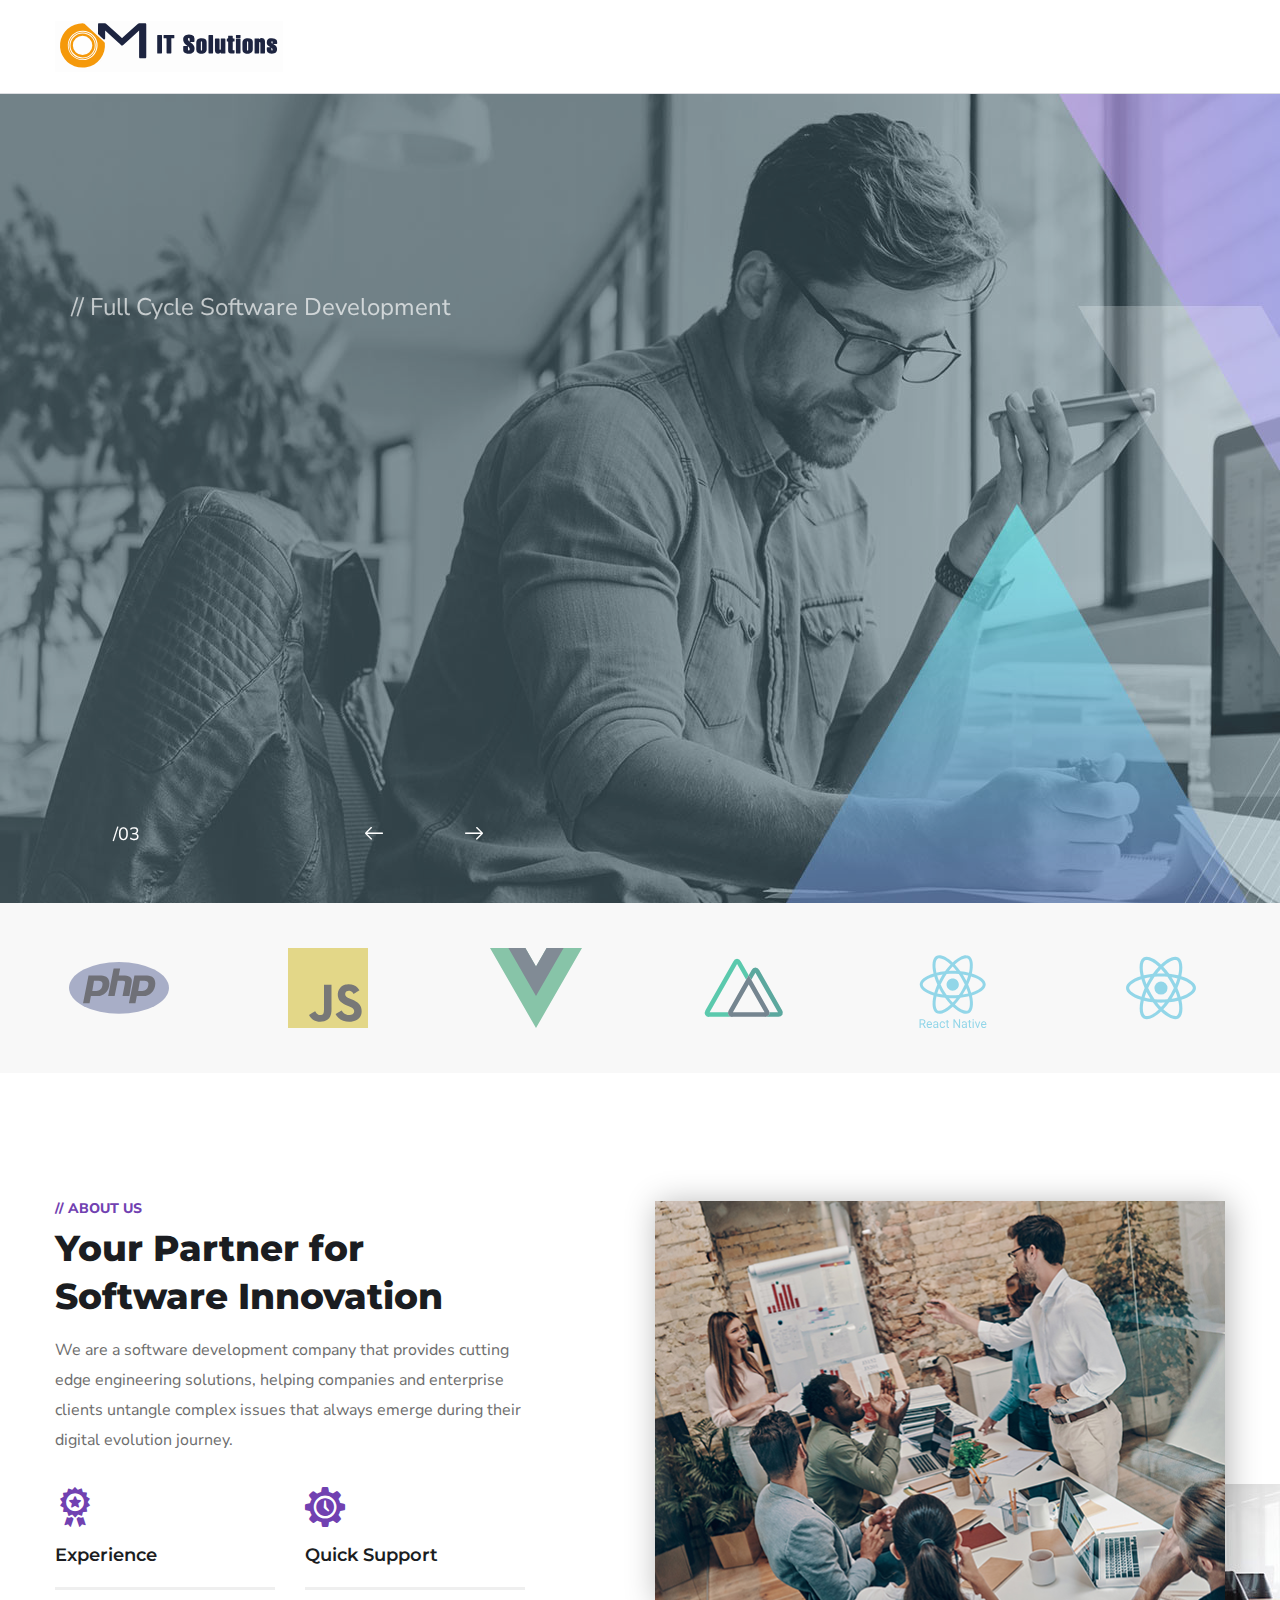
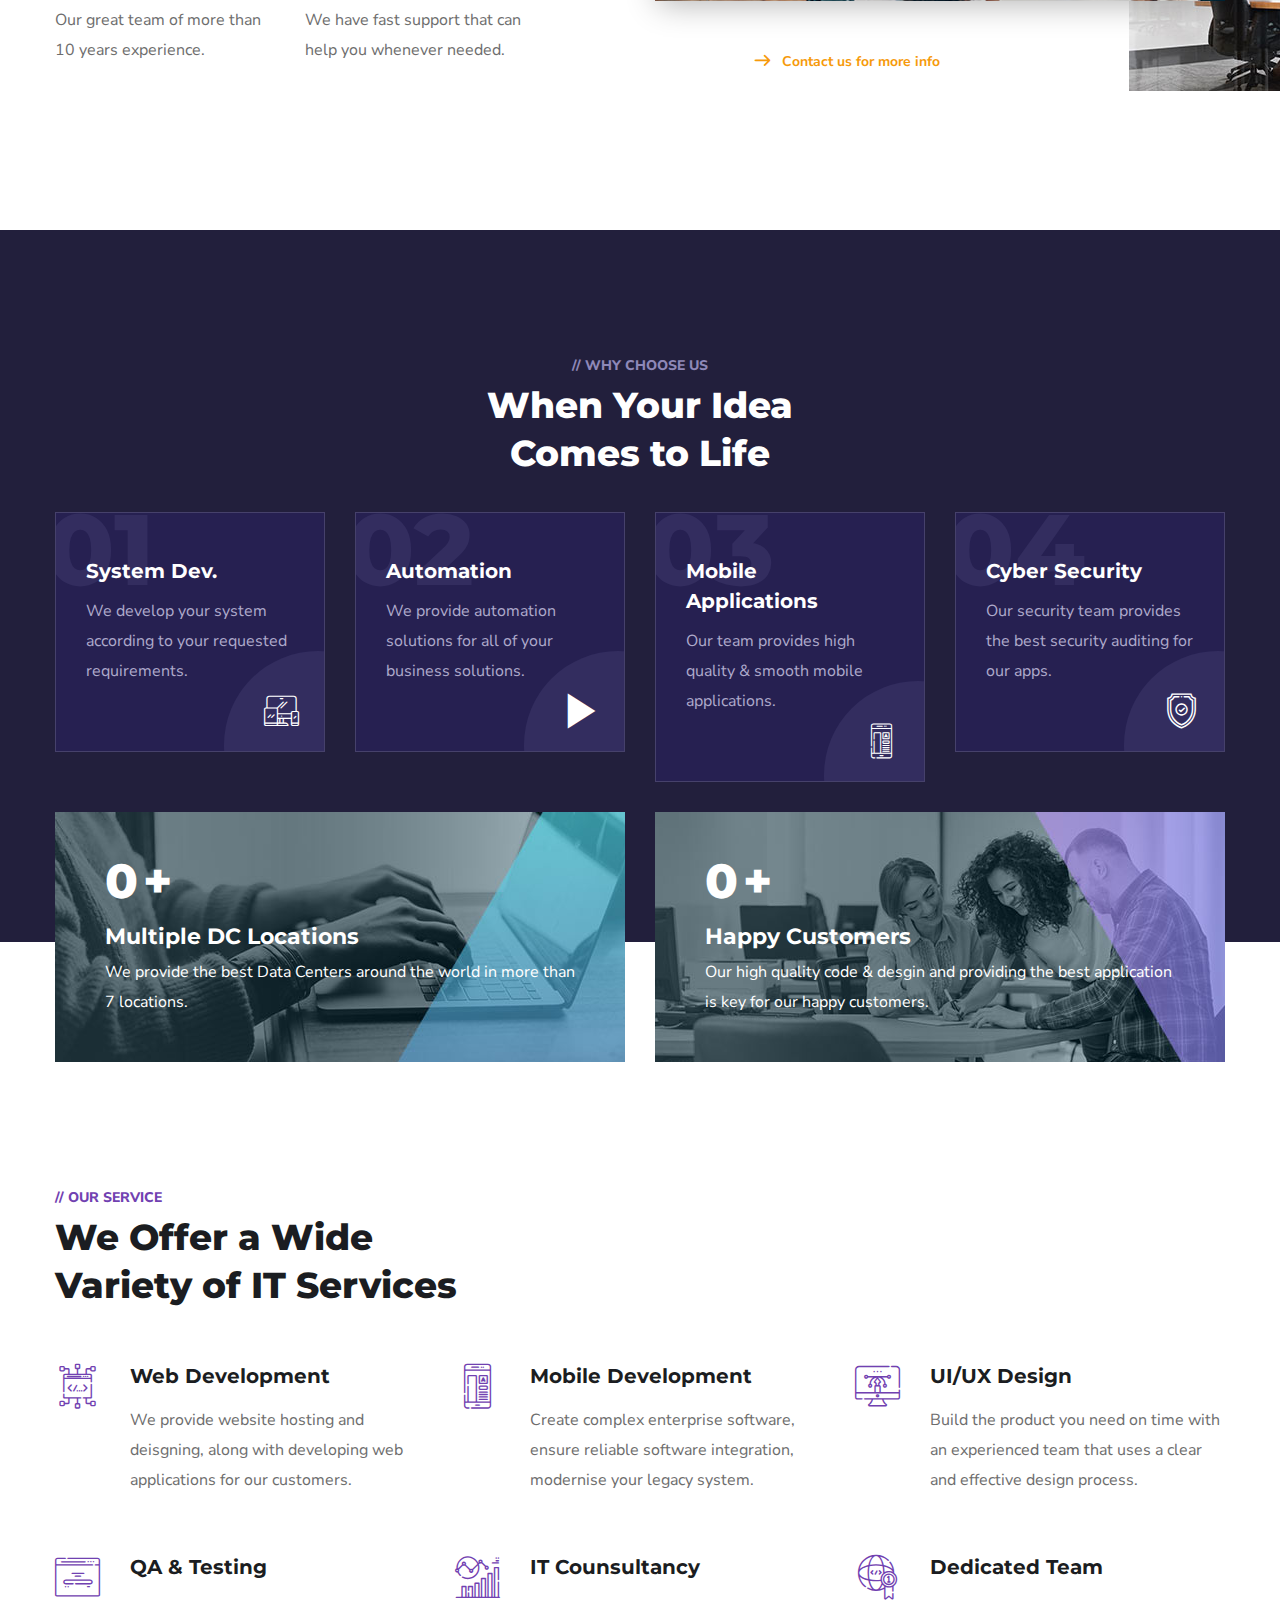
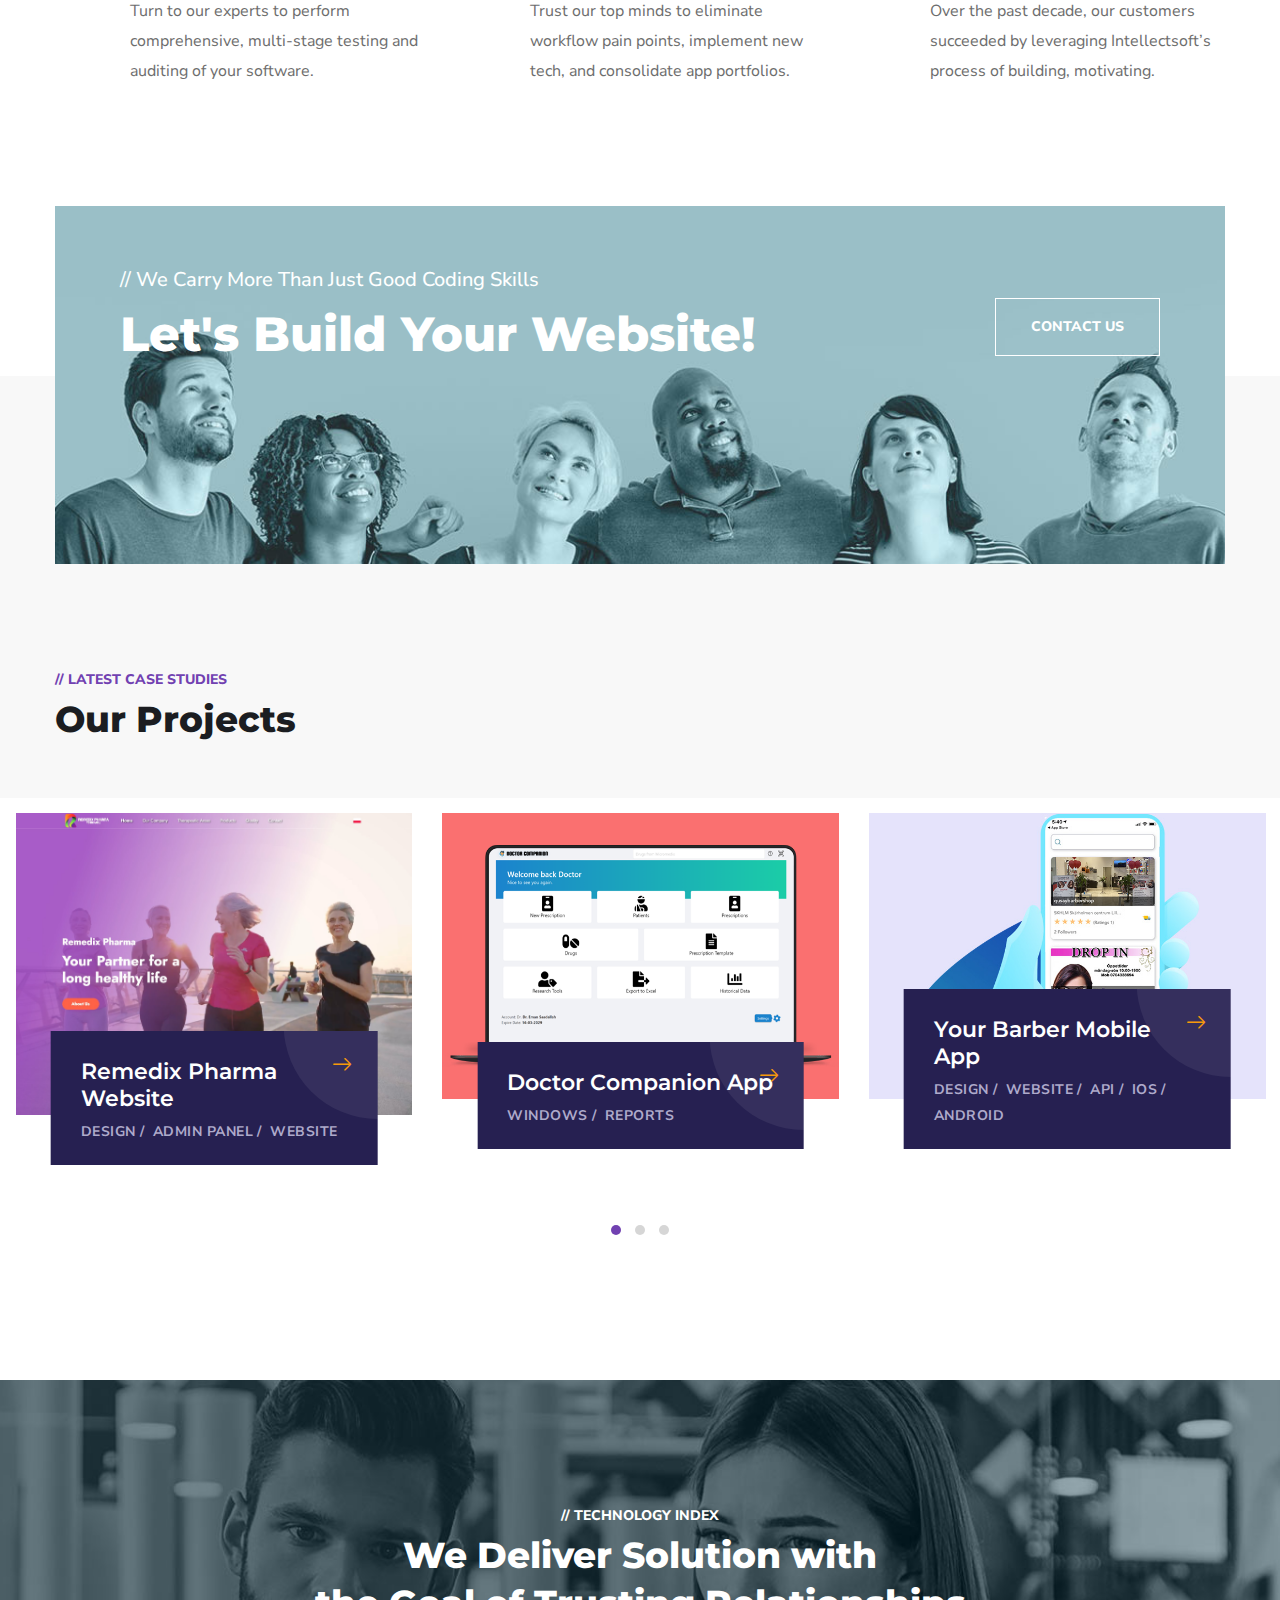
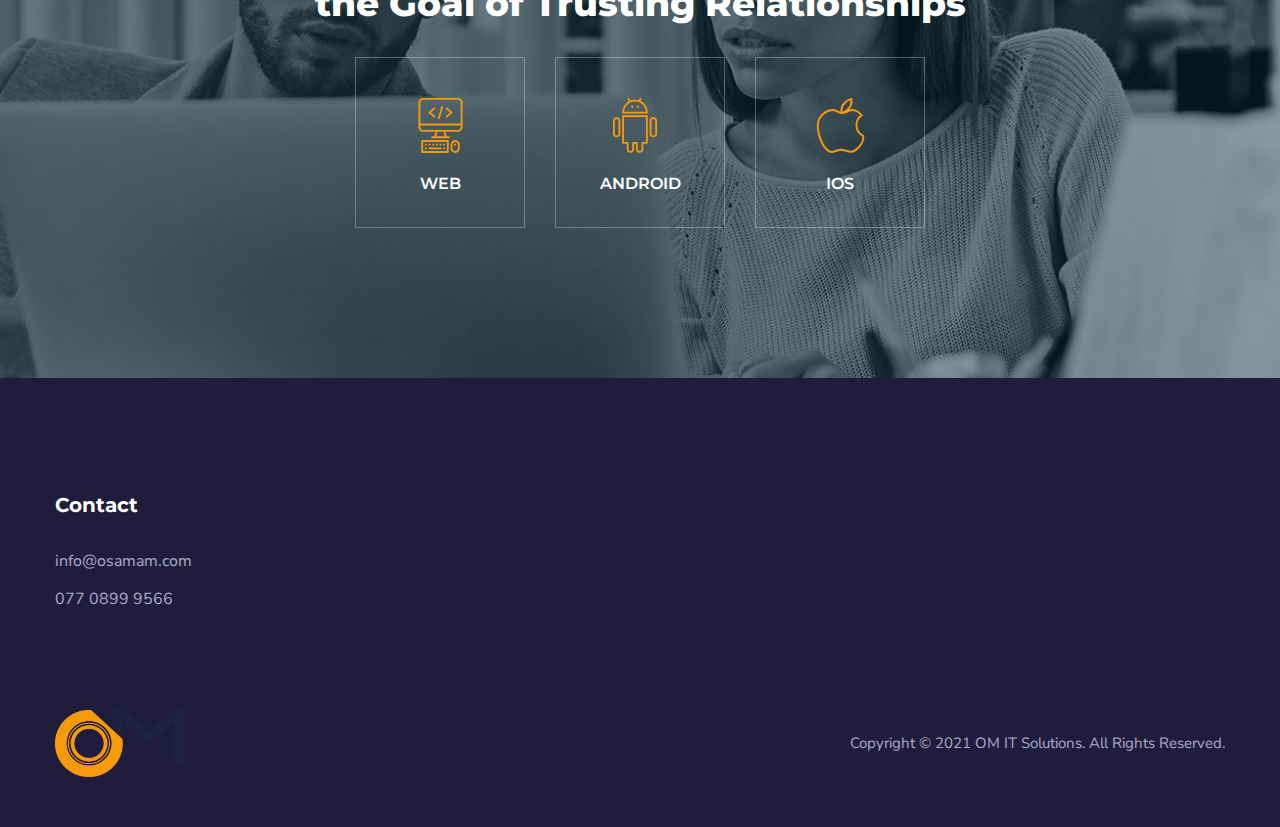
<file: index.html>
<!DOCTYPE html>
<html lang="en">

<head>
    <meta charset="utf-8">
    <meta http-equiv="X-UA-Compatible" content="IE=edge" />
    <meta name="viewport" content="width=device-width, initial-scale=1, maximum-scale=1" />
    <title>OM IT Solutions for IT Consultation & Implementation</title>
    <link rel="shortcut icon" type="image/x-icon" href="images/favicon.png" />
    <link rel="stylesheet" href="css/bootstrap.min.css" />
    <link rel="stylesheet" href="css/font-awesome.min.css" />
    <link rel="stylesheet" href="css/flaticon.css" />
    <link rel="stylesheet" href="css/owl.carousel.min.css" />
    <link rel="stylesheet" href="css/owl.theme.css" />
    <link rel="stylesheet" href="css/magnific-popup.css" />

    <link rel="stylesheet" href="style.css" />
    <link rel="stylesheet" href="css/royal-preload.css" />
    <!-- REVOLUTION SLIDER CSS -->
    <link rel="stylesheet" type="text/css" href="plugins/revolution/revolution/css/settings.css">   
    <!-- REVOLUTION NAVIGATION STYLE -->
    <link rel="stylesheet" type="text/css" href="plugins/revolution/revolution/css/navigation.css">
    
    
       <meta name="title" content="OM IT Solutions">
    <meta name="keywords" content="osamam, OM IT Solutions, OM, Osamah Mohammed, mobile app, website, hosting, email, cloud hosting, iraq, erbil, baghdad, mosul, duhok">
    <meta name="description" content="OM IT Solutions for IT consultations, web application development, mobile apps, website hosting, email hosting, cloud hosting and more.">
    <meta property="og:title" content="OM IT Solutions" />
    <meta property="og:type" content="website" />
    <meta property="og:image" content="/images/logo-light.svg">
    <meta property="og:url" content="https://osamam.com" />
    <meta property="og:locale" content="ar" />
        <link rel="alternate" hreflang="ar" href="https://osamam.com">
                <meta property="og:site_name" content="OM IT Solutions" />
        <meta property="og:description" content="OM IT Solutions for web and mobile application development.">
    <meta name="twitter:card" content="summary" />
    <meta name="twitter:site" content="OM IT Solutions" />
</head>

<body class="">
    <div id="page" class="site">
        <header id="site-header" class="site-header sticky-header header-static">
            <!-- Main Header start -->
            <!-- <div class="header-topbar style-2">
                <div class="octf-area-wrap">
                    <div class="container">
                        <div class="row">
                            <div class="col-md-4">
                                <ul class="social-list">
                                    <li><a href="http://twitter.com" target="_self"><i class="fab fa-twitter"></i></a></li>
                                    <li><a href="http://facebook.com" target="_self"><i class="fab fa-facebook-f"></i></a></li>
                                    <li><a href="http://linkedin.com" target="_self"><i class="fab fa-linkedin-in"></i></a></li>
                                    <li><a href="http://instagram" target="_self"><i class="fab fa-instagram"></i></a></li>
                                </ul>
                            </div>
                            <div class="col-md-8">
                                <ul class="topbar-info align-self-end clearfix">
                                    <li><a href="tel:+1-800-456-478-23"><i class="fas fa-phone-alt"></i> +1-800-456-478-23</a></li>
                                    <li><a href="mailto:engitech@mail.com"><i class="fas fa-envelope"></i> engitech@mail.com</a></li>
                                </ul>
                            </div>
                        </div>
                    </div>
                </div>
            </div> -->
            <div class="octf-main-header">
                <div class="octf-area-wrap">
                    <div class="container octf-mainbar-container">
                        <div class="octf-mainbar">
                            <div class="octf-mainbar-row octf-row">
                                <div class="octf-col logo-col">
                                    <div id="site-logo" class="site-logo">
                                        <a href="index.html">
                                            <img src="images/logo-light.svg" alt="Engitech" class="">
                                        </a>
                                    </div>
                                </div>
                                <div class="octf-col menu-col">
                                    <nav id="site-navigation" class="main-navigation">
                                        <!-- <ul class="menu">
                                            <li class="menu-item-has-children current-menu-item current-menu-ancestor">
                                                <a href="index.html">Home</a>
                                                <ul class="sub-menu">
                                                    <li class="current-menu-item"><a href="index.html">Home 1</a></li>
                                                    <li><a href="index-2.html">Home 2</a></li>
                                                    <li><a href="index-3.html">Home 3</a></li>
                                                    <li><a href="index-4.html">Home 4</a></li>
                                                    <li><a href="index-5.html">Home 5</a></li>
                                                    <li><a href="index-6.html">Home 6</a></li>
                                                    <li><a href="index-7.html">Home 7</a></li>
                                                    <li><a href="index-8.html">Home 8</a></li>
                                                    <li><a href="index-9.html">Home 9</a></li>
                                                    <li><a href="index-10.html">Home 10</a></li>
                                                    <li><a href="index-11.html">Home 11</a></li>
                                                </ul>
                                            </li>
                                            <li class="menu-item-has-children"><a href="#">Company</a>
                                                <ul class="sub-menu">
                                                    <li><a href="about-us.html">About us</a></li>
                                                    <li><a href="why-choose-us.html">Why Choose Us</a></li>
                                                    <li><a href="our-team.html">Our team</a></li>
                                                    <li><a href="single-team.html">Single team</a></li>
                                                    <li class="menu-item-has-children"><a href="shop.html">Shop</a>
                                                        <ul class="sub-menu">
                                                            <li><a href="single-product.html">Single Product</a></li>
                                                            <li><a href="checkout-page.html">Checkout Page</a></li>
                                                            <li><a href="cart-page.html">Cart Page</a></li>
                                                        </ul>
                                                    </li>
                                                    <li><a href="typography.html">Typography</a></li>
                                                    <li><a href="elements.html">Elements</a></li>
                                                    <li><a href="faq.html">FAQS</a></li>
                                                    <li><a href="404-error.html">404 Error</a></li>
                                                    <li><a href="cooming-soon.html">Coming Soon</a></li>
                                                </ul>
                                            </li>
                                            <li class="menu-item-has-children"><a href="#">Services</a>
                                                <ul class="sub-menu">
                                                    <li><a href="it-services.html">It Services</a></li>
                                                    <li><a href="web-development.html">Web Development</a></li>
                                                    <li><a href="mobile-development.html">Mobile Development</a></li>
                                                </ul>
                                            </li>
                                            <li class="menu-item-has-children"><a href="#">Projects</a>
                                                <ul class="sub-menu">
                                                    <li><a href="portfolio-masonry.html">Portfolio Masonry</a></li>
                                                    <li><a href="portfolio-carousel.html">Portfolio Carousel</a></li>
                                                    <li class="menu-item-has-children"><a href="portfolio-grid.html">Portfolio Grid</a>
                                                        <ul class="sub-menu">
                                                            <li><a href="portfolio-grid.html">Portfolio 3 Columns</a></li>
                                                            <li><a href="portfolio-4-column.html">Portfolio 4 Columns</a></li>
                                                            <li><a href="portfolio-no-gap.html">Portfolio No Gap</a></li>
                                                        </ul>
                                                    </li>
                                                    <li class="menu-item-has-children"><a href="portfolio-details-1.html">Portfolio Details</a>
                                                        <ul class="sub-menu">
                                                            <li><a href="portfolio-details-1.html">Single Layout 1</a></li>
                                                            <li><a href="portfolio-details-2.html">Single Layout 2</a></li>
                                                            <li><a href="portfolio-details-3.html">Single Layout 3</a></li>
                                                        </ul>
                                                    </li>
                                                </ul>
                                            </li>
                                            <li class="menu-item-has-children"><a href="blog.html">Blog</a>
                                                <ul class="sub-menu">
                                                    <li><a href="blog.html">Blog Listing</a></li>
                                                    <li><a href="blog-grid.html">Blog Grid</a></li>
                                                    <li><a href="post.html">Blog Single</a></li>
                                                </ul>
                                            </li>
                                            <li><a href="contact.html">Contacts</a></li>
                                        </ul> -->
                                    </nav>
                                </div>
                            </div>
                        </div>
                    </div>
                </div>
            </div>
            <div class="header_mobile">
                <div class="container">
                    <div class="mlogo_wrapper clearfix">
                        <div class="mobile_logo">
                            <a href="index.html">
                                <img src="images/logo-light.svg" alt="Engitech">
                            </a>
                        </div>
                        <!-- <div id="mmenu_toggle">
                            <button></button>
                        </div> -->
                    </div>
                    <!-- <div class="mmenu_wrapper">
                        <div class="mobile_nav collapse">
                            <ul id="menu-main-menu" class="mobile_mainmenu">
                                <li class="menu-item-has-children current-menu-item current-menu-ancestor">
                                    <a href="index.html">Home</a>
                                    <ul class="sub-menu">
                                        <li class="current-menu-item"><a href="index.html">Home 1</a></li>
                                        <li><a href="index-2.html">Home 2</a></li>
                                        <li><a href="index-3.html">Home 3</a></li>
                                        <li><a href="index-4.html">Home 4</a></li>
                                        <li><a href="index-5.html">Home 5</a></li>
                                        <li><a href="index-6.html">Home 6</a></li>
                                        <li><a href="index-7.html">Home 7</a></li>
                                        <li><a href="index-8.html">Home 8</a></li>
                                        <li><a href="index-9.html">Home 9</a></li>
                                        <li><a href="index-10.html">Home 10</a></li>
                                        <li><a href="index-11.html">Home 11</a></li>
                                    </ul>
                                </li>
                                <li class="menu-item-has-children"><a href="#">Company</a>
                                    <ul class="sub-menu">
                                        <li><a href="about-us.html">About us</a></li>
                                        <li><a href="why-choose-us.html">Why Choose Us</a></li>
                                        <li><a href="our-team.html">Our team</a></li>
                                        <li><a href="single-team.html">Single team</a></li>
                                        <li class="menu-item-has-children"><a href="shop.html">Shop</a>
                                            <ul class="sub-menu">
                                                <li><a href="single-product.html">Single Product</a></li>
                                                <li><a href="checkout-page.html">Checkout Page</a></li>
                                                <li><a href="cart-page.html">Cart Page</a></li>
                                            </ul>
                                        </li>
                                        <li><a href="typography.html">Typography</a></li>
                                        <li><a href="elements.html">Elements</a></li>
                                        <li><a href="faq.html">FAQS</a></li>
                                        <li><a href="404-error.html">404 Error</a></li>
                                        <li><a href="cooming-soon.html">Coming Soon</a></li>
                                    </ul>
                                </li>
                                <li class="menu-item-has-children"><a href="#">Services</a>
                                    <ul class="sub-menu">
                                        <li><a href="it-services.html">It Services</a></li>
                                        <li><a href="web-development.html">Web Development</a></li>
                                        <li><a href="mobile-development.html">Mobile Development</a></li>
                                    </ul>
                                </li>
                                <li class="menu-item-has-children"><a href="#">Projects</a>
                                    <ul class="sub-menu">
                                        <li><a href="portfolio-masonry.html">Portfolio Masonry</a></li>
                                        <li><a href="portfolio-carousel.html">Portfolio Carousel</a></li>
                                        <li class="menu-item-has-children"><a href="portfolio-grid.html">Portfolio Grid</a>
                                            <ul class="sub-menu">
                                                <li><a href="portfolio-grid.html">Portfolio 3 Columns</a></li>
                                                <li><a href="portfolio-4-column.html">Portfolio 4 Columns</a></li>
                                                <li><a href="portfolio-no-gap.html">Portfolio No Gap</a></li>
                                            </ul>
                                        </li>
                                        <li class="menu-item-has-children"><a href="portfolio-details-1.html">Portfolio Details</a>
                                            <ul class="sub-menu">
                                                <li><a href="portfolio-details-1.html">Single Layout 1</a></li>
                                                <li><a href="portfolio-details-2.html">Single Layout 2</a></li>
                                                <li><a href="portfolio-details-3.html">Single Layout 3</a></li>
                                            </ul>
                                        </li>
                                    </ul>
                                </li>
                                <li class="menu-item-has-children"><a href="blog.html">Blog</a>
                                    <ul class="sub-menu">
                                        <li><a href="blog.html">Blog Listing</a></li>
                                        <li><a href="blog-grid.html">Blog Grid</a></li>
                                        <li><a href="post.html">Blog Single</a></li>
                                    </ul>
                                </li>
                                <li><a href="contact.html">Contacts</a></li>
                            </ul>
                        </div>
                    </div> -->
                </div>
            </div>
        </header>

        <div id="content" class="site-content">
            <div id="rev_slider_one_wrapper" class="rev_slider_wrapper fullscreen-container" data-alias="mask-showcase" data-source="gallery" style="background:#ffffff;padding:0px;">
                <!-- START REVOLUTION SLIDER 5.4.1 fullscreen mode -->
                <div id="rev_slider_one" class="rev_slider fullscreenbanner" style="display:none;" data-version="5.4.1">
                    <ul>
                    
                        <!-- SLIDE 1 -->
                        <li data-index="rs-70" data-transition="fade" data-slotamount="default" data-hideafterloop="0" data-hideslideonmobile="off"  data-easein="default" data-easeout="default" data-masterspeed="300"  data-thumb="images/slider/slide1-home1.jpg"  data-rotate="0"  data-saveperformance="off"  data-title="" data-param1="1" data-param2="" data-param3="" data-param4="" data-param5="" data-param6="" data-param7="" data-param8="" data-param9="" data-param10="" data-description="">
                            <!-- MAIN IMAGE -->
                            <img src="images/slider/slide1-home1.jpg" data-bgcolor='rgba(255,255,255,0)' style='' alt=""  data-bgposition="50% 50%" data-bgfit="auto" data-bgrepeat="no-repeat" data-bgparallax="off" class="rev-slidebg" data-no-retina>
                            
                            <!-- LAYER 1  right image overlay dark-->

                                                        
                            <!-- LAYER 3  Thin text title-->
                            <div class="tp-caption tp-resizeme slider-tag-line" 
                                id="slide-70-layer-1" 
                                data-x="['left','left','left','left']" data-hoffset="['15','15','15','15']" 
                                data-y="['top','top','top','top']" data-voffset="['195','105','127','133']" 
                                data-fontsize="['24',20','0','0']"
                                data-lineheight="['36','30','22','15']"
                                data-whitespace="nowrap"
                     
                                data-type="text" 
                                data-responsive_offset="on" 
            
                                data-frames='[{"delay":0,"speed":1000,"frame":"0","from":"x:50px;opacity:0;","to":"o:1;","ease":"power3.inOut"},{"delay":"wait","speed":1000,"frame":"999","to":"x:50px;opacity:0;","ease":"power3.inOut"}]'

                                data-textAlign="['left','left','left','left']"
            
                                style="z-index: 8; font-weight: 400; color: #fff;font-family: 'Nunito Sans';">// Full Cycle Software Development 
                            </div>
                                   
                            <!-- LAYER 4  Bold Title-->
                            <h1 class="tp-caption tp-resizeme" 
                                id="slide-70-layer-2" 
                                data-x="['left','left','left','left']" data-hoffset="['15','15','15','15']" 
                                data-y="['top','top','top','top']" data-voffset="['240','140','155','145']"
                                data-fontsize="['72','60','48','30']"
                                data-lineheight="['80','62','52','42']"
                                data-whitespace="nowrap"
                     
                                data-type="text" 
                                data-responsive_offset="on" 
                                
                                data-frames='[{"delay":500,"split":"chars","splitdelay":0.1,"speed":500,"frame":"0","from":"x:[105%];z:0;rX:45deg;rY:0deg;rZ:90deg;sX:1;sY:1;skX:0;skY:0;","mask":"x:0px;y:0px;s:inherit;e:inherit;","to":"o:1;","ease":"power4.inOut"},{"delay":"wait","speed":1000,"frame":"999","to":"x:50px;z:0;rX:0deg;rY:0deg;rZ:0deg;sX:1;sY:1;skX:0;skY:0;","ease":"power3.inOut"}]'

                                data-textAlign="['left','left','left','left']"
            
                                style="z-index: 10; text-transform: uppercase;  font-weight: 900; color: #fff; font-family: Montserrat;">From idea <br> to product 
                            </h1>
                                                                
                            <!-- LAYER 5  Paragraph-->
                            <div class="tp-caption tp-resizeme" 
                                id="slide-70-layer-3" 
                                data-x="['left','left','left','left']" data-hoffset="['15','15','15','15']"
                                data-y="['top','top','top','top']" data-voffset="['420','279','271','235']" 
                                data-fontsize="['18','18','22','16']"
                                data-lineheight="['30','34','32','28']"
                                data-whitespace="nowrap"
                     
                                data-type="text" 
                                data-responsive_offset="on" 
            
                                data-frames='[{"delay":2900,"speed":1000,"frame":"0","from":"x:50px;opacity:0;","to":"o:1;","ease":"power3.inOut"},{"delay":"wait","speed":1000,"frame":"999","to":"x:50px;opacity:0;","ease":"power3.inOut"}]'
                                
                                data-textAlign="['left','left','left','left']"
            
                                style="z-index: 10; white-space: normal; color: #fff;font-family: 'Nunito Sans', sans-serif;">We have more than 10 years experience in developing <br> and delivering superior products.
                            </div> 
    
                            <!-- LAYER 6  Read More-->
                            <!-- <div class="tp-caption rev-btn" 
                                id="slide-70-layer-4" 
                                data-x="['left','left','left','left']" data-hoffset="['15','15','15','15']"  
                                data-y="['top','top','top','top']" data-voffset="['525','385','370','320']"
                                data-lineheight="['18','18','16','16']"
                                data-width="none"
                                data-height="none"
                                data-whitespace="nowrap"   
                                data-responsive_offset="on" 
            
                                data-frames='[{"delay":3400,"speed":1000,"frame":"0","from":"x:50px;opacity:0;","to":"o:1;","ease":"power3.inOut"},{"delay":"wait","speed":1000,"frame":"999","to":"x:50px;opacity:0;","ease":"power3.inOut"}]'
                                
                                data-textAlign="['center','center','center','center']"
                                data-paddingtop="[0,0,0,0]"
                                data-paddingright="[0,0,0,0]"
                                data-paddingbottom="[0,0,0,0]"
                                data-paddingleft="[0,0,0,0]"
            
                                style="z-index:8;"><a href="it-services.html" class="octf-btn octf-btn-primary btn-slider btn-large">Learn More</a>
                            </div>   -->
                   
                        </li>  
                                     

                        <!-- SLIDE 1 -->
                        <li data-index="rs-71" data-transition="fade" data-slotamount="default" data-hideafterloop="0" data-hideslideonmobile="off"  data-easein="default" data-easeout="default" data-masterspeed="300"  data-thumb="images/slider/slide2-home1.jpg"  data-rotate="0"  data-saveperformance="off"  data-title="" data-param1="1" data-param2="" data-param3="" data-param4="" data-param5="" data-param6="" data-param7="" data-param8="" data-param9="" data-param10="" data-description="">
                            <!-- MAIN IMAGE -->
                            <img src="images/slider/slide2-home1.jpg" data-bgcolor='#ffffff' style='' alt=""  data-bgposition="50% 50%" data-bgfit="auto" data-bgrepeat="no-repeat" data-bgparallax="off" class="rev-slidebg" data-no-retina>
                              
                                                        
                            <!-- LAYER 3  Thin text title-->
                            <div class="tp-caption   tp-resizeme slider-tag-line" 
                                id="slide-71-layer-3" 
                                data-x="['left','left','left','left']" data-hoffset="['15','15','15','15']" 
                                data-y="['top','top','top','top']" data-voffset="['195','105','127','133']" 
                                data-fontsize="['24',20','0','0']"
                                data-lineheight="['36','30','22','15']"
                                data-whitespace="nowrap"
                     
                                data-type="text" 
                                data-responsive_offset="on" 
            
                                data-frames='[{"delay":0,"speed":1000,"frame":"0","from":"y:50px;opacity:0;","to":"o:1;","ease":"power3.inOut"},{"delay":"wait","speed":1000,"frame":"999","to":"opacity:0;","ease":"power3.inOut"}]'
                                data-textAlign="['left','left','left','left']"
            
                                style="z-index: 8; font-weight: 400; color: #fff;font-family: 'Nunito Sans';">// Only High-Quality Software 
                            </div>
                                   
                            <!-- LAYER 4  Bold Title-->
                            <h1 class="tp-caption   tp-resizeme" 
                                id="slide-70-layer-6" 
                                data-x="['left','left','left','left']" data-hoffset="['15','15','15','15']" 
                                data-y="['top','top','top','top']" data-voffset="['240','140','155','145']"
                                data-fontsize="['72','60','48','30']"
                                data-lineheight="['80','62','52','42']"
                                data-whitespace="nowrap"
                     
                                data-type="text" 
                                data-responsive_offset="on" 
            
                                data-frames='[{"delay":500,"split":"chars","splitdelay":0.1,"speed":300,"frame":"0","from":"y:[100%];z:0;rZ:-35deg;sX:1;sY:1;skX:0;skY:0;","mask":"x:0px;y:0px;s:inherit;e:inherit;","to":"o:1;","ease":"power4.inOut"},{"delay":"wait","speed":1200,"frame":"999","to":"y:50px;z:0;rZ:0;sX:1;sY:1;skX:0;skY:0;","ease":"power3.inOut"}]'

                                data-textAlign="['left','left','left','left']"
            
                                style="z-index: 10; text-transform: uppercase; font-weight: 900; color: #fff; font-family: Montserrat;">END-TO-END <br> development </h1>
                                                                
                            <!-- LAYER 5  Paragraph-->
                            <div class="tp-caption   tp-resizeme" 
                                id="slide-71-layer-7" 
                                data-x="['left','left','left','left']" data-hoffset="['15','15','15','15']"
                                data-y="['top','top','top','top']" data-voffset="['420','279','271','235']" 
                                data-fontsize="['18','18','22','16']"
                                data-lineheight="['30','34','32','28']"
                                data-whitespace="nowrap"
                     
                                data-type="text" 
                                data-responsive_offset="on" 
            
                                data-frames='[{"delay":2900,"speed":1000,"frame":"0","from":"y:50px;opacity:0;","to":"o:1;","ease":"power3.inOut"},{"delay":"wait","speed":1000,"frame":"999","to":"opacity:0;","ease":"power3.inOut"}]'
                                
                                data-textAlign="['left','left','left','left']"
            
                                    style="z-index: 10; white-space: normal; color: #fff;font-family: 'Nunito Sans', sans-serif;">Products are delivered in high quality and matches <br>the customer's need.</div> 
    
                            <!-- LAYER 6  Read More-->
                            <!-- <div class="tp-caption rev-btn" 
                                id="slide-71-layer-8" 
                                data-x="['left','left','left','left']" data-hoffset="['15','15','15','15']"  
                                data-y="['top','top','top','top']" data-voffset="['525','385','370','320']"
                                data-width="none"
                                data-height="none"
                                data-whitespace="nowrap"                     
                                data-type="button" 
                                data-responsive_offset="on" 
            
                                data-frames='[{"delay":3400,"speed":500,"frame":"0","from":"y:50px;opacity:0;","to":"o:1;","ease":"power3.inOut"},{"delay":"wait","speed":500,"frame":"999","to":"opacity:0;","ease":"power3.inOut"}]'
                                
                                data-textAlign="['center','center','center','center']"
                                data-paddingtop="[0,0,0,0]"
                                data-paddingright="[0,0,0,0]"
                                data-paddingbottom="[0,0,0,0]"
                                data-paddingleft="[0,0,0,0]"
            
                                style="z-index:10;"><a href="web-development.html" class="octf-btn octf-btn-primary btn-slider btn-large">Learn More</a>
                            </div>   -->
                        </li>  

                        <!-- SLIDE 1 -->
                        <li data-index="rs-72" data-transition="fade" data-slotamount="default" data-hideafterloop="0" data-hideslideonmobile="off"  data-easein="default" data-easeout="default" data-masterspeed="300"  data-thumb="images/slider/slide3-home1.jpg"  data-rotate="0"  data-saveperformance="off"  data-title="" data-param1="1" data-param2="" data-param3="" data-param4="" data-param5="" data-param6="" data-param7="" data-param8="" data-param9="" data-param10="" data-description="">
                            <!-- MAIN IMAGE -->
                            <img src="images/slider/slide3-home1.jpg" data-bgcolor='#ffffff' style='' alt=""  data-bgposition="50% 50%" data-bgfit="auto" data-bgrepeat="no-repeat" data-bgparallax="off" class="rev-slidebg" data-no-retina>
                            
                                                        
                            <!-- LAYER 3  Thin text title-->
                            <div class="tp-caption   tp-resizeme slider-tag-line" 
                                id="slide-72-layer-3" 
                                data-x="['left','left','left','left']" data-hoffset="['15','15','15','15']" 
                                data-y="['top','top','top','top']" data-voffset="['195','105','127','133']" 
                                data-fontsize="['24',20','0','0']"
                                data-lineheight="['36','30','22','15']"
                                data-whitespace="nowrap"
                     
                                data-type="text" 
                                data-responsive_offset="on" 
            
                                data-frames='[{"delay":500,"speed":1000,"frame":"0","from":"y:-50px;opacity:0;","to":"o:1;","ease":"power3.inOut"},{"delay":"wait","speed":1000,"frame":"999","to":"auto:auto;","ease":"power3.inOut"}]'
                                data-textAlign="['left','left','left','left']"
            
                                style="z-index: 8; font-weight: 400; color: #fff;font-family: 'Nunito Sans';">// Best Mobile App in The Market  
                            </div>
                                   
                            <!-- LAYER 4  Bold Title-->
                            <h1 class="tp-caption   tp-resizeme" 
                                id="slide-72-layer-6" 
                                data-x="['left','left','left','left']" data-hoffset="['15','15','15','15']" 
                                data-y="['top','top','top','top']" data-voffset="['240','140','155','145']"
                                data-fontsize="['72','60','48','30']"
                                data-lineheight="['80','62','52','42']"
                                data-whitespace="nowrap"
                     
                                data-type="text" 
                                data-responsive_offset="on" 
            
                                data-frames='[{"delay":500,"split":"chars","splitdelay":0.1,"speed":300,"frame":"0","from":"y:[-100%];z:0;rZ:35deg;sX:1;sY:1;skX:0;skY:0;","mask":"x:0px;y:0px;s:inherit;e:inherit;","to":"o:1;","ease":"power4.inOut"},{"delay":"wait","speed":1200,"frame":"999","to":"y:-50px;z:0;rZ:0;sX:1;sY:1;skX:0;skY:0;","ease":"power3.inOut"}]'

                                data-textAlign="['left','left','left','left']"
            
                                style="z-index: 10; text-transform: uppercase; font-weight: 900; color: #fff; font-family: Montserrat;">Your Idea <br>Come to Life </h1>
                                                                
                            <!-- LAYER 5  Paragraph-->
                            <div class="tp-caption   tp-resizeme" 
                                id="slide-72-layer-7" 
                                data-x="['left','left','left','left']" data-hoffset="['15','15','15','15']"
                                data-y="['top','top','top','top']" data-voffset="['420','279','271','235']" 
                                data-fontsize="['18','18','22','16']"
                                data-lineheight="['30','34','32','28']"
                                data-whitespace="nowrap"
                     
                                data-type="text" 
                                data-responsive_offset="on" 
            
                                data-frames='[{"delay":2900,"speed":1000,"frame":"0","from":"y:-50px;opacity:0;","to":"o:1;","ease":"power3.inOut"},{"delay":"wait","speed":1000,"frame":"999","to":"auto:auto;","ease":"power3.inOut"}]'
                                
                                data-textAlign="['left','left','left','left']"
            
                                    style="z-index: 10; white-space: normal; color: #fff;font-family: 'Nunito Sans', sans-serif;">We provide the best mobile app experience and a high quality <br>application with a simple and elegant desgin.</div> 
    
                            <!-- LAYER 6  Read More-->
                            <!-- <div class="tp-caption rev-btn" 
                                id="slide-72-layer-8" 
                                data-x="['left','left','left','left']" data-hoffset="['15','15','15','15']"  
                                data-y="['top','top','top','top']" data-voffset="['525','385','370','320']"
                                data-width="none"
                                data-height="none"
                                data-whitespace="nowrap"                     
                                data-type="button" 
                                data-responsive_offset="on" 
            
                                data-frames='[{"delay":3400,"speed":700,"frame":"0","from":"y:-50px;opacity:0;","to":"o:1;","ease":"power3.inOut"},{"delay":"wait","speed":700,"frame":"999","to":"auto:auto;","ease":"power3.inOut"}]'
                                
                                data-textAlign="['center','center','center','center']"
                                data-paddingtop="[0,0,0,0]"
                                data-paddingright="[0,0,0,0]"
                                data-paddingbottom="[0,0,0,0]"
                                data-paddingleft="[0,0,0,0]"
            
                                style="z-index:10;"><a href="mobile-development.html" class="octf-btn octf-btn-primary btn-slider btn-large">Learn More</a>
                            </div>   -->
                        </li>  
                                                
              
                    </ul>
                    <div class="tp-bannertimer" style="height: 10px; background: rgba(0, 0, 0, 0);"></div>

                    </div>
            </div>
            <div class="padding-half bg-light-1">
                <div class="container">
                    <div class="row">
                        <div class="col-md-12">
                            <div class="partners">
                                <div class="owl-carousel owl-theme home-client-carousel">
                                    <div class="partners-slide">
                                        <a class="client-logo">
                                            <figure class="partners-slide-inner">
                                                <img class="partners-slide-image" src="images/client-logos/client1.svg" alt="">
                                            </figure>
                                        </a>
                                    </div>
                                    <div class="partners-slide">
                                        <a class="client-logo">
                                            <figure class="partners-slide-inner">
                                                <img class="partners-slide-image" src="images/client-logos/client2.svg" alt="">
                                            </figure>
                                        </a>
                                    </div>
                                    <div class="partners-slide">
                                        <a class="client-logo">
                                            <figure class="partners-slide-inner">
                                                <img class="partners-slide-image" src="images/client-logos/client3.svg" alt="">
                                            </figure>
                                        </a>
                                    </div>
                                    <div class="partners-slide">
                                        <a class="client-logo">
                                            <figure class="partners-slide-inner">
                                                <img class="partners-slide-image" src="images/client-logos/client4.svg" alt="">
                                            </figure>
                                        </a>
                                    </div>
                                    <div class="partners-slide">
                                        <a class="client-logo">
                                            <figure class="partners-slide-inner">
                                                <img class="partners-slide-image" src="images/client-logos/client5.svg" alt="">
                                            </figure>
                                        </a>
                                    </div>
                                    <div class="partners-slide">
                                        <a class="client-logo">
                                            <figure class="partners-slide-inner">
                                                <img class="partners-slide-image" src="images/client-logos/client6.svg" alt="">
                                            </figure>
                                        </a>
                                    </div>
                                    <div class="partners-slide">
                                        <a class="client-logo">
                                            <figure class="partners-slide-inner">
                                                <img class="partners-slide-image" src="images/client-logos/client7.svg" alt="">
                                            </figure>
                                        </a>
                                    </div>
                                    <div class="partners-slide">
                                        <a class="client-logo">
                                            <figure class="partners-slide-inner">
                                                <img class="partners-slide-image" src="images/client-logos/client8.svg" alt="">
                                            </figure>
                                        </a>
                                    </div>
                                    <div class="partners-slide">
                                        <a class="client-logo">
                                            <figure class="partners-slide-inner">
                                                <img class="partners-slide-image" src="images/client-logos/client9.svg" alt="">
                                            </figure>
                                        </a>
                                    </div>
                                    <div class="partners-slide">
                                        <a class="client-logo">
                                            <figure class="partners-slide-inner">
                                                <img class="partners-slide-image" src="images/client-logos/client10.svg" alt="">
                                            </figure>
                                        </a>
                                    </div>
                                    <div class="partners-slide">
                                        <a class="client-logo">
                                            <figure class="partners-slide-inner">
                                                <img class="partners-slide-image" src="images/client-logos/client11.svg" alt="">
                                            </figure>
                                        </a>
                                    </div>
                                    <div class="partners-slide">
                                        <a class="client-logo">
                                            <figure class="partners-slide-inner">
                                                <img class="partners-slide-image" src="images/client-logos/client12.svg" alt="">
                                            </figure>
                                        </a>
                                    </div>
                                    <div class="partners-slide">
                                        <a class="client-logo">
                                            <figure class="partners-slide-inner">
                                                <img class="partners-slide-image" src="images/client-logos/client13.svg" alt="">
                                            </figure>
                                        </a>
                                    </div>
                                </div>
                            </div>
                        </div>
                    </div>
                </div>
            </div>

            <section class="over-hidden">
                <div class="container">
                    <div class="row">
                        <div class="col-lg-5 col-md-12 align-self-center">
                            <div class="ot-heading">
                                <span>// about us</span>
                                <h2 class="main-heading">Your Partner for <br> Software Innovation</h2>
                            </div>
                            <p class="mb-15">We are a software development company that provides cutting edge engineering solutions, 
                                helping companies and enterprise clients untangle complex issues that always
                                emerge during their digital evolution journey. </p>
                            <div class="row">
                                <div class="col-lg-6 col-md-6 col-sm-6">
                                    <div class="icon-box-s1">
                                        <div class="icon-main"><span class="flaticon-medal"></span></div>
                                        <h5>Experience</h5>
                                        <div class="line-box"></div>
                                        <p>Our great team of more than 10 years experience.</p>
                                    </div>
                                </div>
                                <div class="col-lg-6 col-md-6 col-sm-6">
                                    <div class="icon-box-s1">
                                        <div class="icon-main"><span class="flaticon-gear"></span></div>
                                        <h5>Quick Support</h5>
                                        <div class="line-box"></div>
                                        <p>We have fast support that can help you whenever needed.</p>
                                    </div>
                                </div>
                                <div class="space-15"></div>
                            </div>
                        </div>
                        <div class="offset-lg-1 col-lg-6 col-md-12 align-self-center">
                            <div class="about-right">
                                <div class="img-small">
                                    <img class="img-small-1" src="images/home-about-small-1.jpg" alt="">
                                    <img class="img-small-2" src="images/home-about-small-2.jpg" alt="">
                                </div>
                                <div class="home-about-video d-flex justify-content-center">
                                    <div class="align-self-center">
                                    </div>
                                </div>
                                <div class="home-about-btn">
                                    <div class="ot-button">
                                        <a href="#contacts" class="btn-details"><i class="flaticon-right-arrow-1"></i> Contact us for more info</a>
                                    <div class="space-15"></div>
                                    </div>
                                </div>
                            </div>
                        </div>
                    </div>
                </div>
            </section>
            <section class="bg-dark-primary">
                <div class="container">
                    <div class="row">
                        <div class="col-md-12 text-center">
                            <div class="ot-heading">
                                <span class="text-primary-light">// why choose us</span>
                                <h2 class="main-heading text-white">When Your Idea <br> Comes to Life</h2>
                            </div>
                            <div class="space-20"></div>
                        </div>
                    </div>
                    <div class="row">
                        <div class="col-xl-3 col-lg-6 col-md-6 col-sm-12">
                            <div class="serv-box-2 s2">
                                <span class="big-number">01</span>
                                <div class="icon-main"><span class="flaticon-tablet"></span></div>
                                <div class="content-box">
                                    <h5>System Dev.</h5>
                                    <div>We develop your system according to your requested requirements.</div>
                                    <!-- <a href="why-choose-us.html" class="btn-details"><i class="flaticon-right-arrow-1"></i></a> -->
                                </div>
                            </div>
                        </div>
                        <div class="col-xl-3 col-lg-6 col-md-6 col-sm-12">
                            <div class="serv-box-2 s2">
                                <span class="big-number">02</span>
                                <div class="icon-main"> <span class="flaticon-play"></span></div>
                                <div class="content-box">
                                    <h5>Automation</h5>
                                    <div>We provide automation solutions for all of your business solutions.</div>
                                    <!-- <a href="why-choose-us.html" class="btn-details"><i class="flaticon-right-arrow-1"></i> LEARN MORE</a> -->
                                </div>
                            </div>
                        </div>
                        <div class="col-xl-3 col-lg-6 col-md-6 col-sm-12">
                            <div class="serv-box-2 s2">
                                <span class="big-number">03</span>
                                <div class="icon-main"><span class="flaticon-app"></span></div>
                                <div class="content-box">
                                    <h5>Mobile Applications</h5>
                                    <div>Our team provides high quality & smooth mobile applications.</div>
                                    <!-- <a href="why-choose-us.html" class="btn-details"><i class="flaticon-right-arrow-1"></i> LEARN MORE</a> -->
                                </div>
                            </div>
                        </div>
                        <div class="col-xl-3 col-lg-6 col-md-6 col-sm-12">
                            <div class="serv-box-2 s2">
                                <span class="big-number">04</span>
                                <div class="icon-main"><span class="flaticon-shield"></span></div>
                                <div class="content-box">
                                    <h5>Cyber Security</h5>
                                    <div>Our security team provides the best security auditing for our apps.</div>
                                    <!-- <a href="why-choose-us.html" class="btn-details"><i class="flaticon-right-arrow-1"></i> LEARN MORE</a> -->
                                </div>
                            </div>
                        </div>
                    </div>
                </div>
            </section>
            <section class="pt-0 pb-290">
                <div class="container">
                    <div class="row mt--130">
                        <div class="col-md-6 col-sm-12 mb-4 mb-md-0">
                            <div class="misc-box text-white misc-box-bg1">
                                <div class="ot-counter">
                                    <div>
                                        <span class="num" data-to="7" data-time="2000">0</span>
                                        <span>+</span>
                                    </div>                    
                                </div>
                                <h5>Multiple DC Locations</h5>
                                <p>We provide the best Data Centers around the world in more than 7 locations.</p>
                            </div>
                        </div>
                        <div class="col-md-6 col-sm-12">
                            <div class="misc-box misc-box-bg2">
                                <div class="ot-counter">
                                    <div>
                                        <span class="num" data-to="23" data-time="2000">0</span>
                                        <span>+</span>
                                    </div>                    
                                </div>
                                <h5>Happy Customers</h5>
                                <p>Our high quality code & desgin and providing the best application is key for our happy customers.</p>
                            </div>
                        </div>
                    </div>
                    <div class="space-120"></div>
                    <div class="row">
                        <div class="col-md-8 col-sm-8 mb-4 mb-sm-0">
                            <div class="ot-heading mb-0">
                                <span>// our service</span>
                                <h2 class="main-heading">We Offer a Wide <br>Variety of IT Services</h2>
                            </div>
                        </div>
                        <!-- <div class="col-md-4 col-sm-4 text-sm-right align-self-end">
                            <div class="ot-button">
                                <a href="it-services.html" class="octf-btn octf-btn-primary">all sevices</a>
                            </div>
                            <div class="space-10"></div>
                        </div> -->
                    </div>
                    <div class="space-55"></div>
                    <div class="row">
                        <div class="col-lg-4 col-md-6 col-sm-12">
                            <div class="icon-box-s2 s1 pb-60">
                                <div class="icon-main"><span class="flaticon-code"></span></div>
                                <div class="content-box">
                                    <h5>Web Development</h5>
                                    <p>We provide website hosting and deisgning, along with developing web applications for our customers.</p>
                                </div>
                            </div>
                        </div>
                        <div class="col-lg-4 col-md-6 col-sm-12">
                            <div class="icon-box-s2 s1 pb-60">
                                <div class="icon-main"><span class="flaticon-app"></span></div>
                                <div class="content-box">
                                    <h5>Mobile Development</h5>
                                    <p>Create complex enterprise software, ensure reliable software integration, modernise your legacy system.</p>
                                </div>
                            </div>
                        </div>
                        <div class="col-lg-4 col-md-6 col-sm-12">
                            <div class="icon-box-s2 s1 pb-60">
                                <div class="icon-main"><span class="flaticon-monitor"></span></div>
                                <div class="content-box">
                                    <h5>UI/UX Design</h5>
                                    <p>Build the product you need on time with an experienced team that uses a clear and effective design process.</p>
                                </div>
                            </div>
                        </div>
                        <div class="col-lg-4 col-md-6 col-sm-12">
                            <div class="icon-box-s2 s1 sm-pb-60">
                                <div class="icon-main"><span class="flaticon-browser"></span></div>
                                <div class="content-box">
                                    <h5>QA & Testing</h5>
                                    <p>Turn to our experts to perform comprehensive, multi-stage testing and auditing of your software.</p>
                                </div>
                            </div>
                        </div>
                        <div class="col-lg-4 col-md-6 col-sm-12">
                            <div class="icon-box-s2 s1 xs-pb-60">
                                <div class="icon-main"><span class="flaticon-report-1"></span></div>
                                <div class="content-box">
                                    <h5>IT Counsultancy</h5>
                                    <p>Trust our top minds to eliminate workflow pain points, implement new tech, and consolidate app portfolios.</p>
                                </div>
                            </div>
                        </div>
                        <div class="col-lg-4 col-md-6 col-sm-12">
                            <div class="icon-box-s2 s1">
                                <div class="icon-main"><span class="flaticon-best"></span></div>
                                <div class="content-box">
                                    <h5>Dedicated Team</h5>
                                    <p>Over the past decade, our customers succeeded by leveraging Intellectsoft’s process of building, motivating.</p>
                                </div>
                            </div>
                        </div>
                    </div>
                </div>
            </section>
            <section class="bg-light-1 no-padding">
                <div class="container">
                    <div class="row">
                        <div class="col-lg-12 mt--170">
                            <div class="cta">
                                <div class="row">
                                    <div class="col-md-9 text-md-left text-center mb-4 mb-md-0">
                                        <div class="ot-heading">
                                            <span>// We Carry more Than Just Good Coding Skills</span>
                                            <h2 class="main-heading">Let's Build Your Website!</h2>
                                        </div>
                                    </div>
                                    <div class="col-md-3 text-md-right text-center align-self-end">
                                        <a href="contact.html" class="octf-btn btn-border" role="button">contact us</a>
                                    </div>
                                </div>
                            </div>
                        </div>
                    </div>
                </div>
                <div class="space-100"></div>
                <div class="container">
                    <div class="row">
                        <div class="col-md-5">
                            <div class="ot-heading">
                                <span>// latest case studies</span>
                                <h2 class="main-heading">Our Projects</h2>
                            </div>
                        </div>
                    </div>
                </div>
                <div class="space-40"></div>
            </section>
            <section class="no-padding-top">
                <div class="owl-carousel owl-theme project-slider">
                    <div class="project-item projects-style-2">
                        <div class="projects-box">
                            <div class="projects-thumbnail">
                                <a href="https://remedix-pharma.com.pl/">
                                    <img src="images/projects/remedix.jpg" class="" alt="Remedix Pharma">                         
                                    <span class="overlay"></span>
                                </a>
                            </div>
                            <div class="portfolio-info ">
                                <div class="portfolio-info-inner">
                                    <a class="btn-link" href="https://remedix-pharma.com.pl/"><i class="flaticon-right-arrow-1"></i></a>
                                    <h5><a href="https://remedix-pharma.com.pl/">Remedix Pharma Website</a></h5>
                                    <p class="portfolio-cates">
                                        <a href="#">Design</a><span>/</span>
                                        <a href="#">Admin Panel</a><span>/</span>
                                        <a href="#">Website</a>
                                    </p>
                                </div>
                            </div>
                        </div>
                    </div>
                    <div class="project-item projects-style-2">
                        <div class="projects-box">
                            <div class="projects-thumbnail">
                                <a href="https://doctor-companion.com">
                                    <img src="images/projects/project1.png" class="" alt="doctor companion application">                         
                                    <span class="overlay"></span>
                                </a>
                            </div>
                            <div class="portfolio-info ">
                                <div class="portfolio-info-inner">
                                    <a class="btn-link" href="https://doctor-companion.com"><i class="flaticon-right-arrow-1"></i></a>
                                    <h5><a href="https://doctor-companion.com">Doctor Companion App</a></h5>
                                    <p class="portfolio-cates">
                                        <a href="#">Windows</a><span>/</span>
                                        <a href="#">Reports</a>
                                    </p> 
                                </div>
                            </div>
                        </div>
                    </div>
                    <div class="project-item projects-style-2">
                        <div class="projects-box">
                            <div class="projects-thumbnail">
                                <a href="https://yourbarber1.com/">
                                    <img src="images/projects/project2.jpg" class="" alt="Your barber mobile app">
                                    <span class="overlay"></span>
                                </a>
                            </div>
                            <div class="portfolio-info ">
                                <div class="portfolio-info-inner">
                                    <a class="btn-link" href="https://yourbarber1.com/"><i class="flaticon-right-arrow-1"></i></a>
                                    <h5><a href="https://yourbarber1.com/">Your Barber Mobile App</a></h5>
                                    <p class="portfolio-cates">
                                        <a href="#">Design</a><span>/</span>
                                        <a href="#">Website</a><span>/</span>
                                        <a href="#">API</a><span>/</span>
                                        <a href="#">iOS</a><span>/</span>
                                        <a href="#">Android</a>
                                    </p> 
                                </div>
                            </div>
                        </div>
                    </div>
                    <div class="project-item projects-style-2">
                        <div class="projects-box">
                            <div class="projects-thumbnail">
                                <a href="https://yourbarber1.com/">
                                    <img src="images/projects/project2-website.jpg" class="" alt="Your Barber Website">
                                    <span class="overlay"></span>
                                </a>
                            </div>
                            <div class="portfolio-info ">
                                <div class="portfolio-info-inner">
                                    <a class="btn-link" href="https://yourbarber1.com/"><i class="flaticon-right-arrow-1"></i></a>
                                    <h5><a href="https://yourbarber1.com/">Your Barber Website</a></h5>
                                    <p class="portfolio-cates">
                                        <a href="#">Design</a><span>/</span>
                                        <a href="#">Website</a><span>/</span>
                                    </p> 
                                </div>
                            </div>
                        </div>
                    </div>
                    <div class="project-item projects-style-2">
                        <div class="projects-box">
                            <div class="projects-thumbnail">
                                <a href="https://apps.apple.com/us/app/%D9%85%D8%B0%D8%AE%D8%B1-%D8%A7%D8%AF%D9%88%D9%8A%D8%A9-%D8%A7%D9%84%D8%BA%D8%AF-%D8%A7%D9%84%D8%AC%D8%AF%D9%8A%D8%AF/id1555420513">
                                    <img src="images/projects/project5.jpg" class="" alt="مذخر ادوية الغد الجديد">
                                    <span class="overlay"></span>
                                </a>
                            </div>
                            <div class="portfolio-info ">
                                <div class="portfolio-info-inner">
                                    <a class="btn-link" href="https://apps.apple.com/us/app/%D9%85%D8%B0%D8%AE%D8%B1-%D8%A7%D8%AF%D9%88%D9%8A%D8%A9-%D8%A7%D9%84%D8%BA%D8%AF-%D8%A7%D9%84%D8%AC%D8%AF%D9%8A%D8%AF/id1555420513"><i class="flaticon-right-arrow-1"></i></a>
                                    <h5><a href="https://apps.apple.com/us/app/%D9%85%D8%B0%D8%AE%D8%B1-%D8%A7%D8%AF%D9%88%D9%8A%D8%A9-%D8%A7%D9%84%D8%BA%D8%AF-%D8%A7%D9%84%D8%AC%D8%AF%D9%8A%D8%AF/id1555420513">Pharmacy Devivery App</a></h5>
                                    <p class="portfolio-cates">
                                        <a href="#">Design</a><span>/</span>
                                        <a href="#">iOS</a><span>/</span>
                                        <a href="#">Android</a><span>/</span>
                                        <a href="#">API</a><span>/</span>
                                        <a href="#">Admin Panel</a>
                                    </p> 
                                </div>
                            </div>
                        </div>
                    </div>
                    <div class="project-item projects-style-2">
                        <div class="projects-box">
                            <div class="projects-thumbnail">
                                <a>
                                    <img src="images/projects/project3.jpg" class="" alt="Eagle Souq Customer App">                         
                                    <span class="overlay"></span>
                                </a>
                            </div>
                            <div class="portfolio-info ">
                                <div class="portfolio-info-inner">
                                    <a class="btn-link"><i class="flaticon-right-arrow-1"></i></a>
                                    <h5><a>Eagle Souq Customer App</a></h5>
                                    <p class="portfolio-cates">
                                        <a href="#">Design</a><span>/</span>
                                        <a href="#">API</a><span>/</span>
                                        <a href="#">iOS</a>
                                    </p> 
                                </div>
                            </div>
                        </div>
                    </div>
                    <div class="project-item projects-style-2">
                        <div class="projects-box">
                            <div class="projects-thumbnail">
                                <a>
                                    <img src="images/projects/project4.jpg" class="" alt="Pharmacy Delivery App">                         
                                    <span class="overlay"></span>
                                </a>
                            </div>
                            <div class="portfolio-info ">
                                <div class="portfolio-info-inner">
                                    <h5><a>Pharmacy Delivery App</a></h5>
                                    <p class="portfolio-cates">
                                        <a href="#">Design</a><span>/</span>
                                        <a href="#">iOS</a><span>/</span>
                                        <a href="#">API</a>
                                    </p> 
                                </div>
                            </div>
                        </div>
                    </div>
                    <div class="project-item projects-style-2">
                        <div class="projects-box">
                            <div class="projects-thumbnail">
                                <a href="https://apps.apple.com/us/app/matba5i-%D9%85%D8%B7%D8%A8%D8%AE%D9%8A/id1491305581">
                                    <img src="images/projects/project6.jpg" class="" alt="">                         
                                    <span class="overlay"></span>
                                </a>
                            </div>
                            <div class="portfolio-info ">
                                <div class="portfolio-info-inner">
                                    <a class="btn-link" href="https://apps.apple.com/us/app/matba5i-%D9%85%D8%B7%D8%A8%D8%AE%D9%8A/id1491305581"><i class="flaticon-right-arrow-1"></i></a>
                                    <h5><a href="https://apps.apple.com/us/app/matba5i-%D9%85%D8%B7%D8%A8%D8%AE%D9%8A/id1491305581">Matba5i Kitcken App</a></h5>
                                    <p class="portfolio-cates">
                                        <a href="#">iOS</a><span>/</span>
                                        <a href="#">Android</a><span>/</span>
                                        <a href="#">API & Admin Panel</a>
                                    </p> 
                                </div>
                            </div>
                        </div>
                    </div>
                </div>
            </section>
            <section class="technology-v1">
                <div class="container">
                    <div class="row">
                        <div class="col-md-12">
                            <div class="ot-heading text-center text-white">
                                <span>// TECHNOLOGY INDEX</span>
                                <h2 class="main-heading">We Deliver Solution with <br>the Goal of Trusting Relationships</h2>
                            </div>
                        </div>
                    </div>
                    <div class="space-15"></div>
                    <div class="row d-flex justify-content-center">
                        <div class="col-lg-2 col-md-4 col-sm-6 col-12">
                            <a class="tech-box text-center">
                                <div class="icon-main"><span class="flaticon-code-1"></span></div>
                                <h5>WEB</h5>
                            </a>
                        </div>
                        <div class="col-lg-2 col-md-4 col-sm-6 col-12">
                            <a class="tech-box text-center">
                                <div class="icon-main"><span class="flaticon-android"></span></div>
                                <h5>Android</h5>
                            </a>
                        </div>
                        <div class="col-lg-2 col-md-4 col-sm-6 col-12">
                            <a class="tech-box text-center">
                                <div class="icon-main"><span class="flaticon-apple"></span></div>
                                <h5>IOS</h5>
                            </a>
                        </div>
                    </div>
                </div>
            </section>
            
        </div>

    <footer id="site-footer" class="site-footer footer-v1">
        <div class="container" id="contacts">
            <div class="row">
                <div class="col-lg-3 col-md-6 col-sm-6 col-12">
                    <div class="widget-footer">
                        <h5 class="text-white">Contact</h5>
                        <ul class="list-items">
                            <li class="list-item"><a href="mailto:info@osamam.com">info@osamam.com</a></li>
                            <li class="list-item"><a href="tel:+9647708999566">077 0899 9566</a></li>
                        </ul>
                    </div>
                </div>
            </div>
            <div class="row mt-65">
                <div class="col-md-6 mb-4 mb-md-0">
                    <img src="images/logo.png" alt="" class="lazyloaded" data-ll-status="loaded" style="width:130px">
                </div>
                <div class="col-md-6 text-left text-md-right align-self-center">
                    <p class="copyright-text">Copyright © 2021 OM IT Solutions. All Rights Reserved.</p>
                </div>
            </div>
        </div>
    </footer><!-- #site-footer -->
</div><!-- #page -->
<a id="back-to-top" href="#" class="show"><i class="flaticon-up-arrow"></i></a>
        <!-- jQuery -->
    <script src="js/jquery.min.js"></script>
    <script src="js/jquery.magnific-popup.min.js"></script>
    <script src="js/jquery.isotope.min.js"></script>
    <script src="js/owl.carousel.min.js"></script>
    <script src="js/easypiechart.min.js"></script>
    <script src="js/jquery.countdown.min.js"></script>
    <script src="js/scripts.js"></script>
    <script src="js/header-mobile.js"></script>
    <!-- REVOLUTION JS FILES -->

    <script  src="plugins/revolution/revolution/js/jquery.themepunch.tools.min.js"></script>
    <script  src="plugins/revolution/revolution/js/jquery.themepunch.revolution.min.js"></script>

    <!-- SLIDER REVOLUTION 5.0 EXTENSIONS  (Load Extensions only on Local File Systems !  The following part can be removed on Server for On Demand Loading) -->    
    <script  src="plugins/revolution/revolution/js/extensions/revolution-plugin.js"></script>

    <!-- REVOLUTION SLIDER SCRIPT FILES -->
    <script  src="js/rev-script-2.js"></script>
    <!-- <script src="js/royal_preloader.min.js"></script>
    <script>
        window.jQuery = window.$ = jQuery;  
        (function($) { "use strict";
            //Preloader
            Royal_Preloader.config({
                mode           : 'logo',
                logo           : 'images/logo-light.svg',
                logo_size      : [250, 125],
                showProgress   : true,
                showPercentage : true,
                text_colour: '#000000',
                background:  '#ffffff'
            });
        })(jQuery);
    </script>  -->
</body>
</html>
</file>
<file: css/flaticon.css>
/*
    Flaticon icon font: Flaticon
    Creation date: 21/12/2019 08:43
    */

@font-face {
  font-family: "Flaticon";
  src: url("../fonts/Flaticon.eot");
  src: url("../fonts/Flaticon.eot?#iefix") format("embedded-opentype"),
       url("../fonts/Flaticon.woff2") format("woff2"),
       url("../fonts/Flaticon.woff") format("woff"),
       url("../fonts/Flaticon.ttf") format("truetype"),
       url("../fonts/Flaticon.svg#Flaticon") format("svg");
  font-weight: normal;
  font-style: normal;
}

@media screen and (-webkit-min-device-pixel-ratio:0) {
  @font-face {
    font-family: "Flaticon";
    src: url("./Flaticon.svg#Flaticon") format("svg");
  }
}

[class^="flaticon-"]:before, [class*=" flaticon-"]:before,
[class^="flaticon-"]:after, [class*=" flaticon-"]:after {   
  font-family: Flaticon;
  font-size: 20px;
  font-style: normal;
}

.flaticon-arrow:before { content: "\f100"; }
.flaticon-search:before { content: "\f101"; }
.flaticon-commerce-and-shopping:before { content: "\f102"; }
.flaticon-shopper:before { content: "\f103"; }
.flaticon-right-arrow:before { content: "\f104"; }
.flaticon-phone:before { content: "\f105"; }
.flaticon-envelope:before { content: "\f106"; }
.flaticon-back:before { content: "\f107"; }
.flaticon-download-arrow:before { content: "\f108"; }
.flaticon-up-arrow:before { content: "\f109"; }
.flaticon-right-arrow-1:before { content: "\f10a"; }
.flaticon-medal:before { content: "\f10b"; }
.flaticon-gear:before { content: "\f10c"; }
.flaticon-edit-tools:before { content: "\f10d"; }
.flaticon-tablet:before { content: "\f10e"; }
.flaticon-ui:before { content: "\f10f"; }
.flaticon-report:before { content: "\f110"; }
.flaticon-shield:before { content: "\f111"; }
.flaticon-menu:before { content: "\f112"; }
.flaticon-code:before { content: "\f113"; }
.flaticon-gear-1:before { content: "\f114"; }
.flaticon-sketch:before { content: "\f115"; }
.flaticon-browser:before { content: "\f116"; }
.flaticon-monitor:before { content: "\f117"; }
.flaticon-report-1:before { content: "\f118"; }
.flaticon-app:before { content: "\f119"; }
.flaticon-best:before { content: "\f11a"; }
.flaticon-code-1:before { content: "\f11b"; }
.flaticon-android:before { content: "\f11c"; }
.flaticon-apple:before { content: "\f11d"; }
.flaticon-iot:before { content: "\f11e"; }
.flaticon-time-and-date:before { content: "\f11f"; }
.flaticon-tv:before { content: "\f120"; }
.flaticon-telegram:before { content: "\f121"; }
.flaticon-telegram-1:before { content: "\f122"; }
.flaticon-telegram-2:before { content: "\f123"; }
.flaticon-clock:before { content: "\f124"; }
.flaticon-play:before { content: "\f125"; }
.flaticon-correct:before { content: "\f126"; }
.flaticon-world-globe:before { content: "\f127"; }
.flaticon-phone-1:before { content: "\f128"; }
.flaticon-data:before { content: "\f129"; }
.flaticon-php:before { content: "\f12a"; }
.flaticon-electron:before { content: "\f12b"; }
.flaticon-java:before { content: "\f12c"; }
.flaticon-css:before { content: "\f12d"; }
.flaticon-heart:before { content: "\f12e"; }
.flaticon-edit-tools-1:before { content: "\f12f"; }
.flaticon-chain:before { content: "\f130"; }
.flaticon-placeholder-filled-point:before { content: "\f131"; }
.flaticon-placeholder:before { content: "\f132"; }
.flaticon-data-1:before { content: "\f133"; }
.flaticon-code-2:before { content: "\f134"; }
.flaticon-laptop:before { content: "\f135"; }
.flaticon-seo-and-web:before { content: "\f136"; }
.flaticon-process:before { content: "\f137"; }
.flaticon-idea:before { content: "\f138"; }
.flaticon-info:before { content: "\f139"; }
.flaticon-close:before { content: "\f13a"; }
.flaticon-danger:before { content: "\f13b"; }
.flaticon-star:before { content: "\f13c"; }
</file>
<file: style.css>
@charset "UTF-8";
/*
Template Name: Engitech
Template URI: http://templates.thememodern.com/engitech/index.html
Author: ThemeModern
Author URI: http://thememodern.com
Description: Engitech is a HTML Templatee for IT Solution and Services Company. Engitech is easy to use, it provides everything you need to create great looking website. With Engitech you can impress your customer by it’s professional design and the interactivity. Engitech built with latest website technology to ensure your website is looks nice on desktop and mobile. Get Engitech now!
Version: 1.0
Text Domain: engitech

*/
/*--------------------------------------------------------------
>>> TABLE OF CONTENTS:
----------------------------------------------------------------
# Normalize
# Typography
# Elements
# Forms
# Navigation
	## Links
	## Menus
# Accessibility
# Alignments
# Clearings
# Widgets
# Content
	## Posts and pages
	## Comments
# Infinite scroll
# Media
	## Captions
	## Galleries
--------------------------------------------------------------*/
/*--------------------------------------------------------------
# Normalize
--------------------------------------------------------------*/
/*! normalize.css v8.0.0 | MIT License | github.com/necolas/normalize.css */
/* Document
	 ========================================================================== */
/**
 * 1. Correct the line height in all browsers.
 * 2. Prevent adjustments of font size after orientation changes in iOS.
 */

@import url('https://fonts.googleapis.com/css?family=Montserrat:100,100i,200,200i,300,300i,400,400i,500,500i,600,600i,700,700i,800,800i,900,900i');
@import url('https://fonts.googleapis.com/css2?family=Nunito:ital,wght@0,200;0,300;0,400;0,600;0,700;0,800;0,900;1,200;1,300;1,400;1,600;1,700;1,800;1,900&display=swap');
@import url('https://fonts.googleapis.com/css2?family=Nunito+Sans:ital,wght@0,200;0,300;0,400;0,600;0,700;0,800;0,900;1,200;1,300;1,400;1,600;1,700;1,800;1,900&display=swap');
@import url('https://fonts.googleapis.com/css2?family=Poppins:ital,wght@0,100;0,200;0,300;0,400;0,500;0,600;0,700;0,800;0,900;1,100;1,200;1,300;1,400;1,500;1,600;1,700;1,800;1,900&display=swap');
@import url('https://fonts.googleapis.com/css2?family=Inter:wght@100;200;300;400;500;600;700;800;900&display=swap');
@import url('https://fonts.googleapis.com/css2?family=Gothic+A1:wght@100;200;300;400;500;600;700;800;900&display=swap');

html {
  line-height: 1.15;
  /* 1 */
  -webkit-text-size-adjust: 100%;
  /* 2 */
}

/* Sections
	 ========================================================================== */
/**
 * Remove the margin in all browsers.
 */
body {
  margin: 0;
}

/* Grouping content
	 ========================================================================== */
/**
 * 1. Add the correct box sizing in Firefox.
 * 2. Show the overflow in Edge and IE.
 */
hr {
  box-sizing: content-box;
  /* 1 */
  height: 0;
  /* 1 */
  overflow: visible;
  /* 2 */
}

/**
 * 1. Correct the inheritance and scaling of font size in all browsers.
 * 2. Correct the odd `em` font sizing in all browsers.
 */
pre {
  font-family: monospace, monospace;
  /* 1 */
  font-size: 1em;
  /* 2 */
}

/* Text-level semantics
	 ========================================================================== */
/**
 * Remove the gray background on active links in IE 10.
 */
a {
  background-color: transparent;
}

/**
 * 1. Remove the bottom border in Chrome 57-
 * 2. Add the correct text decoration in Chrome, Edge, IE, Opera, and Safari.
 */
abbr[title] {
  border-bottom: none;
  /* 1 */
  text-decoration: underline;
  /* 2 */
  text-decoration: underline dotted;
  /* 2 */
}

/**
 * Add the correct font weight in Chrome, Edge, and Safari.
 */
b,
strong {
  font-weight: bold;
}

/**
 * 1. Correct the inheritance and scaling of font size in all browsers.
 * 2. Correct the odd `em` font sizing in all browsers.
 */
code,
kbd,
samp {
  font-family: monospace, monospace;
  /* 1 */
  font-size: 1em;
  /* 2 */
}

/**
 * Add the correct font size in all browsers.
 */
small {
  font-size: 80%;
}

/**
 * Prevent `sub` and `sup` elements from affecting the line height in
 * all browsers.
 */
sub,
sup {
  font-size: 75%;
  line-height: 0;
  position: relative;
  vertical-align: baseline;
}

sub {
  bottom: -0.25em;
}

sup {
  top: -0.5em;
}

/* Embedded content
	 ========================================================================== */
/**
 * Remove the border on images inside links in IE 10.
 */
img {
  border-style: none;
}

/* Forms
	 ========================================================================== */
/**
 * 1. Change the font styles in all browsers.
 * 2. Remove the margin in Firefox and Safari.
 */
button,
input,
optgroup,
select,
textarea {
  font-family: inherit;
  /* 1 */
  font-size: 100%;
  /* 1 */
  line-height: 1.15;
  /* 1 */
  margin: 0;
  /* 2 */
}

/**
 * Show the overflow in IE.
 * 1. Show the overflow in Edge.
 */
button,
input {
  /* 1 */
  overflow: visible;
}

/**
 * Remove the inheritance of text transform in Edge, Firefox, and IE.
 * 1. Remove the inheritance of text transform in Firefox.
 */
button,
select {
  /* 1 */
  text-transform: none;
}

/**
 * Correct the inability to style clickable types in iOS and Safari.
 */
button,
[type=button],
[type=reset],
[type=submit] {
  -webkit-appearance: button;
}

/**
 * Remove the inner border and padding in Firefox.
 */
button::-moz-focus-inner,
[type=button]::-moz-focus-inner,
[type=reset]::-moz-focus-inner,
[type=submit]::-moz-focus-inner {
  border-style: none;
  padding: 0;
}

/**
 * Restore the focus styles unset by the previous rule.
 */
button:-moz-focusring,
[type=button]:-moz-focusring,
[type=reset]:-moz-focusring,
[type=submit]:-moz-focusring {
  outline: 1px dotted ButtonText;
}

/**
 * Correct the padding in Firefox.
 */
fieldset {
  padding: 0.35em 0.75em 0.625em;
}

/**
 * 1. Correct the text wrapping in Edge and IE.
 * 2. Correct the color inheritance from `fieldset` elements in IE.
 * 3. Remove the padding so developers are not caught out when they zero out
 *		`fieldset` elements in all browsers.
 */
legend {
  box-sizing: border-box;
  /* 1 */
  color: inherit;
  /* 2 */
  display: table;
  /* 1 */
  max-width: 100%;
  /* 1 */
  padding: 0;
  /* 3 */
  white-space: normal;
  /* 1 */
}

/**
 * Add the correct vertical alignment in Chrome, Firefox, and Opera.
 */
progress {
  vertical-align: baseline;
}

/**
 * Remove the default vertical scrollbar in IE 10+.
 */
textarea {
  overflow: auto;
}

/**
 * 1. Add the correct box sizing in IE 10.
 * 2. Remove the padding in IE 10.
 */
[type=checkbox],
[type=radio] {
  box-sizing: border-box;
  /* 1 */
  padding: 0;
  /* 2 */
}

/**
 * Correct the cursor style of increment and decrement buttons in Chrome.
 */
[type=number]::-webkit-inner-spin-button,
[type=number]::-webkit-outer-spin-button {
  height: auto;
}

/**
 * 1. Correct the odd appearance in Chrome and Safari.
 * 2. Correct the outline style in Safari.
 */
[type=search] {
  -webkit-appearance: textfield;
  /* 1 */
  outline-offset: -2px;
  /* 2 */
}

/**
 * Remove the inner padding in Chrome and Safari on macOS.
 */
[type=search]::-webkit-search-decoration {
  -webkit-appearance: none;
}

/**
 * 1. Correct the inability to style clickable types in iOS and Safari.
 * 2. Change font properties to `inherit` in Safari.
 */
::-webkit-file-upload-button {
  -webkit-appearance: button;
  /* 1 */
  font: inherit;
  /* 2 */
}

/* Interactive
	 ========================================================================== */
/*
 * Add the correct display in Edge, IE 10+, and Firefox.
 */
details {
  display: block;
}

/*
 * Add the correct display in all browsers.
 */
summary {
  display: list-item;
}

/* Misc
	 ========================================================================== */
/**
 * Add the correct display in IE 10+.
 */
template {
  display: none;
}

/**
 * Add the correct display in IE 10.
 */
[hidden] {
  display: none;
}

/*--------------------------------------------------------------
# Typography
--------------------------------------------------------------*/
body,
button,
input,
select,
optgroup,
textarea {
  color: #6d6d6d;
  font-family: "Nunito Sans", sans-serif;
  font-size: 16px;
  line-height: 1.875;
  font-weight: 400;
  -ms-word-wrap: break-word;
  word-wrap: break-word;
  box-sizing: border-box;
}
h1, h2, h3, h4, h5, h6 {
  font-family: "Montserrat", sans-serif;
  font-weight: 800;
  line-height: 1.2;
  margin: 0 0 20px;
  color: #1b1d21;
}

h1 {
  font-size: 48px;
}

h2 {
  font-size: 36px;
}

h3 {
  font-size: 30px;
}

h4 {
  font-size: 24px;
  font-weight: bold;
}

h5 {
  font-size: 20px;
  font-weight: bold;
}

h6 {
  font-size: 18px;
  font-weight: bold;
}

p {
  margin: 0 0 20px;
}

dfn, cite, em, i {
  font-style: italic;
}

blockquote {
  font-size: 22px;
  line-height: 36px;
  margin: 30px 0 25px;
  font-family: "Montserrat", sans-serif;
  font-weight: 600;
  padding: 0 30px 0 50px;
  position: relative;
  color: #1b1d21;
}
blockquote:before {
  content: "";
  font-family: "Flaticon";
  font-size: 30px;
  display: block;
  position: absolute;
  left: 0;
  top: 0;
  color: #7141b1;
}
blockquote cite {
  font-family: "Nunito Sans", sans-serif;
  font-size: 14px;
  font-style: normal;
  font-weight: 800;
  margin-top: 10px;
  display: block;
  text-transform: uppercase;
  letter-spacing: 1px;
  color: #b5b5b5;
}

address {
  margin: 0 0 1.5em;
}

pre {
  background: #eee;
  font-family: "Courier 10 Pitch", Courier, monospace;
  font-size: 15px;
  line-height: 1.7142857143;
  margin-bottom: 1.6em;
  max-width: 100%;
  overflow: auto;
  padding: 1.6em;
}

code, kbd, tt, var {
  font-family: Monaco, Consolas, "Andale Mono", "DejaVu Sans Mono", monospace;
  font-size: 15px;
}

abbr, acronym {
  border-bottom: 1px dotted #666;
  cursor: help;
}

mark, ins {
  background: #fff9c0;
  text-decoration: none;
}

big {
  font-size: 125%;
}

.bg-alt {
  background: #f8f8f8;
}

.bg-primary {
  background: #f69a0b;
}

.bg-second {
  background: #7141b1;
}

.text-primary {
  color: #f69a0b;
}

.text-second {
  color: #7141b1;
}

.text-dark {
  color: #1b1d21;
}

.section-padd {
  padding: 110px 0;
}

.section-padd-bot {
  padding-bottom: 110px;
}

.section-padd-top {
  padding-top: 110px;
}

.section-padd-top70 {
  padding-top: 70px;
}

.lead {
  font-size: 18px;
}

.clear-both {
  clear: both;
}

.unstyle {
  list-style: none;
  padding-left: 0;
}

.font-main {
  font-family: "Nunito Sans", sans-serif;
}

.font-second {
  font-family: "Montserrat", sans-serif;
}

.font14 {
  font-size: 14px;
}

.text-light {
  color: #fff;
}
.text-light * {
  color: #fff;
}

.bolder {
  font-weight: 900;
}

.bold {
  font-weight: 700;
}

.medium {
  font-weight: 500;
}

.normal {
  font-weight: 400;
}

.lighter {
  font-weight: 300;
}

.underline {
  text-decoration: underline;
}

.f-left {
  float: left;
}

.f-right {
  float: right;
}

.dtable {
  display: table;
}

.dcell {
  display: table-cell;
  vertical-align: middle;
}

.flex-middle {
  display: flex;
  align-items: center;
  justify-content: center;
}

.b-shadow {
  box-shadow: 15px 15px 38px 0px rgba(0, 0, 0, 0.1);
  -webkit-box-shadow: 15px 15px 38px 0px rgba(0, 0, 0, 0.1);
  -moz-box-shadow: 15px 15px 38px 0px rgba(0, 0, 0, 0.1);
}

.overflow {
  overflow: hidden;
}

.overlay {
  position: absolute;
  top: 0;
  left: 0;
  background: #fff;
  opacity: 0.8;
  width: 100%;
  height: 100%;
  z-index: -1;
  transition: all 0.3s linear;
  -webkit-transition: all 0.3s linear;
  -moz-transition: all 0.3s linear;
  -o-transition: all 0.3s linear;
  -ms-transition: all 0.3s linear;
}

.gaps {
  clear: both;
  height: 20px;
  display: block;
}
.gaps.size-2x {
  height: 40px;
}

.slick-arrow {
  z-index: 1;
  position: absolute;
  top: 50%;
  left: -57px;
  margin-top: -17px;
  background: none;
  color: #1b1d21;
  border: none;
  outline: none;
  transition: all 0.3s linear;
  -webkit-transition: all 0.3s linear;
  -moz-transition: all 0.3s linear;
  -o-transition: all 0.3s linear;
  -ms-transition: all 0.3s linear;
}
.slick-arrow:not(.slick-disabled):hover {
  color: #f69a0b;
}
.slick-arrow.next-nav {
  left: auto;
  right: -57px;
}
.slick-arrow i:before {
  font-size: 18px;
}

.slick-dots li button {
  width: 12px;
  height: 12px;
}
.slick-dots li button:before {
  font-size: 32px;
  line-height: 10px;
  width: auto;
  height: auto;
  color: #d0d0d0;
}

.slick-dots li.slick-active button:before {
  color: #7141b1;
  font-size: 45px;
  left: -2px;
}

/*--------------------------------------------------------------
# Elements
--------------------------------------------------------------*/
html {
  box-sizing: border-box;
}

*,
*:before,
*:after {
  /* Inherit box-sizing to make it easier to change the property for components that leverage other behavior; see https://css-tricks.com/inheriting-box-sizing-probably-slightly-better-best-practice/ */
  box-sizing: inherit;
}

body {
  background: #fff;
  /* Fallback for when there is no custom background color defined. */
  overflow-x: hidden;
}

hr {
  background-color: #ccc;
  border: 0;
  height: 1px;
  margin-bottom: 1.5em;
}

ul,
ol {
  margin: 0 0 20px;
  padding-left: 18px;
}

ul {
  list-style: disc;
}

ol {
  list-style: decimal;
}

li > ul,
li > ol {
  margin-bottom: 0;
  margin-left: 1.5em;
}

dt {
  font-weight: 700;
}

dd {
  margin: 0 1.5em 1.5em;
}

.none-style {
  list-style: none;
  padding-left: 0;
}

img {
  height: auto;
  /* Make sure images are scaled correctly. */
  max-width: 100%;
  /* Adhere to container width. */
}

figure {
  margin: 1em 0;
  /* Extra wide images within figure tags don't overflow the content area. */
}

table {
  margin: 0 0 1.5em;
  width: 100%;
  border-collapse: collapse;
  border-spacing: 0;
  border-width: 1px 0 0 1px;
}

caption,
td,
th {
  padding: 0;
  font-weight: normal;
  text-align: left;
}

table,
th,
td {
  border: 1px solid #eee;
}

th {
  font-weight: 700;
}

th,
td {
  padding: 0.4375em;
}

/*--------------------------------------------------------------
# Forms
--------------------------------------------------------------*/
/* #button Group
================================================== */
.octf-btn {
  transition: all 0.3s linear;
  -webkit-transition: all 0.3s linear;
  -moz-transition: all 0.3s linear;
  -o-transition: all 0.3s linear;
  -ms-transition: all 0.3s linear;
  font-size: 14px;
  padding: 14px 30px 14px 30px;
  line-height: 1.42857143;
  display: inline-block;
  margin-bottom: 0;
  text-decoration: none;
  text-transform: uppercase;
  white-space: nowrap;
  vertical-align: middle;
  font-weight: bold;
  text-align: center;
  background: #f69a0b;
  cursor: pointer;
  border: 1px solid transparent;
  color: #fff;
  outline: none;
}
.octf-btn:visited {
  color: #fff;
}
.octf-btn:hover, .octf-btn:focus {
  background: #7141b1;
  color: #fff;
}

.octf-btn.octf-btn-second {
  background: #7141b1;
  color: #fff;
}
.octf-btn.octf-btn-second:visited {
  background: #7141b1;
  color: #fff;
}
.octf-btn.octf-btn-second:hover, .octf-btn.octf-btn-second:focus {
  background: #f69a0b;
}

.octf-btn.octf-btn-light {
  background: #fff;
  color: #1b1d21;
}
.octf-btn.octf-btn-light:visited {
  background: #fff;
  color: #1b1d21;
}
.octf-btn.octf-btn-light:hover, .octf-btn.octf-btn-light:focus {
  color: #fff;
  background: #1b1d21;
}

.octf-btn-dark {
  color: #fff;
  background: #1b1d21;
}
.octf-btn-dark:visited {
  color: #fff;
  background: #1b1d21;
}
.octf-btn-dark:hover, .octf-btn-dark:focus {
  background: #fff;
  color: #1b1d21;
}

.btn-details {
  font-size: 14px;
  font-weight: bold;
  color: #f69a0b;
}
.btn-details i {
  margin-right: 8px;
  transition: all 0.2s linear;
  -webkit-transition: all 0.2s linear;
  -moz-transition: all 0.2s linear;
  -o-transition: all 0.2s linear;
  -ms-transition: all 0.2s linear;
}
.btn-details i:before {
  font-size: 15px;
}
.btn-details:hover i {
  margin-right: 3px;
}
.btn-details:visited {
  color: #f69a0b;
}

input[type=text],
input[type=email],
input[type=url],
input[type=password],
input[type=search],
input[type=number],
input[type=tel],
input[type=range],
input[type=date],
input[type=month],
input[type=week],
input[type=time],
input[type=datetime],
input[type=datetime-local],
input[type=color],
textarea {
  color: #b5b5b5;
  border: none;
  background: #f6f6f6;
  padding: 10px 20px;
  box-sizing: border-box;
  outline: none;
}
input[type=text]:focus,
input[type=email]:focus,
input[type=url]:focus,
input[type=password]:focus,
input[type=search]:focus,
input[type=number]:focus,
input[type=tel]:focus,
input[type=range]:focus,
input[type=date]:focus,
input[type=month]:focus,
input[type=week]:focus,
input[type=time]:focus,
input[type=datetime]:focus,
input[type=datetime-local]:focus,
input[type=color]:focus,
textarea:focus {
  color: #6d6d6d;
}

select {
  border: none;
  background: #f6f6f6;
  outline: none;
}

textarea {
  width: 100%;
  height: 150px;
  vertical-align: top;
}

::-webkit-input-placeholder {
  /* Chrome/Opera/Safari */
  color: #6d6d6d;
}

::-moz-placeholder {
  /* Firefox 19+ */
  color: #6d6d6d;
}

:-ms-input-placeholder {
  /* IE 10+ */
  color: #6d6d6d;
}

:-moz-placeholder {
  /* Firefox 18- */
  color: #6d6d6d;
}

/*--------------------------------------------------------------
# Navigation
--------------------------------------------------------------*/
/*--------------------------------------------------------------
## Links
--------------------------------------------------------------*/
a {
  transition: all 0.3s linear;
  -webkit-transition: all 0.3s linear;
  -moz-transition: all 0.3s linear;
  -o-transition: all 0.3s linear;
  -ms-transition: all 0.3s linear;
  color: #7141b1;
  text-decoration: none;
}
a:visited {
  color: #7141b1;
}
a:hover, a:focus, a:active {
  color: #f69a0b;
  text-decoration: none;
}
a:focus {
  outline: 0;
}
a:hover, a:active {
  outline: 0;
}

/*--------------------------------------------------------------
## Top Bar
--------------------------------------------------------------*/
.header-topbar {
  padding: 7px 0px;
  border-bottom: 1px solid transparent;
  background: #141d38;
  color: #b5b5b5;
  font-size: 14px;
  font-weight: 600;
}
.header-topbar a {
  color: #b5b5b5;
  transition: all 0.3s linear;
  -webkit-transition: all 0.3s linear;
  -moz-transition: all 0.3s linear;
  -o-transition: all 0.3s linear;
  -ms-transition: all 0.3s linear;
}
.header-topbar a:hover {
  color: #f69a0b;
}

.social-list {
  list-style: none;
  padding: 0px;
  margin: 0px;
  margin-left: 25px;
}
.social-list li {
  display: inline-block;
  margin: 0px 8px;
}
.social-list li:last-child {
  margin-right: 0px;
}
.social-list li a {
  display: inline-block;
  padding: 0px 3px;
}
.social-list li a i {
  font-size: 12px;
  font-weight: 400;
}

.topbar-info {
  list-style: none;
  padding: 0px;
  margin: 0px;
  float: left;
}
.topbar-info li {
  padding: 0px 20px;
  float: left;
}
.topbar-info li:first-child {
  padding-left: 0px;
}
.topbar-info li i {
  display: inline-block;
  vertical-align: middle;
  font-size: 13px;
  color: #fff;
  margin-right: 7px;
  line-height: 1;
}

.topbar_languages {
  float: right;
  border-left: 1px solid #e5e5e5;
  margin-left: 30px;
  padding-left: 20px;
}
.topbar_languages select {
  background: transparent;
  border: 0px solid #F0F3FB;
  border-radius: 0px;
  padding: 0px 20px 0px 10px;
  font-family: "Montserrat", sans-serif;
  font-size: 14px;
  font-weight: 500;
  color: #a5b7d2;
  /* Here's the code we need */
  -webkit-appearance: none;
  -moz-appearance: none;
  -ms-appearance: none;
  -o-appearance: none;
  appearance: none;
}
.topbar_languages select:focus {
  outline: none;
}
.topbar_languages select::-ms-expand {
  display: none;
}
.topbar_languages select option {
  color: #a2b7d2;
}
.topbar_languages > div {
  position: relative;
}
.topbar_languages > div:after {
  position: absolute;
  top: 50%;
  right: 3px;
  margin-top: -6px;
  font-family: "Flaticon";
  content: "";
  font-size: 11px;
  line-height: 1;
  color: #a5b7d2;
  font-weight: 500;
  pointer-events: none;
}

.extra-text a {
  color: #f69a0b;
}
.extra-text a:hover {
  color: #fff;
}

/* style 2 */
.style-2 {
  padding: 0;
  line-height: 40px;
}
.style-2 .social-list {
  float: left;
  margin-left: 0;
}
.style-2 .social-list li {
  margin: 0;
}
.style-2 .social-list li a {
  display: block;
  padding: 0 14px;
  border-left: 1px solid rgba(255, 255, 255, 0.2);
}
.style-2 .social-list li:last-child a {
  border-right: 1px solid rgba(255, 255, 255, 0.2);
}
.style-2 .topbar-info {
  float: right;
  margin-left: 20px;
}
.style-2 .topbar-info li {
  padding: 0 20px;
  border-left: 1px solid rgba(255, 255, 255, 0.2);
}
.style-2 .topbar-info li:last-child {
  border-right: 1px solid rgba(255, 255, 255, 0.2);
}

/* style 3 */
.header-style-3 .header-topbar {
  background: #fff;
  color: #666;
}
.header-style-3 .header-topbar a {
  color: #666;
}
.header-style-3 .header-topbar a:hover {
  color: #f69a0b;
}
.header-style-3 .header-topbar .topbar-info li i {
  color: #1b1d21;
}
.header-style-3 .header-topbar .extra-text a:hover {
  color: #1b1d21;
}

@media only screen and (max-width: 1199px) {
  .extra-text {
    display: none;
  }

  .social-list {
    margin-left: 0;
  }
}
@media only screen and (max-width: 1024px) {
  .mobile-topbar {
    line-height: 1.875;
    padding: 7px 0;
  }
  .mobile-topbar.header-topbar {
    display: block;
  }
  .mobile-topbar .social-list {
    float: none;
    clear: both;
    padding-top: 2px;
  }
  .mobile-topbar .social-list li a {
    border: none !important;
    padding: 0;
  }
  .mobile-topbar .social-list li:first-child {
    margin-left: 0;
  }
  .mobile-topbar .topbar-info {
    margin-left: 0;
    float: none;
  }
  .mobile-topbar .topbar-info li {
    border: none !important;
    padding-left: 0;
  }

  .style-2 .social-list li {
    margin: 0 8px;
  }
  .style-2 .social-list li:first-child a {
    margin-left: 0;
  }
}
@media only screen and (max-width: 600px) {
  .topbar-info li {
    float: none;
    padding-left: 0;
  }
}
/*--------------------------------------------------------------
## Logo
--------------------------------------------------------------*/
#site-logo {
  min-width: 145px;
  padding: 30px 0;
  display: inline-flex;
  vertical-align: middle;
  align-items: center;
  justify-content: center;
  line-height: 1;
}
#site-logo img {
  width: 228px;
}
#site-logo img.logo-static {
  display: block;
}
#site-logo img.logo-scroll {
  display: none;
}

.is-stuck #site-logo img.logo-static {
  display: none;
}
.is-stuck #site-logo img.logo-scroll {
  display: block;
}

/*--------------------------------------------------------------
## Menus
--------------------------------------------------------------*/
.main-navigation ul {
  list-style: none;
  padding-left: 0;
}

.site-header {
  background: #fff;
  border-bottom: 1px solid rgba(20, 29, 56, 0.15);
  position: relative;
  z-index: 10;
}

.octf-mainbar-container {
  display: flex;
  flex-flow: row wrap;
  align-items: stretch;
}

.octf-mainbar {
  display: flex;
  flex-flow: column wrap;
  flex: 1 auto;
}

.octf-main-header .octf-mainbar-row {
  display: flex;
  flex-wrap: nowrap;
  align-items: stretch;
  flex: 1 auto;
}

.octf-mainbar-row > [class^=octf-col] {
  display: flex;
  align-items: stretch;
  position: static;
}

.octf-mainbar-row .octf-col {
  flex-basis: 0;
  flex-grow: 0.65;
  max-width: 100%;
  width: 100%;
  min-height: 1px;
  padding-right: 15px;
  padding-left: 15px;
}

.octf-mainbar-row > [class^=octf-col] {
  flex-flow: row nowrap;
}
.octf-mainbar-row > [class^=octf-col].text-left {
  justify-content: flex-start;
}
.octf-mainbar-row > [class^=octf-col].text-center {
  justify-content: center;
}
.octf-mainbar-row > [class^=octf-col].text-right {
  justify-content: flex-end;
}

.octf-main-header .octf-row > div:empty {
  display: none;
}

.octf-row {
  margin-right: -15px;
  margin-left: -15px;
}

.octf-col:before {
  display: inline-flex;
}

.octf-main-header .octf-row .octf-col-auto {
  flex: 0 0 auto;
  width: auto;
  max-width: none;
}

.octf-header-module {
  display: inline-flex;
  flex-direction: column;
  align-items: center;
  justify-content: center;
  position: relative;
}

/* Main Menu */
.main-navigation {
  position: relative;
  display: inline-block;
  vertical-align: middle;
  height: 100%;
  width: auto;
}

.main-navigation > ul {
  position: relative;
  display: flex;
  width: 100%;
  vertical-align: middle;
  height: 100%;
}

.main-navigation ul {
  font-weight: bold;
  list-style: none;
  margin: 0px 0px;
  padding: 0px 0px;
}

.main-navigation > ul > li {
  margin: 0px 20px;
  padding: 0px 0px;
  float: left;
  position: relative;
  display: -webkit-box;
  display: -webkit-flex;
  display: -ms-flexbox;
  display: flex;
  -webkit-box-align: center;
  -webkit-align-items: center;
  -ms-flex-align: center;
  align-items: center;
  height: 100%;
}

.main-navigation > ul > li:before {
  position: absolute;
  height: 3px;
  width: 0;
  bottom: -1px;
  right: 0;
  background: #f69a0b;
  content: "";
  display: block;
  transition: all 0.3s linear;
  -webkit-transition: all 0.3s linear;
  -moz-transition: all 0.3s linear;
  -o-transition: all 0.3s linear;
  -ms-transition: all 0.3s linear;
}

.main-navigation > ul > li:hover:before,
.main-navigation > ul > li.current-menu-item:before,
.main-navigation > ul > li.current-menu-ancestor:before {
  left: 0;
  right: auto;
  width: 100%;
}

.main-navigation ul ul {
  float: none;
  margin: 0px 0px;
  padding: 0px 0px;
  background-color: #fff;
  box-shadow: 15px 15px 38px 0px rgba(0, 0, 0, 0.1);
  -webkit-box-shadow: 15px 15px 38px 0px rgba(0, 0, 0, 0.1);
  -moz-box-shadow: 15px 15px 38px 0px rgba(0, 0, 0, 0.1);
}

.main-navigation ul > li > a {
  display: inline-block;
  padding: 32px 0px;
  line-height: 35px;
  text-decoration: none;
  text-align: center;
  outline: none;
  color: #1a1b1e;
  white-space: nowrap;
  -webkit-transition: all 0.2s ease-out 0s;
  -moz-transition: all 0.2s ease-out 0s;
  -o-transition: all 0.2s ease-out 0s;
  transition: all 0.2s ease-out 0s;
}
.main-navigation ul > li > a:hover {
  color: #f69a0b;
}

.main-navigation ul > li.menu-item-has-children > a {
  padding-right: 17px;
}

.main-navigation > ul > li.menu-item-has-children:last-child > a:after {
  right: 0px;
}

.main-navigation ul li li {
  display: block;
  position: relative;
  padding: 0px 40px;
}

.main-navigation ul li li a {
  font-size: 14px;
  line-height: 30px;
  font-weight: bold;
  color: #1a1b1e;
  text-align: left;
  display: block;
  padding: 5px 0px 5px 0px;
  position: relative;
  text-decoration: none;
  outline: none;
  text-transform: uppercase;
  transition: all 0.3s linear;
  -webkit-transition: all 0.3s linear;
  -moz-transition: all 0.3s linear;
  -o-transition: all 0.3s linear;
  -ms-transition: all 0.3s linear;
}

.main-navigation ul li li a:before {
  position: absolute;
  content: "//";
  top: 50%;
  left: 0;
  color: #f69a0b;
  -webkit-transform: translateY(-50%);
  -moz-transform: translateY(-50%);
  transform: translateY(-50%);
  transition: all 0.3s linear;
  -webkit-transition: all 0.3s linear;
  -moz-transition: all 0.3s linear;
  -o-transition: all 0.3s linear;
  -ms-transition: all 0.3s linear;
  visibility: hidden;
  opacity: 0;
}

.main-navigation ul li li a:hover:before,
.main-navigation ul ul li.current-menu-item > a:before,
.main-navigation ul ul li.current-menu-ancestor > a:before {
  left: 0px;
  visibility: visible;
  opacity: 1;
}

.main-navigation ul li li a:hover,
.main-navigation ul ul li.current-menu-item > a,
.main-navigation ul ul li.current-menu-ancestor > a {
  color: #f69a0b;
  padding-left: 12px;
}

.main-navigation ul > li.menu-item-has-children > a:after {
  position: absolute;
  right: 2px;
  top: 50%;
  margin-top: -4px;
  font-family: "Flaticon";
  content: "";
  font-size: 7px;
  line-height: 1;
  color: #c3c7c9;
  font-weight: 500;
  transform: rotate(90deg);
}

.main-navigation ul > li.menu-item-has-children > a:hover:after {
  color: #f69a0b;
}

.main-navigation ul > li li.menu-item-has-children > a:after {
  position: absolute;
  content: "";
  font-family: Flaticon;
  top: 50%;
  right: 0;
  margin-top: -5px;
  font-size: 9px;
  color: #c3c7c9;
  transform: rotate(0deg);
}

.main-navigation ul li ul {
  width: 280px;
  white-space: nowrap;
  padding: 25px 0px;
  position: absolute;
  top: calc(100% + 1px);
  left: -40px;
  z-index: 10;
  visibility: hidden;
  opacity: 0;
  -webkit-transform: translateY(30px);
  -ms-transform: translateY(30px);
  transform: translateY(30px);
  transition: all 0.3s ease-in-out;
  -webkit-transition: all 0.3s ease-in-out;
  -moz-transition: all 0.3s ease-in-out;
  -o-transition: all 0.3s ease-in-out;
  -ms-transition: all 0.3s ease-in-out;
  box-sizing: border-box;
}

.main-navigation ul li ul ul {
  left: 100%;
  top: -25px;
  transition: all 0.35s ease-in-out;
  -webkit-transition: all 0.35s ease-in-out;
  -moz-transition: all 0.35s ease-in-out;
  -o-transition: all 0.35s ease-in-out;
  -ms-transition: all 0.35s ease-in-out;
}

.main-navigation ul li:hover > ul {
  visibility: visible;
  opacity: 1;
}

.main-navigation ul > li:hover > ul {
  -webkit-transform: translateY(0px);
  -ms-transform: translateY(0px);
  transform: translateY(0px);
}

/* Header Call To Action */
.octf-btn-cta {
  display: inline-flex;
  vertical-align: middle;
  position: relative;
}
.octf-btn-cta .toggle_search {
  cursor: pointer;
  margin-left: 30px;
}
.octf-btn-cta .h-search-form-field {
  position: absolute;
  z-index: 99;
  top: -webkit-calc(100% + 1px);
  top: expression(100% + 1px);
  top: -moz-calc(100% + 1px);
  top: -o-calc(100% + 1px);
  top: calc(100% + 1px);
  right: -30px;
  width: 330px;
}
.octf-btn-cta .h-search-form-field .h-search-form-inner {
  padding: 30px;
  background-color: #fff;
  box-shadow: 15px 15px 34px 0px rgba(0, 0, 0, 0.1);
  -webkit-box-shadow: 15px 15px 34px 0px rgba(0, 0, 0, 0.1);
  -moz-box-shadow: 15px 15px 34px 0px rgba(0, 0, 0, 0.1);
}
.octf-btn-cta .h-search-form-field.show {
  -webkit-animation: stickySlideUp 0.5s cubic-bezier(0.23, 1, 0.32, 1) both;
  animation: stickySlideUp 0.5s cubic-bezier(0.23, 1, 0.32, 1) both;
}
.h-search-form-inner label {
  margin-bottom: 0;
}
.octf-btn-cta .octf-cta-icons i {
  color: #1b1d21;
  text-align: center;
  display: inline-block;
  vertical-align: middle;
  min-width: 22px;
  transition: all 0.3s linear;
  -webkit-transition: all 0.3s linear;
  -moz-transition: all 0.3s linear;
  -o-transition: all 0.3s linear;
  -ms-transition: all 0.3s linear;
}
.octf-btn-cta .octf-cta-icons i:before, .octf-btn-cta .octf-cta-icons i:after {
  font-size: 22px;
}
.octf-btn-cta .octf-cta-icons i.flaticon-close:before {
  font-size: 18px;
}
.octf-btn-cta .octf-cta-icons i.flaticon-shopper:before {
  font-size: 24px;
}
.octf-btn-cta .btn-cta-group {
  margin-left: 40px;
}
.octf-btn-cta .contact-header {
  display: flex;
  align-items: center;
  text-align: left;
  line-height: 1;
  border-left: 1px solid #dcdde1;
  padding: 5px 0 5px 40px;
}
.octf-btn-cta .contact-header i {
  font-size: 22px;
  color: #f69a0b;
  margin-right: 12px;
}
.octf-btn-cta .contact-header span {
  display: block;
  font-size: 14px;
  font-weight: 600;
  color: #6d6d6d;
}
.octf-btn-cta .contact-header span.main-text, .octf-btn-cta .contact-header span a {
  font-size: 16px;
  font-family: "Montserrat", sans-serif;
  color: #1b1d21;
  margin-top: 7px;
}

/*Header Shop Cart */
.h-cart-btn {
  position: relative;
}

.site-header-cart {
  position: absolute;
  visibility: hidden;
  opacity: 0;
  z-index: 10;
  top: -webkit-calc(100% + 1px);
  top: expression(100% + 1px);
  top: -moz-calc(100% + 1px);
  top: -o-calc(100% + 1px);
  top: calc(100% + 1px);
  right: -30px;
  background: #fff;
  width: 330px;
  padding: 30px;
  box-shadow: 8px 8px 30px 0px rgba(42, 67, 113, 0.15);
  -webkit-box-shadow: 8px 8px 30px 0px rgba(42, 67, 113, 0.15);
  -moz-box-shadow: 8px 8px 30px 0px rgba(42, 67, 113, 0.15);
  -webkit-transform: translateY(30px);
  -ms-transform: translateY(30px);
  transform: translateY(30px);
  transition: all 0.3s ease-in-out;
  -webkit-transition: all 0.3s ease-in-out;
  -moz-transition: all 0.3s ease-in-out;
  -o-transition: all 0.3s ease-in-out;
  -ms-transition: all 0.3s ease-in-out;
}
.site-header-cart .woocommerce-mini-cart__buttons {
  margin-bottom: -15px;
}
.site-header-cart .widget_shopping_cart_content {
  text-align: left;
}
.woocommerce-mini-cart__empty-message {
    margin-bottom: 0;
}

.cart-btn-hover:hover .site-header-cart {
  visibility: visible;
  opacity: 1;
  -webkit-transform: translateY(0px);
  -ms-transform: translateY(0px);
  transform: translateY(0px);
}
.cart-btn-hover:hover .site-header-cart:before {
  content: "";
  position: absolute;
  height: 10px;
  width: 100%;
  top: -10px;
  left: 0px;
}

.cart-icon {
  position: relative;
  display: inline-block;
}
.cart-icon .count {
  position: absolute;
  bottom: 0;
  left: -7px;
  width: 20px;
  height: 20px;
  line-height: 21px;
  background: #f69a0b;
  color: #fff;
  text-align: center;
  border-radius: 50%;
  -webkit-border-radius: 50%;
  -moz-border-radius: 50%;
  font-size: 11px;
  font-weight: bold;
}

.header-style-3 {
  border: none;
}
.header-style-3 .octf-main-header {
  background: #141d38;
}
.header-style-3 .main-navigation ul.menu > li > a,
.header-style-3 .octf-btn-cta .octf-cta-icons i {
  color: #fff;
}
.header-style-3 .main-navigation ul.menu > li > a:hover,
.header-style-3 .octf-btn-cta .octf-cta-icons i:hover {
  color: #f69a0b;
}

@-webkit-keyframes stickySlideUp {
  from {
    -webkit-transform: translateY(10%);
    transform: translateY(10%);
  }
  to {
    -webkit-transform: translateY(0);
    transform: translateY(0);
  }
}
@keyframes stickySlideUp {
  from {
    -webkit-transform: translateY(10%);
    transform: translateY(10%);
  }
  to {
    -webkit-transform: translateY(0);
    transform: translateY(0);
  }
}
@-webkit-keyframes stickySlideDown {
  from {
    -webkit-transform: translateY(-100%);
    transform: translateY(-100%);
  }
  to {
    -webkit-transform: translateY(0);
    transform: translateY(0);
  }
}
@keyframes stickySlideDown {
  from {
    -webkit-transform: translateY(-100%);
    transform: translateY(-100%);
  }
  to {
    -webkit-transform: translateY(0);
    transform: translateY(0);
  }
}
.is-stuck {
  -webkit-animation: stickySlideDown 0.65s cubic-bezier(0.23, 1, 0.32, 1) both;
  -moz-animation: stickySlideDown 0.65s cubic-bezier(0.23, 1, 0.32, 1) both;
  animation: stickySlideDown 0.65s cubic-bezier(0.23, 1, 0.32, 1) both;
}

.is-stuck {
  position: fixed;
  left: 0;
  right: 0;
  top: 0;
  z-index: 99;
}

.admin-bar .is-stuck,
.admin-bar .header-overlay {
  top: 32px;
}

@media screen and (min-width: 1024px) {
  .header-static .is-stuck{
    background-color: #fff;
  }
  .is-stuck {
    background-color: #0E0A31;
    -webkit-box-shadow: 4px 4px 30px 0px rgba(42, 67, 113, 0.15);
    -moz-box-shadow: 4px 4px 30px 0px rgba(42, 67, 113, 0.15);
    box-shadow: 4px 4px 30px 0px rgba(42, 67, 113, 0.15);
    -webkit-backdrop-filter: blur(20px) saturate(180%);
    backdrop-filter: blur(20px) saturate(180%);
  }
  .is-stuck .main-navigation ul.menu > li > a {
    padding-top: 18px;
    padding-bottom: 18px;
  }
}
.is-stuck #site-logo {
  padding: 15px 0px 15px 0px;
}

/* Responsive */
@media (max-width: 1199px) {
  .main-navigation > ul > li {
    margin: 0 14px;
  }
}
@media (max-width: 1440px) {
  .octf-btn-cta .btn-cta-header {
    display: none;
  }
}
@media (max-width: 1265px) {
  .octf-btn-cta .contact-header {
    display: none;
  }
}
/*--------------------------------------------------------------
## Header Mobile
--------------------------------------------------------------*/
.header_mobile {
  display: none;
}

@media only screen and (max-width: 1024px) {
  .octf-main-header {
    display: none;
  }

  .header-topbar {
    display: none;
  }

  .site-header {
    background: #fff;
    -webkit-box-shadow: 2px 2px 15px 0px rgba(42, 67, 113, 0.15);
    -moz-box-shadow: 2px 2px 15px 0px rgba(42, 67, 113, 0.15);
    box-shadow: 2px 2px 15px 0px rgba(42, 67, 113, 0.15);
  }

  .header_mobile {
    display: block;
    width: 100%;
    background: #fff;
  }
  .header_mobile.is-stuck {
    box-shadow: 2px 2px 15px 0px rgba(42, 67, 113, 0.15);
  }

  .header_mobile .mlogo_wrapper {
    position: relative;
    padding: 10px 0px;
  }
  .header_mobile .mlogo_wrapper img {
    height: 45px;
  }

  .header_mobile .mlogo_wrapper .mobile_logo {
    float: left;
  }

  #mmenu_toggle {
    position: absolute;
    cursor: pointer;
    width: 26px;
    height: 20px;
    right: 0px;
    margin-top: -10px;
    top: 50%;
  }

  #mmenu_toggle button {
    position: absolute;
    left: 0;
    top: 50%;
    margin: -2px 0 0;
    background: #1b1d21;
    height: 4px;
    padding: 0;
    border: none;
    width: 100%;
    transition: all 0.3s ease;
    -webkit-transition: all 0.3s ease;
    -moz-transition: all 0.3s ease;
    -o-transition: all 0.3s ease;
    -ms-transition: all 0.3s ease;
    outline: none;
    border-radius: 2px;
  }

  #mmenu_toggle button:before {
    content: "";
    position: absolute;
    left: 0;
    top: -8px;
    width: 26px;
    height: 4px;
    background: #1b1d21;
    -webkit-transform-origin: 1.5px center;
    transform-origin: 1.5px center;
    transition: all 0.3s ease;
    -webkit-transition: all 0.3s ease;
    -moz-transition: all 0.3s ease;
    -o-transition: all 0.3s ease;
    -ms-transition: all 0.3s ease;
    border-radius: 2px;
  }

  #mmenu_toggle button:after {
    content: "";
    position: absolute;
    left: 0;
    bottom: -8px;
    width: 26px;
    height: 4px;
    background: #1b1d21;
    -webkit-transform-origin: 1.5px center;
    transform-origin: 1.5px center;
    transition: all 0.3s ease;
    -webkit-transition: all 0.3s ease;
    -moz-transition: all 0.3s ease;
    -o-transition: all 0.3s ease;
    -ms-transition: all 0.3s ease;
    border-radius: 2px;
  }

  #mmenu_toggle.active button {
    background: none;
  }

  #mmenu_toggle.active button:before {
    top: 0;
    -webkit-transform: rotate3d(0, 0, 1, -45deg);
    transform: rotate3d(0, 0, 1, -45deg);
    -webkit-transform-origin: 50% 50%;
    transform-origin: 50% 50%;
  }

  #mmenu_toggle.active button:after {
    bottom: 0;
    -webkit-transform: rotate3d(0, 0, 1, 45deg);
    transform: rotate3d(0, 0, 1, 45deg);
    -webkit-transform-origin: 50% 50%;
    transform-origin: 50% 50%;
  }

  .header_mobile .mobile_nav {
    display: none;
    background: #fff;
  }

  .header_mobile .mobile_nav .mobile_mainmenu {
    margin: 0;
    padding: 0;
  }

  .header_mobile .mobile_nav .mobile_mainmenu ul {
    position: relative;
    margin: 0;
    padding: 0;
    margin-left: 15px;
  }

  .header_mobile .mobile_nav.collapse .mobile_mainmenu ul {
    display: none;
  }

  .header_mobile .mobile_nav .mobile_mainmenu li {
    position: relative;
    list-style: none;
  }

  .header_mobile .mobile_nav .mobile_mainmenu li a {
    padding: 9px 0;
    display: block;
    color: #1b1d21;
    font-weight: 600;
    border-bottom: 1px solid #e5e5e5;
  }

  .header_mobile .mobile_nav .mobile_mainmenu > li:last-child > a {
    border: none;
  }

  .header_mobile .mobile_nav .mobile_mainmenu li li a {
    font-size: 15px;
  }

  .header_mobile .mobile_nav .mobile_mainmenu li li a:hover,
.header_mobile .mobile_nav .mobile_mainmenu ul > li > ul > li.current-menu-ancestor > a, .header_mobile .mobile_nav ul li.current-menu-item > a  {
    color: #f69a0b;
  }

  .header_mobile .mobile_nav .mobile_mainmenu > li.menu-item-has-children .arrow {
    color: #fff;
    position: absolute;
    display: block;
    right: 0;
    top: 0;
    cursor: pointer;
    width: 50px;
    height: auto;
    padding: 9px 12px 9px 0;
    line-height: inherit;
    text-align: right;
    box-sizing: border-box;
  }

  .header_mobile .mobile_nav .mobile_mainmenu > li.menu-item-has-children .arrow i {
    color: #9397a7;
    display: inline-block;
    line-height: 1;
    -webkit-transition: transform 0.3s ease-in-out;
    -moz-transition: transform 0.3s ease-in-out;
    transition: transform 0.3s ease-in-out;
  }
  .header_mobile .mobile_nav .mobile_mainmenu > li.menu-item-has-children .arrow i:before {
    font-size: 8px;
  }

  .header_mobile .mobile_nav .mobile_mainmenu > li.menu-item-has-children .arrow.active i {
    -webkit-transform: rotate(90deg);
    -moz-transform: rotate(90deg);
    transform: rotate(90deg);
  }

  .header_mobile .mobile_nav .mobile_mainmenu > li > a:hover, .header_mobile .mobile_nav .mobile_mainmenu > li.current-menu-item > a,
.header_mobile .mobile_nav .mobile_mainmenu > li.current-menu-ancestor > a {
    color: #f69a0b;
  }
}
@media only screen and (max-width: 767px) {
  .header_mobile .mlogo_wrapper {
    width: 100%;
  }
}
@media only screen and (max-width: 320px) {
  .mobile_logo img {
    max-width: 230px;
    max-height: 47px;
  }
}
/*--------------------------------------------------------------
## Page Header
--------------------------------------------------------------*/
.page-header {
  width: 100%;
  min-height: 350px;
  color: #f69a0b;
  font-weight: 500;
  background: #262051 center center no-repeat;
  background-size: cover;
}
.page-header .page-title {
  color: #fff;
  margin-bottom: 0;
  flex: 1;
  padding: 10px 20px 10px 0;
}
.page-header .breadcrumbs {
  margin-bottom: 0;
  font-size: 14px;
  text-transform: uppercase;
  font-weight: 800;
}
.page-header .breadcrumbs li {
  display: inline-block;
  color: #fff;
}
.page-header .breadcrumbs li:before {
  content: "";
  font-family: "FontAwesome";
  font-size: 7px;
  color: #f69a0b;
  margin: -3px 8px 0;
  display: inline-block;
  vertical-align: middle;
}
.page-header .breadcrumbs li:first-child:before {
  display: none;
}
.page-header .breadcrumbs li a {
  color: #aeaacb;
}
.page-header .breadcrumbs li a:hover {
  color: #fff;
}

@media (max-width: 992px) {
  .page-header .inner {
    display: block;
  }
}
@media (max-width: 767px) {
  .page-header .container {
    width: 100%;
  }
  .page-header .page-title {
    font-size: 36px;
  }
  .page-header .breadcrumbs {
    font-size: 12px;
  }
}
@media (max-width: 600px) {
  .page-header {
    min-height: 200px;
    padding: 40px 0;
  }
  .page-header .page-title {
    font-size: 30px;
  }
}
.header-fullwidth .container-fluid .cta-col {
  flex: 2;
}

@media (max-width: 1024px) {
  .header-fullwidth .octf-area-wrap {
    width: 100%;
    padding: 0 !important;
  }

  .header-fullwidth .header-topbar .container-fluid {
    width: 970px;
    margin: 0 auto;
    padding: 0 15px;
  }
}
@media (max-width: 991px) {
  .header-fullwidth .header-topbar .container-fluid {
    width: 750px;
  }
}
@media (max-width: 767px) {
  .header-fullwidth .header-topbar .container-fluid {
    width: 100%;
  }
}
/*--------------------------------------------------------------
# Accessibility
--------------------------------------------------------------*/
/* Text meant only for screen readers. */
.screen-reader-text {
  border: 0;
  clip: rect(1px, 1px, 1px, 1px);
  clip-path: inset(50%);
  height: 1px;
  margin: -1px;
  overflow: hidden;
  padding: 0;
  position: absolute !important;
  width: 1px;
  word-wrap: normal !important;
  /* Many screen reader and browser combinations announce broken words as they would appear visually. */
}
.screen-reader-text:focus {
  background-color: #f1f1f1;
  border-radius: 3px;
  box-shadow: 0 0 2px 2px rgba(0, 0, 0, 0.6);
  clip: auto !important;
  clip-path: none;
  color: #21759b;
  display: block;
  font-size: 14px;
  font-weight: bold;
  height: auto;
  left: 5px;
  line-height: normal;
  padding: 15px 23px 14px;
  text-decoration: none;
  top: 5px;
  width: auto;
  z-index: 100000;
  /* Above WP toolbar. */
}

/* Do not show the outline on the skip link target. */
#content[tabindex="-1"]:focus {
  outline: 0;
}

/*--------------------------------------------------------------
# Alignments
--------------------------------------------------------------*/
.alignleft {
  float: left;
  margin-right: 1.5em;
}

.alignright {
  float: right;
  margin-left: 1.5em;
}

.aligncenter {
  clear: both;
  display: block;
  margin-left: auto;
  margin-right: auto;
}

.text-center {
  text-align: center;
}

.text-left {
  text-align: left;
}

.text-right {
  text-align: right;
}

/*--------------------------------------------------------------
# Clearings
--------------------------------------------------------------*/
.clear:before,
.clear:after,
.entry-content:before,
.entry-content:after,
.comment-content:before,
.comment-content:after,
.site-header:before,
.site-header:after,
.site-content:before,
.site-content:after,
.site-footer:before,
.site-footer:after {
  content: "";
  display: table;
  table-layout: fixed;
}

.clear:after,
.entry-content:after,
.comment-content:after,
.site-header:after,
.site-content:after,
.site-footer:after {
  clear: both;
}

/*--------------------------------------------------------------
# Content
--------------------------------------------------------------*/
/*--------------------------------------------------------------
## Posts and pages
--------------------------------------------------------------*/
.entry-content {
  padding: 90px 0 110px;
}

.post-box {
  transition: all 0.3s linear;
  -webkit-transition: all 0.3s linear;
  -moz-transition: all 0.3s linear;
  -o-transition: all 0.3s linear;
  -ms-transition: all 0.3s linear;
}
.post-box .post-inner {
  background: #fff;
  margin-bottom: 60px;
}
.post-box p {
  margin-bottom: 0;
}
.post-box .entry-media {
  position: relative;
}
.post-box .entry-media .post-cat {
  position: absolute;
  z-index: 2;
  bottom: -16px;
  left: 40px;
}
.post-box .inner-post {
  transition: all 0.3s linear;
  -webkit-transition: all 0.3s linear;
  -moz-transition: all 0.3s linear;
  -o-transition: all 0.3s linear;
  -ms-transition: all 0.3s linear;
  padding: 40px 40px 36px;
  border: 1px solid #e7e7e7;
}
.post-box .post-cat a {
  font-family: "Montserrat", sans-serif;
  text-transform: uppercase;
  font-size: 12px;
  font-weight: 600;
  letter-spacing: 1px;
  line-height: 1;
  display: inline-block;
  color: #fff;
  background: #f69a0b;
  padding: 10px;
  margin-right: 6px;
}
.post-box .post-cat a:hover {
  background: #7141b1;
}
.post-box .entry-meta {
  text-transform: capitalize;
  font-family: "Montserrat", sans-serif;
  font-weight: 600;
  font-size: 14px;
  color: #7141b1;
  margin-bottom: 13px;
}
.post-box .entry-meta > span {
  margin-right: 5px;
  display: inline-block;
}
.post-box .entry-meta a {
  color: #7141b1;
}
.post-box .entry-meta a:hover {
  color: #f69a0b;
}
.post-box .entry-title {
  margin-bottom: 15px;
  line-height: 36px;
}
.post-box .entry-title a {
  color: #1b1d21;
  display: inline-block;
}
.post-box .entry-title a:hover {
  text-decoration: underline;
}
.post-box .padding-box {
  transition: all 0.3s linear;
  -webkit-transition: all 0.3s linear;
  -moz-transition: all 0.3s linear;
  -o-transition: all 0.3s linear;
  -ms-transition: all 0.3s linear;
  padding: 40px 40px 0 40px;
  border: 1px solid #e7e7e7;
  border-bottom: none;
}
.post-box .padding-box + .inner-post {
  border-top: none;
  padding-top: 20px;
}
.post-box .img-slider .slick-arrow {
  height: 65px;
  width: 50px;
  background: #262051;
  color: #fff;
  left: 0;
}
.post-box .img-slider .slick-arrow:hover {
  background: #fff;
  color: #262051;
}
.post-box .img-slider .next-nav {
  left: auto;
  right: 0;
}
.post-box .audio-box iframe {
  width: 100%;
}
.post-box .link-box a {
  font-size: 22px;
  font-weight: 600;
  font-family: "Montserrat", sans-serif;
  color: #1b1d21;
}
.post-box .link-box a:hover {
  color: #f69a0b;
}
.post-box .link-box i {
  color: #7141b1;
  margin-right: 15px;
}
.post-box .link-box i:before {
  font-size: 32px;
  line-height: 1;
}
.post-box .quote-box {
  overflow: hidden;
}
.post-box .quote-box i {
  float: left;
  color: #7141b1;
}
.post-box .quote-box i:before {
  font-size: 32px;
  line-height: 1;
}
.post-box .quote-box .quote-text {
  padding-left: 52px;
  font-size: 22px;
  font-weight: 600;
  line-height: 36px;
  font-family: "Montserrat", sans-serif;
  color: #1b1d21;
}
.post-box .quote-box .quote-text span {
  display: block;
  margin-top: 10px;
  text-transform: uppercase;
  font-size: 14px;
  font-weight: bold;
  letter-spacing: 1px;
  color: #b5b5b5;
}
.post-box .btn-play {
  position: absolute;
  top: 50%;
  left: 50%;
  text-align: center;
  margin-top: -30px;
  margin-left: -30px;
}
.post-box .btn-play i {
  position: relative;
  z-index: 1;
  display: block;
  width: 65px;
  height: 65px;
  line-height: 65px;
  background: #fff;
  color: #f69a0b;
  cursor: pointer;
  transition: all 0.3s linear;
  -webkit-transition: all 0.3s linear;
  -moz-transition: all 0.3s linear;
  -o-transition: all 0.3s linear;
  -ms-transition: all 0.3s linear;
  border-radius: 50%;
  -webkit-border-radius: 50%;
  -moz-border-radius: 50%;
}
.post-box .btn-play i:before {
  margin-left: 6px;
  font-size: 21px;
}
.post-box .btn-play:before, .post-box .btn-play:after {
  position: absolute;
  content: "";
  top: 0;
  left: 0;
  z-index: 1024;
  height: 100%;
  width: 100%;
  border: 1px solid rgba(255, 255, 255, 0.8);
  animation: circle-fade-before 2s infinite ease-in-out;
  -webkit-animation: circle-fade-before 2s infinite ease-in-out;
  border-radius: 50%;
  -webkit-border-radius: 50%;
  -moz-border-radius: 50%;
}
.post-box .btn-play:after {
  animation: circle-fade-after 2s infinite ease-in-out;
  -webkit-animation: circle-fade-after 2s infinite ease-in-out;
}
.post-box .btn-play:hover i {
  background: #f69a0b;
  color: #fff;
}
.post-box .btn-play:hover:before, .post-box .btn-play:hover:after {
  border-color: #f69a0b;
}
.post-box .btn-readmore {
  margin-top: 22px;
  line-height: 1;
  overflow: hidden;
}
.post-box .btn-readmore > a {
  font-size: 14px;
  font-weight: bold;
  color: #f69a0b;
}
.post-box .btn-readmore > a i {
  margin-right: 8px;
  transition: all 0.2s linear;
  -webkit-transition: all 0.2s linear;
  -moz-transition: all 0.2s linear;
  -o-transition: all 0.2s linear;
  -ms-transition: all 0.2s linear;
}
.post-box .btn-readmore > a i:before {
  font-size: 15px;
}
.post-box .btn-readmore > a:hover i {
  margin-right: 3px;
}
.post-box:hover {
  box-shadow: 15px 15px 38px 0px rgba(0, 0, 0, 0.1);
  -webkit-box-shadow: 15px 15px 38px 0px rgba(0, 0, 0, 0.1);
  -moz-box-shadow: 15px 15px 38px 0px rgba(0, 0, 0, 0.1);
}
.post-box:hover > .post-inner > .inner-post,
.post-box:hover > .post-inner > .padding-box {
  border-color: transparent;
}

.page-pagination {
  margin-top: 60px;
  margin-bottom: 0;
}
.page-pagination li {
  display: inline-block;
}
.page-pagination li a, .page-pagination li span {
  font-size: 18px;
  color: #1b1d21;
  background: #fff;
  font-weight: 700;
  height: 40px;
  width: 40px;
  display: block;
  text-align: center;
  line-height: 40px;
  margin-right: 5px;
  border: 1px solid #e7e7e7;
}
.page-pagination li a i:before, .page-pagination li span i:before {
  font-size: 16px;
}
.page-pagination li span, .page-pagination li a:hover {
  background: #f69a0b;
  color: #fff;
  border-color: #f69a0b;
}

/* blog post */
.blog-post {
  box-shadow: none;
  overflow: inherit;
  margin-bottom: 0;
}
.blog-post > .inner-post {
  padding-left: 0;
  padding-right: 0;
  border: none;
}
.blog-post > .inner-post p:not(:last-child) {
  margin-bottom: 20px;
}
.blog-post > .inner-post .entry-summary {
  padding-bottom: 50px;
}
.blog-post.format-audio .post-cat, .blog-post.format-quote .post-cat, .blog-post.format-link .post-cat, .blog-post.format-standard:not(.has-post-thumbnail) .post-cat {
  left: 0;
}
.blog-post .padding-box {
  padding-left: 0;
  padding-right: 0;
  border: none;
}
.blog-post .tagcloud {
  margin: 2px -3px 0;
  float: left;
}
.blog-post .tagcloud a {
  color: #1b1d21;
  background: #f6f6f6;
  font-size: 14px !important;
  font-weight: 600;
  padding: 10px 12px;
  margin: 0 3px;
  margin-bottom: 10px;
  line-height: 1;
  display: inline-block;
  margin-bottom: 0;
}
.blog-post .tagcloud a:hover {
  background: #7141b1;
  color: #fff;
}
.blog-post .entry-footer {
  margin-bottom: 30px;
  padding: 18px 0;
  border-top: 1px solid #e5e5e5;
  border-bottom: 1px solid #e5e5e5;
}
.blog-post .share-post {
  margin-bottom: 30px;
  text-align: center;
}
.blog-post .share-post a {
  display: inline-block;
  height: 38px;
  width: 38px;
  text-align: center;
  line-height: 40px;
  font-weight: 500;
  font-family: "Montserrat", sans-serif;
  border-radius: 19px;
  -webkit-border-radius: 19px;
  -moz-border-radius: 19px;
  background: #f69a0b;
  color: #fff;
  margin: 0 8px;
  transition: all 0.4s ease-in-out;
  -webkit-transition: all 0.4s ease-in-out;
  -moz-transition: all 0.4s ease-in-out;
  -o-transition: all 0.4s ease-in-out;
  -ms-transition: all 0.4s ease-in-out;
}
.blog-post .share-post a:hover {
  -webkit-transform: translateY(-5px);
  -ms-transform: translateY(-5px);
  transform: translateY(-5px);
}
.blog-post .share-post a.face {
  background: #4661c5;
}
.blog-post .share-post a.twit {
  background: #44b1e4;
}
.blog-post .share-post a.pint {
  background: #ff2e2e;
}
.blog-post .share-post a.linked {
  background: #0073B0;
}
.blog-post .share-post a.google {
  background: #DC4A38;
}
.blog-post .share-post a.tumblr {
  background: #3C586D;
}
.blog-post .share-post a.reddit {
  background: #FD4507;
}
.blog-post .share-post a.vk {
  background: #5082B9;
}
.blog-post .author-bio {
  overflow: hidden;
  margin-bottom: 40px;
}
.blog-post .author-bio .author-image {
  float: left;
  margin-right: 50px;
}
.blog-post .author-bio .author-info {
  padding: 40px 50px 33px 0;
  border: 1px solid #e7e7e7;
  border-left: 0;
}
.blog-post .author-bio .author-info .title {
  font-weight: 600;
  margin-bottom: 7px;
}
.blog-post .author-bio .author-info h6 {
  margin-bottom: 12px;
  font-weight: 700;
}
.blog-post .author-bio .author-info .des {
  margin-bottom: 15px;
}
.blog-post .author-bio .author-info .author-socials a {
  font-size: 14px;
  margin-right: 15px;
  color: #b5b5b5;
}
.blog-post .author-bio .author-info .author-socials a:hover {
  color: #f69a0b;
}
.blog-post:hover {
  box-shadow: none;
}

.drop-cap {
  font-family: "Montserrat", sans-serif;
  float: left;
  text-align: center;
  background: #fff;
  width: 40px;
  height: 40px;
  line-height: 1;
  margin: 8px 18px 0 0 !important;
  border-radius: 5px;
  -webkit-border-radius: 5px;
  -moz-border-radius: 5px;
}
.drop-cap span {
  font-size: 24px;
  line-height: 38px;
  border: 1px solid #e7e7e7;
  display: block;
  font-weight: 800;
  color: #f69a0b;
}

.post-nav {
  margin-bottom: 30px;
  overflow: hidden;
}
.post-nav a {
  position: relative;
  display: block;
  line-height: 1;
  min-height: 70px;
}
.post-nav a:before {
  position: absolute;
  top: 0;
  color: #fff;
  background: #f69a0b;
  height: 70px;
  line-height: 70px;
  padding: 0 7px;
}
.post-nav h6 {
  font-size: 16px;
  line-height: 24px;
  font-weight: 600;
  margin-bottom: 6px;
}
.post-nav span {
  display: inline-block;
  font-size: 14px;
  line-height: 1;
  font-weight: bold;
  color: #bdbdbd;
}
.post-nav .post-prev {
  float: left;
  max-width: 350px;
  margin-left: -45px;
  transition: all 0.3s linear;
  -webkit-transition: all 0.3s linear;
  -moz-transition: all 0.3s linear;
  -o-transition: all 0.3s linear;
  -ms-transition: all 0.3s linear;
}
.post-nav .post-prev a {
  padding-left: 45px;
}
.post-nav .post-prev a:before {
  content: "";
  font-family: "Flaticon";
  left: 0;
  transition: all 0.3s linear;
  -webkit-transition: all 0.3s linear;
  -moz-transition: all 0.3s linear;
  -o-transition: all 0.3s linear;
  -ms-transition: all 0.3s linear;
}
.post-nav .post-prev:hover {
  margin-left: 0;
}
.post-nav .post-next {
  float: right;
  text-align: right;
  max-width: 350px;
  margin-right: -45px;
  transition: all 0.3s linear;
  -webkit-transition: all 0.3s linear;
  -moz-transition: all 0.3s linear;
  -o-transition: all 0.3s linear;
  -ms-transition: all 0.3s linear;
}
.post-nav .post-next a {
  padding-right: 45px;
}
.post-nav .post-next a:before {
  content: "";
  font-family: "Flaticon";
  right: 0;
  transition: all 0.3s linear;
  -webkit-transition: all 0.3s linear;
  -moz-transition: all 0.3s linear;
  -o-transition: all 0.3s linear;
  -ms-transition: all 0.3s linear;
}
.post-nav .post-next:hover {
  margin-right: 0;
}

.related-posts {
  margin-top: 90px;
  margin-bottom: 20px;
}
.related-posts h2 {
  margin-bottom: 30px;
}
.related-posts .post-box .post-inner {
  margin-bottom: 0;
}

@keyframes circle-fade-before {
  0% {
    transform: scale(1);
    opacity: 1;
  }
  100% {
    transform: scale(1.8);
    opacity: 0;
  }
}
@keyframes circle-fade-after {
  0% {
    transform: scale(1);
    opacity: 1;
  }
  100% {
    transform: scale(2.5);
    opacity: 0;
  }
}
@media (max-width: 991px) {
  .content-area.col-md-9 {
    margin-bottom: 60px;
  }

  .post-box.post-item {
    margin-bottom: 40px;
  }
}
@media only screen and (max-width: 768px) {
  .blog-post .author-bio .author-image {
    display: none;
  }
  .blog-post .author-bio .author-info {
    padding: 20px 25px;
    border-left: 1px solid #e7e7e7;
  }

  .post-nav {
    display: none;
  }
}
@media only screen and (max-width: 600px) {
  blockquote {
    font-size: 20px;
  }

  .single-post .entry-content {
    padding: 50px 0 70px;
  }

  .blog-list .post-box .inner-post {
    padding: 30px;
  }

  .post-box .entry-title {
    font-size: 22px;
    line-height: 30px;
  }
}
/*--------------------------------------------------------------
## Comments
--------------------------------------------------------------*/
.comments-area ol, .comments-area ul {
  list-style: none;
  padding-left: 0;
}
.comments-area ol .comment-respond, .comments-area ul .comment-respond {
  margin-top: -30px;
  margin-bottom: 40px;
}
.comments-area .comments-title {
  margin-bottom: 50px;
  font-size: 36px;
}
.comments-area .comment-item {
  margin-bottom: 50px;
  overflow: hidden;
}
.comments-area .comment-item .gravatar {
  float: left;
}
.comments-area .comment-item .comment-content:not(.pingback) {
  padding-left: 110px;
}
.comments-area .comment-item .comment-meta {
  position: relative;
}
.comments-area .comment-item .comment-meta .comment-author {
  text-transform: capitalize;
  margin-bottom: 7px;
  font-weight: 700;
}
.comments-area .comment-item .comment-meta .comment-time {
  display: block;
  color: #bdbdbd;
  font-size: 12px;
  font-weight: bold;
  text-transform: uppercase;
  letter-spacing: 0.5px;
  margin-bottom: 7px;
}
.comments-area .comment-item .comment-meta .comment-reply-link {
  position: absolute;
  top: 0;
  right: 0;
  font-size: 14px;
  font-weight: bold;
  text-transform: uppercase;
  color: #f69a0b;
}
.comments-area .comment-item .comment-meta .comment-reply-link:before {
  content: "";
  font-family: "Flaticon";
  margin-right: 10px;
  transition: all 0.3s linear;
  -webkit-transition: all 0.3s linear;
  -moz-transition: all 0.3s linear;
  -o-transition: all 0.3s linear;
  -ms-transition: all 0.3s linear;
}
.comments-area .comment-item .comment-meta .comment-reply-link:hover:before {
  margin-right: 3px;
}
.comments-area .comment-item .comment-text p {
  margin-bottom: 15px;
}
.comments-area ul.children {
  padding-left: 110px;
}

.comment-respond {
  padding: 50px;
  border: 1px solid #e7e7e7;
}
.comment-respond .comment-reply-title {
  font-size: 36px;
  font-weight: 800;
  margin-bottom: 10px;
  margin-top: -5px;
}
.comment-respond .comment-reply-title small {
  font-size: 16px;
  font-weight: 400;
  text-transform: lowercase;
  margin-left: 5px;
}
.comment-respond .comment-reply-title small a {
  color: #ad1010;
}
.comment-respond .comment-reply-title small a:hover {
  color: #f69a0b;
}

.comment-form p {
  margin-bottom: 20px;
  line-height: 1;
}
.comment-form p label {
  margin-left: 8px;
}
.comment-form p.form-submit {
  margin-bottom: 0;
}
.comment-form .comment-notes {
  margin-bottom: 36px;
}
.comment-form .logged-in-as {
  font-family: "Montserrat", sans-serif;
  font-size: 14px;
  margin-bottom: 35px;
}
.comment-form .logged-in-as a {
  color: #6d6d6d;
}
.comment-form .logged-in-as a:hover {
  color: #7141b1;
}
.comment-form input[type=text],
.comment-form input[type=email] {
  width: 100%;
}
.comment-form .octf-btn {
  text-transform: uppercase;
}
.comment-form .octf-btn:hover {
  background: #1b1d21;
}

@media only screen and (max-width: 768px) {
  .comment-respond {
    padding: 30px;
  }
  .comment-respond .comment-reply-title {
    font-size: 30px;
  }

  .comments-area ul.children {
    padding-left: 30px;
  }

  .comment-form .octf-btn {
    font-size: 12px;
    padding: 10px 23px;
  }
}
/*--------------------------------------------------------------
## Widgets
--------------------------------------------------------------*/
.widget ul {
  list-style: none;
  padding-left: 0;
  margin-bottom: 0;
}
.widget ul li {
  position: relative;
}
.widget .tagcloud {
  margin: 0 -3px -10px;
}
.widget .tagcloud a {
  color: #1b1d21;
  background: #f6f6f6;
  font-size: 14px !important;
  font-weight: 600;
  padding: 10px 12px;
  margin: 0 3px;
  margin-bottom: 10px;
  line-height: 1;
  display: inline-block;
}
.widget .tagcloud a:hover {
  background: #7141b1;
  color: #fff;
}

.widget-area .widget {
  margin-bottom: 45px;
}
.widget-area .widget:last-child {
  margin-bottom: 0;
}
.widget-area .widget .widget-title {
  padding-bottom: 18px;
  margin-bottom: 25px;
  border-bottom: 1px solid #e5e5e5;
  position: relative;
}
.widget-area .widget .widget-title:before {
  content: "";
  position: absolute;
  left: 0;
  bottom: -2px;
  width: 25px;
  height: 3px;
  background: #f69a0b;
}
.widget-area .widget ul:not(.recent-news) > li {
  font-weight: 800;
  font-size: 14px;
  position: relative;
  margin-bottom: 11px;
  line-height: 24px;
}
.widget-area .widget ul:not(.recent-news) > li:last-child {
  margin-bottom: 0;
}
.widget-area .widget ul:not(.recent-news) > li a {
  color: #1b1d21;
  display: inline-block;
  position: relative;
  transition: all 0.35s linear;
  -webkit-transition: all 0.35s linear;
  -moz-transition: all 0.35s linear;
  -o-transition: all 0.35s linear;
  -ms-transition: all 0.35s linear;
}
.widget-area .widget ul:not(.recent-news) > li a:hover {
  color: #7141b1;
}
.widget-area .widget ul:not(.recent-news) > li .posts-count {
  color: #b5b5b5;
  transition: all 0.3s linear;
  -webkit-transition: all 0.3s linear;
  -moz-transition: all 0.3s linear;
  -o-transition: all 0.3s linear;
  -ms-transition: all 0.3s linear;
}
.widget-area .widget ul:not(.recent-news) > li.recentcomments a:before {
  display: none;
}
.widget-area .widget select {
  width: 100%;
  padding: 8px;
  outline: none;
}
.widget-area .widget table caption {
  margin-bottom: 10px;
}
.widget-area .widget table td, .widget-area .widget table th {
  border-color: #aaa;
  text-align: center;
}
.widget-area .widget_categories ul li a,
.widget-area .widget_product_categories ul li a,
.widget-area .widget_archive ul li a {
  text-transform: uppercase;
  color: #1b1d21;
  display: inline-block;
  position: relative;
  transition: all 0.35s linear;
  -webkit-transition: all 0.35s linear;
  -moz-transition: all 0.35s linear;
  -o-transition: all 0.35s linear;
  -ms-transition: all 0.35s linear;
}
.widget-area .widget_categories ul li a:before,
.widget-area .widget_product_categories ul li a:before,
.widget-area .widget_archive ul li a:before {
  content: "//";
  position: absolute;
  left: 0;
  top: 0;
  opacity: 0;
  visibility: hidden;
  color: #7141b1;
  transition: all 0.35s linear;
  -webkit-transition: all 0.35s linear;
  -moz-transition: all 0.35s linear;
  -o-transition: all 0.35s linear;
  -ms-transition: all 0.35s linear;
}
.widget-area .widget_categories ul li a + span,
.widget-area .widget_product_categories ul li a + span,
.widget-area .widget_archive ul li a + span {
  transition: all 0.35s linear;
  -webkit-transition: all 0.35s linear;
  -moz-transition: all 0.35s linear;
  -o-transition: all 0.35s linear;
  -ms-transition: all 0.35s linear;
  color: #b7b6b6;
}
.widget-area .widget_categories ul li a:hover,
.widget-area .widget_product_categories ul li a:hover,
.widget-area .widget_archive ul li a:hover {
  color: #7141b1;
  padding-left: 15px;
}
.widget-area .widget_categories ul li a:hover:before,
.widget-area .widget_product_categories ul li a:hover:before,
.widget-area .widget_archive ul li a:hover:before {
  opacity: 1;
  visibility: visible;
}
.widget-area .widget_categories ul li a:hover + span,
.widget-area .widget_product_categories ul li a:hover + span,
.widget-area .widget_archive ul li a:hover + span {
  color: #7141b1;
}

.widget .recent-news {
  padding-top: 5px;
}
.widget .recent-news li:not(:last-child) {
  margin-bottom: 25px;
}
.widget .recent-news .thumb {
  float: left;
  margin-right: 20px;
}
.widget .recent-news h6 {
  margin: -3px 0 3px;
  line-height: 24px;
  font-size: 16px;
  font-weight: 600;
}
.widget .recent-news h6 a {
  color: #1b1d21;
  display: block;
}
.widget .recent-news h6 a:before {
  display: none;
}
.widget .recent-news h6 a:hover {
  color: #7141b1;
}
.widget .recent-news .entry-date {
  font-size: 14px;
  line-height: 1;
  font-weight: bold;
  color: #b5b5b5;
}

.search-form {
  position: relative;
}
.search-form .search-field {
  width: 100%;
  padding: 0 66px 0 20px;
  height: 46px;
  line-height: 1;
  border-color: #e6e6e6;
}
.search-form .search-submit {
  border: none;
  position: absolute;
  top: 0;
  right: 0;
  height: 100%;
  width: 46px;
  outline: none;
  text-align: center;
  vertical-align: middle;
  color: #b5b5b5;
  background: #f69a0b;
  transition: all 0.3s linear;
  -webkit-transition: all 0.3s linear;
  -moz-transition: all 0.3s linear;
  -o-transition: all 0.3s linear;
  -ms-transition: all 0.3s linear;
}
.search-form .search-submit i {
  color: #fff;
}
.search-form .search-submit i:before, .search-form .search-submit i:after {
  font-size: 16px;
}
.search-form .search-submit:hover {
  background: #7141b1;
}
.instagram_widget .widget-insta-feeds {
    display: table;
}
.instafeed-gallery .instafeed-item {
  display: inline-block;
  width: 33.33333333%;
}
.instafeed-gallery .instafeed-item a {
  display: inline-block;
  margin: 5px;
  background: #f1f1f1;
}
.instafeed-gallery .instafeed-item a img {
  max-width: 100%;
  height: auto;
}

.author-widget_wrapper {
  position: relative;
  max-width: 270px;
}
.author-widget_wrapper .author-widget_info {
  padding: 0 30px;
  position: absolute;
  bottom: 30px;
  left: 0;
  width: 100%;
}
.author-widget_wrapper .author-widget_title {
  margin-bottom: 10px;
  color: #fff;
}
.author-widget_wrapper .author-widget_text {
  font-size: 14px;
  line-height: 28px;
  color: #fff;
}

.author-widget_social a {
  display: inline-block;
  font-size: 12px;
  text-align: center;
  height: 26px;
  width: 26px;
  line-height: 26px;
  cursor: pointer;
  margin-right: 5px;
  background-color: #fff;
  border-radius: 50%;
  -webkit-border-radius: 50%;
  -moz-border-radius: 50%;
  transition: all 0.3s linear;
  -webkit-transition: all 0.3s linear;
  -moz-transition: all 0.3s linear;
  -o-transition: all 0.3s linear;
  -ms-transition: all 0.3s linear;
}
.author-widget_social a.social-facebook {
  color: #2255ee;
}
.author-widget_social a.social-twitter {
  color: #4ccef9;
}
.author-widget_social a.social-google {
  color: #dd4b39;
}
.author-widget_social a.social-pinterest {
  color: #ff2e2e;
}
.author-widget_social a.social-linkedin {
  color: #3292ff;
}
.author-widget_social a.social-buffer {
  color: #000000;
}
.author-widget_social a.social-digg {
  color: #005be2;
}
.author-widget_social a.social-reddit {
  color: #ff4500;
}
.author-widget_social a.social-tumbleupon {
  color: #eb4924;
}
.author-widget_social a.social-tumblr {
  color: #35465c;
}
.author-widget_social a.social-vk {
  color: #45668e;
}
.author-widget_social a.social-yummly {
  color: #E16120;
}
.author-widget_social a.social-email {
  color: #E84231;
}
.author-widget_social a.social-dribbble {
  color: #ea4c89;
}
.author-widget_social a.social-instagram {
  color: #ff9000;
}
.author-widget_social a.social-youtube {
  color: #FF0000;
}
.author-widget_social a.social-pinterest {
  color: #E60023;
}
.author-widget_social a:last-child {
  margin-right: 0px;
}
.author-widget_social a:hover {
  transform: translateY(-3px);
}

/*--------------------------------------------------------------
## Responsive Blog
--------------------------------------------------------------*/
/*--------------------------------------------------------------
# Infinite scroll
--------------------------------------------------------------*/
/* Globally hidden elements when Infinite Scroll is supported and in use. */
.infinite-scroll .posts-navigation,
.infinite-scroll.neverending .site-footer {
  /* Theme Footer (when set to scrolling) */
  display: none;
}

/* When Infinite Scroll has reached its end we need to re-display elements that were hidden (via .neverending) before. */
.infinity-end.neverending .site-footer {
  display: block;
}

/*--------------------------------------------------------------
# Media
--------------------------------------------------------------*/
.page-content .wp-smiley,
.entry-content .wp-smiley,
.comment-content .wp-smiley {
  border: none;
  margin-bottom: 0;
  margin-top: 0;
  padding: 0;
}

/* Make sure embeds and iframes fit their containers. */
embed,
iframe,
object {
  max-width: 100%;
}

/* Make sure logo link wraps around logo image. */
.custom-logo-link {
  display: inline-block;
}

/*--------------------------------------------------------------
## Captions
--------------------------------------------------------------*/
.wp-caption {
  margin-bottom: 1.5em;
  max-width: 100%;
}
.wp-caption img[class*=wp-image-] {
  display: block;
  margin-left: auto;
  margin-right: auto;
}
.wp-caption .wp-caption-text {
  margin: 0.8075em 0;
}

.wp-caption-text {
  text-align: center;
}

.bypostauthor {
  color: inherit;
}

/*--------------------------------------------------------------
## Galleries
--------------------------------------------------------------*/
.gallery-caption {
  display: block;
}

.gallery {
  margin-bottom: 1.5em;
  margin-left: -7px;
  margin-right: -7px;
}

.gallery-item {
  display: inline-block;
  text-align: center;
  vertical-align: top;
  width: 100%;
  margin: 0;
  padding: 7px;
}

.gallery-columns-2 .gallery-item {
  max-width: 50%;
}

.gallery-columns-3 .gallery-item {
  max-width: 33.33%;
}

.gallery-columns-4 .gallery-item {
  max-width: 25%;
}

.gallery-columns-5 .gallery-item {
  max-width: 20%;
}

.gallery-columns-6 .gallery-item {
  max-width: 16.66%;
}

.gallery-columns-7 .gallery-item {
  max-width: 14.28%;
}

.gallery-columns-8 .gallery-item {
  max-width: 12.5%;
}

.gallery-columns-9 .gallery-item {
  max-width: 11.11%;
}

.gallery-columns-6 .gallery-caption,
.gallery-columns-7 .gallery-caption,
.gallery-columns-8 .gallery-caption,
.gallery-columns-9 .gallery-caption {
  display: none;
}

/*--------------------------------------------------------------
# Elementor Widgets
--------------------------------------------------------------*/
.ot-heading {
  margin-bottom: 15px;
}
.ot-heading > span {
  font-size: 14px;
  font-weight: 800;
  color: #7141b1;
  position: relative;
  display: inline-block;
  margin-bottom: 2px;
  text-transform: uppercase;
}
.ot-heading h2 {
  margin-bottom: 0;
  line-height: 48px;
}

@media (max-width: 767px) {
  .ot-heading > span {
    font-size: 12px;
  }

  .ot-heading h2 {
    font-size: 27px;
    line-height: 38px;
  }
}
@media (max-width: 600px) {
  .ot-heading h2 br {
    display: none;
  }
}
/** Style 1 **/
.icon-box-s1 .icon-main {
  color: #7141b1;
}
.icon-box-s1 .icon-main i, .icon-box-s1 .icon-main span:before {
  font-size: 40px;
}
.icon-box-s1 .icon-main img {
  width: 40px;
}
.icon-box-s1 h5 {
  font-size: 18px;
  font-weight: 600;
}
.icon-box-s1 h5 a {
  color: #1b1d21;
}
.icon-box-s1 .line-box {
  height: 3px;
  width: 100%;
  background: #efefef;
  margin-bottom: 15px;
  position: relative;
}
.icon-box-s1 .line-box:after {
  content: "";
  position: absolute;
  right: 0;
  top: 0;
  width: 0;
  background: #7141b1;
  height: 100%;
  transition: all 0.3s linear;
  -webkit-transition: all 0.3s linear;
  -moz-transition: all 0.3s linear;
  -o-transition: all 0.3s linear;
  -ms-transition: all 0.3s linear;
}
.icon-box-s1:hover .line-box:after {
  left: 0;
  right: auto;
  width: 100%;
}

/** Style 2 **/
.icon-box-s2 {
  transition: all 0.3s linear;
  -webkit-transition: all 0.3s linear;
  -moz-transition: all 0.3s linear;
  -o-transition: all 0.3s linear;
  -ms-transition: all 0.3s linear;
}
.icon-box-s2.s1 .icon-main, .icon-box-s2.s3 .icon-main {
  transition: all 0.3s linear;
  -webkit-transition: all 0.3s linear;
  -moz-transition: all 0.3s linear;
  -o-transition: all 0.3s linear;
  -ms-transition: all 0.3s linear;
  float: left;
  text-align: center;
  line-height: 1;
  color: #7141b1;
}
.icon-box-s2.s1 .icon-main i, .icon-box-s2.s1 .icon-main span:before, .icon-box-s2.s3 .icon-main i, .icon-box-s2.s3 .icon-main span:before {
  font-size: 45px;
}
.icon-box-s2.s1 .icon-main span, .icon-box-s2.s3 .icon-main span {
  display: block;
}
.icon-box-s2.s1 .icon-main img, .icon-box-s2.s3 .icon-main img {
  width: 45px;
}
.icon-box-s2.s1 .content-box, .icon-box-s2.s3 .content-box {
  padding-left: 75px;
}
.icon-box-s2 .content-box h5 {
  margin-bottom: 17px;
  font-weight: bold;
}
.icon-box-s2 .content-box h5 a {
  color: #1b1d21;
}
.icon-box-s2 .content-box h5 a:hover {
  color: #f69a0b;
}
.icon-box-s2 .content-box p:last-child {
  margin-bottom: 0;
}
.icon-box-s2.s2 {
  padding: 40px 45px;
  position: relative;
  overflow: hidden;
}
.icon-box-s2.s2 * {
  transition: all 0.2s linear;
  -webkit-transition: all 0.2s linear;
  -moz-transition: all 0.2s linear;
  -o-transition: all 0.2s linear;
  -ms-transition: all 0.2s linear;
}
.icon-box-s2.s2 .icon-main {
  color: #7141b1;
  margin-bottom: 30px;
  line-height: 1;
}
.icon-box-s2.s2 .icon-main i, .icon-box-s2.s2 .icon-main span:before {
  font-size: 40px;
  line-height: 1;
}
.icon-box-s2.s2 .icon-main img {
  max-width: 40px;
  margin-top: -5px;
}
.icon-box-s2.s2:before {
  content: "";
  position: absolute;
  width: 0;
  height: 100%;
  top: 0;
  left: 0;
  z-index: -1;
  opacity: 0;
  transition: all 0.3s linear;
  -webkit-transition: all 0.3s linear;
  -moz-transition: all 0.3s linear;
  -o-transition: all 0.3s linear;
  -ms-transition: all 0.3s linear;
}
.icon-box-s2.s2:after {
  content: "";
  position: absolute;
  width: 0px;
  height: 0px;
  top: -15px;
  right: -15px;
  z-index: 1;
  opacity: 0;
  transition: all 0.3s linear;
  -webkit-transition: all 0.3s linear;
  -moz-transition: all 0.3s linear;
  -o-transition: all 0.3s linear;
  -ms-transition: all 0.3s linear;
  -webkit-transform: rotate(45deg);
  -ms-transform: rotate(45deg);
  transform: rotate(45deg);
  background: #f69a0b;
}
.icon-box-s2.s2:hover {
  background: transparent !important;
  box-shadow: 15px 15px 38px 0 rgba(0, 0, 0, 0.1);
  -webkit-box-shadow: 15px 15px 38px 0 rgba(0, 0, 0, 0.1);
  -moz-box-shadow: 15px 15px 38px 0 rgba(0, 0, 0, 0.1);
}
.icon-box-s2.s2:hover:before {
  width: 100%;
  opacity: 1;
}
.icon-box-s2.s2:hover:after {
  opacity: 1;
  width: 30px;
  height: 30px;
}
.icon-box-s2.s2 .content-box h5 {
  margin-bottom: 14px;
}
.icon-box-s2.s3 .icon-main {
  float: right;
}
.icon-box-s2.s3 .content-box {
  text-align: right;
  padding-left: 0;
  padding-right: 75px;
}

.tech-box {
  display: block;
  color: #fff;
  border: 1px solid rgba(255, 255, 255, 0.3);
  padding: 40px 15px 30px;
}
.tech-box .icon-main {
  line-height: 1;
  margin-bottom: 18px;
}
.tech-box i, .tech-box span:before {
  font-size: 55px;
  line-height: inherit;
}
.tech-box h5 {
  font-size: 16px;
  font-weight: 600;
  line-height: 1.6;
  margin-bottom: 0;
  text-transform: uppercase;
  color: #fff;
}
.tech-box:hover {
  background: #f69a0b;
  border-color: #f69a0b;
  color: #fff;
}
.tech-box:visited {
  color: #fff;
}

.ot-image-box {
  display: block;
  position: relative;
  text-align: center;
  overflow: hidden;
}
.ot-image-box .overlay {
  z-index: 1;
  opacity: 1;
  background: rgba(16, 120, 165, 0.2);
}
.ot-image-box h4 {
  color: #fff;
  position: absolute;
  top: 50%;
  left: 0;
  width: 100%;
  font-size: 26px;
  -webkit-transform: translateY(-50%);
  -ms-transform: translateY(-50%);
  transform: translateY(-50%);
}
.ot-image-box img {
  filter: grayscale(90%);
}
.ot-image-box:after {
  content: "";
  position: absolute;
  width: 30px;
  height: 30px;
  top: -15px;
  right: -15px;
  z-index: 1;
  transition: all 0.3s linear;
  -webkit-transition: all 0.3s linear;
  -moz-transition: all 0.3s linear;
  -o-transition: all 0.3s linear;
  -ms-transition: all 0.3s linear;
  -webkit-transform: rotate(45deg);
  -ms-transform: rotate(45deg);
  transform: rotate(45deg);
  background: #f69a0b;
}
.ot-image-box:hover img {
  filter: none;
}
.ot-image-box:hover .overlay {
  background: transparent;
}

@media (min-width: 768px) and (max-width: 991px) {
  .icon-box-s2.s2 {
    padding-left: 34px;
    padding-right: 34px;
  }
}
@media (max-width: 1024px) {
  .icon-box-s2.s2:before {
    width: 100%;
  }
}
.service-box {
  overflow: hidden;
  position: relative;
  padding: 33px 35px 28px;
  background: #fff;
  transition: all 0.3s linear;
  -webkit-transition: all 0.3s linear;
  -moz-transition: all 0.3s linear;
  -o-transition: all 0.3s linear;
  -ms-transition: all 0.3s linear;
  border: 1px solid #e7e7e7;
}
.service-box * {
  transition: all 0.3s linear;
  -webkit-transition: all 0.3s linear;
  -moz-transition: all 0.3s linear;
  -o-transition: all 0.3s linear;
  -ms-transition: all 0.3s linear;
}
.service-box .icon-main {
  float: left;
  width: 40px;
  height: 40px;
  line-height: 40px;
  margin-top: 5px;
  text-align: center;
  color: #fff;
  background: #f69a0b;
  border-radius: 50%;
  -webkit-border-radius: 50%;
  -moz-border-radius: 50%;
}
.service-box .icon-main i, .service-box .icon-main span:before {
  font-size: 17px;
}
.service-box .icon-main img {
  width: 17px;
}
.service-box .content-box {
  padding-left: 73px;
  position: relative;
}
.service-box .content-box h5 {
  font-size: 18px;
  margin-bottom: 5px;
}
.service-box .content-box p:last-child {
  margin-bottom: 0;
}
.service-box .big-number {
  position: absolute;
  right: -7px;
  bottom: 0;
  font-size: 72px;
  font-weight: bold;
  font-family: "Montserrat", sans-serif;
  line-height: 52px;
  color: #f2f2f2;
}
.service-box:hover {
  box-shadow: 15px 15px 38px 0 rgba(0, 0, 0, 0.1);
  -webkit-box-shadow: 15px 15px 38px 0 rgba(0, 0, 0, 0.1);
  -moz-box-shadow: 15px 15px 38px 0 rgba(0, 0, 0, 0.1);
  border-color: transparent;
}

@media (max-width: 600px) {
  .service-box .number-box {
    float: none;
    margin-bottom: 30px;
  }
}
.serv-box {
  overflow: hidden;
  position: relative;
  padding: 40px 40px 35px;
  background: #fff;
  transition: all 0.3s linear;
  -webkit-transition: all 0.3s linear;
  -moz-transition: all 0.3s linear;
  -o-transition: all 0.3s linear;
  -ms-transition: all 0.3s linear;
  border: 1px solid #e7e7e7;
}
.serv-box * {
  transition: all 0.3s linear;
  -webkit-transition: all 0.3s linear;
  -moz-transition: all 0.3s linear;
  -o-transition: all 0.3s linear;
  -ms-transition: all 0.3s linear;
}
.serv-box .icon-main {
  position: absolute;
  top: -88px;
  right: -88px;
  width: 188px;
  height: 188px;
  color: #fff;
  background-color: #00deff;
  background-image: -moz-linear-gradient(125deg, #00deff, #502a71);
  background-image: -webkit-linear-gradient(125deg, #00deff, #502a71);
  background-image: linear-gradient(125deg, #00deff, #502a71);
  border-radius: 50%;
  -webkit-border-radius: 50%;
  -moz-border-radius: 50%;
}
.serv-box .icon-main i, .serv-box .icon-main span, .serv-box .icon-main img {
  position: absolute;
  bottom: 42px;
  left: 40px;
  font-size: 35px;
  line-height: 1;
}
.serv-box .icon-main i:before, .serv-box .icon-main span:before, .serv-box .icon-main img:before {
  font-size: 35px;
}
.serv-box .icon-main img {
  width: 35px;
}
.serv-box .content-box h5 {
  font-size: 22px;
  line-height: 36px;
  font-weight: bold;
  padding-right: 60px;
  margin-bottom: 10px;
}
.serv-box .content-box ul {
  margin-top: 10px;
  padding-left: 0;
  list-style: none;
  font-size: 14px;
  font-weight: 800;
  text-transform: uppercase;
}
.serv-box .content-box ul li {
  padding: 0 20px;
}
.serv-box .content-box ul li a {
  color: #1b1d21;
  display: inline-block;
  line-height: 40px;
  position: relative;
}
.serv-box .content-box ul li a:before {
  content: "//";
  position: absolute;
  left: 0;
  top: 0;
  opacity: 0;
  visibility: hidden;
  color: #7141b1;
  transition: all 0.3s linear;
  -webkit-transition: all 0.3s linear;
  -moz-transition: all 0.3s linear;
  -o-transition: all 0.3s linear;
  -ms-transition: all 0.3s linear;
}
.serv-box .content-box ul li:hover, .serv-box .content-box ul li.active {
  background: #f8f8f8;
}
.serv-box .content-box ul li:hover a, .serv-box .content-box ul li.active a {
  color: #7141b1;
  padding-left: 15px;
}
.serv-box .content-box ul li:hover a:before, .serv-box .content-box ul li.active a:before {
  opacity: 1;
  visibility: visible;
}
.serv-box .content-box ul:last-child {
  margin-bottom: 0;
}
.serv-box:hover {
  box-shadow: 15px 15px 38px 0 rgba(0, 0, 0, 0.1);
  -webkit-box-shadow: 15px 15px 38px 0 rgba(0, 0, 0, 0.1);
  -moz-box-shadow: 15px 15px 38px 0 rgba(0, 0, 0, 0.1);
  border-color: transparent;
}
.serv-box .overlay {
  z-index: 2;
  background: transparent;
}

.serv-box-2 {
  overflow: hidden;
  position: relative;
  padding: 43px 30px 65px;
  background: #262051;
  color: #aeaacb;
  transition: all 0.3s linear;
  -webkit-transition: all 0.3s linear;
  -moz-transition: all 0.3s linear;
  -o-transition: all 0.3s linear;
  -ms-transition: all 0.3s linear;
}
.serv-box-2 .big-number {
  position: absolute;
  left: -10px;
  top: 0;
  font-size: 100px;
  font-weight: 800;
  font-family: "Montserrat", sans-serif;
  line-height: 72px;
  color: #332d5f;
  transition: all 0.3s linear;
  -webkit-transition: all 0.3s linear;
  -moz-transition: all 0.3s linear;
  -o-transition: all 0.3s linear;
  -ms-transition: all 0.3s linear;
}
.serv-box-2 .icon-main {
  position: absolute;
  bottom: -88px;
  right: -88px;
  width: 188px;
  height: 188px;
  color: #fff;
  background: #332d5f;
  border-radius: 50%;
  -webkit-border-radius: 50%;
  -moz-border-radius: 50%;
  transition: all 0.3s linear;
  -webkit-transition: all 0.3s linear;
  -moz-transition: all 0.3s linear;
  -o-transition: all 0.3s linear;
  -ms-transition: all 0.3s linear;
}
.serv-box-2 .icon-main i, .serv-box-2 .icon-main span, .serv-box-2 .icon-main img {
  position: absolute;
  top: 42px;
  left: 40px;
  font-size: 35px;
  line-height: 1;
}
.serv-box-2 .icon-main i:before, .serv-box-2 .icon-main span:before, .serv-box-2 .icon-main img:before {
  font-size: 35px;
}
.serv-box-2 .icon-main img {
  width: 35px;
}
.serv-box-2 .content-box {
  position: relative;
  z-index: 1;
}
.serv-box-2 .content-box h5 {
  line-height: 30px;
  color: #fff;
  margin-bottom: 10px;
  transition: all 0.3s linear;
  -webkit-transition: all 0.3s linear;
  -moz-transition: all 0.3s linear;
  -o-transition: all 0.3s linear;
  -ms-transition: all 0.3s linear;
}
.serv-box-2 .content-box .btn-details {
  display: inline-block;
  margin-top: 30px;
}
.serv-box-2:hover {
  background: #fff;
  color: #6d6d6d;
  box-shadow: 15px 15px 38px 0 rgba(0, 0, 0, 0.1);
  -webkit-box-shadow: 15px 15px 38px 0 rgba(0, 0, 0, 0.1);
  -moz-box-shadow: 15px 15px 38px 0 rgba(0, 0, 0, 0.1);
}
.serv-box-2:hover .big-number {
  color: #f4f6f6;
}
.serv-box-2:hover .icon-main {
  background: #f69a0b;
}
.serv-box-2:hover .content-box h5 {
  color: #1b1d21;
}

/* .projects-grid
================================================== */
.projects-grid, .project-slider {
  position: relative;
  margin: -15px;
}

.projects-grid:after {
  content: "";
  display: block;
  clear: both;
}

.project-item {
  padding-top: 15px;
  padding-bottom: 15px;
  padding-left: 15px;
  padding-right: 15px;
  -moz-box-sizing: border-box;
  -webkit-box-sizing: border-box;
  box-sizing: border-box;
}

.projects-grid.pf_5_cols .project-item {
  width: 20%;
}

.projects-grid.pf_4_cols .project-item {
  width: 25%;
}

.projects-grid.pf_2_cols .project-item {
  width: 50%;
}

.projects-style-1 .projects-box {
  position: relative;
  overflow: hidden;
}
.projects-style-1 .projects-box .portfolio-info {
  width: 100%;
  height: 100%;
  position: absolute;
  bottom: 0;
  left: 0;
  background: rgba(12, 41, 53, 0.5);
  opacity: 0;
  transition: all 0.3s linear;
  -webkit-transition: all 0.3s linear;
  -moz-transition: all 0.3s linear;
  -o-transition: all 0.3s linear;
  -ms-transition: all 0.3s linear;
}
.projects-style-1 .projects-box .portfolio-info .overlay {
  opacity: 1;
  background: transparent;
  z-index: 0;
}
.projects-style-1 .projects-box .portfolio-info .portfolio-info-inner {
  position: absolute;
  left: 50%;
  bottom: 0;
  width: 100%;
  padding: 30px 40px;
  -webkit-transform: translateX(-50%);
  -ms-transform: translateX(-50%);
  transform: translateX(-50%);
  transition: all 0.3s linear;
  -webkit-transition: all 0.3s linear;
  -moz-transition: all 0.3s linear;
  -o-transition: all 0.3s linear;
  -ms-transition: all 0.3s linear;
}
.projects-style-1 .projects-box .portfolio-info h5 {
  color: #fff;
  font-size: 24px;
  margin-bottom: 7px;
}
.projects-style-1 .projects-box .portfolio-info h5 a {
  color: #fff;
}
.projects-style-1 .projects-box .portfolio-info .portfolio-cates {
  color: #fff;
  font-weight: 700;
  font-size: 14px;
  text-transform: uppercase;
  letter-spacing: 0.5px;
  margin-bottom: 0;
}
.projects-style-1 .projects-box .portfolio-info .portfolio-cates a {
  color: #fff;
}
.projects-style-1 .projects-box .portfolio-info .portfolio-cates span {
  display: inline-block;
  margin-left: 4px;
  margin-right: 4px;
}
.projects-style-1 .projects-box .portfolio-info .portfolio-cates span:last-child {
  display: none;
}
.projects-style-1 .projects-box:hover .portfolio-info {
  opacity: 1;
}
.projects-style-1 .projects-box .projects-thumbnail {
  overflow: hidden;
}
.projects-style-1 .projects-box img {
  width: 100%;
  height: auto;
  display: block;
  transition: all 0.3s linear;
  -webkit-transition: all 0.3s linear;
  -moz-transition: all 0.3s linear;
  -o-transition: all 0.3s linear;
  -ms-transition: all 0.3s linear;
}
.projects-style-1 .projects-box:hover img {
  -webkit-transform: scale(1.05);
  -ms-transform: scale(1.05);
  transform: scale(1.05);
  filter: grayscale(90%);
}

.projects-style-2 .projects-box {
  position: relative;
  display: block;
  overflow: hidden;
}
.projects-style-2 .projects-box .portfolio-info {
  min-width: 310px;
  width: calc(100% - 60px);
  margin: auto;
  position: absolute;
  bottom: -50px;
  left: 50%;
  text-align: center;
  background: #262051;
  padding: 26px 30px 18px;
  opacity: 0;
  -webkit-transform: translateX(-50%);
  -ms-transform: translateX(-50%);
  transform: translateX(-50%);
  transition: all 0.3s linear;
  -webkit-transition: all 0.3s linear;
  -moz-transition: all 0.3s linear;
  -o-transition: all 0.3s linear;
  -ms-transition: all 0.3s linear;
}
.projects-style-2 .projects-box .portfolio-info h5 {
  color: #fff;
  font-size: 20px;
  font-weight: 600;
  margin-bottom: 7px;
}
.projects-style-2 .projects-box .portfolio-info h5 a {
  color: #fff;
}
.projects-style-2 .projects-box .portfolio-info .portfolio-cates {
  color: #aeaacb;
  font-weight: 700;
  font-size: 14px;
  text-transform: uppercase;
  letter-spacing: 0.5px;
  margin-bottom: 0;
}
.projects-style-2 .projects-box .portfolio-info .portfolio-cates a {
  color: #aeaacb;
}
.projects-style-2 .projects-box .portfolio-info .portfolio-cates span {
  display: inline-block;
  margin-left: 4px;
  margin-right: 4px;
}
.projects-style-2 .projects-box .portfolio-info .portfolio-cates span:last-child {
  display: none;
}
.projects-style-2 .projects-box .portfolio-info.full-width {
  width: 100%;
  transform: none;
  left: 0;
}
.projects-style-2 .projects-box:hover .portfolio-info {
  bottom: 0;
  opacity: 1;
}
.projects-style-2 .projects-box .projects-thumbnail {
  overflow: hidden;
}
.projects-style-2 .projects-box .projects-thumbnail .overlay {
  background: rgba(12, 41, 53, 0.5);
  opacity: 0;
  z-index: 0;
}
.projects-style-2 .projects-box img {
  width: 100%;
  height: auto;
  display: block;
  transition: all 0.3s linear;
  -webkit-transition: all 0.3s linear;
  -moz-transition: all 0.3s linear;
  -o-transition: all 0.3s linear;
  -ms-transition: all 0.3s linear;
}
.projects-style-2 .projects-box:hover img {
  -webkit-transform: scale(1.05);
  -ms-transform: scale(1.05);
  transform: scale(1.05);
}

/**** Project Carousel ****/
.project-slider .projects-box {
  overflow: visible;
  margin-bottom: 50px;
}
.project-slider .projects-box .portfolio-info {
  opacity: 1;
  z-index: 1;
  text-align: left;
  width: calc(100% - 70px);
  padding-top: 28px;
  padding-bottom: 20px;
  overflow: hidden;
}
.project-slider .projects-box .portfolio-info h5 {
  font-size: 22px;
}
.project-slider .projects-box .portfolio-info.full-width {
  width: 100%;
  transform: none;
  left: 0;
}
.project-slider .projects-box .portfolio-info .btn-link {
  position: absolute;
  right: -94px;
  top: -100px;
  width: 188px;
  height: 188px;
  background: rgba(255, 255, 255, 0.07);
  border-radius: 50%;
  -webkit-border-radius: 50%;
  -moz-border-radius: 50%;
}
.project-slider .projects-box .portfolio-info .btn-link i {
  position: absolute;
  bottom: 45px;
  left: 50px;
  line-height: 1;
  color: #f69a0b;
}
.project-slider .projects-box .portfolio-info .btn-link i:before {
  font-size: 18px;
}
.project-slider .projects-box .projects-thumbnail {
  overflow: hidden;
}
.project-slider .projects-box .projects-thumbnail .overlay {
  background: rgba(12, 41, 53, 0.5);
  opacity: 0;
  z-index: 0;
}
.project-slider .projects-box:hover .portfolio-info {
  bottom: -50px;
}
.project-slider .projects-box:hover .portfolio-info .btn-link {
  background: #f69a0b;
}
.project-slider .projects-box:hover .portfolio-info .btn-link i {
  color: #fff;
}
.project-slider .projects-box:hover .projects-thumbnail img {
  filter: grayscale(90%);
}
.project-slider .projects-box:hover .projects-thumbnail .overlay {
  opacity: 1;
}
.project-slider .slick-arrow {
  left: 15px;
  height: 65px;
  width: 50px;
  background: #fff;
}
.project-slider .slick-arrow.next-nav {
  left: auto;
  right: 15px;
}
.project-slider .slick-arrow:hover {
  background: #f69a0b;
  color: #fff;
}

/**** Isotope Filtering ****/
.project_filters {
  position: relative;
  width: 100%;
  text-align: center;
  margin-bottom: 30px;
  padding-left: 0;
}
.project_filters:after {
  content: "";
  display: block;
  clear: both;
}

.project_filters li {
  display: inline-block;
  text-align: center;
  margin-left: 20px;
  margin-right: 20px;
  margin-bottom: 5px;
}
.project_filters li:last-child {
  margin-right: 0;
}
.project_filters li:first-child {
  margin-left: 0;
}

.project_filters li a {
  position: relative;
  display: inline-block;
  letter-spacing: 1px;
  font-size: 18px;
  font-weight: 600;
  line-height: 1;
  text-align: center;
  outline: none;
  color: #1b1d21;
  padding-bottom: 10px;
  transition: all 0.3s linear;
  -webkit-transition: all 0.3s linear;
  -moz-transition: all 0.3s linear;
  -o-transition: all 0.3s linear;
  -ms-transition: all 0.3s linear;
}
.project_filters li a:hover, .project_filters li a.selected {
  color: #7141b1;
}
.project_filters li a:after {
  position: absolute;
  height: 3px;
  width: 0%;
  right: 0px;
  bottom: 0px;
  background-color: #7141b1;
  content: "";
  display: block;
  border-radius: 1.5px;
  -webkit-border-radius: 1.5px;
  -moz-border-radius: 1.5px;
  transition: all 0.3s ease;
  -webkit-transition: all 0.3s ease;
  -moz-transition: all 0.3s ease;
  -o-transition: all 0.3s ease;
  -ms-transition: all 0.3s ease;
}
.project_filters li a:hover:after, .project_filters li a.selected:after {
  opacity: 1;
  left: 0;
  right: auto;
  width: 100%;
}

/* Start: Recommended Isotope styles */
/**** Isotope Filtering ****/
.isotope-item {
  z-index: 2;
}

.isotope-hidden.isotope-item {
  pointer-events: none;
  z-index: 1;
}

/**** Isotope CSS3 transitions ****/
.isotope,
.isotope .isotope-item {
  -webkit-transition-duration: 0.6s;
  -moz-transition-duration: 0.6s;
  -ms-transition-duration: 0.6s;
  -o-transition-duration: 0.6s;
  transition-duration: 0.6s;
}

.isotope {
  -webkit-transition-property: height, width;
  -moz-transition-property: height, width;
  -ms-transition-property: height, width;
  -o-transition-property: height, width;
  transition-property: height, width;
}

.isotope .isotope-item {
  -webkit-transition-property: -webkit-transform, opacity;
  -moz-transition-property: -moz-transform, opacity;
  -ms-transition-property: -ms-transform, opacity;
  -o-transition-property: -o-transform, opacity;
  transition-property: transform, opacity;
}

/**** disabling Isotope CSS3 transitions ****/
.isotope.no-transition,
.isotope.no-transition .isotope-item,
.isotope .isotope-item.no-transition {
  -webkit-transition-duration: 0s;
  -moz-transition-duration: 0s;
  -ms-transition-duration: 0s;
  -o-transition-duration: 0s;
  transition-duration: 0s;
}

/* End: Recommended Isotope styles */
.project-bottom {
  padding-top: 42px;
}

.single-portfolio-navigation {
  padding-top: 50px;
  border-top: 1px solid #e5e5e5;
}
.single-portfolio-navigation .post-nav .post-prev {
  margin: 0;
}
.single-portfolio-navigation .post-nav .post-prev:hover a {
  padding-left: 50px;
}
.single-portfolio-navigation .post-nav .post-next {
  margin: 0;
}
.single-portfolio-navigation .post-nav .post-next:hover a {
  padding-right: 50px;
}
.single-portfolio-navigation .post-nav a {
  min-height: 48px;
}
.single-portfolio-navigation .post-nav a:before {
  line-height: 48px;
  height: 48px;
}

.portfolio-related-posts-wrap {
  padding-top: 70px;
}

.portfolio-related-title-wrap h2 {
  margin-bottom: 30px;
}

@media only screen and (max-width: 993px) {
 .projects-col3 .project-item,
.projects-grid.pf_4_cols .project-item,
.projects-grid.pf_5_cols .project-item {
    width: 50%;
  }
  .project-slider .project-item {
    width: auto;
  }
}
@media only screen and (max-width: 768px) {
  .projects-box .portfolio-info {
    right: 0;
    opacity: 1;
  }

  .projects-style-1 .projects-box .portfolio-info .portfolio-info-inner {
    padding: 30px;
  }

  .projects-style-1 .projects-box .portfolio-info h5 {
    font-size: 20px;
  }

  .projects-style-1 .projects-box .portfolio-info .portfolio-cates {
    font-size: 12px;
  }
}
@media only screen and (max-width: 600px) {
  .portfolio-related-title-wrap h2 {
    font-size: 30px;
  }
}
.post-carousel {
  margin: 0 -15px;
}
.post-carousel .post-box:hover {
  box-shadow: none;
}
.post-carousel .post-box:hover .inner-post {
  border-color: #e7e7e7;
}
.post-carousel .post-inner {
  margin: 0 15px;
}

.pgrid .post-inner {
  margin-bottom: 0;
}
.pgrid .inner-post {
  padding: 35px;
}
.pgrid .inner-post .entry-meta {
  margin-bottom: 10px;
}
.pgrid .inner-post .comment-num {
  display: none;
}
.pgrid .inner-post h3 {
  font-size: 24px;
  line-height: 32px;
  font-weight: bold;
  margin-bottom: 20px;
}
.pgrid .inner-post .btn-readmore {
  margin-top: 0;
}

@media only screen and (max-width: 991px) {
  .pgrid .post-box {
    margin-bottom: 30px;
  }
}
@media only screen and (max-width: 767px) {
  .pgrid .entry-media img {
    width: 100%;
  }
}
.contact-info {
  font-size: 16px;
  overflow: hidden;
  transition: all 0.3s linear;
  -webkit-transition: all 0.3s linear;
  -moz-transition: all 0.3s linear;
  -o-transition: all 0.3s linear;
  -ms-transition: all 0.3s linear;
}
.contact-info h6 {
  font-size: 16px;
  margin-bottom: 5px;
}
.contact-info i {
  font-size: 30px;
  margin-top: 2px;
  line-height: 1;
  float: left;
  color: #f69a0b;
}
.contact-info i:before {
  font-size: 30px;
}
.contact-info img {
  width: 30px;
  margin-top: 3px;
  float: left;
}
.contact-info p {
  margin-bottom: 0;
}
.contact-info .info-text {
  padding-left: 50px;
  font-weight: 500;
}
.contact-info.box-style1 {
  padding: 30px 30px 25px;
}
.contact-info.box-style1:hover {
  box-shadow: 15px 15px 38px 0 rgba(0, 0, 0, 0.1);
  -webkit-box-shadow: 15px 15px 38px 0 rgba(0, 0, 0, 0.1);
  -moz-box-shadow: 15px 15px 38px 0 rgba(0, 0, 0, 0.1);
}
.contact-info.box-style2 {
  text-align: center;
  font-size: 18px;
}
.contact-info.box-style2 h6 {
  font-family: "Nunito Sans", sans-serif;
  font-weight: 400;
  text-transform: none;
}
.contact-info.box-style2 i {
  float: none;
  margin-top: 0px;
  vertical-align: bottom;
}
.contact-info.box-style2 .box-icon {
  margin-bottom: 25px;
}
.contact-info.box-style2 p {
  margin-bottom: 15px;
}

.border-left .box-style2, .border-right .box-style2 {
  position: relative;
}

.border-left .box-style2:before {
  position: absolute;
  height: 70%;
  width: 1px;
  left: 0;
  bottom: 12%;
  background: rgba(255, 255, 255, 0.1);
  content: "";
  display: block;
}

.border-right .box-style2:after {
  position: absolute;
  height: 70%;
  width: 1px;
  right: 0;
  bottom: 12%;
  background: rgba(255, 255, 255, 0.1);
  content: "";
  display: block;
}

@media only screen and (max-width: 1024px) {
  .contact-info.box-style1:hover {
    box-shadow: none;
  }
}
@media only screen and (max-width: 992px) {
  .border-right .box-style2:after,
.border-right .box-style2:before {
    display: none;
  }
}
.ot-accordions .acc-item {
  margin-bottom: 20px;
  background: #fff;
}
.ot-accordions .acc-item .acc-toggle {
  cursor: pointer;
  display: block;
  overflow: hidden;
  font-family: "Montserrat", sans-serif;
  font-weight: 600;
  color: #1b1d21;
  background: #f6f6f6;
  padding: 12px 20px 12px 20px;
  transition: all 0.3s linear;
  -webkit-transition: all 0.3s linear;
  -moz-transition: all 0.3s linear;
  -o-transition: all 0.3s linear;
  -ms-transition: all 0.3s linear;
}
.ot-accordions .acc-item .acc-toggle i {
  float: right;
  text-align: center;
  line-height: 30px;
  font-size: 10px;
  color: #b6b6b6;
}
.ot-accordions .acc-item .acc-toggle i.up {
  display: none;
}
.ot-accordions .acc-item .acc-toggle i:before {
  font-size: 14px;
}
.ot-accordions .acc-item .acc-toggle:hover {
  color: #f69a0b;
}
.ot-accordions .acc-item .acc-content {
  display: none;
  padding: 20px 20px 0;
}
.ot-accordions .acc-item .acc-content p:last-child, .ot-accordions .acc-item .acc-content ul:last-child {
  margin-bottom: 0;
}
.ot-accordions .acc-item.current {
  border-radius: 25px;
  -webkit-border-radius: 25px;
  -moz-border-radius: 25px;
}
.ot-accordions .acc-item.current .acc-toggle {
  color: #f69a0b;
}
.ot-accordions .acc-item.current .acc-toggle i {
  color: #f69a0b;
}
.ot-accordions .acc-item.current .acc-toggle i.down {
  display: none;
}
.ot-accordions .acc-item.current .acc-toggle i.up {
  display: inherit;
}
.ot-accordions .acc-item:last-child {
  margin-bottom: 0;
}

.support-box {
  position: relative;
}
.support-box .inner-box {
  position: relative;
  transition: all 0.5s linear;
  -webkit-transition: all 0.5s linear;
  -moz-transition: all 0.5s linear;
  -o-transition: all 0.5s linear;
  -ms-transition: all 0.5s linear;
  transform-style: preserve-3d;
  box-shadow: 15px 15px 38px 0 rgba(0, 0, 0, 0.2);
  -webkit-box-shadow: 15px 15px 38px 0 rgba(0, 0, 0, 0.2);
  -moz-box-shadow: 15px 15px 38px 0 rgba(0, 0, 0, 0.2);
}
.support-box .inner-box > div {
  backface-visibility: hidden;
  transition: all 0.5s linear;
  -webkit-transition: all 0.5s linear;
  -moz-transition: all 0.5s linear;
  -o-transition: all 0.5s linear;
  -ms-transition: all 0.5s linear;
}
.support-box h3 {
  font-weight: bold;
  position: absolute;
  width: 100%;
  text-align: center;
  bottom: 45px;
  margin-bottom: 0;
  color: #fff;
}
.support-box .number-box {
  font-family: "Montserrat", sans-serif;
  font-weight: bold;
  font-size: 100px;
  line-height: 1;
  position: absolute;
  bottom: 28px;
  right: 15px;
  color: rgba(255, 255, 255, 0.2);
}
.support-box .overlay {
  z-index: 1;
  opacity: 1;
  text-align: center;
  padding: 20px 30px;
  background: #262051;
  color: #aeaacb;
  -webkit-transform: rotateY(180deg);
  -ms-transform: rotateY(180deg);
  transform: rotateY(180deg);
}
.support-box .overlay span {
  z-index: -1;
}
.support-box:hover .inner-box {
  -webkit-transform: rotateY(180deg);
  -ms-transform: rotateY(180deg);
  transform: rotateY(180deg);
}
.support-box:hover .inner-box .content-box {
  opacity: 0;
}

.ot-counter {
  font-family: "Montserrat", sans-serif;
  font-weight: 800;
  color: #1b1d21;
  display: inline-block;
  text-align: left;
}
.ot-counter span {
  font-size: 48px;
  line-height: 1;
}
.ot-counter span.num {
  padding-left: 20px;
}
.ot-counter h6 {
  font-family: "Nunito Sans", sans-serif;
  font-size: 14px;
  text-transform: uppercase;
  color: #f69a0b;
  margin-top: 13px;
  margin-bottom: 0;
  padding-left: 20px;
  letter-spacing: 1px;
  display: inline-block;
  position: relative;
}
.ot-counter h6:before {
  content: "";
  position: absolute;
  width: 7px;
  height: 7px;
  left: 0;
  top: 50%;
  margin-top: -4px;
  background: #f69a0b;
  border-radius: 50%;
  -webkit-border-radius: 50%;
  -moz-border-radius: 50%;
}
.ot-counter.s2 h6 {
  margin-bottom: 13px;
  margin-top: 0;
}

.ot-counter2 {
  padding: 110px 60px 120px;
  position: relative;
  background: #f8f8f8;
}
.ot-counter2 .s-num {
  font-family: "Montserrat", sans-serif;
  font-weight: 800;
  font-size: 48px;
  line-height: 1;
  color: #f69a0b;
  margin-bottom: 18px;
}
.ot-counter2 h6 {
  font-size: 24px;
  font-weight: 800;
  margin-bottom: 10px;
}
.ot-counter2 p {
  font-size: 18px;
}
.ot-counter2 .b-num {
  font-size: 150px;
  line-height: 106px;
  font-family: "Montserrat", sans-serif;
  font-weight: 800;
  position: absolute;
  right: 0;
  bottom: 0;
  color: #fff;
}

.team-wrap {
  text-align: center;
  transition: all 0.3s linear;
  -webkit-transition: all 0.3s linear;
  -moz-transition: all 0.3s linear;
  -o-transition: all 0.3s linear;
  -ms-transition: all 0.3s linear;
  background: #f8f8f8;
}
.team-wrap .team-info {
  padding: 25px 10px;
}
.team-wrap h4 {
  font-size: 22px;
  margin-bottom: 0;
}
.team-wrap h4 a {
  color: #1b1d21;
}
.team-wrap span {
  text-transform: uppercase;
  font-size: 14px;
  font-weight: bold;
  color: #797979;
}
.team-wrap .team-thumb {
  position: relative;
}
.team-wrap .team-social {
  position: absolute;
  top: 0;
  right: 0;
  width: 100%;
  height: 100%;
  justify-content: flex-end;
  overflow: hidden;
}
.team-wrap .team-social > div {
  padding: 3px 17px;
  background: #262051;
  transform: translateX(100%);
  transition: all 0.3s linear;
  -webkit-transition: all 0.3s linear;
  -moz-transition: all 0.3s linear;
  -o-transition: all 0.3s linear;
  -ms-transition: all 0.3s linear;
}
.team-wrap .team-social a {
  display: block;
  color: #9390a8;
  font-size: 14px;
  line-height: 1;
  margin: 20px 0;
}
.team-wrap .team-social a:hover {
  color: #f69a0b;
}
.team-wrap:hover {
  background: #fff;
  box-shadow: 15px 15px 38px 0 rgba(0, 0, 0, 0.1);
  -webkit-box-shadow: 15px 15px 38px 0 rgba(0, 0, 0, 0.1);
  -moz-box-shadow: 15px 15px 38px 0 rgba(0, 0, 0, 0.1);
}
.team-wrap:hover .team-social > div {
  transform: translateX(0);
}

.member-info {
  list-style: none;
  font-size: 18px;
  padding-left: 0;
}
.member-info li {
  padding-bottom: 10px;
}

.member-form {
  padding: 40px 50px;
}
.member-form h2 {
  margin-bottom: 5px;
}
.member-form input[type=text],
.member-form input[type=email] {
  width: 100%;
}

.ot-pricing-table {
  position: relative;
  overflow: hidden;
  padding: 45px 48px 48px;
  border: 1px solid #e7e7e7;
  transition: all 0.3s linear;
  -webkit-transition: all 0.3s linear;
  -moz-transition: all 0.3s linear;
  -o-transition: all 0.3s linear;
  -ms-transition: all 0.3s linear;
}
.ot-pricing-table * {
  transition: all 0.2s linear;
  -webkit-transition: all 0.2s linear;
  -moz-transition: all 0.2s linear;
  -o-transition: all 0.2s linear;
  -ms-transition: all 0.2s linear;
}
.ot-pricing-table .icon-main {
  position: absolute;
  top: -80px;
  right: -88px;
  width: 188px;
  height: 188px;
  color: #fff;
  background-color: #00deff;
  background-image: -moz-linear-gradient(125deg, #00deff, #502a71);
  background-image: -webkit-linear-gradient(125deg, #00deff, #502a71);
  background-image: linear-gradient(125deg, #00deff, #502a71);
  border-radius: 50%;
  -webkit-border-radius: 50%;
  -moz-border-radius: 50%;
}
.ot-pricing-table .icon-main i, .ot-pricing-table .icon-main span, .ot-pricing-table .icon-main img {
  position: absolute;
  bottom: 45px;
  left: 40px;
  font-size: 35px;
  line-height: 1;
}
.ot-pricing-table .icon-main i:before, .ot-pricing-table .icon-main span:before, .ot-pricing-table .icon-main img:before {
  font-size: 35px;
}
.ot-pricing-table .icon-main img {
  width: 35px;
}
.ot-pricing-table .inner-table .title-table {
  font-size: 24px;
  font-weight: 800;
}
.ot-pricing-table .inner-table h2 {
  font-size: 48px;
  font-weight: 800;
  line-height: 1;
  color: #f69a0b;
  margin-bottom: 5px;
  position: relative;
  display: inline-block;
  padding-left: 27px;
}
.ot-pricing-table .inner-table h2 sup {
  position: absolute;
  top: 15px;
  left: 5px;
  font-size: 50%;
  font-weight: 600;
}
.ot-pricing-table .inner-table > span {
  color: #ababab;
  font-weight: 600;
  margin-bottom: 30px;
  display: block;
}
.ot-pricing-table .inner-table .details {
  padding-top: 25px;
  padding-bottom: 30px;
  border-top: 1px solid #e5e5e5;
  font-weight: 600;
  color: #ababab;
}
.ot-pricing-table .inner-table .details ul {
  list-style: none;
  margin-bottom: 0;
  padding: 0;
  line-height: 42px;
}
.ot-pricing-table .inner-table .details ul li:before {
  content: "";
  font-family: "Flaticon";
  font-size: 15px;
  font-weight: 400;
  margin-right: 20px;
}
.ot-pricing-table .inner-table .details ul li.active {
  color: #1b1d21;
}
.ot-pricing-table .inner-table .details ul li.active:before {
  color: #f69a0b;
}
.ot-pricing-table .inner-table .details.no-icon ul li:before {
  display: none;
}
.ot-pricing-table .octf-btn:hover {
  background: #fff;
  color: #7141b1;
}
.ot-pricing-table:hover {
  background: #262051;
  color: #fff;
}
.ot-pricing-table:hover .details {
  border-color: rgba(255, 255, 255, 0.15);
  color: #8e88b8;
}
.ot-pricing-table:hover h4,
.ot-pricing-table:hover .details ul li.active {
  color: #fff;
}
.ot-pricing-table:hover .inner-table > span {
  color: #8e88b8;
}

@media (min-width: 1025px) and (max-width: 1199px) {
  .ot-pricing-table {
    padding: 35px 20px;
  }
  .ot-pricing-table .inner-table .title-table {
    font-size: 20px;
  }
  .ot-pricing-table .inner-table h2 {
    font-size: 40px;
  }
}
@media (max-width: 1024px) {
  .ot-pricing-table {
    padding: 45px;
    max-width: 330px;
    margin: auto;
  }
}
@media (max-width: 767px) {
  .ot-pricing-table {
    max-width: 470px;
  }
}
@media (max-width: 479px) {
  .ot-pricing-table {
    padding: 33px;
  }

  .ot-pricing-table .inner-table .details {
    font-size: 14px;
  }
}
.ot-testimonials {
  margin: 0 -15px;
}
.ot-testimonials .testi-item {
  padding: 0 15px;
  position: relative;
}
.ot-testimonials .layer1 {
  background: #f8f8f8;
  position: absolute;
  left: 30px;
  bottom: -20px;
  width: calc(100% - 55px);
  height: 100%;
  z-index: -1;
  box-shadow: 3px 3px 13px 0px rgba(0, 0, 0, 0.1);
}
.ot-testimonials .layer2 {
  background: #fff;
  padding: 40px;
  margin-bottom: 40px;
  box-shadow: 3px 3px 13px 0px rgba(0, 0, 0, 0.1);
}
.ot-testimonials .t-head {
  overflow: hidden;
  justify-content: normal;
}
.ot-testimonials .t-head img {
  margin-right: 30px;
}
.ot-testimonials .t-head h6 {
  font-size: 20px;
  margin-bottom: 2px;
}
.ot-testimonials .t-head span {
  color: #9f9f9f;
}
.ot-testimonials .ttext {
  margin-top: 23px;
}

@media (max-width: 480px) {
  .ot-testimonials .layer2 {
    padding: 25px;
  }

  .ot-testimonials .t-head img {
    margin-right: 20px;
    width: 80px;
  }
}
.ot-progress {
  font-weight: 700;
  font-size: 14px;
  text-transform: uppercase;
  color: #1b1d21;
}
.ot-progress .pname {
  margin-bottom: 10px;
}
.ot-progress .iprogress {
  height: 8px;
  margin-bottom: 6px;
  position: relative;
}
.ot-progress .iprogress:after {
  content: "";
  position: absolute;
  top: 13px;
  left: 0;
  width: 100%;
  height: 1px;
  background: #dadada;
}
.ot-progress .progress-bar {
  height: 100%;
  width: 0;
  background: #f69a0b;
  transition: all 0.6s linear;
  -webkit-transition: all 0.6s linear;
  -moz-transition: all 0.6s linear;
  -o-transition: all 0.6s linear;
  -ms-transition: all 0.6s linear;
}

.circle-progress {
  justify-content: left;
}
.circle-progress .inner-bar {
  position: relative;
  display: inline-block;
  line-height: 1;
}
.circle-progress .inner-bar > span {
  position: absolute;
  width: 100%;
  line-height: 1;
  top: 50%;
  left: 0;
  text-align: center;
  font-family: "Montserrat", sans-serif;
  font-weight: 800;
  font-size: 30px;
  margin-top: -15px;
  color: #1b1d21;
}
.circle-progress .inner-bar canvas {
  display: block;
}
.circle-progress .inner-bar:after {
  content: "";
  position: absolute;
  left: 0;
  top: 0;
  width: 100%;
  height: 100%;
  border-radius: 50%;
  z-index: -1;
  border: 1px solid #dadada;
}
.circle-progress h4 {
  display: block;
  font-size: 16px;
  line-height: 26px;
  margin-left: 20px;
  margin-bottom: 0;
}
.circle-progress.tbottom h4 {
  margin: 10px 0 0;
}

.easyPieChart {
  position: relative;
  text-align: center;
}

.easyPieChart canvas {
  position: absolute;
  top: 0;
  left: 0;
}

.message-box {
  padding: 10px;
  overflow: hidden;
  position: relative;
  background: #fff;
  box-shadow: 15px 15px 38px 0px rgba(0, 0, 0, 0.1);
  -webkit-box-shadow: 15px 15px 38px 0px rgba(0, 0, 0, 0.1);
  -moz-box-shadow: 15px 15px 38px 0px rgba(0, 0, 0, 0.1);
  transition: all 0.3s linear;
  -webkit-transition: all 0.3s linear;
  -moz-transition: all 0.3s linear;
  -o-transition: all 0.3s linear;
  -ms-transition: all 0.3s linear;
}
.message-box .icon-main {
  float: left;
  font-size: 20px;
  width: 46px;
  height: 46px;
  line-height: 46px;
  text-align: center;
  color: #fff;
  background: #0160e7;
}
.message-box .icon-main span:before {
  font-size: 20px;
}
.message-box .content-box {
  padding-left: 66px;
}
.message-box .content-box h6 {
  margin-bottom: 8px;
}
.message-box .content-box p {
  margin-bottom: 0;
  line-height: 1;
}
.message-box > i {
  position: absolute;
  top: 50%;
  right: 20px;
  line-height: 1;
  margin-top: -7px;
  color: #a5b7d2;
  cursor: pointer;
}
.message-box > i:before {
  font-size: 13px;
}

@media (max-width: 600px) {
  .message-box > i {
    top: 15px;
    right: 10px;
  }

  .message-box .content-box p {
    line-height: 1.4;
  }
}
.ot-countdown {
  text-align: center;
  font-size: 24px;
  display: flex;
  margin-bottom: 0;
  color: #fff;
}
.ot-countdown li {
  display: inline-block;
  vertical-align: top;
  line-height: 1;
  flex-grow: 1;
  flex-basis: 0;
}
.ot-countdown li span {
  font-size: 100px;
  font-weight: 900;
  font-family: "Montserrat", sans-serif;
  display: block;
  margin-bottom: 23px;
}
.ot-countdown li p {
  margin-bottom: 0;
}
.ot-countdown li.seperator {
  font-size: 100px;
  font-weight: 500;
  margin-top: -8px;
  color: #f69a0b;
}

.cs-form {
  text-align: center;
  margin: 0 auto;
  overflow: hidden;
  max-width: 515px;
}
.cs-form > span.wpcf7-form-control-wrap {
  float: left;
}
.cs-form > span.wpcf7-form-control-wrap .wpcf7-text {
  background: rgba(255, 255, 255, 0.15);
  color: #fff;
}
.cs-form > span.wpcf7-form-control-wrap .wpcf7-text::placeholder {
  color: #fff;
}
.cs-form .octf-btn {
  float: right;
}
.cs-form + div {
  max-width: 515px;
  margin-left: auto !important;
  margin-right: auto !important;
}

@media (max-width: 767px) {
  .ot-countdown {
    font-size: 16px;
  }

  .ot-countdown li span,
.ot-countdown li.seperator {
    font-size: 42px;
  }

  .ot-countdown li span {
    margin-bottom: 15px;
  }

  .ot-countdown li.seperator {
    line-height: 55px;
  }
}
@media (max-width: 600px) {
  .cs-form > span.wpcf7-form-control-wrap {
    float: none;
    display: block;
  }

  .cs-form .octf-btn {
    float: none;
    margin-top: 15px;
  }
}
.video-popup a {
  position: relative;
  width: 65px;
  height: 65px;
  display: inline-block;
  background: #fff;
  border-radius: 50%;
  -webkit-border-radius: 50%;
  -moz-border-radius: 50%;
  text-align: center;
  line-height: 65px;
  color: #f69a0b;
}
.video-popup a i {
  margin-left: 8%;
}
.video-popup a i:before {
  font-size: 21px;
}
.video-popup a:hover {
  background: #f69a0b;
  color: #fff;
}
.video-popup a:hover span {
  border-color: #f69a0b;
}
.video-popup a span {
  content: "";
  position: absolute;
  top: 0;
  left: 0;
  width: 100%;
  height: 100%;
  border: 1px solid rgba(255, 255, 255, 0.8);
  animation: circle-fade-before 2s infinite ease-in-out;
  -webkit-animation: circle-fade-before 2s infinite ease-in-out;
  border-radius: 50%;
  -webkit-border-radius: 50%;
  -moz-border-radius: 50%;
}
.video-popup a .circle-2 {
  animation: circle-fade-after 2s infinite ease-in-out;
  -webkit-animation: circle-fade-after 2s infinite ease-in-out;
}
.video-popup > span {
  margin-left: 15px;
  font-size: 14px;
  text-transform: uppercase;
  font-weight: 800;
  color: #1b1d21;
  font-family: "Montserrat", sans-serif;
  letter-spacing: 0.5px;
}
.video-popup .btn-inner {
  display: inline-block;
  border-radius: 50%;
}

@keyframes circle-fade-before {
  0% {
    transform: scale(1);
    opacity: 1;
  }
  100% {
    transform: scale(1.8);
    opacity: 0;
  }
}
@keyframes circle-fade-after {
  0% {
    transform: scale(1);
    opacity: 1;
  }
  100% {
    transform: scale(2.5);
    opacity: 0;
  }
}
.ot-tabs .tabs-heading {
  margin: 0 -5px;
  overflow: hidden;
}
.ot-tabs .tab-link {
  transition: all 0.3s linear;
  -webkit-transition: all 0.3s linear;
  -moz-transition: all 0.3s linear;
  -o-transition: all 0.3s linear;
  -ms-transition: all 0.3s linear;
  font-size: 14px;
  padding: 14px 30px 14px 30px;
  line-height: 1.42857143;
  display: inline-block;
  margin-bottom: 0;
  text-decoration: none;
  text-transform: uppercase;
  white-space: nowrap;
  vertical-align: middle;
  font-weight: bold;
  text-align: center;
  background: #f69a0b;
  cursor: pointer;
  border: 1px solid transparent;
  color: #fff;
  outline: none;
  min-width: 130px;
  background: #f6f6f6;
  color: #1b1d21;
  margin: 0 5px;
  float: left;
  font-weight: 800;
  cursor: pointer;
}
.ot-tabs .tab-link:visited {
  color: #fff;
}
.ot-tabs .tab-link:hover, .ot-tabs .tab-link:focus {
  background: #7141b1;
  color: #fff;
}
.ot-tabs .tab-link.current, .ot-tabs .tab-link:hover {
  background: #f69a0b;
  color: #fff;
}
.ot-tabs .tab-link.current span, .ot-tabs .tab-link:hover span {
  color: #fff;
}
.ot-tabs .tab-content {
  display: none;
  padding: 25px 0;
}
.ot-tabs .tab-content.current {
  display: inherit;
}
.ot-tabs p:last-child {
  margin-bottom: 0;
}

.otf-social-share a {
  display: inline-block;
  font-size: 18px;
  text-align: center;
  padding: 10px;
  margin-right: 10px;
  cursor: pointer;
  line-height: 1;
  margin-right: 5px;
  background-color: #222;
  color: #fff;
  transition: all 0.3s linear;
  -webkit-transition: all 0.3s linear;
  -moz-transition: all 0.3s linear;
  -o-transition: all 0.3s linear;
  -ms-transition: all 0.3s linear;
}
.otf-social-share a i {
  width: 1em;
  height: 1em;
  position: relative;
  display: block;
}
.otf-social-share a:hover {
  transition: all 0.3s linear;
  -webkit-transition: all 0.3s linear;
  -moz-transition: all 0.3s linear;
  -o-transition: all 0.3s linear;
  -ms-transition: all 0.3s linear;
  -webkit-transform: translateY(-5px);
  -ms-transform: translateY(-5px);
  transform: translateY(-5px);
}
.otf-social-share a:last-child {
  margin-right: 0px;
}
.otf-social-share a.share-facebook {
  background-color: #4661c5;
}
.otf-social-share a.share-twitter {
  background-color: #44b1e4;
}
.otf-social-share a.share-google {
  background-color: #dd4b39;
}
.otf-social-share a.share-pinterest {
  background-color: #ff2e2e;
}
.otf-social-share a.share-linkedin {
  background-color: #0073B0;
}
.otf-social-share a.share-buffer {
  background-color: #000000;
}
.otf-social-share a.share-digg {
  background-color: #005be2;
}
.otf-social-share a.share-reddit {
  background-color: #ff4500;
}
.otf-social-share a.share-tumbleupon {
  background-color: #eb4924;
}
.otf-social-share a.share-tumblr {
  background-color: #35465c;
}
.otf-social-share a.share-vk {
  background-color: #45668e;
}
.otf-social-share a.share-yummly {
  background-color: #E16120;
}
.otf-social-share a.share-email {
  background-color: #E84231;
}
.otf-social-share a.share-print {
  background-color: #4982C3;
}
.otf-social-share.shape-rounded a {
  border-radius: 10%;
  -webkit-border-radius: 10%;
  -moz-border-radius: 10%;
}
.otf-social-share.shape-circle a {
  border-radius: 50%;
  -webkit-border-radius: 50%;
  -moz-border-radius: 50%;
}

.ot-industries .indus-item {
  padding: 15px 50px 50px;
}
.ot-industries .indus-item .item-inner {
  box-shadow: 15px 15px 38px 0 rgba(0, 0, 0, 0.1);
  -webkit-box-shadow: 15px 15px 38px 0 rgba(0, 0, 0, 0.1);
  -moz-box-shadow: 15px 15px 38px 0 rgba(0, 0, 0, 0.1);
  padding: 45px 70px 45px 110px;
  position: relative;
}
.ot-industries .indus-item .item-inner .i-image {
  position: absolute;
  left: -70px;
  top: 50%;
  -webkit-transform: translateY(-50%);
  -ms-transform: translateY(-50%);
  transform: translateY(-50%);
}
.ot-industries .indus-item .item-inner h6 {
  font-weight: 800;
  margin-bottom: 15px;
}
.ot-industries .indus-item .item-inner .overlay {
  opacity: 1;
  overflow: hidden;
  background: transparent;
}
.ot-industries .indus-item .item-inner .overlay:after {
  content: "";
  position: absolute;
  width: 30px;
  height: 30px;
  top: -15px;
  right: -15px;
  z-index: 1;
  transition: all 0.3s linear;
  -webkit-transition: all 0.3s linear;
  -moz-transition: all 0.3s linear;
  -o-transition: all 0.3s linear;
  -ms-transition: all 0.3s linear;
  -webkit-transform: rotate(45deg);
  -ms-transform: rotate(45deg);
  transform: rotate(45deg);
  background: #f69a0b;
}

@media only screen and (max-width: 1400px) {
  .ot-industries .indus-item .item-inner .i-image {
    left: -50px;
  }
}
@media only screen and (max-width: 479px) {
  .ot-industries .indus-item {
    padding: 15px 30px 50px;
  }
  .ot-industries .indus-item .item-inner {
    padding: 30px;
  }
  .ot-industries .indus-item .item-inner .i-image {
    display: none;
  }
}

.wpcf7 .main-form {
  padding: 60px 48px;
  background-image: linear-gradient(90deg, #00deff 0%, #7141b1 100%);
  color: #fff;
}
.wpcf7 .main-form h2 {
  color: #fff;
  margin-bottom: 10px;
}
.wpcf7 .main-form p {
  color: #fff;
}
.wpcf7 .main-form .font14 {
  margin-bottom: 30px;
}
.wpcf7 .main-form input,
.wpcf7 .main-form textarea {
  width: 100%;
  background: rgba(255, 255, 255, 0.3);
  color: #fff;
}
.wpcf7 .main-form input::placeholder,
.wpcf7 .main-form textarea::placeholder {
  color: #fff;
}
.wpcf7 .main-form button {
  font-weight: 800;
}
.wpcf7 .main-form button:hover {
  background: #7141b1;
}
.wpcf7 .main-form p:last-child {
  margin-bottom: 0;
}
.wpcf7 div.wpcf7-response-output {
  margin: 20px 0 0;
}
.wpcf7 span.wpcf7-not-valid-tip {
  display: none;
}
.wpcf7 .wpcf7-not-valid {
  border: 1px solid #f00;
}
.wpcf7 div.wpcf7-validation-errors,
.wpcf7 div.wpcf7-acceptance-missing {
  background: #f7e700;
  color: #000;
}
.wpcf7 div.wpcf7-mail-sent-ok {
  background: #398f14;
  color: #fff;
}

.partners .swiper-slide-image {
  -webkit-filter: contrast(80%);
  filter: contrast(80%);
  opacity: 0.7;
  transition: all 0.3s linear;
  -webkit-transition: all 0.3s linear;
  -moz-transition: all 0.3s linear;
  -o-transition: all 0.3s linear;
  -ms-transition: all 0.3s linear;
}
.partners .swiper-slide-image:hover {
  -webkit-filter: none;
  /* Safari 6.0 - 9.0 */
  filter: none;
  opacity: 1;
}

div.swiper-container-horizontal > .swiper-pagination-bullets,
div.swiper-pagination-custom, .swiper-pagination-fraction {
  bottom: 30px;
}

@media (min-width: 1025px) and (max-width: 1199px) {
  .ot-tabs .tab-link {
    min-width: 116px;
    padding: 14px 25px;
  }
}
@media only screen and (max-width: 480px) {
  .wpcf7 .main-form {
    padding: 30px;
  }

  .ot-tabs .tab-link {
    float: none;
    display: block;
    margin-bottom: 10px;
  }
}

/* HTML padding */
.owl-theme .owl-dots .owl-dot {
    background: none;
    border: none;
    padding: 0;
}
.owl-theme .owl-dots .owl-dot.active span, .owl-theme .owl-dots .owl-dot:hover span{
    background: #7141b1;
}
.owl-theme .owl-dots .owl-dot:focus {
    outline: none;
}
.owl-theme .owl-nav.disabled + .owl-dots {
    margin-top: 40px;
}
.text-white span, .text-white h2 {
    color: #fff;
}
/* Background */
.bg-light-1 {
    background-color: #F8F8F8;
}
.bg-light-2 {
    background-color: #F2F2F2;
}
.bg-dark-primary {
    background-color: #221F3C;
}
.text-primary-light {
    color: #8E88B8!important;
}
.page-header {
    background-image: url(images/bg-pheader.jpg);
}
/* Header */
.header-fullwidth .octf-area-wrap {
    padding-left: 50px;
    padding-right: 50px;
}
.topbar-right ul{
    display: inline-block;
    padding-left: 0;
    list-style: none;
    margin: 0;
    margin-left: 21px;
}
.topbar-right .extra-text {
    color: #B5B5B5;
    font-size: 14px;
    font-weight: 400;
}
/* Home 1 */
.btn-slider {
    line-height: 18px;
    border: none;
}
.bullet-home-1 {
    width: 1200px!important;
}
.tp-bullets.bullet-home-1 {
    margin-right: auto;
    margin-left: auto;
    position: relative;
}
.bullet-home-1:after{
    content: "/0"counter(item);
    position: absolute;
    left: 23px;
    top: 0;
    color: #fff;
    font-size: 18px;
    line-height: 1;
}
.bullet-home-1 .tp-bullet{
    counter-increment: item;
    font-size: 18px;
    line-height: 1;
    color: #fff;
    background: transparent;
    visibility: hidden;
    width: auto;
    height: auto;
    left: 0!important;
}
.bullet-home-1 .tp-bullet.selected{
    visibility: visible;
}
.bullet-home-1 .tp-bullet:before{
    content: "0"counter(item);
}
div.tp-bullet.selected, div.tp-bullet:hover {
    background: transparent;
}
@media (max-width: 1200px) {
  .tparrows.nav-home-1 {
    transform: none !important;
    top: auto!important;
    bottom: 46px!important;
  }
  .tp-leftarrow.nav-home-1 {
    left: 15px!important;
  }
  .tp-rightarrow.nav-home-1 {
    left: 115px!important;
  }
}
@media (max-width: 1200px) {
  .tparrows.nav-home-1 {
    bottom: 48px!important;
  }
}
@media (max-width: 767px) {
  .bullet-home-1 .tp-bullet,
  .bullet-home-1:after{
    font-size: 14px;
  }
  .tp-leftarrow.nav-home-1 {
    left: 15px!important;
  }
  .tp-rightarrow.nav-home-1 {
    left: 60px!important;
  }
}
.nav-home-1.tparrows {
  cursor:pointer;
  background: transparent;
  position:absolute;
  display:block;
  z-index:1000;
  transition: 0.3s;
}
.nav-home-1.tparrows:hover:before {
    color: #f69a0b
}
.nav-home-1.tparrows:before {
  font-family: Flaticon;
  font-size:18px;
  color:#fff;
  display:block;
  text-align: center;
}
.nav-home-1.tparrows.tp-leftarrow:before {
  content: "\f107";
}
.nav-home-1.tparrows.tp-rightarrow:before {
  content: "\f10a";
}
.tparrows.nav-home-1 {
  width: auto;
  z-index: 1111;
}
.tparrows.nav-home-1:hover {
  background-color: transparent;
}
.partners-slide  {
  display: flex;
  align-items: center;
  justify-content: center;
  min-height: 80px;
}
.partners-slide figure {
    margin: 0;
}
.partners-slide img {
    -webkit-filter: contrast(80%);
    filter: contrast(80%);
    opacity: .7;
    transition: all 0.3s linear;
    -webkit-transition: all 0.3s linear;
    -moz-transition: all 0.3s linear;
    -o-transition: all 0.3s linear;
    -ms-transition: all 0.3s linear;
    max-width: 100px;
    max-height: 80px;
}
.partners-slide img:hover {
    -webkit-filter: none;
    filter: none;
    opacity: 1;
}
.owl-carousel .owl-item img {
    /* width: auto; */
}
.home-about-btn {
    margin-left: 100px;
}
.home-about-video {
    background-image: url(images/home-about.jpg);
    background-position: center center;
    background-repeat: no-repeat;
    background-size: cover;
    text-align: center;
    min-height: 400px;
    margin-bottom: 45px;
    box-shadow: 3px 3px 30px 0px rgba(0, 0, 0, 0.3);
}
.btn-play {
    position: relative;
    width: 65px;
    height: 65px;
    display: inline-block;
    background: #f69a0b;
    border-radius: 50%;
    -webkit-border-radius: 50%;
    -moz-border-radius: 50%;
    text-align: center;
    line-height: 68px;
    font-size: 19px;
    color: #fff;
}
.btn-play i {
    margin-left: 7%;
}
.btn-play:hover {
    background: #fff;
    color: #f69a0b;
}
.video-btn a span {
    content: "";
    position: absolute;
    top: 0;
    left: 0;
    width: 100%;
    height: 100%;
    border: 1px solid rgba(255, 255, 255, 0.8);
    animation: circle-fade-before 2s infinite ease-in-out;
    -webkit-animation: circle-fade-before 2s infinite ease-in-out;
    border-radius: 50%;
    -webkit-border-radius: 50%;
    -moz-border-radius: 50%;
    border-color: #f69a0b;
}
.video-btn a .circle-2 {
    animation: circle-fade-after 2s infinite ease-in-out;
    -webkit-animation: circle-fade-after 2s infinite ease-in-out;
}
.video-btn a:hover span {
    border-color: #fff;
}
.img-small {
    position: absolute;
    right: -25%;
    bottom: 0;
    z-index: -1;
}
.img-small .img-small-1 {
    position: absolute;
    top: -150px;
    left: 70%;
}
.serv-box-2 {
    margin-bottom: 30px;
    border: 1px solid #46416B;
}
.misc-box {
    padding-left: 50px;
    padding-right: 50px;
    color: #fff;
    background-repeat: no-repeat;
    background-size: cover;
}
.misc-box-bg1 {
    background-image: url(images/bg-counter-1.jpg);
}
.misc-box-bg2 {
    background-image: url(images/bg-counter-2.jpg);
}
.misc-box h5 {
    color: #fff;
    font-size: 22px;
    line-height: 30px;
    margin-bottom: 5px;
}
.misc-box .ot-counter {
    margin: 0 0 0 -20px;
    padding: 45px 0 14px 0;
    color: #fff;
}
.misc-box p {
    margin-bottom: 0;
    padding-bottom: 45px;
}
.cta {
    padding: 55px 65px 200px 65px;
    background-image: url(images/background/bg-cta1-home1.jpg);
    background-size: cover;
    background-repeat: no-repeat;
}
.cta .ot-heading {
    margin-bottom: 0;
}
.cta .ot-heading span {
    font-size: 20px;
    font-weight: 500;
    text-transform: capitalize;
    margin-bottom: 5px;
    color: #fff;
}
.cta h2 {
    color: #FFF;
    font-size: 48px;
    line-height: 60px;
}
.cta .btn-border {
    font-size: 14px;
    font-weight: 800;
    text-transform: uppercase;
    padding: 21px 35px 21px 35px;
    line-height: 1;
    margin-bottom: 8px;
}
.technology-v1 {
    padding-top: 120px;
    padding-bottom: 120px;
    background-image:url('images/background/bg-tech-home1.jpg');
    background-repeat: no-repeat;
    background-size: cover;
    background-position: center center;
}
.owl-theme .owl-nav [class*='owl-'] {
    z-index: 1;
    position: absolute;
    top: 50%;
    left: -57px;
    margin-top: -17px;
    background: none;
    color: #1b1d21;
    border: none;
    outline: none;
    transition: all 0.3s linear;
    -webkit-transition: all 0.3s linear;
    -moz-transition: all 0.3s linear;
    -o-transition: all 0.3s linear;
    -ms-transition: all 0.3s linear;
}
.owl-theme .owl-nav [class*='owl-']:hover {
    background: none;
    color: #f69a0b;
    text-decoration: none;
}
.owl-theme .owl-nav .owl-next {
    left: auto;
    right: -57px;
}
.btn-large {
    padding: 20px 35px;
}
.icon-box-s2:hover .icon-main {
    color: #f69a0b;
}
/* Home 2 */
.home2-top {
    background-image: url(images/background/bg-banner-home2.png);
    background-position: 0px 60px;
    background-repeat: no-repeat;
    padding: 85px 0px 88px 0px;
}
.home2-top-right {
    margin-left: 60px;
}
.home2-top-right .small-text{
    font-family: "Nunito Sans", Sans-serif;
    font-size: 24px;
    font-weight: 400;
    line-height: 1.4em;
    margin-bottom: 13px;
    color: #1b1d21;
}
.home2-top-right h2{
    font-size: 72px;
    font-weight: 900;
    line-height: 80px;
    margin-bottom: 18px;
    color: #1b1d21;
    font-family: "Montserrat", sans-serif;
    overflow-wrap: normal;
}
.home2-top-right .sub-text {
    margin-bottom: 24px;
    line-height: 1.86;
}
.video-popup.style-2 a {
    background-color: #7141B1;
    color: #fff;
}
.video-popup.style-2 a:hover {
    background-color: #f69a0b;
}
.style-2 .circle-1, .style-2 .circle-2 {
    border-color: #7141B1;
}
.section-business {
    padding-top: 90px;
    background-color: #F2F2F2;
}
.section-clent-h2 {
    padding: 200px 0px 110px 0px;
}
.section-inner-about {
    padding-top: 100px;
}
.section-inner-about .right-content {
    margin-left: 60px;
}
.section-inner-about .left-img {
    margin: 0px -30px 0px -350px;
}
.section-technology {
    background-color: #211E3B;
    background-image: url(images/background/bg-particle1.png);
    background-position: 0px 70px;
    background-repeat: no-repeat;
    padding: 120px 0px 200px 0px;
}
.technology-left .ot-heading {
    margin-bottom: 18px;
}
.technology-left p {
    color: #AEAACB;
    margin-bottom: 15px;
}
.technology-left ul{
    list-style: none;
    padding-left: 0;
    margin: 0;
}
.technology-left ul li {
    padding-bottom: 7px;
    font-size: 18px;
    font-weight: 300;
    font-family: "Nunito Sans", Sans-serif;
}
.technology-left ul li:last-child {
    padding-bottom: 0;
}
.technology-left ul i {
    color: #f69a0b;
    font-size: 17px;
    padding-right: 10px;
}
.tech-box {
    margin-bottom: 30px;
}
.tech-box i, .tech-box span {
    color: #f69a0b;
}
.tech-box:hover {
    background: #f69a0b;
    border-color: #f69a0b;
    color: #fff;
}
.tech-box:hover span {
    color: #fff;
}
.section-case-study {
    padding: 0px 0px 110px 0px;
}
.cta-h2 {
    background-image: url(images/background/bg-cta1.jpg);
    background-repeat: no-repeat;
    background-size: cover;
    margin-top: -120px;
    padding: 70px 70px 70px 70px;
    margin-bottom: 120px;
}
.cta-h2 .ot-heading {
    margin-bottom: 0;
}
.cta-h2 .ot-heading span {
    color: #FFFFFF;
    font-size: 20px;
    font-weight: 600;
    text-transform: capitalize;
    margin-bottom: 10px;
}
.cta-h2 h2{
    color: #FFFFFF;
    font-size: 48px;
}
.cta-h2 .octf-btn {
    font-family: "Nunito Sans", Sans-serif;
    font-size: 14px;
    font-weight: 800;
    text-transform: uppercase;
    background-color: #f69a0b;
    border-radius: 0px 0px 0px 0px;
    padding: 20px 35px 20px 35px;
    line-height: 1;
}
.cta-h2 .octf-btn:hover {
    color: #f69a0b;
    background-color: #FFFFFF;
}
.pt-50 {
    padding-top: 50px;
}
.pt-110 {
    padding-top: 110px;
}
.projects-grid.projects-no-gaps {
    margin: 0;
}
.projects-col3 .project-item {
    float: left;
    width: 33.3333333333%;
}
.projects-no-gaps .project-item{
    padding: 0;
}
.projects-no-gaps [class*='col-'] {
    padding: 0;
}
.project-slider .project-item {
    padding: 15px;
}
.section-industris {
    padding-top: 110px;
    padding-bottom: 110px;
    background-color: #f8f8f8;
}
.section-industris .ot-heading {
    padding-bottom: 25px;
}
.section-consultation {
    background-image: url(images/background/bg-cta-home2.jpg);
    background-position: center center;
    background-repeat: no-repeat;
    background-size: cover;
}
.section-consultation p {
    color: #FFF;
    font-family: "Nunito Sans",Sans-serif;
    font-size: 24px;
    font-weight: 400;
    line-height: 1.4em;
    margin-bottom: 15px;
}
.section-consultation h2 {
    color: #FFF;
    font-size: 72px;
    font-weight: 900;
    line-height: 80px;
    margin-bottom: 38px;
}
/* Home 3 */
.top-v3 {
    background-image: url(images/background/banner-home3.jpg);
    background-repeat: no-repeat;
    background-size: cover;
    padding: 220px 0 205px 0;
}
.top-heading {
    text-align: center;
}
.top-heading .ot-heading {
    margin-bottom: 30px;
}
.top-heading .ot-heading span {
    color: #FFF;
    font-family: "Nunito Sans",Sans-serif;
    font-size: 24px;
    font-weight: 500;
    text-transform: none;
    margin-bottom: 1px;
}
.top-heading .ot-heading h2 {
    color: #FFF;
    font-size: 72px;
    font-weight: 900;
    text-transform: uppercase;
    line-height: 80px;
    margin-bottom: 0;
}
.tech-box.v3 {
    padding: 23px 30px 23px 30px;
    margin-bottom: 0;
}
.tech-box.v3:hover {
    background-color: #141D38;
}
.tech-box.sides-small {
    padding-left: 10px;
    padding-right: 10px;
}
.about-v3 {
    background-image: url(images/background/bg-s1-home3.png);
    background-position: 50% 165px;
    background-repeat: no-repeat;
    padding: 140px 0 125px 0;
}
.icon-main.color-s1 {
    background: #7141B1;
}
.icon-main.color-s3 {
    background: #221D48;
}
.technology-v3 {
    background-color: #201C3D;
    background-image: url(images/background/bg-s2-home3.jpg);
    background-position: bottom center;
    background-repeat: no-repeat;
    background-size: cover;
}
.ot-counter.v3 span {
    color: #f69a0b;
    font-size: 36px;;
    padding-left: 0;
}
.ot-counter.v3 h6 {
    margin-top: 10px;
    color: #FFF;
    font-size: 16px;
    text-transform: capitalize;
    line-height: 1em;
    padding-left: 0;
}
.ot-counter.v3 h6:before {
    display: none;
}
.ot-image-box.v3 {
    margin-bottom: 30px;
}
.ot-image-box.st1, .ot-image-box.st3 {
    margin-top: -30px;
}
.services-v3 {
    padding: 120px 0 290px 0;
    background-color: #F8F8F8;
}
.team-v3 {
    padding-top: 0;
    padding-bottom: 125px;
}
.team-wrap.v3 {
    background-color: #fff;
}
.technology-v3-left {
    margin-right: 60px;
}
.ot-heading.v3 {
    line-height: 1.86;
}
/* Home 4 */
.industris-v4 {
    padding: 55px 0 0 0;
}
.about-v4 {
    background-image: url(images/background/bg-art-home4.png);
    background-position: bottom left;
    background-repeat: no-repeat;
    padding: 60px 0 90px 0;
}
.overlay-image {
    background-image: url(images/background/bg-art-2.png);
    background-position: center right;
    background-repeat: no-repeat;
}
.overlay {
    height: 100%;
    width: 100%;
    top: 0;
    left: 0;
    position: absolute;
}
.left-about-v4 {
    margin: 0 -95px 0 0;
}
.right-about-v4 {
    margin-left: 70px;
}
.service-v4 {
    padding-top: 120px;
    background-color: #262051
}
.overlay-bg {
    background-color: transparent;
    background-image: linear-gradient(90deg,rgba(34,35,40,.63) 0%,rgba(34,35,40,0) 100%);
    z-index: 0;
}
.serv-box.v4 {
    border-style: solid;
    border-width: 1px 1px 1px 1px;
    border-color: #46416B;
    background-color: #262051;
}
.serv-box.v4:active, .serv-box.v4:focus, .serv-box.v4:hover {
    transform: translateY(-8px);
}
.serv-box.v4 {
    color: #AEAACB;
}
.serv-box.v4 h5 {
    color: #FFF;
    font-weight: 800;
}
.serv-box.v4 .content-box li:hover, .serv-box.v4 .content-box li.active {
    background: #201B3E;
}
.serv-box.v4 .content-box li a {
    color: #FFF;
}
.serv-box.v4 .content-box li:hover a, .serv-box.v4 .content-box li.active a {
    color: #f69a0b;
}
.serv-box.v4 .content-box ul li a:before {
    color: #f69a0b;
}
.service2-v4 {
    background-image: url(images/background/bg-art2-home4.png);
    background-repeat: no-repeat;
    padding: 110px 0 205px 0;
}
.overlay-image-2 {
    background-image: url(images/background/bg-art3-home4.png);
    background-position: bottom right;
    background-repeat: no-repeat;
}
.project-v4 {
    padding: 0 0 115px 0;
    background-color: #f8f8f8;
}
.s-counter4 {
    background-image: linear-gradient(90deg,#00DEFF 0%,#7141B1 100%);
    padding: 82px 60px 82px 60px;
}
.ot-counter .text-white:before {
    background-color: #fff;
}
.s-counter4 {
    margin-top: -125px;
}
.technology-v4 {
    background-image: url(images/background/bg-s1-home4.jpg);
    background-repeat: no-repeat;
    background-size: cover;
    background-position: center center;
    padding: 123px 0 123px 0;
}
.technology-left {
    margin-right: 70px;
}
.news-v4 {
    padding-top: 110px;
    padding-bottom: 110px;
}
.nav-home-4.tparrows {
  cursor:pointer;
  background: transparent;
  position:absolute;
  display:block;
    width: 60px;
    height: 100px;
    border: 1px solid rgba(255,255,255,0.3);
  z-index:1000;
    transition: 0.3s;
}
.nav-home-4.tparrows:hover {
    background: #f69a0b;
    border-color: #f69a0b;
}
.nav-home-4.tparrows:before {
  font-family: Flaticon;
  font-size:23px;
    line-height: 100px;
  color:#fff;
  display:block;
  text-align: center;
}
.nav-home-4.tparrows.tp-leftarrow:before {
  content: "\f107";
}
.nav-home-4.tparrows.tp-rightarrow:before {
  content: "\f10a";
}
@media (min-width: 768px) {
  .hesperiden.tp-bullets {
    display: none;
  }
}
@media (max-width: 767px) {
  .nav-home-4.tparrows {
    display: none;
  }
  .btn-slider {
    padding: 11px 19px;
    font-size: 11px;
  }
  .tp-bullets.bullet-home-1 {
    display: none;
  }
}
/* Index 5 */
.site-header.header-overlay {
    background: transparent;
    border-color: rgba(255,255,255,.1);
    -webkit-box-shadow: 0 0 0 0 rgba(42,67,113,.15);
    -moz-box-shadow: 0 0 0 0 rgba(42,67,113,.15);
    box-shadow: 0 0 0 0 rgba(42,67,113,.15);
    position: absolute;
    top: 0;
    left: 0;
    width: 100%;
}
.site-header.header-overlay .header-topbar {
    background: rgba(255,255,255,.1);
}
.main-navigation .nav-style-2>li>a {
    color: #fff;
}
.main-navigation>.nav-style-2>li.menu-item-has-children>a:after {
    color: rgba(255,255,255,.5);
}
.octf-btn-cta.hstyle-2 .octf-cta-icons i {
    color: #fff;
}
.octf-btn-cta.hstyle-2 .contact-header span.main-text, .octf-btn-cta.hstyle-2 .contact-header span a {
    color: #fff;
}
.octf-btn-cta.hstyle-2 .contact-header span {
    color: #ccc;
}
.is-stuck #site-logo {
    padding: 23px 0 23px 0;
}
.top-v5 {
    background-color: #0E0A31;
    background-image: url(images/background/bg-banner-home5.png);
    background-position: bottom center;
    background-repeat: no-repeat;
    padding: 265px 0 170px 0;
}
.top-left-v5 .ot-heading{
    margin: 0 -60px 0 0;
    padding: 0 0 20px 0;
}
.top-left-v5 .ot-heading > span{
    color: #fff;
    font-family: "Nunito Sans",Sans-serif;
    font-size: 24px;
    font-weight: 500;
    text-transform: none;
    margin-bottom: 1px;
}
.top-left-v5 .ot-heading h2 {
    color: #fff;
    font-size: 70px;
    font-weight: 900;
    line-height: 80px;
    overflow-wrap: normal;
}
.top-left-v5 p {
    color: #fff;
    font-size: 18px;
    margin: 0 70px 0 0;
    padding: 0 0 25px 0;
}
.top-left-v5 .video-popup > span {
    color: #fff;
}
.top-right-v5 {
    margin-right: -308px;
    text-align: center;
}
.service-v5 {
    padding-top: 0;
    padding-bottom: 110px;
}
.serv-box.v5 {
    padding: 30px 40px 30px 40px;
    border-style: solid;
    border-width: 0 0 0 0;
    background-color: transparent;
    background-image: linear-gradient(110deg,#2B236E 0%,#7141B1 100%);
    box-shadow: 15px 15px 38px 0 rgba(0,0,0,.2);
}
.serv-box.v5 h5 {
    color: #fff;
    margin-bottom: 0;
}
.serv-box.v5:active, .serv-box.v5:focus, .serv-box.v5:hover {
    transform: translateY(-8px);
}
.serv-box.bg-s1 {
    background-image: linear-gradient(110deg,#2B236E 0%,#7141B1 100%);
}
.serv-box.v5 .icon-main {
    background: rgba(255,255,255,.2);
}
.serv-box.bg-s2 {
    background-image: linear-gradient(110deg,#5F3A8F 0%,#00DEFF 100%);
}
.serv-box.bg-s3 {
    background-image: linear-gradient(110deg,#00DEFF 0%,#f69a0b 100%);
}
.mt--70 {
    margin-top: -70px;
}
.icon-box-s2.bg:hover {
    color: #fff;
}
.icon-box-s2.bg:hover .content-box h5 a {
    color: #fff;
}
.icon-box-s2.s2.bg * {
    transition: none;
    -webkit-transition: none;
    -moz-transition: none;
    -o-transition: none;
    -ms-transition: none;
}
.icon-box-s2.s2.bg a {
    transition: all 0.2s linear;
    -webkit-transition: all 0.2s linear;
    -moz-transition: all 0.2s linear;
    -o-transition: all 0.2s linear;
    -ms-transition: all 0.2s linear;
}
.icon-box-s2.bg1:before {
    background-image: url(images/bg-icon-box1.jpg);
    background-repeat: no-repeat;
    background-size: cover;
}
.icon-box-s2.bg2:before {
    background-image: url(images/bg-icon-box2.jpg);
    background-repeat: no-repeat;
    background-size: cover;
}
.icon-box-s2.bg3:before {
    background-image: url(images/bg-icon-box3.jpg);
    background-repeat: no-repeat;
    background-size: cover;
}
.icon-box-s2.bg4:before {
    background-image: url(images/bg-icon-box4.jpg);
    background-repeat: no-repeat;
    background-size: cover;
}
.icon-box-s2.bg5:before {
    background-image: url(images/bg-icon-box5.jpg);
    background-repeat: no-repeat;
    background-size: cover;
}
.icon-box-s2.bg6:before {
    background-image: url(images/bg-icon-box6.jpg);
    background-repeat: no-repeat;
    background-size: cover;
}
.about-v5 {
    background-color: #211F3B;
    background-image: url(images/background/bg-art-5.png);
    background-repeat: no-repeat;
    padding: 130px 0 120px 0;
}
.overlay-image-about5 {
    background-image: url(images/background/bg-art-6.png);
    background-position: bottom right;
    background-repeat: no-repeat;
    background-color: transparent;
    z-index: 0;
}
.left-v5 {
    margin-right: 70px;
}
.left-v5 .ot-heading {
    margin-top: 20px;
    margin-bottom: 30px;
}
.left-v5 .ot-heading span {
    color: #8E88B8;
}
.left-v5 h2 {
    color: #fff;
}
.left-v5 h5 {
    color: #FFF;
    font-weight: 600;
    line-height: 1;
    font-family: "Montserrat",sans-serif;
    margin-bottom: 15px;
}
.left-v5 p {
    color: #fff;
    margin-bottom: 25px;
    font-weight: 500;
    font-size: 16px;
    line-height: 1.86;
}
.right-v5 {
    margin: 0 -50px 0 -23px;
}
.tech-wrap {
    display: flex;
}
.tech-wrap .tech-box {
    padding: 17px 17px 17px 17px;
    border-style: solid;
    border-width: 1px 1px 1px 1px;
    border-color: rgba(255,255,255,.3);
    margin-right: 20px;
}
.tech-wrap .tech-box:last-child {
    margin-right: 0;
}
.tech-wrap .tech-box .icon-main {
    margin-bottom: 0;
}
.tech-wrap .tech-box span:before {
    font-size: 35px;
}
.team-v5 {
    padding: 120px 0 120px 0;
}
.news-v5 {
    padding-top: 110px;
    padding-bottom: 110px;
    background-color: #F8F8F8;
}
.counter-v5 {
    padding-top: 0;
    padding-bottom: 0;
    background-color: #f8f8f8;
}
.clients-v5 {
    background-color: #211F3B;
    background-image: url(images/background/bg-map-dark.jpg);
    background-position: bottom center;
    background-repeat: no-repeat;
    background-size: cover;
    padding-top: 110px;
    padding-bottom: 110px;
}
.testimonials-style-2 .layer1 {
    box-shadow: 3px 3px 13px 0 rgba(0,0,0,.1);
    background: #262051;
}
.testimonials-style-2 .layer2 {
    background: #322B5D;
    box-shadow: 3px 3px 13px 0 rgba(0,0,0,.1);
}
.testimonials-style-2 h6 {
    color: #FFF;
}
.testimonials-style-2 .t-head span {
    color: #fff;
}
.testimonials-style-2 .ttext {
    color: #fff;
}
.testimonials-style-2 .owl-theme .owl-nav [class*='owl-'] {
    color: #f69a0b;
}
.testimonials-style-2 .owl-theme .owl-nav [class*='owl-']:hover {
    color: #fff;
}
.technology-v5 {
    padding: 120px 0 115px 0;
}
.img-full {
    width: 100%;
    height: 100%;
}
.et-progress .ot-progress {
    margin-bottom: 30px;
}
.et-progress .ot-progress:last=child {
    margin-bottom: 0;
}
.mt-35 {
    margin-top: 35px;
}

/* Index 6 */
@media screen and (min-width: 1024px){
  .header-second-color .is-stuck {
      background-color: #fff;
  }

  .about-desc-6 {
      margin-left: 70px;
  }
  .about-img-6 {
      margin: 0 50px 0 -180px;
  }
}
.header-second-color .topbar-info li i {
    font-size: 15px;
    color: #7141B1;
}
.header-second-color .header-topbar a {
    color: #666;
    font-family: "Nunito Sans",Sans-serif;
    font-size: 14px;
    font-weight: 600;
    line-height: 33px;
}
.header-second-color .octf-mainbar {
    border-top: 1px solid #141D3826;
}
.header-second-color .social-list li{
    margin-right: 8px;
}
.header-second-color .octf-btn-cta .toggle_search {
    margin-right: 13px;
}
.header-second-color .search-form .search-submit {
    background: #7141B1;
}
.header-second-color .main-navigation > ul > li:before {
    background: #7141B1;
}
.header-second-color .cart-icon .count {
    background: #7141B1;
}
.header-second-color .main-navigation ul > li > a:hover {
    color: #7141B1;
}
.header-second-color .main-navigation ul li li a:hover, .header-second-color .main-navigation ul ul li.current-menu-item > a, 
.header-second-color .main-navigation ul ul li.current-menu-ancestor > a {
    color: #7141B1;
}
.header-second-color .main-navigation ul li li a:before, .header-second-color .main-navigation ul > li.menu-item-has-children > a:hover:after {
    color: #7141B1;
}
.header-second-color .main-navigation ul > li.menu-item-has-children > a:after {
    color: #1A1B1E;
}
.main-navigation.text-upp ul li a {
    text-transform: uppercase;
    font-size: 14px;
}
.header-second-color .octf-btn-cta .toggle_search {
    margin-left: 25px;
}
.top-home6 {
    padding-top: 235px;
    padding-bottom: 20px;
    background-image: url('images/background/bg-banner-home-6.png');
    background-repeat: no-repeat;
}
.top-home6 .ot-heading span {
    background: #F1E9FC;
    padding: 3px 13px 3px 13px;
    border-radius: 6px 6px 6px 6px;
    font-size: 16px;
    font-weight: 700;
    text-transform: none;
    margin-bottom: 35px;
}
.top-home6 .ot-heading .main-heading {
    font-size: 60px;
    font-weight: 400;
    line-height: 72px;
    letter-spacing: -1.5px;
}
.about-home6 {
    background-image: url('images/background/bg1-art-home6.png');
    background-repeat: no-repeat;
    padding-bottom: 130px;
    padding-top: 0;
}
.about-overlay-6 {
    background-image: url(images/background/bg2-art-home6.png);
    background-position: 100% 60%;
    background-repeat: no-repeat;
}
.style-none {
    list-style: none;
}
.about-desc-6 ul {
    padding-left: 0;
    color: #000;
    font-size: 18px;
    font-weight: 700;
}
.about-desc-6 ul li {
    padding-bottom: 5px;
}
.about-desc-6 ul li i {
    color: #7141B1;
    margin-right: 15px;
}
.ot-heading.s2 h2 {
    font-size: 48px;
    font-weight: 400;
    line-height: 56px;
    letter-spacing: -1.5px;
}
.ot-heading.s2>span {
    background: #F1E9FC;
    padding: 0 12px 0 12px;
    border-radius: 6px 6px 6px 6px;
    font-size: 16px;
    font-weight: 700;
    text-transform: none;
    margin-bottom: 25px;
}
ul.style-none li i {
    font-size: 15px;
}
.ot-counter3 {
    display: -webkit-box;
    display: -ms-flexbox;
    display: flex;
    align-items: center;
    background: #f5f2fc;
    padding: 25px 44px 32px;
    border-radius: 15px;
    -webkit-border-radius: 15px;
    -moz-border-radius: 15px;
    margin-left: 15px;
    margin-right: 15px;
}
.ot-counter3-bg1 {
    margin-right: 30px;
    margin-left: 0;
}
.ot-counter3-bg3 {
    margin-left: 30px;
    margin-right: 0;
}
.ot-counter3 .icon-main {
    margin-right: 34px;
    display: -webkit-box;
    display: -ms-flexbox;
    display: flex;
}
.ot-counter3 svg {
    fill: #7141b1;
    width: 55px;
}
.ot-counter3 .icon-main span:before{
    font-size: 55px;
}
.ot-counter3 span {
    color: #1b1d21;
    font-size: 30px;
    font-weight: 700;
    line-height: 1.4;
}
.ot-counter3 span.num {
    padding-left: 0;
}
.ot-counter3 h6 {
    font-size: 16px;
    font-weight: 400;
    font-family: "Nunito Sans",sans-serif;
    color: #666;
    display: block;
    text-transform: inherit;
    padding-left: 0;
    margin-top: 0;
    letter-spacing: 0;
    margin-bottom: 0;
}
.ot-counter3 h6:before {
    display: none;
}
.ot-counter3-bg1 {
    background-color: #F1F9FA;
}
.ot-counter3-bg3 {
    background-color: #FCF2FC;
}
.icon-box-s3 {
    padding: 50px 50px 45px;
    margin-bottom: 30px;
    border: 1px solid #d4d4d4;
    border-radius: 10px;
    transition: all 0.3s linear;
    -webkit-transition: all 0.3s linear;
    -moz-transition: all 0.3s linear;
    -o-transition: all 0.3s linear;
    -ms-transition: all 0.3s linear;
}
.icon-box-s3:hover {
    border-color: #7141b1;
}
.icon-box-s3 .top-box {
    overflow: hidden;
    margin-bottom: 50px;
}
.icon-box-s3 .icon-main {
    float: left;
    text-align: center;
    width: 95px;
    height: 95px;
    line-height: 95px;
    background: #f4f2fc;
    border-radius: 50%;
    transition: all 0.3s linear;
    -webkit-transition: all 0.3s linear;
    -moz-transition: all 0.3s linear;
    -o-transition: all 0.3s linear;
    -ms-transition: all 0.3s linear;
}
.icon-box-s3:hover .icon-main {
    background: #7141b1;
}
.icon-box-s3 .icon-main svg {
    width: 45px;
    fill: #7141b1;
    vertical-align: middle;
    transition: all 0.3s linear;
    -webkit-transition: all 0.3s linear;
    -moz-transition: all 0.3s linear;
    -o-transition: all 0.3s linear;
    -ms-transition: all 0.3s linear;
}
.icon-box-s3:hover .icon-main i, .icon-box-s3:hover .icon-main svg {
    color: #fff;
    fill: #fff;
}
.icon-box-s3 .top-box a {
    float: right;
    font-size: 14px;
    font-weight: 700;
    color: #666;
}
.icon-box-s3 h5 {
    font-size: 24px;
    font-weight: 500;
    margin-bottom: 15px;
}
.icon-box-s3 p {
    margin-bottom: 0;
}
.services-block-i6 {
    margin-left: 70px;
}
.services-block-i6 quote {
    color: #000;
    font-family: "Libre Baskerville",Sans-serif;
    font-size: 24px;
    line-height: 36px;
    padding-bottom: 30px;
    display: block;
}
.services-block-i6 p {
    color: #999;
    font-family: "Nunito",Sans-serif;
    font-size: 14px;
    font-weight: 400;
    margin-bottom: 0;
    margin-top: 12px;
}
.services-block-i6 p span {
    color: #000;
}
.pricing-table-i6 {
    background-color: #F2F3F8;
    padding-top: 130px;
    padding-bottom: 130px;
    background-image: url('images/background/bg1-price-home6.png');
    background-position: center left;
    background-repeat: no-repeat;
}
.pricing-table-i6 .overlay {
    background-image: url('images/background/bg2-price-home6.png');
    background-position: center right;
    background-repeat: no-repeat;
    background-color: transparent;
    z-index: 0;
}
.btn-round {
    border-radius: 10px;
}
.ot-pricing-table-s2 {
    background: #fff;
    border-radius: 20px;
    padding: 70px 60px 55px;
    text-align: center;
    position: relative;
    overflow: hidden;
    transition: all 0.3s linear;
    -webkit-transition: all 0.3s linear;
    -moz-transition: all 0.3s linear;
    -o-transition: all 0.3s linear;
    -ms-transition: all 0.3s linear;
}
.ot-pricing-table-s2 .title-table {
    font-size: 18px;
    font-weight: 400;
    letter-spacing: 1px;
    color: #999;
    margin-bottom: 25px;
    text-transform: uppercase;
}
.ot-pricing-table-s2 .price {
    font-size: 56px;
    font-weight: 700;
    line-height: 1;
    color: #690;
    margin-bottom: 45px;
}
.ot-pricing-table-s2 .price sup {
    font-size: 35%;
    font-weight: 400;
    margin-right: 5px;
    top: -4px;
    vertical-align: revert;
}
.ot-pricing-table-s2 .price span {
    font-size: 20px;
    font-weight: 400;
    color: #1b1d21;
    margin-left: 8px;
}
.ot-pricing-table-s2 ul {
    margin-bottom: 0;
    padding-left: 0;
    list-style: disc;
}
.ot-pricing-table-s2 ul li {
    list-style: none;
    border-top: 1px solid #d9d9d9;
    padding: 20px 0;
    font-size: 14px;
    font-weight: 600;
    text-transform: uppercase;
    color: #000;
}
.ot-pricing-table-s2 .table-btn {
    border: 1px solid;
    border-radius: 10px;
    display: block;
    text-align: center;
    width: 100%;
    padding: 12px;
    text-transform: uppercase;
    font-weight: 800;
}
.ot-pricing-table-s2 .table-btn:hover {
    background: #7141b1;
    color: #fff;
}
.ot-pricing-table-s2 .featured {
    background: #f5480c;
    width: 130px;
    height: 33px;
    line-height: 33px;
    color: #fff;
    font-size: 14px;
    font-weight: 700;
    text-transform: uppercase;
    position: absolute;
    top: 0;
    left: 50%;
    margin-left: -65px;
    border-radius: 0 0 30px 30px;
}
.mr-70 {
    margin-right: 70px;
}
.testimonial-i6 {
    padding-top: 130px;
    padding-bottom: 100px;
}
.testi-simple-i6 p {
    color: #000;
    font-family: "Nunito Sans",Sans-serif;
    font-size: 30px;
    font-weight: 400;
    line-height: 48px;
    margin-bottom: 75px;
}
.testi-simple-i6 h6 {
    font-family: "Nunito Sans",Sans-serif;
    font-size: 24px;
    font-weight: 700;
    color: #1b1d21;
    margin-bottom: 7px;
    line-height: 1;
}
.testi-simple-i6 span {
    color: #999;
    font-family: "Nunito Sans",Sans-serif;
    font-size: 14px;
    font-weight: 400;
}
.client-i6 {
    padding-top: 25px;
    padding-bottom: 180px;
}
.footer-v3 .newsletter-title h2 {
    font-family: "Nunito Sans",Sans-serif;
    font-size: 48px;
    font-weight: 400;
    color: #1b1d21;
    margin-bottom: 0;
}
.footer-v3 .wpcf7-email {
    background: #fff;
    width: 100%;
    height: 60px;
    padding: 0 220px 0 70px;
    border: 1px solid #dedede;
    border-radius: 5px;
}
.sub-form6 .mc4wp-form-fields .subscribe-inner-form input[type=email] {
    background: #fff;
    width: 100%;
    height: 60px;
    padding: 0 220px 0 70px;
    border: 1px solid #dedede;
    border-radius: 5px;
    color: #b5b5b5;
}
.sub-form6 .mc4wp-form-fields .subscribe-inner-form input[type=email]::placeholder {
    color: #6d6d6d;
}
.sub-form6 .subscribe-inner-form:before {
    position: absolute;
    left: 25px;
    top: 20px;
    z-index: 1;
    content: "\f0e0";
    font-family: "Font Awesome 5 Free";
    font-weight: 900;
    font-size: 22px;
    line-height: 1;
    color: #7f7f7f;
}
.sub-form6 .octf-btn {
    position: absolute;
    top: 0;
    right: 0;
    width: 200px;
    height: 100%;
    border-radius: 5px;
    background: #7141b1;
}
.sub-form6 .octf-btn:focus {
    outline: none;
}
.sub-form6 .octf-btn:hover {
    background-color: #f69a0b;
}
.footer-v3 .widget-footer h5 {
    font-family: "Nunito Sans",Sans-serif;
    font-size: 30px;
    font-weight: 400;
    color: #1b1d21;
}
.footer-v3 ul li a {
    font-family: "Nunito Sans",Sans-serif;
    font-weight: 400;
    color: #54595F;
}
.footer-v3 ul li a:hover {
    color: #f69a0b;
}
.footer-v3 .social-list {
    margin-left: 0;
}
.footer-v3 .social-list li:first-child {
    margin-left: 0;
}
.footer-v3 .social-list li i {
    font-size: 14px;
}
.flogo-i6 img {
    width: 145px;
}
.f-border-i6 {
    width: 100%;
    height: 1px;
    background-color: #0000001F;
    margin-right: 15px;
    margin-left: 15px;
}
.footer-v3 {
    padding-top: 90px;
    border-top: 1px solid #E5E5E5;
    background-image: url('images/background/bg-footer.png');
    background-position: center right;
    background-repeat: no-repeat;
}
/* end i6 */
/* index 7 */
.site-header-7 .is-stuck {
    background-color: #fff;
}
.site-header-7 .main-navigation ul > li.menu-item-has-children > a:after, .site-header-8 .main-navigation ul > li.menu-item-has-children > a:after {
    color: #1B1D21;
}
@media (min-width: 1600px){
  .site-header-7 .octf-area-wrap {
      padding-left: 185px;
      padding-right: 185px;
  }
}
.top-i7 {
    background-color: #F2F5FA;
    background-image: url(images/background/bg-banner-home-7.png);
    background-position: top right;
    background-repeat: no-repeat;
    padding: 240px 0 100px 0;
}
.title-i7 {
    font-family: "Nunito",Sans-serif;
    font-size: 60px;
    font-weight: 300;
    line-height: 72px;
}
.top-i7-left {
    margin-top: 90px;
    margin-bottom: 40px;
}
.top-i7-left h6 {
    font-family: "Nunito Sans",Sans-serif;
    font-weight: 700;
    line-height: 1;
    margin-bottom: 30px;
    text-transform: uppercase;
}
.sub-home-7 {
    margin-right: 100px;
    position: relative;
}
.sub-home-7 .wpcf7-email {
    background: #fff;
    width: 100%;
    padding-right: 150px;
}
.sub-home-7 .octf-btn {
    position: absolute;
    top: 0;
    right: 0;
    width: 200px;
    height: 100%;
    border-radius: 5px;
}
.sub-home-7 .octf-btn {
    width: 130px;
    border-radius: 0;
}
.client-i7 {
    background-color: #F2F5FA;
}
.retina-i7 {
    background-color: #F2F5FA;
    padding-bottom: 60px;
    padding-top: 0;
}
.style-medium-i7 {
    font-size: 48px;
    line-height: 60px;
}
ul.style-2 {
    font-weight: 700;
    list-style: none;
    color: #000;
    font-size: 18px;
    font-family: "Nunito Sans",Sans-serif;
}
ul.style-2 li i {
    color: #f69a0b;
    font-size: 15px;
    margin-right: 18px;
}
.support-i7 {
    background-color: #F2F5FA;
    background-image: url(images/background/bg2-home7.png);
    background-position: bottom right;
    background-repeat: no-repeat;
    padding-top: 0;
    padding-bottom: 100px;
}
.octf-btn-primary-outline {
    background-color: transparent;
    border: 1px solid #f69a0b;
    color: #f69a0b;
}
.octf-btn-primary-outline:hover {
    background-color: #f69a0b;
}
.support-content-i7 {
    margin-right: 70px;
}
.support-content-i7 .octf-btn {
    padding-top: 17px;
    padding-bottom: 17px;
}
.app-i7 {
    padding-top: 170px;
    padding-bottom: 170px;
}
.icon-box-s3.i7 {
    padding: 40px 15px 30px 38px;
}
.icon-box-s3.i7:hover {
    border-color: transparent;
    box-shadow: 8px 8px 15px 0 rgb(0 0 0 / 10%);
}
.icon-box-s3.i7 .icon-main {
    background: #02010100;
    width: 82px;
    height: 82px;
    line-height: 82px;
}
.icon-box-s3.i7 .icon-main svg {
    width: 82px;
}
.icon-box-s3.i7 h5 {
    font-size: 24px;
    font-weight: 600;
}
.ot-counter.i7 {
    display: flex;
}
.ot-counter.i7 span {
    color: #f69a0b;
    font-family: "Nunito Sans",Sans-serif;
    font-size: 60px;
    font-weight: 700;
    padding-left: 0;
}
.ot-counter.i7 span:last-child {
    padding-right: 30px;
}
.ot-counter.i7 div {
    text-align: right;
}
.ot-counter.i7 h5, .ot-counter.i7 div {
    width: 50%;
}
.ot-counter.i7 h5 {
    font-family: "Nunito Sans",Sans-serif;
    font-size: 18px;
    line-height: 26px;
    font-weight: 600;
    padding-right: 20px;
    color: #000000;
    margin-bottom: 0;
}
.ot-counter.i7.st2 h5 {
    padding-left: 30px;
}
.ot-counter.i7.st3 div {
    width: 47%;
}
.ot-counter.i7.st3 h5 {
    width: 53%;
    padding-right: 0;
}
hr.i7 {
    margin: 0;
    background-color: rgba(0,0,0,.15);
}
.testi-i7 {
    background-image: url(images/background/bg3-home7.png);
    background-position: bottom center;
    background-repeat: no-repeat;
    padding-bottom: 150px;
}
.testi-i7 .owl-theme .owl-dots .owl-dot.active span, .testi-i7 .owl-theme .owl-dots .owl-dot:hover span {
    background: #f69a0b;
}
.testi-i7 .owl-theme .owl-dots .owl-dot.active span, .testi-i7 .owl-theme .owl-dots .owl-dot:hover span {
    background: #f69a0b;
}
.pricint-i7 {
    background-color: #F2F5FA;
    padding-bottom: 180px;
    padding-top: 180px;
}
.ot-pricing-table-s2.s2 {
    border-radius: 0;
    padding: 40px;
    text-align: left;
    border-radius: 6px 0 0 6px;
    box-shadow: 0 0 0 0 rgb(0 0 0 / 50%);
    border-style: solid;
    border-width: 0 1px 0 0;
    border-color: #02010117;
}
.ot-pricing-table-s2.s2 .title-table {
    font-size: 14px;
}
.ot-pricing-table-s2.s2 .price {
    font-size: 36px;
    margin-bottom: 20px;
}
.ot-pricing-table-s2 .price .price-1, .ot-pricing-table-s2 .price .price-2 {
    font-weight: 700;
    line-height: 1;
    color: #690;
    font-size: 36px;
}
.ot-pricing-table-s2 .price .price-2, .ot-pricing-table-s2 .price .per-year {
    display: none;
}
.ot-pricing-table-s2 .price .per, .ot-pricing-table-s2 .price .per-year {
    font-size: 20px;
    font-weight: 400;
    color: #1b1d21;
    margin-left: 8px;
}
.ot-pricing-table-s2.s2 .des-table {
    font-size: 14px;
    line-height: 24px;
    margin-bottom: 27px;
}
.ot-pricing-table-s2.s2 .details {
    padding-top: 27px;
    border-top: 1px dotted #d9d9d9;
}
.ot-pricing-table-s2 .details {
    margin-bottom: 20px;
}
.ot-pricing-table-s2.s2 ul li {
    border: none;
    padding: 0 0 10px;
}
.ot-pricing-table-s2.s2 .table-btn {
    color: #f69a0b;
    font-size: 16px;
    font-weight: 700;
    padding: 10px;
    border-radius: 6px;
}
.ot-pricing-table-s2.s2 .table-btn:hover {
    background: #f69a0b;
    color: #fff;
}
.ot-switcher>span {
    font-size: 14px;
    font-weight: 600;
    vertical-align: middle;
    color: #999;
}
.ot-switcher>span.active {
    color: #000;
}
.ot-switcher .switch {
    margin: 0 15px;
}
.ot-switcher .switch {
    position: relative;
    display: inline-block;
    width: 46px;
    height: 24px;
    vertical-align: middle;
}
.ot-switcher .switch input {
    opacity: 0;
    width: 0;
    height: 0;
}
.ot-switcher .slider {
    position: absolute;
    cursor: pointer;
    top: 0;
    left: 0;
    right: 0;
    bottom: 0;
    background-color: #f69a0b;
    -webkit-transition: 0.4s;
    transition: 0.4s;
}
.ot-switcher .slider.round {
    border-radius: 12px;
}
.ot-switcher .slider:before {
    position: absolute;
    content: "";
    height: 16px;
    width: 16px;
    left: 5px;
    bottom: 4px;
    background-color: #fff;
    -webkit-transition: 0.4s;
    transition: 0.4s;
}
.ot-switcher .slider.round:before {
    border-radius: 50%;
}
.ot-switcher>span {
    font-size: 14px;
    font-weight: 600;
    vertical-align: middle;
    color: #999;
}
.ot-switcher input:checked+.slider:before {
    -webkit-transform: translateX(20px);
    -ms-transform: translateX(20px);
    transform: translateX(20px);
}
.no-border {
    border: none !important;
}
.right-border {
    border-right: 1px solid #02010117 !important;
}
.pricing-sub {
    margin: 50px 0 140px 0;
    font-family: "Nunito Sans",sans-serif;
    color: #6d6d6d;
}
.pricing-sub a {
    color: #f69a0b;
}
.download-app img {
    -webkit-transition: all .3s;
    -o-transition: all .3s;
    transition: all .3s;
}
.download-app img:hover  {
    transform: translateY(-8px);
}
@media (min-width: 1200px){
  .top-i7-right {
      margin-right: -368px;
  }
  .retina-img-i7 {
      margin: 0 100px 0 -175px;
  }
  .retina-content-i7 {
      margin-left: 70px;
  }
  .retina-content-i7 h2 {
      margin-right: -20px;
  }
  .site-f7 {
      padding-right: 200px;
      padding-left: 200px;
  }
}
@media (min-width: 992px){
  .support-img-i7 {
      margin-right: -380px;
  }
}
@media (max-width: 1200px){
    .ot-pricing-table-s2.s2 {
      border: none;
    }
}
@media (max-width: 992px){
  .top-i7 {
    padding-top: 90px;
  }
}
@media (max-width: 767px){
  .title-i7, .style-medium-i7 {
      font-size: 40px;
      line-height: 48px;
  }
  .pricint-i7, .app-i7 {
      padding-top: 60px;
      padding-bottom: 60px;
  }
  .testi-i7, .support-i7 {
      padding-bottom: 60px
  }
  .client-i7 {
      padding-bottom: 0;
  }
}
.copyright-text.i7 strong {
    color: #000;
}
/* End */
/* Index 8 */
.site-header-8 .header-topbar {
    padding: 0;
}
.site-header-8 .section-topbar {
    padding-top: 3px;
    padding-bottom: 2px;
    border-bottom: 1px solid #141D3826;
}
.site-header-8 .topbar-info li {
    font-family: "Nunito Sans",Sans-serif;
    font-size: 14px;
    font-weight: 600;
    line-height: 41px;
}
.site-header-8 .topbar-info li i {
    color: #f69a0b;
    font-size: 15px;
    padding-bottom: 3px;
}
.site-header-8 #site-logo {
    padding: 29px 0;
}
.site-header-8 .header-topbar span, .site-header-8 .header-topbar li a {
    color: #666;
    font-family: "Nunito Sans",Sans-serif;
    font-size: 14px;
    font-weight: 600;
    line-height: 33px;
}
.octf-btn-cta .btn-cta-group.i8 {
    margin-left: 30px;
}
.octf-btn-cta .toggle_search.i8 {
    margin-right: 0;
}
.site-header-8 .main-navigation ul > li > a {
    text-transform: capitalize;
}
.site-header-8 .main-navigation ul > li a {
    font-size: 16px;
}
.site-header-8 .is-stuck {
    background-color: #fff;
}
.btn-cta-header.i8 .octf-btn {
    padding: 14px 45px 14px 45px;
    border-radius: 5px 5px 5px 5px;
}
.btn-cta-header.i8 .octf-btn:hover {
    border: 1px solid #f69a0b;
    background-color: #02010100;
    color: #f69a0b;
}
.top-i8 {
    background-image: url('images/background/bg-banner-home-8.png');
    background-repeat: no-repeat;
    padding-top: 220px;
    padding-bottom: 0;
}
.overlay-top-i8 {
    background-image: url(images/background/bg2-banner-home-8.png);
    background-position: 0 89%;
    background-repeat: no-repeat;
}
.btn-round-sm {
    border-radius: 6px;
}
.top-content-i8 h2 {
    font-family: "Nunito",Sans-serif;
    font-size: 72px;
    font-weight: 700;
    line-height: 84px;
    background-image: url(images/background/bg-text-home8.png);
    background-position: 0 75px;
    background-repeat: no-repeat;
}
.icon-box-i8 {
    text-align: left;
    -webkit-box-orient: horizontal;
    -webkit-box-direction: normal;
    -ms-flex-direction: row;
    flex-direction: row;
    -webkit-box-align: center;
    -ms-flex-align: center;
    align-items: center;
    display: -webkit-box;
    display: -ms-flexbox;
    display: flex;
}
.icon-box-i8 .icon-main {
    display: -webkit-inline-box;
    display: -ms-inline-flexbox;
    display: inline-flex;
    -webkit-box-flex: 0;
    -ms-flex: 0 0 auto;
    flex: 0 0 auto;
}
.icon-box-i8 svg {
    width: 1em;
    height: 1em;
    position: relative;
    display: block;
    fill: #f69a0b;
    color: #f69a0b;
    border-color: #f69a0b;
    font-size: 45px;
    margin-right: 30px;
}
.icon-box-i8 .icon-box-title {
    -webkit-box-flex: 1;
    -ms-flex-positive: 1;
    flex-grow: 1;
}
.icon-box-i8 .icon-box-title h6 {
    font-family: "Nunito Sans",Sans-serif;
    font-size: 18px;
    font-weight: 700;
    line-height: 30px;
    color: #1B1D21;
    margin-bottom: 0;
}
.section-tab-i8 h3 {
    font-family: "Nunito",Sans-serif;
    font-size: 48px;
    font-weight: 700;
    line-height: 60px;
    color: #1b1d21;
}
.content-tab {
    display: none;
    text-align: center;
}
.title-item {
    padding: 30px 44px;
    border: 1px solid #dee1e7;
    border-radius: 5px;
    margin-bottom: 10px;
    background: #fff;
    line-height: 24px;
    display: -webkit-box;
    display: -ms-flexbox;
    display: flex;
    align-items: center;
    cursor: pointer;
    transition: all 0.3s linear;
}
.title-item:hover, .title-item.tab-active {
    border-color: #f69a0b;
}
.title-item .icon-main {
    margin-right: 40px;
}
.title-item svg {
    width: 70px;
    fill: #1b1d21;
}
.title-item h5 {
    font-size: 22px;
    font-weight: 600;
    margin-bottom: 13px;
    text-transform: uppercase;
    transition: all 0.3s linear;
    font-family: "Nunito",Sans-serif;
    font-weight: 700;
}
.title-item:hover h5, .title-item.tab-active h5 {
    color: #f69a0b;
}
.text-primary-color {
    color: #f69a0b;
}
.testi-simple-i8 p {
    color: #1B1D21;
    font-family: "Nunito",Sans-serif;
    font-size: 48px;
    font-weight: 400;
    line-height: 68px;
    letter-spacing: -2px;
    margin-bottom: 65px;
}
.testi-simple-i8 h3 {
    font-family: "Nunito Sans",Sans-serif;
    font-size: 24px;
    font-weight: 700;
    color: #1b1d21;
    line-height: 1;
    margin-bottom: 7px;
}
.testi-simple-i8 span {
    color: #999;
    font-family: "Nunito Sans",Sans-serif;
    font-size: 14px;
    font-weight: 400;
}
.testi-i8 {
    background-color: #F5F8FB;
    background-image: url(images/background/bg-testi-home8.png);
    background-position: center center;
}
.subcribe-i8 {
    padding-top: 100px;
    padding-bottom: 100px;
    background-color: #f69a0b;
}
.support-box-s2 {
    padding: 40px 36px;
    border: 1px solid #d4d4d4;
    border-radius: 20px;
    transition: all 0.3s linear;
    -webkit-transition: all 0.3s linear;
    -moz-transition: all 0.3s linear;
    -o-transition: all 0.3s linear;
    -ms-transition: all 0.3s linear;
}
.support-box-s2 .icon-main {
    margin-bottom: 25px;
}
.support-box-s2 .icon-main svg {
    width: 70px;
    fill: #f69a0b;
    vertical-align: middle;
    transition: all 0.3s linear;
    -webkit-transition: all 0.3s linear;
    -moz-transition: all 0.3s linear;
    -o-transition: all 0.3s linear;
    -ms-transition: all 0.3s linear;
}
.support-box-s2 h5 {
    font-size: 24px;
    line-height: 30px;
    font-family: "Nunito",Sans-serif;
    font-weight: 700;
    text-transform: uppercase;
}
.support-box-s2 p {
    line-height: 24px;
    margin-bottom: 35px;
}
.support-box-s2 .octf-btn {
    border: 1px solid;
    color: #f69a0b;
    background: transparent;
    border-radius: 6px;
    width: 100%;
}
.support-box-s2:hover {
    border-color: #f69a0b;
}
.support-box-s2 .octf-btn:hover {
    background: #f69a0b;
    color: #fff;
}
.solution-content-i8 h2 {
    font-family: "Nunito",Sans-serif;
    font-size: 48px;
    font-weight: 700;
    color: #1B1D21;
    line-height: 1;
}
.solution-content-i8 p {
    font-family: "Nunito Sans",sans-serif;
    color: #6d6d6d;
}
.solution-bot-i8 {
    display: flex;
    width: auto;
}
.contact-solution-i8 {
    padding-left: 35px;
}
.contact-solution-i8  .icon-main {
    margin-right: 13px;
}
.contact-solution-i8  .icon-main i, .contact-solution-i8  .icon-main svg {
    display: inline-block;
    line-height: 1;
    text-align: center;
    font-size: 22px;
    fill: #f69a0b;
    color: #f69a0b;
    border-color: #f69a0b;
    -webkit-transition: all .3s;
    -o-transition: all .3s;
    transition: all .3s;
}
.contact-solution-i8 .cinfo-solution {
    -webkit-box-flex: 1;
    -ms-flex-positive: 1;
    flex-grow: 1;
}
.contact-solution-i8 .cinfo-solution h6 {
    font-family: "Nunito",Sans-serif;
    font-size: 14px;
    font-weight: 600;
    line-height: 1.6em;
    color: #6D6D6D;
    margin-bottom: 0;
}
.contact-solution-i8 .cinfo-solution p {
    color: #1B1D21;
    font-family: "Montserrat",Sans-serif;
    font-size: 16px;
    font-weight: 600;
    margin-bottom: 0;
}
.sub-form6.i8 {
    margin-left: 0;
}
.sub-desc-i8 h2 {
    color: #fff;
    font-family: "Nunito",Sans-serif;
    font-size: 48px;
    font-weight: 700;
    line-height: 1;
    margin-bottom: 27px;
}
.sub-desc-i8 p {
    color: #fff;
    font-family: "Nunito",Sans-serif;
    font-size: 18px;
    font-weight: 400;
}
.sub-form6.i8 .mc4wp-form-fields .subscribe-inner-form input[type=email] {
    width: calc(100% - 210px);
    padding-right: 25px;
}
.sub-form6.i8 .octf-btn {
    background: #ffb933;
    border-radius: 5px;
    color: #000;
    position: absolute;
    top: 0;
    right: 0;
    height: 100%;
    width: 200px;
    font-weight: 800;
}
.sub-form6.i8 .octf-btn:hover {
    background-color: #fff;
}
.copyright-text.i8 strong{
    color: #000;
}
.ot-pricing-table-s2.s2.i8 {
    border-style: solid;
    border-width: 1px 0 1px 1px;
    border-color: #02010117;
}
.contact-solution-i8 {
    display: -webkit-box;
    display: -ms-flexbox;
    display: flex;
    text-align: left;
    -webkit-box-orient: horizontal;
    -webkit-box-direction: normal;
    -ms-flex-direction: row;
    flex-direction: row;
    -webkit-box-align: center;
    -ms-flex-align: center;
    align-items: center;
  }
  .contact-solution-i8  .icon-main {
    display: -webkit-inline-box;
    display: -ms-inline-flexbox;
    display: inline-flex;
    -webkit-box-flex: 0;
    -ms-flex: 0 0 auto;
    flex: 0 0 auto;
  }
@media (max-width: 1200px){
  .ot-pricing-table-s2.s2.i8 {
    border: 1px solid #02010117;
  }
}
@media (max-width: 767px){
  .icon-box-i8 {
    text-align: center;
    display: block;
  }
  .icon-box-i8 svg {
    margin-right: 0;
    margin-bottom: 25px;
  }
  .top-i8 {
    padding-top: 120px;
  }
  .top-content-i8 h2 {
    font-size: 40px;
    line-height: 50px;
    background-position: 0 43px;
    background-size: 145px auto;
  }
  .section-tab-i8 h3 {
    font-size: 36px;
    line-height: 42px;
  }
  .title-item {
    padding-left: 30px;
    padding-right: 30px;
  }
  .title-item .icon-main {
    margin-right: 30px;
  }
  .testi-simple-i8 p {
    font-size: 30px;
    line-height: 42px;
  }
  .sub-form6.i8 .octf-btn {
    position: relative;
  }
  .sub-form6.i8 .mc4wp-form-fields .subscribe-inner-form input[type=email] {
    width: 100%;
    margin-right: 0;
  }
}
@media (max-width: 480px){
  .title-item {
    padding-left: 20px;
    padding-right: 20px;
  }
  .title-item .icon-main {
    margin-right: 25px;
  }
  .solution-bot-i8 {
    display: block;
  }
  .contact-solution-i8 {
    padding-left: 0;
    padding-top: 30px;
  }
}
@media (min-width: 768px){
  .solution-i8 {
      padding-top: 160px;
      padding-bottom: 160px;
  }
  .pricint-i8 {
      padding-top: 160px;
      padding-bottom: 180px;
  }
  .testi-i8 {
      padding-top: 180px;
      padding-bottom: 160px;
  }
}
@media (min-width: 1200px){
  .site-header-8 .container-fluid{
      padding-right: 200px;
      padding-left: 200px;
  }
  .top-img-i8 {
      margin: 0 -175px 0 85px;
  }
  .spport-img-i8 {
      margin: 0 -375px 0 70px;
      text-align: center;
  }
  .solution-content-i8 {
      margin-left: 90px;
  }
  .sub-img-i8{
      margin: 0 40px 0 -65px;
  }
  .sub-desc-i8 {
      margin-left: 70px;
  }
  .content-tab {
      margin: 0 -20px 0 -367px;
  }
  .section-tab-content-i8 {
      margin-right: 70px;
  }
  .section-tab-i8 {
      margin-left: 100px;
  }
}
/* End */

/* Index 9 */
body.font-9, .font-9 button, .font-9 input, .font-9 select, .font-9 optgroup, .font-9 textarea, 
.font-9 h1, .font-9 h2, .font-9 h3,.font-9  h4, .font-9 h6, .font-9 h6, .font-9 span, .font-9 {
  font-family: 'Poppins', sans-serif;
}
.site-header-9 .octf-mainbar-container {
  padding-right: 50px;
  padding-left: 50px;
}
.site-header-9 .octf-mainbar-row .menu-col, .site-header-9 .octf-mainbar-row .cta-col {
  min-width: 40%;
}
.site-header-9 .main-navigation > ul > li:first-child {
  margin-left: 0;
}
.site-header-9 .main-navigation > ul > li:before {
  display: none;
}
.site-header-9 .main-navigation > ul > li {
  margin: 0 15px;
}
.site-header-9 .main-navigation > ul > li a {
  font-weight: 400;
  text-transform: capitalize;
  font-size: 16px;
}
.site-header-9 .main-navigation > ul > li > a {
  padding-top: 23px;
  padding-bottom: 23px;
}
.site-header-9 #site-logo {
  padding-top: 0;
  padding-bottom: 0;
}
.site-header-9 .main-navigation ul li li a:hover:before, 
.site-header-9 .main-navigation ul ul li.current-menu-item > a:before, 
.site-header-9 .main-navigation ul ul li.current-menu-ancestor > a:before {
  display: none;
}
.site-header-9 .main-navigation ul li li a:hover, 
.site-header-9 .main-navigation ul ul li.current-menu-item > a, 
.site-header-9 .main-navigation ul ul li.current-menu-ancestor > a {
  padding-left: 0;
  color: #656AE5;
}
.site-header-9 .main-navigation ul > li > a:hover, .site-header-9 .main-navigation ul > li.menu-item-has-children > a:hover:after {
  color: #656AE5;
}
.site-header-9 .main-navigation ul > li.menu-item-has-children > a:after {
  content: "\f100";
  transform: none;
  color: #161D39;
}
.site-header-9 .main-navigation ul > li li.menu-item-has-children > a:after {
  transform: rotate(-90deg);
}
.btn-app-head {
  padding: 9px 29px 9px 29px;
  font-family: "Poppins",Sans-serif;
  font-weight: 500;
  text-transform: none;
  background-color: #E9F2F9;
  border-radius: 10px 10px 10px 10px;
  color: #161D39;
}
.btn-app-head:hover {
  background-color: #656AE5;
  color: #fff;
}
.octf-btn-cta .btn-cta-group.i9 {
  margin-left: 35px;
} 
.header-phone-i9 a {
  font-family: "Poppins",Sans-serif;
  font-size: 14px;
  font-weight: 500;
}
.header-phone-i9 a i {
  color: #656AE5;
  font-size: 14px;
}
.header-phone-i9 .phone-number {
  padding-left: 5px;
  color: #161D39;
}
.top-i9 {
  background-image: url(images/background/bg-banner-home-9.jpg);
  background-position: top center;
  background-repeat: no-repeat;
  padding-top: 35px;
  padding-bottom: 0;
}
.top-desc-i9 h2 {
  color: #161D39;
  font-family: "Poppins",Sans-serif;
  font-size: 60px;
  font-weight: 500;
  line-height: 74px;
}
.btn-primary-i9 {
  padding: 19px 65px 19px 65px;
  font-family: "Poppins",Sans-serif;
  font-size: 16px;
  font-weight: 500;
  text-transform: none;
  border-radius: 10px 10px 10px 10px;
}
.btn-color-primary-i9 {
  background-color: #656AE5;
}
.btn-color-primary-i9:hover, .btn-color-white:hover {
  background-color: #161D39;
}
.btn-color-white {
  background-color: #fff;
  color: #656AE5;
}
.font-title-i9 {
  color: #161D39;
  font-family: "Poppins",Sans-serif;
  font-size: 48px;
  font-weight: 500;
  line-height: 54px;
}
.font-i9 {
  color: #161D39;
  font-family: "Poppins",Sans-serif;
  font-weight: 500;
  line-height: 54px;
  font-size: 36px;
}
.font-sm-i9 {
  font-size: 30px;
  line-height: 44px;
}
.p-i9 {
  color: #8A91AD;
  font-family: "Poppins",Sans-serif;
  font-size: 18px;
  font-weight: 400;
}
.list-style-i9 {
  list-style: none;
  padding-left: 15px;
  margin-bottom: 35px;
}
.list-style-i9 i {
  color: #67FBAE;
  font-size: 13px;
}
.list-style-i9 li span {
  color: #161D39;
  padding-left: 18px;
}
.list-style-i9 li {
  padding-top: 3px;
  padding-bottom: 3px;
}
.list-style-i9 li:first-child {
  padding-top: 0;
}
.list-style-i9 li:last-child {
  padding-bottom: 0;
}
.octf-btn-link {
  font-family: "Poppins",Sans-serif;
  font-size: 16px;
  font-weight: 500;
  fill: #656AE5;
  color: #656AE5;
  background-color: #61CE7000;
  padding: 0 0 0 0;
}
.octf-btn-link:hover, .octf-btn-link:hover svg {
  color: #161D39;
  fill: #161D39;
}
.octf-btn-link svg {
  width: 16px;
  margin-left: 6px;
  -webkit-transition: all 0.3s linear;
  -moz-transition: all 0.3s linear;
  -o-transition: all 0.3s linear;
  -ms-transition: all 0.3s linear;
}
.octf-btn-link svg:hover {
  fill: #161D39;
}
.grid-lines {
  position: absolute;
  max-width: 1610px;
  width: 100%;
  height: 100%;
  left: 50%;
  top: 0;
  -webkit-transform: translateX(-50%);
  -ms-transform: translateX(-50%);
  transform: translateX(-50%);
  z-index: 0;
  pointer-events: none;
  user-select: none;
}
.grid-lines .g-line {
  height: 100%;
  display: block;
  width: 1px;
  background-color: rgba(100,122,251,.1);
  left: 0;
  top: 0;
  position: absolute;
}
.about-i9 .line-left {
  top: 100px;
  height: calc(100% - 100px);
}
.grid-lines .g-dot {
  position: absolute;
  top: 30%;
  left: -2px;
  background-color: #ffdfac;
  height: 23px;
  width: 5px;
  border-radius: 3px;
}
.about-i9 .line-left span {
  background-color: #02010100;
}
.grid-lines .line-cleft {
  left: 25%;
}
.about-i9 .grid-lines .line-cleft {
  top: 100px;
  height: calc(100% - 100px);
}
.grid-lines .line-cleft .g-dot {
  top: 45%;
  background-color: #67FBAE;
}
.about-i9 .grid-lines .line-cleft span {
  top: 80%;
}
.grid-lines .line-center {
  left: 50%;
}
.about-i9 .grid-lines .line-center {
  top: 100px;
  height: calc(100% - 100px);
}
.grid-lines .line-center .g-dot {
  top: 45%;
  background-color: transparent;
}
.grid-lines .line-cright {
  left: 75%;
}
.about-i9 .grid-lines .line-cright {
  top: 100px;
  height: calc(100% - 100px);
}
.grid-lines .line-cright .g-dot {
  top: 45%;
  background-color: #ffdfac;
}
.about-i9 .grid-lines .line-cright span {
  top: 100%;
}
.grid-lines .line-right {
  left: 100%;
}
.about-i9 .line-right {
  top: 100px;
  height: calc(100% - 100px);
}
.grid-lines .line-right .g-dot {
  top: 45%;
  background-color: #656ae5;
}
.about-i9 .grid-lines .line-right span {
  top: 70px;
}
.about-desc-i9 h2 {
  margin-bottom: 17px;
}
.team-i9 .grid-lines .line-cleft span, .team-i9 .grid-lines .line-cright span, .team-i9 .grid-lines .line-right span {
  background-color: #02010100;
}
.team-desc-i9 h2 {
  line-height: 1;
  margin-bottom: 25px;
}
.app-dev-i9 {
  background-color: #091636;
  background-image: url(images/background/bg2-home9.png);
  background-position: 0 135px;
  background-repeat: no-repeat;
}
.color-light-i9 {
  color: #8990AC;
}
.icon-box-s2.i9 {
  padding: 53px 40px 53px 40px;
  border-radius: 5px 5px 5px 5px;
  background-color: #122045;
  position: relative;
  margin-bottom: 30px;
}
.icon-box-s2.i9:before {
  content: "";
  position: absolute;
  width: 100%;
  height: 100%;
  top: 0;
  left: 0;
  z-index: 0;
  opacity: 0;
  transition: all 0.3s linear;
  -webkit-transition: all 0.3s linear;
  -moz-transition: all 0.3s linear;
  -o-transition: all 0.3s linear;
  -ms-transition: all 0.3s linear;
}
.icon-box-s2.i9:before {
  background-color: transparent;
  background-image: linear-gradient(50deg,#4C55E0 0%,#DD54FF 100%);
}
.text-primary-i9 {
  color: #656AE5;
}
.icon-box-s2.i9:hover:before {
  opacity: 1;
}
.icon-box-s2.i9:after {
  background: #02010100;
}
.icon-box-s2.i9 .icon-main {
  position: relative;
  color: #67FBAE;
  font-family: "Poppins",Sans-serif;
  font-weight: 500;
  margin-bottom: 47px;
  font-size: 24px;
}
.icon-box-s2 .content-box {
  position: relative;
}
.icon-box-s2.i9 .content-box h5 {
  margin-bottom: 24px;
  font-family: "Poppins",Sans-serif;
  font-size: 24px;
  font-weight: 500;
  line-height: 36px;
  color: #FFF;
}
.icon-box-s2.i9 p {
  color: #8990AC;
  font-family: "Poppins",Sans-serif;
}
.icon-box-s2.i9:hover p {
  color: #FFF;
}
.cta-section-i9 {
  background-color: #FFF;
  margin-bottom: 140px;
  padding: 42px 80px 45px 80px;
  box-shadow: 17px 17px 32px 0 rgb(101 106 229 / 10%);
  border-radius: 5px 5px 5px 5px;
}
.cta-section-i9 p {
  color: #161D39;
  font-size: 22px;
  font-weight: 400;
  line-height: 32px;
}
.case1-i9 {
  background-image: url(images/background/bg-case1-home9.png);
  background-repeat: no-repeat;
  border-radius: 10px 10px 10px 10px;
  margin-top: 0;
  margin-bottom: 50px;
  padding: 27px 0 27px 0;
  color: #fff;
}
.case1-desc-i9, .case3-desc-i9 {
  margin-right: 100px;
  margin-left: 60px;
}
.case1-desc-i9 > span {
  font-family: "Poppins",Sans-serif;
  font-size: 14px;
  color: #fff;
  font-weight: 400;
  line-height: 1;
  display: inline-block;
  background-color: #7177FF;
  border-radius: 5px 5px 5px 5px;
  padding: 7px 15px 7px 15px;
}
.case1-desc-i9 h2, .case3-desc-i9 h2 {
  margin-bottom: 22px;
  color: #fff;
  margin-top: 17px;
}
.case1-desc-i9 p, .case3-desc-i9 p {
  color: #fff;
}
.case1-desc-i9 a, .case3-desc-i9 a {
  color: #fff;
  fill: #fff;
}
.case1-desc-i9 a:hover, .case1-desc-i9 a:hover svg, .case3-desc-i9 a:hover, .case3-desc-i9 a:hover svg {
  color: #67FBAE;
  fill: #67FBAE;
}
.case2-i9 {
  background-image: url(images/background/bg-case2-home9.png);
  background-position: top right;
  background-repeat: no-repeat;
  border-radius: 10px 10px 10px 10px;
  margin-top: 0;
  margin-bottom: 50px;
  padding: 27px 0 27px 0;
}
.case2-desc-i9 {
  margin-left: 100px;
  margin-right: 70px;
}
.case2-desc-i9 > span {
  font-family: "Poppins",Sans-serif;
  font-size: 14px;
  font-weight: 400;
  line-height: 1;
  display: inline-block;
  background-color: #87EAC3;
  border-radius: 5px 5px 5px 5px;
  padding: 7px 15px 7px 15px;
  color: #fff;
}
.case2-desc-i9 h2 {
  margin-top: 17px;
  margin-bottom: 22px;
}
.case3-i9 {
  background-image: url(images/background/bg-case3-home9.png);
  background-repeat: no-repeat;
  border-radius: 10px 10px 10px 10px;
  margin-top: 0;
  margin-bottom: 50px;
  padding: 27px 0 16px 0;
}
.case3-desc-i9 > span {
  font-family: "Poppins",Sans-serif;
  font-size: 14px;
  font-weight: 400;
  color: #fff;
  background-color: #1D2546;
  border-radius: 5px 5px 5px 5px;
  padding: 7px 15px 7px 15px;
}
.testi-i9 {
  background-image: url(images/background/bg-testi-home9.jpg);
  background-repeat: no-repeat;
  padding: 140px 0 210px 0;
}
.section-box-i9 .grid-lines .line-left span {
  top: 20%;
}
.section-box-i9 .grid-lines .line-cleft span, .section-box-i9 .grid-lines .line-cright span {
  background-color: #02010100;
}
.section-box-i9 .grid-lines .line-right span {
  top: 30%;
}
.box-img-row {
  box-shadow: 17px 17px 32px 0 rgb(101 106 229 / 10%);
  background-color: #fff;
  margin-top: -65px;
  margin-bottom: 150px;
}
.img-box-i9 {
  border-right: 1px solid #E7E9EE;
  margin: 60px 0 55px 0;
  padding: 0 100px 0 100px;
  text-align: center;
}
.img-box-i9 .img-main {
  margin-bottom: 25px;
}
.img-box-i9 h3 {
  color: #161D39;
  font-weight: 500;
  margin-bottom: 18px;
}
.img-box-i9 p {
  font-size: 16px;
  line-height: 30px;
  color: #8990AC;
}
.ot-counter.i9 {
  display: -webkit-box;
  display: -ms-flexbox;
  display: flex;
}
.ot-counter.i9 div {
  margin-right: 20px;
}
.ot-counter.i9 .nth-2 {
  min-width: 126px;
}
.ot-counter.i9 span {
  color: #656AE5;
  font-family: "Poppins",Sans-serif;
  font-size: 48px;
  font-weight: 600;
  padding-left: 0;
}
.ot-counter.i9 h5 {
  font-family: "Poppins",Sans-serif;
  font-size: 18px;
  line-height: 32px;
  font-weight: 500;
  max-width: 200px;
  margin-bottom: 0;
}
.contact-i9 {
  background-image: url(images/background/bg-contact-home9.jpg);
  background-repeat: no-repeat;
  padding: 145px 0 60px 0;
}
.cinfo-mail-i9 p {
  color: #8A91AD;
  font-family: "Poppins",Sans-serif;
  font-weight: 400;
  margin-bottom: 4px;
}
.cinfo-mail-i9 a{
  color: #656AE5;
  font-family: "Poppins",Sans-serif;
  font-size: 18px;
  font-weight: 500;
  text-decoration: underline;
}
.font-xs-i9 {
  font-size: 24px;
  line-height: 36px;
}
.cinfo-addr-i9 p {
  color: #8A91AD;
  font-weight: 400;
}
.cinfo-addr-i9 span {
  color: #161D39;
  padding-left: 10px;
  line-height: 1;
  font-size: 18px;
  font-weight: 500;
}
.cinfo-addr-i9 svg {
  width: 20px;
}
.cinfo-addr-i9 .country {
  display: -ms-flexbox;
  display: flex;
  -ms-flex-wrap: wrap;
  flex-wrap: wrap;
}
.contact-form-i9 {
  padding: 52px 60px 60px 60px;
  background-color: #FFF;
  border-radius: 10px 10px 10px 10px;
  box-shadow: 17px 17px 32px 0 rgb(101 106 229 / 12%);
}
.contact-form-i9 h4 {
  font-family: "Poppins";
  font-weight: 500;
}
.form-i9 p {
  margin-bottom: 0;
}
.form-i9 input[type=text], .form-i9 input[type=tel], .form-i9 input[type=email], .form-i9 textarea {
  width: 100%;
  background: transparent;
  color: #8990ac;
  padding: 15px 0;
  border-bottom: 1px solid rgba(137,144,172,.2);
}
.form-i9 input[type=text]::placeholder, .form-i9 input[type=tel]::placeholder, .form-i9 input[type=email]::placeholder, .form-i9 textarea::placeholder {
  color: #8990ac;
}
.form-i9 label span {
  padding-left: 35px;
  font-size: 14px;
  color: #8990ac;
  position: relative;
  cursor: pointer;
}
.form-i9 input[type="checkbox"] {
  position: relative;
  position: absolute;
  left: 0;
  opacity: .01;
}
.form-i9 .wpcf7-checkbox:before {
  content: '';
  position: absolute;
  left: 0;
  top: -3px;
  width: 24px;
  height: 24px;
  background: transparent;
  border: 1px solid rgba(137,144,172,.2);
  border-radius: 4px;
  -webkit-transition: all .275s;
  transition: all .275s;
}
.form-i9 .wpcf7-checkbox:after {
  content: '\f126';
  font-family: Flaticon;
  position: absolute;
  top: 10px;
  left: 7px;
  opacity: 0;
  font-size: 11px;
  font-weight: 900;
  color: #656ae5;
  line-height: 0;
  -webkit-transition: all .2s;
  transition: all .2s;
}
.form-i9 input[type="checkbox"]:checked+span:after, .form-i9 input[type="checkbox"]:checked+span:after {
    opacity: 1;
}
.ot-testimonials-3 .testi-item {
    padding-left: 30px;
}
.ot-testimonials-3 .ttext {
    color: #161d39;
    font-size: 36px;
    font-weight: 500;
    line-height: 54px;
    margin-bottom: 32px;
    position: relative;
}
.ot-testimonials-3 .ttext:before {
    content: "";
    position: absolute;
    left: -30px;
    top: 13px;
    width: 3px;
    height: calc(100% - 26px);
    background: #656ae5;
}
.ot-testimonials-3 .t-head h6 {
    font-size: 18px;
    font-weight: 500;
    color: #656ae5;
    margin-bottom: 2px;
}
.ot-testimonials-3 .t-head span {
    color: #8990ac;
}
.ot-testimonials-3 .nav-num {
    margin-top: 40px;
    padding-left: 30px;
}
.ot-testimonials-3 .nav-num .item {
    display: inline-block;
}
.ot-testimonials-3 .nav-num a {
    line-height: 1;
    padding-right: 20px;
    color: #8990ac;
}
.ot-testimonials-3 .nav-num a:hover, .ot-testimonials-3 .nav-num a:focus, .ot-testimonials-3 .nav-num a:active {
    color: #161d39;
    text-decoration: none;
}
.sub-form-i9 {
    position: relative;
}
.sub-ft-i9 h2 {
    color: #161D39;
    font-family: "Poppins",Sans-serif;
    font-size: 48px;
    font-weight: 500;
    line-height: 64px;
    margin-bottom: 15px;
}
.sub-footer-9 input[type=email] {
    color: #9ea0ac;
    border: none;
    padding: 0 84px 0 30px;
    height: 62px;
    width: 100%;
    font-family: "Poppins";
    background: transparent;
    border-radius: 0;
    padding-left: 0;
    padding-right: 36px;
    border-bottom: 1px solid rgba(137,144,172,.2);
}
.sub-footer-11 button, .sub-footer-9 button {
    background: transparent;
    border: none;
    width: 84px;
    height: 62px;
    color: #2e76fe;
    position: absolute;
    top: 0;
    right: 0;
    text-align: center;
    outline: none;
}
.sub-footer-9 button {
    color: #656ae5;
    width: auto;
}
.sub-footer-11 button i:before, .sub-footer-9 button i:before {
    font-size: 24px;
}
.sub-footer-11 label, .sub-footer-9 label {
    font-size: 14px;
    line-height: 20px;
    color: #80828e;
    display: block;
    margin-top: 23px;
}
.sub-footer-11 [type="checkbox"]:not(:checked), 
.sub-footer-11 [type="checkbox"]:checked, 
.sub-footer-9 [type="checkbox"]:not(:checked), 
.sub-footer-9 [type="checkbox"]:checked, 
.cf-home-9 [type="checkbox"]:not(:checked), 
.cf-home-9 [type="checkbox"]:checked {
    position: absolute;
    left: 0;
    opacity: .01;
}
.sub-footer-11 [type="checkbox"]:not(:checked)+span, 
.sub-footer-11 [type="checkbox"]:checked+span, 
.sub-footer-9 [type="checkbox"]:not(:checked)+span, 
.sub-footer-9 [type="checkbox"]:checked+span, 
.cf-home-9 [type="checkbox"]:not(:checked)+span, 
.cf-home-9 [type="checkbox"]:checked+span {
    position: relative;
    padding-left: 35px;
    cursor: pointer;
}
.sub-footer-11 [type="checkbox"]:not(:checked)+span:before, 
.sub-footer-11 [type="checkbox"]:checked+span:before, 
.sub-footer-9 [type="checkbox"]:not(:checked)+span:before, 
.sub-footer-9 [type="checkbox"]:checked+span:before, 
.cf-home-9 [type="checkbox"]:not(:checked)+span:before, 
.cf-home-9 [type="checkbox"]:checked+span:before {
    content: '';
    position: absolute;
    left: 0;
    top: -3px;
    width: 24px;
    height: 24px;
    background: #f4f8ff;
    border-radius: 4px;
    -webkit-transition: all .275s;
    transition: all .275s;
}
.sub-footer-9 [type="checkbox"]:not(:checked)+span:before, 
.sub-footer-9 [type="checkbox"]:checked+span:before, 
.cf-home-9 [type="checkbox"]:not(:checked)+span:before, 
.cf-home-9 [type="checkbox"]:checked+span:before {
    background: transparent;
    border: 1px solid rgba(137,144,172,.2);
}
.sub-footer-11 [type="checkbox"]:not(:checked)+span:after, 
.sub-footer-11 [type="checkbox"]:checked+span:after, 
.sub-footer-9 [type="checkbox"]:not(:checked)+span:after, 
.sub-footer-9 [type="checkbox"]:checked+span:after, 
.cf-home-9 [type="checkbox"]:not(:checked)+span:after, 
.cf-home-9 [type="checkbox"]:checked+span:after {
    content: '\f126';
    font-family: Flaticon;
    position: absolute;
    top: 10px;
    left: 7px;
    font-size: 11px;
    font-weight: 900;
    color: #2e76fe;
    line-height: 0;
    -webkit-transition: all .2s;
    transition: all .2s;
}
.sub-footer-11 [type="checkbox"]:not(:checked)+span:after, 
.sub-footer-9 [type="checkbox"]:not(:checked)+span:after, 
.cf-home-9 [type="checkbox"]:not(:checked)+span:after {
    opacity: 0;
}
.sub-footer-9 [type="checkbox"]:not(:checked)+span:after, 
.sub-footer-9 [type="checkbox"]:checked+span:after, 
.cf-home-9 [type="checkbox"]:not(:checked)+span:after, 
.cf-home-9 [type="checkbox"]:checked+span:after {
    color: #656ae5;
}
.ft-widget-i9 h4 {
    color: #161D39;
    font-family: "Poppins",Sans-serif;
    font-weight: 500;
    font-size: 24px;
    margin-bottom: 40px;
}
.ft-widget-i9 ul {
    list-style: none;
    padding-left: 0;
}
.ft-widget-i9 a {
    font-family: "Poppins",Sans-serif;
    font-size: 18px;
    font-weight: 400;
    color: #161D39;
    line-height: 34px;
}
.ft-widget-i9 a:hover {
    color: #656AE5;
}
.logo-i9 img {
    width: 145px;
}
.copyright-text.i9 {
    text-align: right;
    color: #161D39;
    font-family: "Poppins",Sans-serif;
    font-size: 14px;
    font-weight: 400;
    margin-bottom: 0;
}
@media (min-width: 992px){
  .case1-img-i9 {
    margin: 0 0 0 -47px;
  }
  .case3-img-i9 {
    margin: 9px 0 0 -9px;
  }
  .case2-img-i9 {
    margin: 0 -78px 0 0;
  }
}
@media (min-width: 1200px){
  .top-img-i9 {
    margin: 0 90px 0 -125px;
  }
  .about-i9 {
    padding-top: 0;
    padding-bottom: 110px;
  }
  .about-desc-i9 p {
    padding-right: 100px;
  }
  .about-img-i9 {
    margin: 0 -38px 0 -20px;
  }
  .team-i9 {
    padding-top: 0;
    padding-bottom: 150px;
  }
  .team-img-i9 {
    margin: 0 0 0 -104px;
  }
  .team-desc-i9 {
    margin-left: 100px;
  }
  .app-dev-i9 {
    padding-top: 145px;
    padding-bottom: 240px;
  }
  .cta-i9 {
    padding-top: 0;
    padding-bottom: 150px;
  }
  .cta-section-i9 {
    margin-top: -80px;
  }
  .section-box-i9 {
    padding-top: 0;
    padding-bottom: 145px;
  }
  .contact-form-i9 {
    margin-left: 100px;
  }
}
@media (max-width: 1024px){
  .site-header-9 .header_mobile .mobile_nav .mobile_mainmenu > li > a:hover, 
  .site-header-9 .header_mobile .mobile_nav .mobile_mainmenu > li.current-menu-item > a, 
  .site-header-9 .header_mobile .mobile_nav .mobile_mainmenu > li.current-menu-ancestor > a, 
  .site-header-9 .header_mobile .mobile_nav .mobile_mainmenu li li a:hover, 
  .site-header-9 .header_mobile .mobile_nav .mobile_mainmenu ul > li > ul > li.current-menu-ancestor > a, 
  .site-header-9 .header_mobile .mobile_nav ul li.current-menu-item > a {
    color: #656AE5;
  }
}
@media (max-width: 992px){
  .case2-desc-i9 {
    margin-left: 60px;
    margin-right: 100px;
  }
  .case2-img-i9, .case3-img-i9 {
    margin-left: 40px;
  }
}
@media (max-width: 767px){
  .top-desc-i9 h2 {
    font-size: 34px;
    line-height: 48px;
  }
  .btn-primary-i9 {
    padding: 10px 35px 10px 35px;
    font-size: 14px;
  }
  .p-i9 {
    font-size: 16px;
    line-height: 28px;
  }
  .case1-desc-i9, .case3-desc-i9, .case2-desc-i9 {
    margin: 0 0 30px 40px;
  }
  .case1-desc-i9 h2, .case3-desc-i9 h2, .case2-desc-i9 h2 {
    font-size: 24px;
  }
  .case1-i9, .case3-i9, .case2-i9 {
    background-position: top right;
  }
  .case3-img-i9, .case2-img-i9 {
    margin-left: 40px;
  }
  .font-title-i9 {
    font-size: 32px;
    line-height: 46px;
  }
  .ot-testimonials-3 .ttext {
    font-size: 20px;
    line-height: 34px;
  }
  .ot-testimonials-3 .t-head h6 {
    font-size: 16px;
  }
  .ot-testimonials-3 .t-head span {
    font-size: 14px;
  }
  .img-box-i9 {
    padding: 0 30px;
  }
  .img-box-i9 h3 {
    font-size: 24px;
  }
}
#back-to-top.i9 {
  color: #656AE5;
}
/* End */

/* Index 10 */
body.i10 {
  background-color: #021327;
}
body.i10, .i10 button, .i10 input, .i10 select, .i10 optgroup, .i10 textarea, 
.i10 h1, .i10 h2, .i10 h3, .i10 h4, .i10 h6, .i10 h6, .i10 span, .i10 {
  font-family: 'Inter', sans-serif;
}
.site-header-10 .main-navigation > ul > li > a {
  color: #fff;
  font-weight: 500;
  text-transform: capitalize;
  font-size: 16px;
}
.site-header-10 .main-navigation ul > li > a:hover {
  color: #53E79C;
}
.site-header-10 .main-navigation ul ul a {
  font-family: "Inter", Sans-serif;
  color: #0B1B2B;
  font-size: 15px;
  font-weight: 500;
  text-transform: none;
}
.site-header-10 .main-navigation ul > li.menu-item-has-children > a:after, .site-header-10 .main-navigation ul > li.is-mega-menu > a:after {
  content: "\f100";
  transform: none;
}
.site-header-10 .main-navigation > ul > li:before {
  display: none;
}
.site-header-10 .main-navigation ul > li.menu-item-has-children > a:hover:after {
  color: #53E79C;
}
.site-header-10 .main-navigation ul li li a:hover, .site-header-10 .main-navigation ul ul li.current-menu-item > a, 
.site-header-10 .main-navigation ul ul li.current-menu-ancestor > a {
  padding-left: 0;
}
.site-header-10 .main-navigation ul li li a:hover:before, .site-header-10 .main-navigation ul ul li.current-menu-item > a:before, 
.site-header-10 .main-navigation ul ul li.current-menu-ancestor > a:before {
  opacity: 0;
  visibility: hidden;
}
.site-header-10 .main-navigation ul > li.menu-item-has-children > a:after {
  color: #fff;
}
.site-header-10 .main-navigation ul ul a, 
.site-header-10 .main-navigation ul ul>li.menu-item-has-children>a:after {
  color: #0B1B2B;
}
.site-header-10 .main-navigation ul>li li.menu-item-has-children>a:after {
  transform: rotate(-90deg);
}
.site-header-10 .main-navigation ul li li a:hover, 
.site-header-10 .main-navigation ul ul li.current-menu-item > a, 
.site-header-10 .main-navigation ul ul li.current-menu-ancestor > a {
  color: #53E79C;
}
.site-header-10 .octf-btn-cta .btn-cta-group {
  margin-left: 10px;
}
.site-header-10 .octf-mainbar-row > [class^=octf-col].text-right {
  flex-grow: 0.215;
}
.site-header-10 .main-navigation > ul > li {
  margin: 0 15px;
}
.site-header-10 .main-navigation > ul > li:last-child {
  margin-right: 0;
}
@media screen and (min-width: 1024px){
  .site-header-10 .is-stuck {
    background-color: #1B334B;
  }
  .site-header-10 .is-stuck .main-navigation ul.menu > li > a {
    padding-top: 23px; 
    padding-bottom: 23px; 
  }
}
.top-i10 {
  padding: 230px 0px 140px 0px;
  color: #fff;
}
.site-header-10 {
  border-bottom: 0;
}
.btn-header-i10 {
  font-family: "Inter",Sans-serif;
  font-size: 14px;
  line-height: 1;
  font-weight: 400;
  background-color: #00202F;
  border-radius: 10px 10px 10px 10px;
  padding: 13px 30px 11px 30px;
  text-transform: capitalize;
}
.btn-header-i10:hover {
  background-color: #0C67FE;
}
.site-header-10 #site-logo {
  padding: 0;
}
.site-header-10 .main-navigation>ul>li>a {
  padding-top: 23px;
  padding-bottom: 23px;
}
.site-header-10 .octf-mainbar-row > [class^=octf-col].menu-col {
  justify-content: flex-end;
}
.top-img-i10 {
    margin-right: -180px;
}
.top-desc-i10 h2 {
  color: #fff;
  font-size: 60px;
  font-weight: 600;
  line-height: 74px;
}
.sub-home-10 {
  color: #B1B5D3;
  font-family: "Inter",Sans-serif;
  font-size: 18px;
  font-weight: 400;
}
.i10 p {
  color: #B1B5D3;
  font-family: "Inter",Sans-serif;
  font-size: 18px;
  font-weight: 400;
}
.sub-home-10 {
  position: relative;
  overflow: hidden;
}
.sub-home-10 .wpcf7-email {
  font-family: "Inter",Sans-serif;
  width: 100%;
  max-width: 343px;
  border-radius: 10px;
  background: #00202F;
  color: #fff;
  font-size: 14px;
  height: 62px;
  padding-left: 25px;
  padding-right: 25px;
  float: left;
}
.sub-home-10  input[type=email]::placeholder {
    color: #B1B5D3;
}
.sub-home-10 .octf-btn {
  font-family: "Inter",Sans-serif;
  margin-left: 10px;
  border-radius: 10px;
  background: #3C67FF;
  color: #fff;
  font-size: 16px;
  font-weight: 500;
  padding: 19px 50px;
  text-transform: none;
}
.octf-btn-link-i10, .octf-btn-link-i10 span {
  font-family: "Inter",Sans-serif;
  font-weight: 500;
  fill: #53E79C;
  color: #53E79C;
  font-size: 15px;
  background-color: #61CE7000;
  padding: 0 0 0 0;
  transition: all 0.3s linear;
  -webkit-transition: all 0.3s linear;
  -moz-transition: all 0.3s linear;
  -o-transition: all 0.3s linear;
  -ms-transition: all 0.3s linear;
}
.client-i10 .client-text-10 {
  text-align: center;
  color: #B1B5D3;
  font-family: "Inter",Sans-serif;
  font-size: 24px;
  font-weight: 500;
  margin-right: 0;
}
.octf-btn-link-i10:hover, .octf-btn-link-i10:hover svg, .octf-btn-link-i10:hover span {
  color: #fff;
  fill: #fff;
}
.octf-btn-link-i10 svg {
  margin-left: 15px;
  transition: all 0.3s linear;
  -webkit-transition: all 0.3s linear;
  -moz-transition: all 0.3s linear;
  -o-transition: all 0.3s linear;
  -ms-transition: all 0.3s linear;
}
.partners-i10 .partners-slide img {
  -webkit-filter: none;
  filter: none;
  opacity: 1;
}
.protection-i10 hr, .privacy-i10 hr, hr.i10 {
  background-color: #2C3A4D;
  margin: 0;
}
.protection-i10 h2 {
  color: #FFF;
  font-family: "Inter",Sans-serif;
  font-size: 48px;
  font-weight: 600;
  line-height: 64px;
}
.devices-i10 span {
  color: #FFF;
  font-family: "Inter",Sans-serif;
  font-size: 18px;
  font-weight: 500;
}
.icon-box-s2.i10 {
  padding: 36px 30px 30px 30px;
  border-radius: 10px 10px 10px 10px;
}
.icon-box-s2.i10:hover {
  background-color: #00202F;
}
.icon-box-s2.i10.active {
  background-color: #00202F;
}
.icon-box-s2.i10 svg {
  width: 36px;
  fill: #53E79C;
  color: #53E79C;
}
.icon-box-s2.i10 .content-box {
  padding-left: 62px;
}
.icon-box-s2.i10 h5 {
  font-family: "Inter",Sans-serif;
  font-size: 24px;
  font-weight: 500;
  color: #fff;
  margin-bottom: 17px;
}
.icon-box-s2.i10 p {
  font-size: 16px;
  margin-bottom: 0;
  margin-right: 0;
}
.devices-img-i10 {
  margin: 0 -35px 0 -35px;
}
.complate-protection-block-i10 h2 {
  color: #FFF;
  font-family: "Inter",Sans-serif;
  font-size: 48px;
  font-weight: 600;
  line-height: 64px;
}
.complate-protection-block-i10 {
  position: relative;
  background-color: #00202F;
  background-image: url(images/background/bg-techtop-home10.png);
  background-position: top right;
  background-repeat: no-repeat;
  padding: 130px 0;
}
.complate-protection-block-i10:before {
  background-image: url(images/background/bg-techbot-home10.png);
  background-repeat: no-repeat;
  background-position: bottom left;
  content: "";
  position: absolute;
  width: 100%;
  height: 100%;
  left: 0;
  bottom: 0;
}
.img-box-i10 {
  position: relative;
  text-align: center;
}
.img-box-i10 img {
  width: 33%;
  margin-bottom: 32px;
}
.img-box-i10 .s2 img {
  width: 39.3%;
}
.img-box-i10 h3 {
  color: #fff;
  font-weight: 500;
}
.img-box-i10 p {
  font-size: 16px;
}
.img-box-i10 .octf-btn-link {
  fill: #53E79C;
  color: #53E79C;
}
.img-box-i10 .octf-btn-link svg {
  margin-left: 15px;
  width: 15px;
  transition: all 0.3s linear;
  -webkit-transition: all 0.3s linear;
  -moz-transition: all 0.3s linear;
  -o-transition: all 0.3s linear;
  -ms-transition: all 0.3s linear;
}
.img-box-i10 .octf-btn-link:hover, .img-box-i10 .octf-btn-link:hover svg {
  color: #fff;
  fill: #fff;
}
.privacy-i10 h2 {
  color: #FFF;
  font-family: "Inter",Sans-serif;
  font-size: 48px;
  font-weight: 600;
  line-height: 64px;
  margin-bottom: 40px;
}
.icon-box-i10 {
  position: relative;
  text-align: center;
}
.icon-box-i10 .icon-main svg {
  font-size: 35px;
  width: 35px;
  fill: #53E79C;
  color: #53E79C;
  border-color: #53E79C;
  margin-bottom: 32px;
}
.icon-box-i10 h4 {
  color: #fff;
  font-weight: 500;
  margin-bottom: 15px;
}
.icon-box-i10 p {
  font-size: 16px;
}
.icon-box-i10 .octf-btn-link {
  fill: #fff;
  color: #fff;
}
.icon-box-i10 .octf-btn-link:hover, .icon-box-i10 .octf-btn-link:hover svg {
  fill: #53E79C;
  color: #53E79C;
}
.process-img-i10 {
  margin: 0 70px 0 -130px;
}
.process-desc-i10 h2 {
  color: #FFF;
  font-family: "Inter",Sans-serif;
  font-size: 48px;
  font-weight: 600;
  line-height: 64px;
}
.process-desc-i10 ul {
  padding: 0;
}
.process-desc-i10 ul li {
  margin-bottom: 17px;
}
.process-desc-i10 .octf-btn-link {
  font-family: "Inter",Sans-serif;
  font-size: 22px;
  font-weight: 500;
  fill: #fff;
  color: #fff;
  background-color: #61CE7000;
  padding: 0 0 0 0;
}
.process-desc-i10 .octf-btn-link svg {
  width: 22px;
}
.process-desc-i10 .octf-btn-link:hover, .process-desc-i10 .octf-btn-link:hover svg, .process-desc-i10 .octf-btn-link.active {
  fill: #53E79C;
  color: #53E79C;
}
.tech-trend-desc-i10 h2 {
  color: #FFF;
  font-family: "Inter",Sans-serif;
  font-size: 48px;
  font-weight: 600;
  line-height: 64px;
}
.list-style-i10 {
  padding-left: 30px;
  list-style: none;
}
.list-style-i10 i {
  color: #53E79C;
  font-size: 8px;
}
.list-style-i10 span {
  font-family: "Inter",Sans-serif;
  font-size: 18px;
  font-weight: 400;
  color: #fff;
  padding-left: 17px;
}
.list-style-i10 li {
  padding-bottom: 9px;
}
.list-style-i10 li:last-child {
  padding-bottom: 0;
}
.tech-trend-img {
  margin: 0 -130px 0 -33px;
}
.ot-counter.i10 span {
  color: #53E79C;
  font-family: "Inter",Sans-serif;
  font-weight: 600;
}
.ot-counter.i10 h6, .ot-counter.i10 .num {
  padding-left: 0;
}
.ot-counter.i10 h6 {
  color: #FFF;
  font-family: "Inter",Sans-serif;
  font-size: 18px;
  font-weight: 500;
  text-transform: none;
  line-height: 32px;
}
.ot-counter.i10 h6:before {
  display: none;
}
.safe-desc-i10 h2 {
  color: #FFF;
  font-family: "Inter",Sans-serif;
  font-size: 48px;
  font-weight: 600;
  line-height: 64px;
}
.octf-btn-primary.i10 {
  padding: 20px 60px 20px 60px;
  font-family: "Inter",Sans-serif;
  font-size: 16px;
  font-weight: 500;
  text-transform: none;
  background-color: #3C67FF;
  border-radius: 10px 10px 10px 10px;
}
.octf-btn-primary.i10:hover {
  background-color: #fff;
  color: #3C67FF;
}
.safe-img-i10 {
  margin: 0 -45px 0 -80px;
}
hr.double {
  height: 2px;
}
.flogo-i10 img {
  width: 172px;
}
.octf-btn-download-ft10 {
  font-family: "Inter",Sans-serif;
  font-size: 16px;
  color: #fff;
  fill: #fff;
  font-weight: 500;
  background-color: #132533;
  border-radius: 10px 10px 10px 10px;
  padding: 14px 50px;
  display: inline-block;
  -webkit-transition: all .3s;
  -o-transition: all .3s;
  transition: all .3s;
  text-align: center;
}
.octf-btn-download-ft10 span {
  color: #fff;
}
.octf-btn-download-ft10:hover span {
  color: #132533;
}
.octf-btn-download-ft10:hover {
  color: #132533;
  background-color: #FFF;
}
.octf-btn-download-ft10:hover svg {
  fill: #132533;
}
.octf-btn-download-ft10 svg {
  width: 16px;
  margin-right: 10px;
}
.widget-footer.i10 {
  margin-left: 70px;
}
.widget-footer.i10 h4 {
  color: #fff;
  font-weight: 500;
}
.widget-footer.i10 ul li {
  line-height: 30px;
  padding-bottom: 0;
}
.widget-footer.i10 ul li a {
  font-family: "Inter",Sans-serif;
  color: #B1B5D3;
  font-weight: 400;
  font-size: 16px;
}
.widget-footer.i10 ul li a:hover {
  color: #fff;
}
.ft-menu-i10 {
  list-style: none;
  padding-left: 0;
  margin: 0;
}
.ft-menu-i10 li {
  display: inline-block;
  margin: 0 8px;
}
.ft-menu-i10 li a {
  font-family: "Inter",Sans-serif;
  font-size: 14px;
  color: #B1B5D3;
  font-weight: 400;
}
.ft-menu-i10 li a:hover {
  color: #fff;
}
.footer-i10 .copyright-text-i10 {
  color: #B1B5D3;
  font-family: "Inter",Sans-serif;
  font-size: 14px;
  font-weight: 400;
  margin-bottom: 0;
}
@media (max-width: 1200px){
  .complate-protection-block-i10 {
    padding-left: 30px;
    padding-right: 30px;
  }
}
@media (max-width: 1024px) {
  .site-header-10 .header_mobile, .site-header-10 .header_mobile .mobile_nav  {
    background: #1B334B;
  }
  .site-header-10 #mmenu_toggle button, .site-header-10 #mmenu_toggle button:after, .site-header-10 #mmenu_toggle button:before {
    background-color: #fff;
  }
  .site-header-10 #mmenu_toggle.active button {
    background: none;
  }
  .site-header-10 .header_mobile .mobile_nav .mobile_mainmenu > li > a:hover, 
  .site-header-10 .header_mobile .mobile_nav .mobile_mainmenu > li.current-menu-item > a, 
  .site-header-10 .header_mobile .mobile_nav .mobile_mainmenu > li.current-menu-ancestor > a {
    color: #53E79C;
  }
  .site-header-10 .header_mobile .mobile_nav .mobile_mainmenu li a {
    border-color: #2C3A4D;
  }
  .site-header-10 .header_mobile .mobile_nav .mobile_mainmenu li a {
    color: #fff;
  }
}
@media (max-width: 992px) {
  .process-img-i10, .tech-trend-img, .safe-img-i10 {
    margin: 0;
  }
}
@media (max-width: 767px){
  .top-desc-i10 h2, .protection-i10 h2, .protection-i10 h2, .complate-protection-block-i10 h2, 
  .privacy-i10 h2, .process-desc-i10 h2, .tech-trend-desc-i10 h2, .safe-desc-i10 h2 {
    font-size: 30px;
    line-height: 42px;
  }
  .sub-home-10 .octf-btn {
    margin-left: 0;
    margin-top: 20px;
  }
  .top-img-i10 {
    margin: 0;
  }
  .octf-btn-download-ft10 {
    padding-left: 30px;
    padding-right: 30px;
    font-size: 14px;
  }
  .widget-footer.i10 {
    margin-left: 0;
  }
}
@media (max-width: 480px){
  .widget-footer.i10 {
    margin-left: 0;
  }
  .octf-btn-download-ft10 {
    padding-left: 20px;
    padding-right: 20px;
  }
}
#back-to-top.i10 {
    color: #53E79C;
}
/* Index 11 */
.i11 *, body.i11, .i11 button, .i11 input, .i11 select, .i11 optgroup, .i11 textarea, 
.i11 h1, .i11 h2, .i11 h3, .i11 h4, .i11 h6, .i11 h6, .i11 span, .i11, .i11 a, .i11 span {
  font-family: 'Gothic A1', sans-serif;
}
.site-header-11 {
  padding-left: 50px;
  padding-right: 50px;
}
.site-header-11 .search-form .search-submit {
  background: #357BFE;
}
.btn-host-head {
  font-family: 'Gothic A1', sans-serif;
  font-size: 14px;
  font-weight: 400;
  text-transform: none;
  background-color: #3C67FF;
  border-radius: 10px 10px 10px 10px;
  padding: 9px 29px 9px 29px;
}
.site-header-11 .main-navigation>ul>li>a {
  padding-top: 23px;
  padding-bottom: 23px;
}
.site-header-11 #site-logo {
  padding: 0;
}
.site-header-11 .main-navigation ul > li > a {
  font-family: 'Gothic A1', sans-serif;
  font-weight: 500;
  color: #161D39;
  font-size: 16px;
}
.site-header-11 .main-navigation ul ul a {
  font-family: 'Gothic A1', sans-serif;
  font-size: 15px;
  font-weight: 500;
  color: #161D39;
  text-transform: none;
}
.site-header-11 .main-navigation.text-upp ul li a {
  text-transform: none;
}
.site-header-11 .main-navigation ul>li.menu-item-has-children>a:after, .site-header-11 .main-navigation ul>li.is-mega-menu>a:after {
  content: "\f100";
  transform: none;
  color: #161D39;
}
.site-header-11 .main-navigation > ul > li:hover:before, .site-header-11 .main-navigation > ul > li.current-menu-item:before, 
.site-header-11 .main-navigation > ul > li.current-menu-ancestor:before, 
.site-header-11.main-navigation ul li li a:hover:before, .site-header-11 .main-navigation ul ul li.current-menu-item > a:before, 
.site-header-11 .main-navigation:not(.no-line) ul li li a:before, 
.site-header-11 .main-navigation ul ul li.current-menu-ancestor > a:before {
  display: none;
}
.site-header-11 .main-navigation>ul>li:hover>a, .site-header-11 .main-navigation>ul>li>a.mPS2id-highlight, 
.site-header-11 .main-navigation>ul>li.menu-item-has-children:hover>a:after {
  color: #357BFE;
}
.site-header-11 .main-navigation ul ul a:hover, .site-header-11 .main-navigation:not(.no-line) ul li li a:before, 
.site-header-11 .main-navigation ul ul li.current-menu-item>a, .site-header-11 .main-navigation ul ul>li.menu-item-has-children>a:hover:after {
  color: #3C67FF;
}
.site-header-11 .main-navigation ul li li a:hover, .site-header-11 .main-navigation ul ul li.current-menu-item > a, 
.site-header-11 .main-navigation ul ul li.current-menu-ancestor > a {
  padding-left: 0;
}
.site-header-11 .main-navigation ul>li li.menu-item-has-children>a:after {
  transform: rotate(-90deg);
}
.site-header-11 .main-navigation > ul > li {
  margin: 0 15px;
}
.site-header-11 .main-navigation > ul > li:first-child {
  margin-left: 0;
}
.site-header-11 .main-navigation > ul > li:last-child {
  margin-right: 0;
}
@media only screen and (max-width: 1024px){
.site-header-11 .header_mobile .mobile_nav .mobile_mainmenu > li > a:hover, .site-header-11 .header_mobile .mobile_nav .mobile_mainmenu > li.current-menu-item > a,
.site-header-11 .header_mobile .mobile_nav .mobile_mainmenu > li.current-menu-ancestor > a, .site-header-11 .header_mobile .mobile_nav .mobile_mainmenu li li a:hover, 
.site-header-11 .header_mobile .mobile_nav .mobile_mainmenu ul > li > ul > li.current-menu-ancestor > a, 
.site-header-11 .header_mobile .mobile_nav ul li.current-menu-item > a {
    color: #3C67FF;
}
}
.top-11 {
  padding: 145px 0 1000px 0;
  background-image: linear-gradient(180deg,#D9E5FF 0%,#FFFFFF 100%);
}
.overlay-top-11 {
  background-image: url(images/background/bg-banner-home-11.png);
  background-position: 100px 55px;
  background-repeat: no-repeat;
  opacity: 1;
  z-index: 0;
  background-color: transparent;
}
.top-11 h2 {
  color: #161D39;
  font-family: "Gothic A1",Sans-serif;
  font-size: 60px;
  font-weight: 700;
  line-height: 74px;
}
.top-11 h2 span {
  color: #35d3c9;
}
.top-price-11 {
  text-align: center;
  color: #161D39;
  font-family: "Gothic A1",Sans-serif;
  font-size: 30px;
  font-weight: 500;
}
.top-price-11 span {
  color: #2e76fe;
}
.top-list-11 {
  display: flex;
  list-style: none;
  margin: 0;
  padding: 0;
}
.top-list-11 > li {
  display: flex;
}
.top-list-11 > li:first-child {
  margin-right: 35px;
}
.top-list-11 ul {
  padding: 0;
  margin: 0;
}
.hosting-list-11 {
  list-style: none;
  padding-left: 0;
}
.hosting-list-11 li {
  font-family: "Gothic A1",Sans-serif;
  font-size: 18px;
  font-weight: 400;
  line-height: 36px;
  margin-bottom: 10px;
  color: #6d6d6d;
}
.hosting-list-11 li:last-child {
  padding-bottom: 0;
}
.hosting-list-11 svg {
  fill: #35D3C9;
  width: 28px;
}
.hosting-list-11 svg + span {
  padding-left: 15px;
}
.hosting-list-11 span, .hosting-list-11 a {
  font-family: "Gothic A1",Sans-serif;
  font-size: 18px;
  font-weight: 400;
  line-height: 1em;
  color: #161D39;
}
.hosting-list-11 span span {
  color: #2e76fe;
}
.sub-home-11 {
  overflow: hidden;
  position: relative;
}
.sub-home-11 .wpcf7-email {
  max-width: 100%;
  background: #fff;
  border-radius: 10px;
  height: 62px;
  padding: 0 30px;
}
.sub-home-11 .octf-btn {
  background: #35d3c9;
  font-family: "Gothic A1";
  font-size: 16px;
  font-weight: 400;
  text-transform: none;
  margin-left: 10px;
  height: 62px;
  width: 217px;
  border-radius: 10px;
}
.sub-home-11 .octf-btn, .sub-home-10 .octf-btn, .sub-home-7 .octf-btn {
  outline: none;
}
.sub-home-11 p {
  text-align: center;
  color: #80828E;
  font-family: "Gothic A1",Sans-serif;
  font-size: 14px;
  font-weight: 500;
}
.sub-home-11 p a{
  text-decoration: underline;
  color: #161d39;
}
.start-up-11 {
  margin-top: -660px;
}
.start-up-11 .container {
  max-width: 1520px;
  padding-left: 175px;
  padding-right: 175px;
  background-color: #fff;
  box-shadow: 5px 5px 29px 0 rgb(46 118 254 / 13%);
  border-radius: 50px 50px 50px 50px;
}
.start-up-11 h2 {
  color: #161D39;
  font-family: "Gothic A1",Sans-serif;
  font-size: 48px;
  font-weight: 700;
  line-height: 64px;
}
.start-up-11 h2 span {
  color: #35d3c9;
}
.br-11 {
  margin-top: 0;
  margin-bottom: 60px;
  background-color: #9EA0AC2E;
}
.title-item-2 {
  display: inline-block;
  cursor: pointer;
  line-height: 1;
  min-width: 228px;
  padding: 24px 0;
  margin-left: 80px;
  border-bottom: 3px solid transparent;
  transition: 0.3s;
}
.title-item-2.tab-active {
  border-color: #2e76fe;
}
.title-item-2:first-child {
  margin: 0!important;
}
.title-item-2 h5 {
  margin-bottom: 0;
  color: #80828e;
}
.title-item-2.tab-active h5, .title-item-2:hover h5 {
  color: #2e76fe;
}
.icon-box-11 .icon-main {
  margin-bottom: 30px;
}
.icon-box-11 .icon-main svg {
  width: 36px;
}
.icon-box-11 .content-box h4 {
  font-family: "Gothic A1",Sans-serif;
  font-weight: 700;
  line-height: 36px;
  color: #161D39;
}
.icon-box-11 .content-box p {
  color: #80828E;
  font-family: "Gothic A1",Sans-serif;
  font-weight: 400;
  line-height: 30px;
  margin-bottom: 0;
}
.octf-btn.btn-11 {
  font-family: "Gothic A1",Sans-serif;
  font-size: 16px;
  font-weight: 500;
  background-color: #35D3C9;
  border-radius: 10px;
  padding: 19px 60px;
  text-transform: capitalize;
}
.octf-btn.btn-11:hover, .octf-btn.btn-11:focus {
  background-color: #161D39;
}
.build-auto-desc-11 h2 {
  color: #161D39;
  font-family: "Gothic A1",Sans-serif;
  font-size: 48px;
  font-weight: 700;
  line-height: 64px;
  margin-bottom: 15px;
}
.color-11 {
  color: #35d3c9;
}
.lead-11 {
  color: #161D39;
  font-family: "Gothic A1",Sans-serif;
  font-size: 20px;
  font-weight: 500;
}
.octf-btn.btn-second-11 {
  background-color: #2E76FE;
}
.overlay-search-domain-11 {
  background-image: url('images/background/bg-cloud-home11.png');
  background-position: 50% 130px;
  background-repeat: no-repeat;
  opacity: 1;
  z-index: 0;
  background-color: transparent;
}
.search-domain-11 h2, .pricing-11 h2, .rating-11 h2 {
  color: #161D39;
  font-family: "Gothic A1",Sans-serif;
  font-size: 48px;
  font-weight: 700;
  line-height: 64px;
  margin-bottom: 15px;
}
.search-domain-11 {
  background-image: linear-gradient(180deg,#D9E5FF 0%,#FCFDFF 100%);
}
.search-domain-11 p, .pricing-11 p {
  text-align: center;
  color: #80828E;
  font-family: "Gothic A1",Sans-serif;
  font-size: 18px;
  font-weight: 400;
}
.search-domain-11 h3 {
  color: #161D39;
  font-family: "Gothic A1",Sans-serif;
  font-weight: 700;
}
.domain-item {
  position: relative;
  background: #fff;
  padding: 40px 15px 35px;
  text-align: center;
  border-radius: 10px;
  transition: 0.3s;
  box-shadow: 5px 5px 15px 0 rgb(46 118 254 / 12%);
  margin-bottom: 15px;
}
.domain-item:hover {
  background: #2e76fe;
}
.domain-item>a {
  position: absolute;
  width: 100%;
  height: 100%;
  top: 0;
  left: 0;
  z-index: 1;
}
.domain-item h4 {
  line-height: 1;
  margin-bottom: 5px;
  color: #161d39;
}
.domain-item span {
  color: #35d3c9;
  font-size: 18px;
}
.domain-item:hover h4, .domain-item:hover span {
  color: #fff;
}
.services-desc-11 h2 {
  color: #161D39;
  font-family: "Gothic A1",Sans-serif;
  font-size: 48px;
  font-weight: 700;
  line-height: 64px;
  margin-bottom: 15px;
}
.services-desc-11 p {
  color: #80828E;
  font-family: "Gothic A1",Sans-serif;
  font-size: 18px;
  font-weight: 400;
}
.services-list-11 {
  list-style: none;
  padding-left: 0;
  margin: 0;
}
.services-list-11 li {
  color: #161D39;
  font-family: "Gothic A1",Sans-serif;
  font-size: 20px;
  font-weight: 700;
  line-height: 1em;
  padding-bottom: 20px;
}
.services-list-11 li:last-child {
  padding-bottom: 0;
}
.services-list-11 svg {
  fill: #FFF;
  width: 28px;
}
.services-list-11 span + span{
  padding-left: 20px;
}
.pricing-11 {
  background-image: linear-gradient(180deg,#D9E5FF 0%,#FCFDFF 100%);
}
.overlay-pring-11 {
  background-image: url('images/background/bg-cloud-home11.png');
  background-position: 50% 130px;
  background-repeat: no-repeat;
  opacity: 1;
  z-index: 0;
  background-color: transparent;
}
.ot-pricing-table-s3 {
  background: #fff;
  border-radius: 20px;
  padding: 45px 50px;
  text-align: center;
  position: relative;
  overflow: hidden;
  transition: all 0.3s linear;
  -webkit-transition: all 0.3s linear;
  -moz-transition: all 0.3s linear;
  -o-transition: all 0.3s linear;
  -ms-transition: all 0.3s linear;
  box-shadow: 5px 5px 29px 0 rgb(46 118 254 / 12%);
  -webkit-box-shadow: 5px 5px 29px 0 rgb(46 118 254 / 12%);
  -moz-box-shadow: 5px 5px 29px 0 rgba(46,118,254,.12);
}
.ot-pricing-table-s3 .title-table {
  color: #161d39;
  margin-bottom: 36px;
}
.ot-pricing-table-s3 .price {
  font-size: 90px;
  font-weight: 700;
  line-height: 1;
  color: #35d3c9;
  margin-bottom: 15px;
}
.ot-pricing-table-s3 .price sup {
  font-size: 55%;
  margin-right: 5px;
  top: -4px;
  vertical-align: revert;
}
.ot-pricing-table-s3 .price span {
  font-size: 36px;
}
.ot-pricing-table-s3 .des-table {
  margin-bottom: 40px;
}
.ot-pricing-table-s3 .table-btn {
  display: inline-block;
  text-align: center;
  margin: 0 auto;
  width: 217px;
  height: 62px;
  font-weight: 500;
  line-height: 62px;
  max-width: 100%;
  border-radius: 10px;
  background: #35d3c9;
  color: #fff;
}
.ot-pricing-table-s3 .table-btn:hover {
  background: #161d39;
}
.ot-pricing-table-s3 .more-btn {
  color: #35d3c9;
  font-weight: 500;
  line-height: 1;
  display: inline-block;
  margin-top: 20px;
}
.ot-pricing-table-s3.active {
  background: #2E76FE;
}
.ot-pricing-table-s3.active .title-table {
  color: #FFF;
  font-family: "Gothic A1",Sans-serif;
}
.ot-pricing-table-s3.active .price, .ot-pricing-table-s3.active .des-table {
  color: #FFF;
}
.ot-pricing-table-s3.active .table-btn {
  background: #FFF;
  color: #2E76FE;
}
.ot-pricing-table-s3.active .more-btn {
  color: #FFF;
}
.refund-11 {
  margin-top: -130px;
}
.refund-block-11{
  box-shadow: 5px 5px 29px 0 rgb(46 118 254 / 10%);
  margin-top: 0;
  margin-bottom: 140px;
  padding: 60px 0;
  border-radius: 20px;
  background-color: #fff;
}
.refund-block-11 h2 {
  color: #161D39;
  font-family: "Gothic A1",Sans-serif;
  font-weight: 700;
  line-height: 44px;
  font-size: 36px;
  margin-bottom: 10px;
}
.refund-block-11 p {
  color: #80828E;
  font-family: "Gothic A1",Sans-serif;
  font-size: 18px;
  font-weight: 400;
}
.refund-block-11 .services-list-11 svg {
  width: 30px;
}
.refund-block-11 .services-list-11 li {
  padding-bottom: 24px;
}
.refund-block-11 .services-list-11 li:last-child {
  padding-bottom: 0;
}
.rating-11 .container-fluid {
  padding-left: 50px;
  padding-right: 50px;
}
.ot-testimonials-slider-2 .testi-item {
  margin: 0 15px;
  padding: 40px 40px 33px;
  background: #f4f8ff;
  border-radius: 10px;
}
.ot-testimonials-slider-2 .tstar {
  margin-bottom: 35px;
  width: 96px;
}
.ot-testimonials-slider-2 .ttext {
  font-size: 18px;
  font-weight: 600;
  color: #161d39;
  margin-bottom: 31px;
}
.ot-testimonials-slider-2 .t-head {
  overflow: hidden;
  justify-content: normal;
}
.ot-testimonials-slider-2 .t-head h6 {
  font-size: 16px;
  font-weight: 400;
  color: #2e76fe;
  margin-bottom: 2px;
}
.ot-testimonials-slider-2 .t-head span {
  color: #80828e;
  font-size: 14px;
}
.ot-testimonials-slider-2.owl-theme .owl-dots .owl-dot span {
  width: 20px;
  height: 10px;
  background: #d5e4ff;
  border-radius: 5px;
  transition: 0.3s;
}
.ot-testimonials-slider-2.owl-theme .owl-dots .owl-dot.active span, .ot-testimonials-slider-2 .owl-theme .owl-dots .owl-dot:hover span {
  background: #35d3c9;
  width: 40px;
}
.help-11 {
  background-color: #2E76FE;
}
.help-desc-11 h2 {
  color: #FFF;
  font-family: "Gothic A1",Sans-serif;
  font-size: 48px;
  font-weight: 700;
  line-height: 64px;
  margin-bottom: 15px;
}
.help-desc-11 p {
  color: #FFF;
  font-family: "Gothic A1",Sans-serif;
  font-size: 18px;
  font-weight: 400;
}
.help-contact-11 {
  color: #FFF;
  font-family: "Gothic A1",Sans-serif;
  font-size: 24px;
  font-weight: 700;
}
.help-contact-11 a {
  text-decoration: underline;
  color: #fff;
}
.help-box-11 h4 {
  color: #FFF;
  font-family: "Gothic A1",Sans-serif;
  font-weight: 700;
  line-height: 36px;
  margin-bottom: 15px;
}
.help-box-11 p {
  color: #FFFFFFD4;
  font-family: "Gothic A1",Sans-serif;
  font-weight: 400;
  margin-bottom: 30px;
}
.help-box-11 .octf-btn {
  font-family: "Gothic A1",Sans-serif;
  font-size: 16px;
  font-weight: 500;
  text-transform: capitalize;
  color: #2E76FE;
  background-color: #FFF;
  border-radius: 10px 10px 10px 10px;
  padding: 19px 60px;
}
.help-box-11 .octf-btn:hover, .help-box-11.active .octf-btn {
  background-color: #35D3C9;
  color: #fff;
}
.ft-widget-i11 h4 {
  color: #161D39;
  font-family: "Gothic A1",Sans-serif;
  font-weight: 700;
  margin-bottom: 20px;
  line-height: 1;
}
.ft-widget-i11 ul {
  list-style: none;
  padding: 0;
  margin: 0;
}
.ft-widget-i11 li {
  line-height: 40px;
}
.ft-widget-i11 li a {
  font-family: "Gothic A1",Sans-serif;
  font-size: 18px;
  font-weight: 400;
  color: #80828E;
}
.ft-widget-i11 li a:hover {
  color: #2E76FE;
}
.sub-footer-11 input[type=email] {
  font-family: "Gothic A1";
  height: 62px;
  width: 100%;
  background: #f4f8ff;
  color: #9ea0ac;
  border: none;
  padding: 0 84px 0 30px;
  border-radius: 10px;
}
.sub-footer-11 input[type=email]::placeholder, .sub-footer-9 input[type=email]::placeholder {
  color: #9ea0ac;
}
.sub-footer-11 button {
  background: transparent;
  border: none;
  width: 84px;
  height: 62px;
  color: #2e76fe;
  position: absolute;
  top: 0;
  right: 0;
  text-align: center;
  outline: none;
}
.sub-footer-11 label {
  margin-bottom: 0;
}
.sub-footer-11 [type="checkbox"]:not(:checked)+span:before, 
.sub-footer-11 [type="checkbox"]:checked+span:before {
  background: #f4f8ff;
  border: none;
}
.sub-footer-11 [type="checkbox"]:not(:checked)+span:after, 
.sub-footer-11 [type="checkbox"]:checked+span:after {
  color: #2e76fe;
}
.sub-ft-i9 h4 {
  line-height: 1;
}
.sub-ft-i9 .social-list {
  margin: 0;
  padding: 0;
}
.sub-ft-i9 .social-list .fab {
  font-family: "Font Awesome 5 Brands";
}
.sub-ft-i9 .social-list li {
  margin-left: 0;
  margin-right: 20px;
}
.sub-ft-i9 .social-list a {
  color: #A2A5B0;
  padding: 0;
}
.sub-ft-i9 .social-list a i {
  font-size: 22px;
}
.sub-ft-i9 .social-list a:hover {
  color: #2E76FE;
}
.ft-menu-i11 {
  list-style: none;
  padding-left: 0;
  margin: 0;
}
.ft-menu-i11 li {
  display: inline-block;
  margin: 0 8px;
}
.ft-menu-i11 li:last-child {
  margin-right: 0;
}
.ft-menu-i11 li a {
  font-size: 14px;
  color: #9EA0AC;
  font-weight: 400;
}
.ft-menu-i11 .social-list li a {
  padding: 0;
}
.ft-menu-i11 li a:hover {
  color: #161D39;
}
.copyright-text-11 {
  color: #9EA0AC;
  font-family: "Gothic A1",Sans-serif;
  font-size: 14px;
  font-weight: 400;
  margin-bottom: 0;
}
#back-to-top.color-11 {
  color: #35d3c9;
}
.start-up-img-11 {
  margin: -180px 0 85px -150px;
}
@media(min-width: 992px){
  .sub-home-11 .wpcf7-email {
    width: calc(100% - 231px);
  }
}
@media(min-width: 1200px){
  .build-auto-img-11 {
    margin: 0 -175px 0 10px;
  }
  .services-img-11 {
    margin: 0 60px 0 -200px;
  }
  .help-img-11 {
    margin: 0 -223px 0 0;
  }
}
@media (max-width: 1200px){
  .start-up-11 .container {
    padding: 0 70px;
  }
  .overlay-top-11 {
    background-image: none;
  }
}
@media (max-width: 992px){
  .sub-home-11 .wpcf7-email {
    width: 100%;
  }
  .sub-home-11 .octf-btn {
    margin-top: 20px;
    margin-left: 0;
  }
}
@media (max-width: 767px){
  .top-11 h2, .start-up-11 h2, .build-auto-desc-11 h2, .search-domain-11 h2, .pricing-11 h2, .rating-11 h2 {
      font-size: 32px;
      line-height: 46px;
  }
  .title-item-2 {
    width: 100%;
    margin-left: 0;
  }
  .ft-menu-i11 li:first-child {
    margin-left: 0;
  }
}
/* End */

/* Blog */
.post-box .btn-play i {
    margin-left: 0;
}
.post-box .owl-theme .owl-nav [class*='owl-'] {
    height: 65px;
    width: 50px;
    background: #262051;
    color: #fff;
    margin: 0;
    left: 0;
}
.post-box .owl-theme .owl-nav [class*='owl-']:hover {
    background-color: #fff;
    color: #262051;
}
.post-box .owl-theme .owl-nav .owl-next {
    left: auto;
    right: 0;
}
.blog-post>.inner-post {
    padding-left: 0;
    padding-right: 0;
    border: none;
}
.audio-box iframe {
    border: none;
}
.sl-wrapper {
    float: right;
}
.sl-wrapper a {
    border-bottom: 0!important;
    text-decoration: none!important;
    color: #d5d5d5;
}
.sl-wrapper a:hover {
    color: #ff2f2f;
}
.sl-icon {
    font-family: 'Arial Unicode MS',Arial,sans-serif;
    vertical-align: middle;
}
svg:not(:root) {
    overflow: hidden;
}
.sl-icon svg {
    fill: currentColor;
    width: 14px;
    height: 14px;
}
.sl-icon svg:after {
    content: "";
    position: absolute;
    top: 0;
    right: 0;
    bottom: 0;
    left: 0;
}
.sl-wrapper a .sl-count {
    font-size: 14px;
    font-family: "Nunito Sans",sans-serif;
    font-weight: 800;
    margin-left: 7px;
    color: #929292;
}
.post-relate h2 {
    margin-bottom: 40px;
}
.relate-box .inner-post {
    padding-left: 30px;
    padding-right: 30px;
}
.comments-title span {
    color: #d5d5d5;
}
.post-prev .thumb {
    float: left;
    margin-right: 20px;
}
.post-next .thumb {
    float: right;
    margin-left: 20px;
}
.blog-grid {
    margin-bottom: 30px;
}
.blog-grid .post-box {
    margin-bottom: 30px;
}
.blog-grid .inner-post {
    padding: 30px;
}
.blog-grid .post-box .owl-theme .owl-nav [class*='owl-'] {
    top: calc(50% - 30px);
}
/* Contact */
.contact-left {
    margin-right: 95px;
}
.map {
    height: 500px;
    filter: brightness(100%) contrast(100%) saturate(0%) blur(0) hue-rotate(0deg);
}
.map iframe {
    width: 100%;
    border: none;
}
/* About */
.about-offer {
    padding-top: 120px;
    padding-bottom: 115px;
}
.pabout-left {
    margin: 0 -50px 0 -55px;
}
.pabout-right {
    margin-left: 70px;
}
.pabout-right .ot-heading {
    margin-top: 20px;
    margin-bottom: 30px;
}
.pabout-right .ot-heading span {
    color: #8E88B8;
}
.pabout-right h2 {
    color: #fff;
}
.pabout-right h5 {
    color: #FFF;
    font-weight: 600;
    line-height: 1;
    font-family: "Montserrat",sans-serif;
    margin-bottom: 15px;
}
.pabout-right p {
    color: #fff;
    margin-bottom: 25px;
    font-weight: 500;
    font-size: 16px;
    line-height: 1.86;
}
.about-team {
    padding-top: 100px;
    padding-bottom: 215px;
}
.about-counter {
    z-index: 0;
    padding-top: 0;
    padding-bottom: 110px;
    background-color: #F8F8F8;
}
.app-projects {
    padding: 110px 0 250px 0;
    background-color: #F8F8F8;
}
.app-industris {
    padding-top: 0;
    padding-bottom: 80px;
}
/* Why choose us */
.why-choose-us {
    padding-bottom: 0;
    padding-top: 85px;
}
.why-right {
    margin-left: 70px;
}
.why-right .ot-heading {
    margin-top: 30px;
    margin-bottom: 20px;
}
.border-s1 {
    border: 1px solid #E7E7E7;
}
.why-project {
    background-color: #211E3B;
    background-image: url(images/background/bg-particle1.png);
    background-position: 0 65px;
    background-repeat: no-repeat;
    background-size: cover;
    padding: 110px 0 150px 0;
}
.news-why {
    padding-top: 110px;
    padding-bottom: 110px;
}
.team-top {
    padding-top: 110px;
    padding-bottom: 0;
}
.team-top-title {
    font-size: 48px;
    color: #1b1d21;
    font-family: "Montserrat",sans-serif;
    font-weight: 800;
    line-height: 1;
    margin: 0;
    text-align: center;
}
.img-Engitech {
    position: absolute;
    top: -190px;
    width: 100%;
    text-align: center;
}
.team-our {
    padding-top: 0;
    padding-bottom: 215px;
    background-color: #F8F8F8;
}
.team-testi {
    padding-top: 0;
    padding-bottom: 110px;
    background-image: url(images/background/bg-maps-dots.jpg);
    background-position: bottom center;
    background-repeat: no-repeat;
}
.steam-info {
    border: 1px solid #E7E7E7;
    background-image: url(images/background/bg-art-3.png);
    background-position: left bottom;
    background-repeat: no-repeat;
}
.team-about {
    padding-top: 100px;
    padding-bottom: 125px;
}
.team-info-left .team-img {
    margin: 70px 0 -70px 100px;
}
.team-detail {
    background-image: url(images/background/bg-art-4.png);
    background-position: bottom right;
    background-repeat: no-repeat;
    margin-left: 50px;
}
.team-detail h2 {
    margin: 70px 0 10px 0;
    font-size: 38px;
    color: #1b1d21;
    font-family: "Montserrat",sans-serif;
    font-weight: 800;
    line-height: 1;
}
.team-detail .location {
    color: #f69a0b;
    font-family: "Nunito Sans",Sans-serif;
    font-size: 14px;
    font-weight: 700;
    text-transform: uppercase;
    margin-bottom: 10px;
}
.team-slills {
    padding: 0;
}
.team-profile {
    margin-bottom: 25px;
}
.team-profile h6 {
    color: #1b1d21;
    font-family: "Montserrat",sans-serif;
    line-height: 1;
    font-weight: 700;
    margin-bottom: 8px;
}
.team-profile p {
    margin-bottom: 0;
}
.team-contact {
    padding-top: 45px;
    padding-bottom: 110px;
}
.typography {
    padding-top: 100px;
    padding-bottom: 80px;
}
.color-s2 .icon-main i, .color-s2 .icon-main span {
    color: #f69a0b;
}
.icon-box-s1.color-s2 .line-box:after {
    background: #f69a0b;
}
.elements-progress, .elements-pricing, .elements-service, .elements-clients, .elements-accordion-tabs, .elements-testimonial, .elemnts-flip-boxed, .elements-counter {
    padding-top: 0;
    padding-bottom: 80px;
}
.elements-message {
    padding-top: 0;
    padding-bottom: 110px;
}
.icon-main.info {
    background: #f69a0b;
}
.icon-main.success {
    background: #4BD48B;
}
.icon-main.warning {
    background: #F9AF3B;
}
.icon-main.danger {
    background: #F5592F;
}
/* Faq */
.faq {
    padding-top: 100px;
    padding-bottom: 245px;
}
.cta-faq {
    background-image: linear-gradient(80deg,#00DEFF 0%,#7141B1 100%);
    margin-top: -120px;
    padding: 70px 70px 70px 70px;
}
.cta-faq .ot-heading {
    margin-bottom: 0;
}
.cta-faq h2 {
    color: #fff;
}
.cta-faq .ot-heading>span {
    color: #fff;
}
.faq-support {
    background-color: #F8F8F8;
    background-image: url(images/background/bg-maps.jpg);
    background-position: center center;
    background-repeat: no-repeat;
    background-size: cover;
    padding: 0 0 110px 0;
}
/* Coming Soon */
.coming-soon {
    background-image: url(images/background/bg-cs.jpg);
    background-position: center center;
    background-repeat: no-repeat;
    background-size: cover;
    height: 100vh;
    padding-top: 0;
    padding-bottom: 0;
}
.cs-content img {
    padding-top: 60px;
    padding-bottom: 100px;
}
.cs-content h2 {
    color: #fff;
    font-size: 60px;
    font-family: "Montserrat",sans-serif;
    font-weight: 800;
    line-height: 1;
    margin-bottom: 110px;
}
.ot-countdown {
    padding-left: 60px;
    padding-right: 60px;
    margin-bottom: 90px;
}
.cs-content > p {
    color: #fff;
    font-size: 18px;
    font-weight: 400;
    line-height: 1;
    margin-bottom: 0;
    font-family: "Montserrat",sans-serif;
}
.cs-content form {
    padding-top: 40px;
}
.cs-content .ft-list-icon {
    padding-top: 120px;
}
/* service page */
.service-page {
    padding-top: 110px;
    padding-bottom: 110px;
}
.service-pricing {
    padding-top: 110px;
    padding-bottom: 110px;
    background-color: #F8F8F8;
}
.service-web-clients {
    background-color: #F8F8F8;
    background-image:url(images/background/bg-maps-dots-alt.jpg);
    background-position: bottom center;
    background-repeat: no-repeat;
    padding-top: 110px;
    padding-bottom: 110px;
}
.service-process {
    margin-left: 40px;
    margin-right: 55px;
}
.service-process .ot-heading {
    margin-bottom: 20px;
}
.process-box .step {
    color: #7141B1;
    font-family: "Nunito Sans", Sans-serif;
    font-weight: 800;
    padding-bottom: 10px;
}
.process-box h6 {
    font-size: 18px;
    font-weight: 600;
    font-family: "Montserrat", sans-serif;
    line-height: 1;
    padding-bottom: 15px;
}
.service-web {
    padding-top: 120px;
    padding-bottom: 120px;
}
.service {
    padding-top: 0;
    padding-bottom: 120px;
}
.service-web-pricing {
    padding-top: 120px;
    padding-bottom: 100px;
}
.service-partner {
    padding-top: 0;
    padding-bottom: 120px;
}
.tab-video {
    padding: 120px 0 120px 150px;
}
.tab-content p {
    line-height: 1.86;
}
.service-web-video {
    padding: 0;
    background-color: #211E3B;
}
.tab-video .ot-heading > span {
    color: #8E88B8;
}
.tab-video .ot-heading h2 {
    color: #fff;
}
.tab-video p {
    color: #fff;
}
.split-right-img {
    display: flex;
    justify-content: center;
    align-items: center;
    background-image: url('images/background/bg1-service1.jpg');
    background-size: cover;
    background-repeat: no-repeat;
}
.mobile-app {
    background-image: url(images/background/bg-art-1.png);
    background-position: center left;
    background-repeat: no-repeat;
    padding-top: 110px;
    padding-bottom: 80px;
}
.app-benefits-left {
    margin: 0 -30px 0 30px;
    padding-bottom: 55px;
}
.app-benefits-left:last-child, .app-benefits-right:last-child {
    padding-bottom: 0;
}
.app-benefits-right {
    margin: 0 30px 0 -30px;
    padding-bottom: 55px;
}
.app-benefits-img {
    margin: 0 -15px 0 0;
}
.app-offer {
    background-image: url(images/background/bg-art-2.png);
    background-position: center right;
    background-repeat: no-repeat;
    padding-top: 100px;
    padding-bottom: 100px;
}
/* Project custom */
.projects-masonry {
    padding-top: 80px;
    padding-bottom: 110px;
}
.projects-slider {
    padding: 110px 0;
}
.portfolio-grid {
    padding-top: 65px;
    padding-bottom:110px;
}
.projects-col4 .project-item {
    width: 25%;
}
@media only screen and (max-width: 993px){
  .projects-col4 .project-item {
      width: 50%;
  }
}
.portfolio-single {
    padding-top: 90px;
    padding-bottom: 110px;
}
.project-detail span {
    color: #6d6d6d;
    font-size: 14px;
    font-weight: 700;
    text-transform: uppercase;
    line-height: 30px;
    letter-spacing: 1px;
    display: block;
}
.project-detail strong {
    font-weight: 700;
    line-height: 30px;
    color: #1b1d21;
}
.single-project-img {
    margin-bottom: 50px;
}
.text-decoration-line {
    text-decoration-line: underline; 
}
.simple-slider {
    margin-bottom: 40px;
}
.projects-meta {
    margin-bottom: 90px;
}
.project-comtmnents {
    margin-bottom: 80px;
}
.project-ralate {
    margin-top: 70px;
}
.single-portfolio-navigation .post-prev, .single-portfolio-navigation .post-next {
    min-width: 300px;
}
/* Footer */
.footer-v1 {
    background-color: #201D3C;
    padding: 115px 0 50px 0;
    color: #AEAACB;
}
.widget-footer {
    margin-bottom: 30px;
}
.widget-footer h5 {
    margin-bottom: 30px;
}
.list-items {
    list-style: none;
    padding-left: 0;
    margin: 0;
}
.list-items li {
    padding-bottom: 8px;
    font-family: "Nunito Sans",Sans-serif;
    font-weight: 400;
    line-height: 1.86;
}
.list-items li:last-child {
    padding-bottom: 0;
}
.list-items a {
    color: #AEAACB;
}
.list-items a:hover {
    color: #fff;
}
.copyright-text {
    margin-bottom: 0;
    font-size: 15px;
}

.footer-v2 {
    background-color: #211E3B;
    background-image: url(images/background/bg-footer1.png);
    background-position: top center;
    background-repeat: no-repeat;
    background-size: cover;
    padding: 110px 0 100px 0;
}
.ft-contact-info {
    padding-bottom: 20px;
}
.ft-contact-info p{
    color: #fff;
}
.ft-contact-info h6{
    color: #AEAACB;
}
.footer-menu ul {
    list-style: none;
}
.copyright-text.v2 {
    color: #AEAACB;
    font-size: 16px;
}
.ft-list-icon {
    line-height: 1;
}
.ft-list-icon a {
    display: inline-block;
    font-size: 12px;
    color: #4CCEF9;
    line-height: 1;
    text-align: center;
    background-color: #FFF;
    margin-right: 5px;
    padding: .5em;
    border-radius: 50% 50% 50% 50%;
    -webkit-transition: all .3s;
    -o-transition: all .3s;
    transition: all .3s;
}
.ft-list-icon a:last-child {
    margin-right: 0;
}
.ft-list-icon a:hover {
    transform: translateY(-8px);
    opacity: 0.9;
}
.ft-list-icon a i {
    width: 1em;
    height: 1em;
    position: relative;
    display: block;
}
.ft-list-icon .twitter {
    color: #4CCEF9;
}
.ft-list-icon .facebook {
    color: #25E;
}
.ft-list-icon .linkedin {
    color: #3292FF;
}
.ft-list-icon .instagram {
    color: #FF9000;
}
.bg-map-dots {
    background-image:url(images/background/bg-maps-dots.jpg);
}

/* HTML */
section {
    padding-top: 120px;
    padding-bottom: 130px;
    position: relative;
}
.pbt-120 {
  padding-top: 120px;
  padding-bottom: 120px;
}
.no-margin {
    margin: 0;
}
.no-padding {
    padding: 0;
}
.no-padding-top {
    padding-top: 0;
}
.no-padding-bottom {
    padding-bottom: 0;
}
.pt-0 {
    padding-top: 0;
}
.mb-30 {
    margin-bottom: 30px;
}
.mt--130 { 
    margin-top: -130px;
}
.mt--290 { 
    margin-top: -290px;
}
.mb--200 {
    margin-bottom: -200px;
}
.pb-60 {
    padding-bottom: 60px;
}
.pb-290 {
    padding-bottom: 290px;
}
.mt--170 {
    margin-top: -170px;
}
.btn-border {
    background-color: transparent;
    border: 1px solid #fff;
}
.btn-border:hover {
    background-color: #f69a0b;
    border-color: #f69a0b;
}
.mt-65 {
    margin-top: 65px;
}
.padding-half {
    padding-top: 45px;
    padding-bottom: 45px;
}
.mb-15 {
    margin-bottom: 15px;
}
.space-1 {
    height: 1px;
    width: 100%;
}
.space-2 {
    height: 2px;
    width: 100%;
}
.space-3 {
    height: 3px;
    width: 100%;
}
.space-4 {
    height: 4px;
    width: 100%;
}
.space-5 {
    height: 5px;
    width: 100%;
}
.space-10 {
    height: 10px;
    width: 100%;
}
.space-15 {
    height: 15px;
    width: 100%;
}
.space-20 {
    height: 20px;
    width: 100%;
}
.space-25 {
    height: 25px;
    width: 100%;
}
.space-30 {
    height: 30px;
    width: 100%;
}
.space-35 {
    height: 35px;
    width: 100%;
}
.space-40 {
    height: 40px;
    width: 100%;
}
.space-45 {
    height: 45px;
    width: 100%;
}
.space-50 {
    height: 50px;
    width: 100%;
}
.space-55 {
    height: 55px;
    width: 100%;
}
.space-60 {
    height: 60px;
    width: 100%;
}
.space-65 {
    height: 65px;
    width: 100%;
}
.space-70 {
    height: 70px;
    width: 100%;
}
.space-75 {
    height: 75px;
    width: 100%;
}
.space-80 {
    height: 80px;
    width: 100%;
}
.space-85 {
    height: 85px;
    width: 100%;
}
.space-90 {
    height: 90px;
    width: 100%;
}
.space-95 {
    height: 95px;
    width: 100%;
}
.space-100 {
    height: 100px;
    width: 100%;
}
.space-105 {
    height: 105px;
    width: 100%;
}
.space-110 {
    height: 110px;
    width: 100%;
}
.space-115 {
    height: 115px;
    width: 100%;
}
.space-120 {
    height: 120px;
    width: 100%;
}
.space-130 {
    height: 130px;
    width: 100%;
}
.space-140 {
    height: 140px;
    width: 100%;
}
.space-150 {
    height: 150px;
    width: 100%;
}
.space-26 {
    height: 26px;
    width: 100%;
}
.space-1 {
    height: 1px;
    width: 100%;
}
.over-hidden {
    overflow: hidden;
}
@media (max-width: 992px) {
  .sm-pb-60 {
    padding-bottom: 60px;
  }
  /* Index 6 */
  .sub-form6 {
    margin-left: 0;
  }
}
@media (max-width: 1600px){
  .tab-video {
    padding-left: 0;
    padding-top: 80px;
    padding-bottom: 80px;
  }
}
@media (max-width: 1400px){
  .project-slider {
    margin: 0;
  }
}
@media (max-width: 1200px) {
  .img-small {
    display: none;
  }
  .top-left-v5 {
    text-align: center;
  }
  .top-left-v5 .ot-heading {
    margin-right: 0;
  }
  .top-left-v5 .ot-heading>span {
    font-size: 14px;
  }
  .top-left-v5 .ot-heading h2 {
    font-size: 28px;
    line-height: 40px;
  }
  .top-left-v5 p {
    margin-right: 0;
  }
  .top-right-v5 {
    margin-right: 0;
    margin-top: 60px;
  }
  .section-inner-about .left-img {
    margin: 0;
  }
  .section-inner-about .right-content {
    margin-left: 0;
  }
  .technology-v3-left {
    margin-right: 0;
  }
  .left-about-v4 {
    margin: 0;
  }
  .right-about-v4 {
    margin-left: 0;
  }
  .img-Engitech {
    display: none;
  }
  .tab-video {
    padding-left: 0;
  }
  .wc-forward {
    display: block;
  }
  .wc-forward.checkout {
    float: none;
    margin-top: 20px;
  }
  /* Index 6 */
  .about-home6 {
    padding-top: 90px;
  }
  .ot-counter3 {
    margin-left: 0;
    margin-right: 0;
  }
}
@media (max-width: 1024px) {
  .about-v5, .overlay-image-about5, .team-info {
    background-size: 0 auto;
  }
}
@media (max-width: 992px){
  .ot-image-box.st1, .ot-image-box.st3 {
    margin-top: 0;
  }
  .md-mt-30 {
    margin-top: 30px;
  }
  .md-text-left {
    text-align: left !important;
  }
  .md-mb-30 {
    margin-bottom: 30px;
  }
  .right-v5 {
    margin-right: 0;
    margin-left: 0;
    margin-top: 50px;
    text-align: center;
  }
  .home2-top-right {
    text-align: center;
  }
  .home2-top-right {
    margin-left: 0;
  }
  .left-about-v4 {
    text-align: center;
  }
  .projects-col3 .project-item {
    width: 50%;
  }
  .pabout-right {
    margin-left: 0;
  }
  .pabout-left {
    margin: 0;
    text-align: center;
  }
  .why-right {
    margin-left: 0;
  }
  .s-counter4.why {
    margin-top: 0;
  }
  .team-info-left .team-img {
    margin: 0;
    text-align: center;
  }
  .team-detail {
    text-align: center;
    margin-bottom: 40px;
    margin-left: 0;
  }
  .split-right-img {
    min-height: 500px;
  }
  .wc-forward {
    display: inline-block;
  }
  .checkout.wc-forward {
    margin-top: 0;
  }
  .app-benefits-left, .app-benefits-right {
    margin: 0;
  }
}
@media (max-width: 767px) {
  section {
      padding-top: 60px;
      padding-bottom: 60px;
  }
  .space-sm-top {
      padding-top: 60px;
  }
  .space-sm-bottom {
      padding-bottom: 60px;
  }
  .space-sm {
      padding-top: 60px;
      padding-bottom: 60px;
  }
  .sm-mb-30 {
    margin-bottom: 30px;
  }
  .about-v5 {
    padding: 90px 0;
  }
  .technology-v5 {
    padding-top: 60px;
    padding-bottom: 60px;
  }
  .ot-image-box.st1, .ot-image-box.st3 {
    margin-top: 30px;
  }
  .team-v5 {
    padding: 80px 0;
  }
  .sm-text-left {
    text-align: left !important;
  }
  .sm-mt-30 {
    margin-top: 30px;
  }
  .home2-top-right h2, .top-heading .ot-heading h2 {
    font-size: 48px;
    line-height: 60px;
  }
  .cta {
    padding-left: 20px;
    padding-right: 20px;
    padding-bottom: 60px;
  }
  .cta h2 {
    font-size: 32px;
    line-height: 48px;
  }
  .cta-h2 {
    margin-bottom: 80px;
    padding: 30px;
  }
  .cta-h2 h2 {
    line-height: 1;
    font-size: 30px;
  }
  .cta-h2 .ot-heading {
    text-align: center;
  }
  .ot-counter.v3 {
    text-align: center;
  }
  .section-consultation h2 {
    font-size: 32px;
    line-height: 42px;
  }
  .circle-progress {
    justify-content: center;
  }
  .member-form {
    padding: 0;
    border: none;
  }
  .projects-col3 .project-item,
  .projects-grid.pf_5_cols .project-item,
  .projects-grid.pf_4_cols .project-item,
  .projects-grid.pf_2_cols .project-item,
  .projects-col4 .project-item {
    width: 100%;
  }

  .project_filters li {
    margin-left: 8px;
    margin-right: 8px;
  }
  .xs-pb-60 {
    padding-bottom: 60px;
  }
  /* Index 6 */
  .top-home6 .ot-heading .main-heading, .ot-heading.s2 h2, .footer-v3 .newsletter-title h2 {
    font-size: 42px;
    line-height: 56px;
  }
  .ot-counter3 {
    margin-left: 0;
    margin-right: 0;
  }
  .sub-form6 .mc4wp-form-fields .subscribe-inner-form input[type=email] {
    padding-right: 0;
  }
  .sub-form6 .octf-btn {
    position: relative;
    margin-top: 20px;
  }
  .about-home6 {
    padding-top: 60px;
  }
  /*end */
}
@media (max-width: 600px) {
  .projects-col3 .project-item {
    width: 100%;
  }
}
@media (max-width: 480px) {
  .projects-col3 .project-item {
    width: 100%;
  }
  /*index 6*/
  /*end */

}
/*--------------------------------------------------------------
# Footer
--------------------------------------------------------------*/
.footer-menu ul {
  list-style: none;
  text-align: center;
  margin-bottom: 0;
  padding-left: 0;
}
.footer-menu ul li {
  display: inline-block;
  margin: 0px 29px;
}
.footer-menu ul li a {
  font-family: "Montserrat", sans-serif;
  font-size: 16px;
  font-weight: 500;
  color: #fff;
}
.footer-menu ul li a:visited {
  color: #fff;
}
.footer-menu ul li a:hover {
  color: #f69a0b;
}

/* Subscribe Email */
.mc4wp-form-fields .subscribe-inner-form {
  position: relative;
}
.mc4wp-form-fields .subscribe-inner-form input[type=email] {
  height: 46px;
  width: 100%;
  background: #37325a;
  color: #fff;
  padding-right: 66px;
}
.mc4wp-form-fields .subscribe-inner-form input[type=email]::placeholder {
  color: #fff;
}
.mc4wp-form-fields .subscribe-inner-form .subscribe-btn-icon {
  background: transparent;
  border: none;
  outline: none;
  display: block;
  position: absolute;
  right: 0;
  top: 0;
  width: 46px;
  height: 100%;
  line-height: 44px;
  text-align: center;
  background: #f69a0b;
  color: #fff;
  transition: all 0.3s linear;
  -webkit-transition: all 0.3s linear;
  -moz-transition: all 0.3s linear;
  -o-transition: all 0.3s linear;
  -ms-transition: all 0.3s linear;
}
.mc4wp-form-fields .subscribe-inner-form .subscribe-btn-icon i {
  display: inline-block;
  vertical-align: middle;
  line-height: 1;
}
.mc4wp-form-fields .subscribe-inner-form .subscribe-btn-icon i:before {
  font-size: 16px;
}
.mc4wp-form-fields .subscribe-inner-form .subscribe-btn-icon:hover {
  background: #fff;
  color: #f69a0b;
}

/* Back To Top*/
#back-to-top {
  background: #fff;
  color: #f69a0b;
  border: 0 none;
  border-radius: 2px;
  cursor: pointer;
  width: 42px;
  height: 45px;
  line-height: 45px;
  opacity: 0;
  outline: medium none;
  position: fixed;
  right: 40px;
  bottom: -20px;
  text-align: center;
  text-decoration: none;
  transition: opacity 0.2s ease-out 0s;
  z-index: 1000;
  transition: all 0.3s ease-in-out;
  -webkit-transition: all 0.3s ease-in-out;
  -moz-transition: all 0.3s ease-in-out;
  -o-transition: all 0.3s ease-in-out;
  -ms-transition: all 0.3s ease-in-out;
  box-shadow: 6px 6px 13px 0px rgba(42, 67, 113, 0.2);
  -webkit-box-shadow: 6px 6px 13px 0px rgba(42, 67, 113, 0.2);
  -moz-box-shadow: 6px 6px 13px 0px rgba(42, 67, 113, 0.2);
}
#back-to-top.show {
  opacity: 1;
  bottom: 40px;
}
#back-to-top i:after, #back-to-top i:before {
  font-size: 17px;
}
#back-to-top:hover {
  bottom: 45px;
}

/*--------------------------------------------------------------
## 404
--------------------------------------------------------------*/
.error-404 {
  padding: 180px 0;
}
.error-404 h2 {
  font-size: 250px;
  line-height: 1;
  position: relative;
  display: inline-block;
  margin-bottom: 40px;
}
.error-404 .content-404 {
  max-width: 480px;
  margin: auto;
}
.error-404 .content-404 p {
  font-size: 18px;
  margin-bottom: 40px;
}
.error-404 .content-404 form {
  margin: 0 30px 20px;
}

@media (max-width: 767px) {
  .error-404 h1 {
    font-size: 36px;
    display: block;
  }
}
/*--------------------------------------------------------------
# Responsive
--------------------------------------------------------------*/
@media (min-width: 992px) {
  .lg-hidden {
    display: none;
  }
  /* Index 6 */
  .testi-i6-img {
    margin: 0 0 0 -250px;
  }
  .about-img-6 {
    margin-right: 0;
  }
}
@media (min-width: 1200px) {
  .container {
      max-width: 1200px;
  }
  /* Index 6 */
  .testi-i6-img {
      margin: 0 60px 0 -250px;
  }
  .sub-form6 {
      margin-left: 60px;
  }
}
@media (min-width: 768px) and (max-width: 991px) {
  .md-hidden {
    display: none;
  }
}
@media (min-width: 480px) and (max-width: 767px) {
  .sm-hidden {
    display: none;
  }
}


/* #Contact form
================================================== */
 
#ajax-form label {
  display: block;
  font-family: 'Raleway', sans-serif;
  font-size: 14px;
  line-height:30px;
  margin-bottom: 0;
}
.error {
  font-family: 'Raleway', sans-serif;
  font-size: 14px;
  line-height:30px;
  letter-spacing:1px;
  display: none;
  text-align:center;
}
#ajaxsuccess {
  color:#000;
  border: 1px solid #000;
  font-family: 'Raleway', sans-serif;
  line-height:60px;
  height:60px;
  display: none;
  padding-left:10px;
  width: 100%;
  margin-left: auto;
  margin-right: auto;
  margin-top: 30px;
}
</file>
<file: css/royal-preload.css>
body.royal_preloader {
    background: none;
    visibility: hidden;    
}
#royal_preloader {
    visibility: visible;
    position: fixed;
    width:100%;
    height:100%;
    top: 0;
    right: 0;
    bottom: 0;
    left: 0;
    height: auto;
    margin: 0;
    z-index: 9999999999;
}
#royal_preloader.royal_preloader_number:before,
#royal_preloader.royal_preloader_progress:before {
    content: '';
    position: absolute;
    top: 0;
    right: 0;
    bottom: 0;
    left: 0;
    background-image: -webkit-radial-gradient(circle, rgba(255, 255, 255, 0.1), rgba(255, 255, 255, 0.01));
    background-image: -moz-radial-gradient(circle, rgba(255, 255, 255, 0.1), rgba(255, 255, 255, 0.01));
    background-image: -ms-radial-gradient(circle, rgba(255, 255, 255, 0.1), rgba(255, 255, 255, 0.01));
    background-image: -o-radial-gradient(circle, rgba(255, 255, 255, 0.1), rgba(255, 255, 255, 0.01));
    background-image: radial-gradient(circle, rgba(255, 255, 255, 0.1), rgba(255, 255, 255, 0.01));
}
#royal_preloader.complete {
    opacity: 0;
    -webkit-transition: opacity 0.2s linear 0.5s;
       -moz-transition: opacity 0.2s linear 0.5s;
        -ms-transition: opacity 0.2s linear 0.5s;
         -o-transition: opacity 0.2s linear 0.5s;
            transition: opacity 0.2s linear 0.5s;
}
#royal_preloader.royal_preloader_line {
    height: 2px;
    bottom: auto;
}

/* Number Mode */
#royal_preloader.royal_preloader_number .royal_preloader_percentage {
    position: absolute;
    top: 0;
    right: 0;
    bottom: 0;
    left: 0;
    margin: auto;
    width: 100px;
    height: 100px;
    border-width: 1px;
    border-style: solid;
    border-radius: 50%;
    line-height: 100px;
    font-size: 20px;
    font-family: Impact, Arial;
    text-shadow: 1px 1px 2px rgba(0, 0, 0, 0.1);
    text-align: center;
}
#royal_preloader.royal_preloader_number .royal_preloader_percentage > div {
    position: absolute;
    top: -2px;
    right: -2px;
    bottom: -2px;
    left: -2px;
    border: 4px solid transparent;
    border-left-color: #FFFFFF;
    border-radius: 50%;
    -webkit-animation: rotate 0.8s linear infinite;
       -moz-animation: rotate 0.8s linear infinite;
        -ms-animation: rotate 0.8s linear infinite;
         -o-animation: rotate 0.8s linear infinite;
            animation: rotate 0.8s linear infinite;
}

/* Line Mode */
#royal_preloader.royal_preloader_line .royal_preloader_loader {
    position: absolute;
    height: 100%;
    left: 0;
}
#royal_preloader.royal_preloader_line .royal_preloader_peg {
    position: absolute;
    right: 0;
    height: 100%;
    width: 100px;
    opacity: 0.5;
}

/* Text Mode */
#royal_preloader.royal_preloader_text .royal_preloader_loader {
    color: #FFFFFF;
    position: absolute;
    top: 0;
    bottom: 0;
    opacity:.2;
    left: 50%;
    font-family: 'Open Sans', sans-serif;
    font-weight:700;
    height: 80px;
    line-height: 80px;
    margin: auto;
    letter-spacing: -4px;
    font-size: 55px;
    white-space: nowrap;
}
#royal_preloader.royal_preloader_text .royal_preloader_loader div {
    position: absolute;
    top: 0px;
    right: 0px;
    bottom: 0px;
    left: 0%;
    background-color: #000000;
    opacity: 0.7;
    filter: alpha(opacity=70);
}

/* Scale Text Mode */
#royal_preloader.royal_preloader_scale_text .royal_preloader_loader {
    color: #FFFFFF;
    position: absolute;
    font-family: 'Open Sans', sans-serif;
    font-weight:700;
    top: 0;
    bottom: 0;
    left: 50%;
    height: 32px;
    line-height: 32px;
    margin: auto;
    letter-spacing: 1px;
    font-size: 32px;
    white-space: nowrap;
}

#royal_preloader.royal_preloader_scale_text .royal_preloader_loader span {
    display: inline-block;
    -webkit-transform: scale(0);
       -moz-transform: scale(0);
        -ms-transform: scale(0);
         -o-transform: scale(0);
            transform: scale(0);
}

#royal_preloader.royal_preloader_scale_text .royal_preloader_loader span.loaded {
    -webkit-animation: scale 0.2s forwards;
       -moz-animation: scale 0.2s forwards;
        -ms-animation: scale 0.2s forwards;
         -o-animation: scale 0.2s forwards;
            animation: scale 0.2s forwards;
}

/* Logo Mode */
#royal_preloader.royal_preloader_logo .royal_preloader_loader {
    position: absolute;
    left: 50%;
    top: 50%;
    margin: 0px;
    overflow: hidden;
    background-position: 50% 50%;
    background-repeat: no-repeat;
    background-size: 100%;
    border-radius: 5px;
}
#royal_preloader.royal_preloader_logo .royal_preloader_loader div {
    position: absolute;
    bottom: 0%;
    left: 0px;
    right: 0px;
    height: 100%;
    opacity: 0.7;
    filter: alpha(opacity=70);
}
#royal_preloader.royal_preloader_logo .royal_preloader_percentage {
    position: absolute;
    top: 50%;
    left: 50%;
    height: 40px;
    line-height: 40px;
    margin: 0px;
    color: #072E77;
    text-align: center;
    font-family: 'Open Sans';
    font-size: 13px;
    font-weight: 400;
    letter-spacing:2px;
    padding-top:10px;
}

/* Progress Mode */
#royal_preloader.royal_preloader_progress .royal_preloader_percentage {
    position: absolute;
    top: 50%;
    left: 0;
    right: 0;
    color: #AAAAAA;
    color: rgba(255, 255, 255, 0.1);
    font-family: Impact, Arial;
    font-size: 20px;
    text-align: center;
}
#royal_preloader.royal_preloader_progress .royal_preloader_loader {
    content: '';
    position: absolute;
    top: 50%;
    left: 0;
    right: 0;
    width: 60%;
    height: 2px;
    margin: -10px auto auto auto;
    background-color: rgba(0, 0, 0, 0.1); 
}
#royal_preloader.royal_preloader_progress .royal_preloader_meter {
    width: 0;
    height: 100%;
    margin: auto;
    padding: 0;
    background-color: #C76363;
}


@-webkit-keyframes rotate {
    0% { -webkit-transform: rotate(0);}
    100% { -webkit-transform: rotate(360deg); }
}
@-moz-keyframes rotate {
    0% { -moz-transform: rotate(0); }
    100% { -moz-transform: rotate(360deg); }
}
@-ms-keyframes rotate {
    0% { -ms-transform: rotate(0); }
    100% { -ms-transform: rotate(360deg); }
}
@-o-keyframes rotate {
    0% { -o-transform: rotate(0); }
    100% { -o-transform: rotate(360deg); }
}
@keyframes rotate {
    0% { transform: rotate(0); }
    100% { transform: rotate(360deg); }
}

@-webkit-keyframes scale {
    0% { -webkit-transform: scale(0); opacity: 0;}
    50% { -webkit-transform: scale(2);  opacity: 0.5;}
    100% { -webkit-transform: scale(1);  opacity: 1;}
}
@-moz-keyframes scale {
    0% { -moz-transform: scale(0); opacity: 0;}
    50% { -moz-transform: scale(2); opacity: 0.5;}
    100% { -moz-transform: scale(1); opacity: 1;}
}
@-ms-keyframes scale {
    0% { -ms-transform: scale(0); opacity: 0;}
    50% { -ms-transform: scale(2); opacity: 0.5;}
    100% { -ms-transform: scale(1); opacity: 1;}
}
@-o-keyframes scale {
    0% { -o-transform: scale(0); opacity: 0;}
    50% { -o-transform: scale(2); opacity: 0;.5}
    100% { -o-transform: scale(1); opacity: 1;}
}
@keyframes scale {
    0% { transform: scale(0); opacity: 0;}
    50% { transform: scale(2); opacity: 0.5;}
    100% { transform: scale(1); opacity: 1;}
}
@media only screen and (max-width: 800px) {
    #royal_preloader.royal_preloader_scale_text .royal_preloader_loader {
        height: 22px;
        line-height: 22px;
        font-size: 22px;
    }
}
</file>
<file: plugins/revolution/revolution/css/settings.css>
/*-----------------------------------------------------------------------------

-	Revolution Slider 5.0 Default Style Settings -

Screen Stylesheet

version:   	5.4.5
date:      	15/05/17
author:		themepunch
email:     	info@themepunch.com
website:   	http://www.themepunch.com
-----------------------------------------------------------------------------*/
#debungcontrolls,.debugtimeline{width:100%;box-sizing:border-box}.rev_column,.rev_column .tp-parallax-wrap,.tp-svg-layer svg{vertical-align:top}#debungcontrolls{z-index:100000;position:fixed;bottom:0;height:auto;background:rgba(0,0,0,.6);padding:10px}.debugtimeline{height:10px;position:relative;margin-bottom:3px;display:none;white-space:nowrap}.debugtimeline:hover{height:15px}.the_timeline_tester{background:#e74c3c;position:absolute;top:0;left:0;height:100%;width:0}.rs-go-fullscreen{position:fixed!important;width:100%!important;height:100%!important;top:0!important;left:0!important;z-index:9999999!important;background:#fff!important}.debugtimeline.tl_slide .the_timeline_tester{background:#f39c12}.debugtimeline.tl_frame .the_timeline_tester{background:#3498db}.debugtimline_txt{color:#fff;font-weight:400;font-size:7px;position:absolute;left:10px;top:0;white-space:nowrap;line-height:10px}.rtl{direction:rtl}@font-face{font-family:revicons;src:url(../fonts/revicons/revicons.eot?5510888);src:url(../fonts/revicons/revicons.eot?5510888#iefix) format('embedded-opentype'),url(../fonts/revicons/revicons.woff?5510888) format('woff'),url(../fonts/revicons/revicons.ttf?5510888) format('truetype'),url(../fonts/revicons/revicons.svg?5510888#revicons) format('svg');font-weight:400;font-style:normal}[class*=" revicon-"]:before,[class^=revicon-]:before{font-family:revicons;font-style:normal;font-weight:400;speak:none;display:inline-block;text-decoration:inherit;width:1em;margin-right:.2em;text-align:center;font-variant:normal;text-transform:none;line-height:1em;margin-left:.2em}.revicon-search-1:before{content:'\e802'}.revicon-pencil-1:before{content:'\e831'}.revicon-picture-1:before{content:'\e803'}.revicon-cancel:before{content:'\e80a'}.revicon-info-circled:before{content:'\e80f'}.revicon-trash:before{content:'\e801'}.revicon-left-dir:before{content:'\e817'}.revicon-right-dir:before{content:'\e818'}.revicon-down-open:before{content:'\e83b'}.revicon-left-open:before{content:'\e819'}.revicon-right-open:before{content:'\e81a'}.revicon-angle-left:before{content:'\e820'}.revicon-angle-right:before{content:'\e81d'}.revicon-left-big:before{content:'\e81f'}.revicon-right-big:before{content:'\e81e'}.revicon-magic:before{content:'\e807'}.revicon-picture:before{content:'\e800'}.revicon-export:before{content:'\e80b'}.revicon-cog:before{content:'\e832'}.revicon-login:before{content:'\e833'}.revicon-logout:before{content:'\e834'}.revicon-video:before{content:'\e805'}.revicon-arrow-combo:before{content:'\e827'}.revicon-left-open-1:before{content:'\e82a'}.revicon-right-open-1:before{content:'\e82b'}.revicon-left-open-mini:before{content:'\e822'}.revicon-right-open-mini:before{content:'\e823'}.revicon-left-open-big:before{content:'\e824'}.revicon-right-open-big:before{content:'\e825'}.revicon-left:before{content:'\e836'}.revicon-right:before{content:'\e826'}.revicon-ccw:before{content:'\e808'}.revicon-arrows-ccw:before{content:'\e806'}.revicon-palette:before{content:'\e829'}.revicon-list-add:before{content:'\e80c'}.revicon-doc:before{content:'\e809'}.revicon-left-open-outline:before{content:'\e82e'}.revicon-left-open-2:before{content:'\e82c'}.revicon-right-open-outline:before{content:'\e82f'}.revicon-right-open-2:before{content:'\e82d'}.revicon-equalizer:before{content:'\e83a'}.revicon-layers-alt:before{content:'\e804'}.revicon-popup:before{content:'\e828'}.rev_slider_wrapper{position:relative;z-index:0;width:100%}.rev_slider{position:relative;overflow:visible}.entry-content .rev_slider a,.rev_slider a{box-shadow:none}.tp-overflow-hidden{overflow:hidden!important}.group_ov_hidden{overflow:hidden}.rev_slider img,.tp-simpleresponsive img{max-width:none!important;transition:none;margin:0;padding:0;border:none}.rev_slider .no-slides-text{font-weight:700;text-align:center;padding-top:80px}.rev_slider>ul,.rev_slider>ul>li,.rev_slider>ul>li:before,.rev_slider_wrapper>ul,.tp-revslider-mainul>li,.tp-revslider-mainul>li:before,.tp-simpleresponsive>ul,.tp-simpleresponsive>ul>li,.tp-simpleresponsive>ul>li:before{list-style:none!important;position:absolute;margin:0!important;padding:0!important;overflow-x:visible;overflow-y:visible;background-image:none;background-position:0 0;text-indent:0;top:0;left:0}.rev_slider>ul>li,.rev_slider>ul>li:before,.tp-revslider-mainul>li,.tp-revslider-mainul>li:before,.tp-simpleresponsive>ul>li,.tp-simpleresponsive>ul>li:before{visibility:hidden}.tp-revslider-mainul,.tp-revslider-slidesli{padding:0!important;margin:0!important;list-style:none!important}.fullscreen-container,.fullwidthbanner-container{padding:0;position:relative}.rev_slider li.tp-revslider-slidesli{position:absolute!important}.tp-caption .rs-untoggled-content{display:block}.tp-caption .rs-toggled-content{display:none}.rs-toggle-content-active.tp-caption .rs-toggled-content{display:block}.rs-toggle-content-active.tp-caption .rs-untoggled-content{display:none}.rev_slider .caption,.rev_slider .tp-caption{position:relative;visibility:hidden;white-space:nowrap;display:block;-webkit-font-smoothing:antialiased!important;z-index:1}.rev_slider .caption,.rev_slider .tp-caption,.tp-simpleresponsive img{-moz-user-select:none;-khtml-user-select:none;-webkit-user-select:none;-o-user-select:none}.rev_slider .tp-mask-wrap .tp-caption,.rev_slider .tp-mask-wrap :last-child,.wpb_text_column .rev_slider .tp-mask-wrap .tp-caption,.wpb_text_column .rev_slider .tp-mask-wrap :last-child{margin-bottom:0}.tp-svg-layer svg{width:100%;height:100%;position:relative}.tp-carousel-wrapper{cursor:url(openhand.cur),move}.tp-carousel-wrapper.dragged{cursor:url(closedhand.cur),move}.tp_inner_padding{box-sizing:border-box;max-height:none!important}.tp-caption.tp-layer-selectable{-moz-user-select:all;-khtml-user-select:all;-webkit-user-select:all;-o-user-select:all}.tp-caption.tp-hidden-caption,.tp-forcenotvisible,.tp-hide-revslider,.tp-parallax-wrap.tp-hidden-caption{visibility:hidden!important;display:none!important}.rev_slider audio,.rev_slider embed,.rev_slider iframe,.rev_slider object,.rev_slider video{max-width:none!important}.tp-element-background{position:absolute;top:0;left:0;width:100%;height:100%;z-index:0}.tp-blockmask,.tp-blockmask_in,.tp-blockmask_out{position:absolute;top:0;left:0;width:100%;height:100%;background:#fff;z-index:1000;transform:scaleX(0) scaleY(0)}.tp-parallax-wrap{transform-style:preserve-3d}.rev_row_zone{position:absolute;width:100%;left:0;box-sizing:border-box;min-height:50px;font-size:0}.rev_column_inner,.rev_slider .tp-caption.rev_row{position:relative;width:100%!important;box-sizing:border-box}.rev_row_zone_top{top:0}.rev_row_zone_middle{top:50%;transform:translateY(-50%)}.rev_row_zone_bottom{bottom:0}.rev_slider .tp-caption.rev_row{display:table;table-layout:fixed;vertical-align:top;height:auto!important;font-size:0}.rev_column{display:table-cell;position:relative;height:auto;box-sizing:border-box;font-size:0}.rev_column_inner{display:block;height:auto!important;white-space:normal!important}.rev_column_bg{width:100%;height:100%;position:absolute;top:0;left:0;z-index:0;box-sizing:border-box;background-clip:content-box;border:0 solid transparent}.tp-caption .backcorner,.tp-caption .backcornertop,.tp-caption .frontcorner,.tp-caption .frontcornertop{height:0;top:0;width:0;position:absolute}.rev_column_inner .tp-loop-wrap,.rev_column_inner .tp-mask-wrap,.rev_column_inner .tp-parallax-wrap{text-align:inherit}.rev_column_inner .tp-mask-wrap{display:inline-block}.rev_column_inner .tp-parallax-wrap,.rev_column_inner .tp-parallax-wrap .tp-loop-wrap,.rev_column_inner .tp-parallax-wrap .tp-mask-wrap{position:relative!important;left:auto!important;top:auto!important;line-height:0}.tp-video-play-button,.tp-video-play-button i{line-height:50px!important;vertical-align:top;text-align:center}.rev_column_inner .rev_layer_in_column,.rev_column_inner .tp-parallax-wrap,.rev_column_inner .tp-parallax-wrap .tp-loop-wrap,.rev_column_inner .tp-parallax-wrap .tp-mask-wrap{vertical-align:top}.rev_break_columns{display:block!important}.rev_break_columns .tp-parallax-wrap.rev_column{display:block!important;width:100%!important}.fullwidthbanner-container{overflow:hidden}.fullwidthbanner-container .fullwidthabanner{width:100%;position:relative}.tp-static-layers{position:absolute;z-index:101;top:0;left:0}.tp-caption .frontcorner{border-left:40px solid transparent;border-right:0 solid transparent;border-top:40px solid #00A8FF;left:-40px}.tp-caption .backcorner{border-left:0 solid transparent;border-right:40px solid transparent;border-bottom:40px solid #00A8FF;right:0}.tp-caption .frontcornertop{border-left:40px solid transparent;border-right:0 solid transparent;border-bottom:40px solid #00A8FF;left:-40px}.tp-caption .backcornertop{border-left:0 solid transparent;border-right:40px solid transparent;border-top:40px solid #00A8FF;right:0}.tp-layer-inner-rotation{position:relative!important}img.tp-slider-alternative-image{width:100%;height:auto}.caption.fullscreenvideo,.rs-background-video-layer,.tp-caption.coverscreenvideo,.tp-caption.fullscreenvideo{width:100%;height:100%;top:0;left:0;position:absolute}.noFilterClass{filter:none!important}.rs-background-video-layer{visibility:hidden;z-index:0}.caption.fullscreenvideo audio,.caption.fullscreenvideo iframe,.caption.fullscreenvideo video,.tp-caption.fullscreenvideo iframe,.tp-caption.fullscreenvideo iframe audio,.tp-caption.fullscreenvideo iframe video{width:100%!important;height:100%!important;display:none}.fullcoveredvideo audio,.fullscreenvideo audio .fullcoveredvideo video,.fullscreenvideo video{background:#000}.fullcoveredvideo .tp-poster{background-position:center center;background-size:cover;width:100%;height:100%;top:0;left:0}.videoisplaying .html5vid .tp-poster{display:none}.tp-video-play-button{background:#000;background:rgba(0,0,0,.3);border-radius:5px;position:absolute;top:50%;left:50%;color:#FFF;margin-top:-25px;margin-left:-25px;cursor:pointer;width:50px;height:50px;box-sizing:border-box;display:inline-block;z-index:4;opacity:0;transition:opacity .3s ease-out!important}.tp-audio-html5 .tp-video-play-button,.tp-hiddenaudio{display:none!important}.tp-caption .html5vid{width:100%!important;height:100%!important}.tp-video-play-button i{width:50px;height:50px;display:inline-block;font-size:40px!important}.rs-fullvideo-cover,.tp-dottedoverlay,.tp-shadowcover{height:100%;top:0;left:0;position:absolute}.tp-caption:hover .tp-video-play-button{opacity:1;display:block}.tp-caption .tp-revstop{display:none;border-left:5px solid #fff!important;border-right:5px solid #fff!important;margin-top:15px!important;line-height:20px!important;vertical-align:top;font-size:25px!important}.tp-seek-bar,.tp-video-button,.tp-volume-bar{outline:0;line-height:12px;margin:0;cursor:pointer}.videoisplaying .revicon-right-dir{display:none}.videoisplaying .tp-revstop{display:inline-block}.videoisplaying .tp-video-play-button{display:none}.fullcoveredvideo .tp-video-play-button{display:none!important}.fullscreenvideo .fullscreenvideo audio,.fullscreenvideo .fullscreenvideo video{object-fit:contain!important}.fullscreenvideo .fullcoveredvideo audio,.fullscreenvideo .fullcoveredvideo video{object-fit:cover!important}.tp-video-controls{position:absolute;bottom:0;left:0;right:0;padding:5px;opacity:0;transition:opacity .3s;background-image:linear-gradient(to bottom,#000 13%,#323232 100%);display:table;max-width:100%;overflow:hidden;box-sizing:border-box}.rev-btn.rev-hiddenicon i,.rev-btn.rev-withicon i{transition:all .2s ease-out!important;font-size:15px}.tp-caption:hover .tp-video-controls{opacity:.9}.tp-video-button{background:rgba(0,0,0,.5);border:0;border-radius:3px;font-size:12px;color:#fff;padding:0}.tp-video-button:hover{cursor:pointer}.tp-video-button-wrap,.tp-video-seek-bar-wrap,.tp-video-vol-bar-wrap{padding:0 5px;display:table-cell;vertical-align:middle}.tp-video-seek-bar-wrap{width:80%}.tp-video-vol-bar-wrap{width:20%}.tp-seek-bar,.tp-volume-bar{width:100%;padding:0}.rs-fullvideo-cover{width:100%;background:0 0;z-index:5}.disabled_lc .tp-video-play-button,.rs-background-video-layer audio::-webkit-media-controls,.rs-background-video-layer video::-webkit-media-controls,.rs-background-video-layer video::-webkit-media-controls-start-playback-button{display:none!important}.tp-audio-html5 .tp-video-controls{opacity:1!important;visibility:visible!important}.tp-dottedoverlay{background-repeat:repeat;width:100%;z-index:3}.tp-dottedoverlay.twoxtwo{background:url(../assets/gridtile.png)}.tp-dottedoverlay.twoxtwowhite{background:url(../assets/gridtile_white.png)}.tp-dottedoverlay.threexthree{background:url(../assets/gridtile_3x3.png)}.tp-dottedoverlay.threexthreewhite{background:url(../assets/gridtile_3x3_white.png)}.tp-shadowcover{width:100%;background:#fff;z-index:-1}.tp-shadow1{box-shadow:0 10px 6px -6px rgba(0,0,0,.8)}.tp-shadow2:after,.tp-shadow2:before,.tp-shadow3:before,.tp-shadow4:after{z-index:-2;position:absolute;content:"";bottom:10px;left:10px;width:50%;top:85%;max-width:300px;background:0 0;box-shadow:0 15px 10px rgba(0,0,0,.8);transform:rotate(-3deg)}.tp-shadow2:after,.tp-shadow4:after{transform:rotate(3deg);right:10px;left:auto}.tp-shadow5{position:relative;box-shadow:0 1px 4px rgba(0,0,0,.3),0 0 40px rgba(0,0,0,.1) inset}.tp-shadow5:after,.tp-shadow5:before{content:"";position:absolute;z-index:-2;box-shadow:0 0 25px 0 rgba(0,0,0,.6);top:30%;bottom:0;left:20px;right:20px;border-radius:100px/20px}.tp-button{padding:6px 13px 5px;border-radius:3px;height:30px;cursor:pointer;color:#fff!important;text-shadow:0 1px 1px rgba(0,0,0,.6)!important;font-size:15px;line-height:45px!important;font-family:arial,sans-serif;font-weight:700;letter-spacing:-1px;text-decoration:none}.tp-button.big{color:#fff;text-shadow:0 1px 1px rgba(0,0,0,.6);font-weight:700;padding:9px 20px;font-size:19px;line-height:57px!important}.purchase:hover,.tp-button.big:hover,.tp-button:hover{background-position:bottom,15px 11px}.purchase.green,.purchase:hover.green,.tp-button.green,.tp-button:hover.green{background-color:#21a117;box-shadow:0 3px 0 0 #104d0b}.purchase.blue,.purchase:hover.blue,.tp-button.blue,.tp-button:hover.blue{background-color:#1d78cb;box-shadow:0 3px 0 0 #0f3e68}.purchase.red,.purchase:hover.red,.tp-button.red,.tp-button:hover.red{background-color:#cb1d1d;box-shadow:0 3px 0 0 #7c1212}.purchase.orange,.purchase:hover.orange,.tp-button.orange,.tp-button:hover.orange{background-color:#f70;box-shadow:0 3px 0 0 #a34c00}.purchase.darkgrey,.purchase:hover.darkgrey,.tp-button.darkgrey,.tp-button.grey,.tp-button:hover.darkgrey,.tp-button:hover.grey{background-color:#555;box-shadow:0 3px 0 0 #222}.purchase.lightgrey,.purchase:hover.lightgrey,.tp-button.lightgrey,.tp-button:hover.lightgrey{background-color:#888;box-shadow:0 3px 0 0 #555}.rev-btn,.rev-btn:visited{outline:0!important;box-shadow:none!important;text-decoration:none!important;line-height:44px;font-size:17px;font-weight:500;padding:12px 35px;box-sizing:border-box;font-family:Roboto,sans-serif;cursor:pointer}.rev-btn.rev-uppercase,.rev-btn.rev-uppercase:visited{text-transform:uppercase;letter-spacing:1px;font-size:15px;font-weight:900}.rev-btn.rev-withicon i{font-weight:400;position:relative;top:0;margin-left:10px!important}.rev-btn.rev-hiddenicon i{font-weight:400;position:relative;top:0;opacity:0;margin-left:0!important;width:0!important}.rev-btn.rev-hiddenicon:hover i{opacity:1!important;margin-left:10px!important;width:auto!important}.rev-btn.rev-medium,.rev-btn.rev-medium:visited{line-height:36px;font-size:14px;padding:10px 30px}.rev-btn.rev-medium.rev-hiddenicon i,.rev-btn.rev-medium.rev-withicon i{font-size:14px;top:0}.rev-btn.rev-small,.rev-btn.rev-small:visited{line-height:28px;font-size:12px;padding:7px 20px}.rev-btn.rev-small.rev-hiddenicon i,.rev-btn.rev-small.rev-withicon i{font-size:12px;top:0}.rev-maxround{border-radius:30px}.rev-minround{border-radius:3px}.rev-burger{position:relative;width:60px;height:60px;box-sizing:border-box;padding:22px 0 0 14px;border-radius:50%;border:1px solid rgba(51,51,51,.25);-webkit-tap-highlight-color:transparent;cursor:pointer}.rev-burger span{display:block;width:30px;height:3px;background:#333;transition:.7s;pointer-events:none;transform-style:flat!important}.rev-burger.revb-white span,.rev-burger.revb-whitenoborder span{background:#fff}.rev-burger span:nth-child(2){margin:3px 0}#dialog_addbutton .rev-burger:hover :first-child,.open .rev-burger :first-child,.open.rev-burger :first-child{transform:translateY(6px) rotate(-45deg)}#dialog_addbutton .rev-burger:hover :nth-child(2),.open .rev-burger :nth-child(2),.open.rev-burger :nth-child(2){transform:rotate(-45deg);opacity:0}#dialog_addbutton .rev-burger:hover :last-child,.open .rev-burger :last-child,.open.rev-burger :last-child{transform:translateY(-6px) rotate(-135deg)}.rev-burger.revb-white{border:2px solid rgba(255,255,255,.2)}.rev-burger.revb-darknoborder,.rev-burger.revb-whitenoborder{border:0}.rev-burger.revb-darknoborder span{background:#333}.rev-burger.revb-whitefull{background:#fff;border:none}.rev-burger.revb-whitefull span{background:#333}.rev-burger.revb-darkfull{background:#333;border:none}.rev-burger.revb-darkfull span,.rev-scroll-btn.revs-fullwhite{background:#fff}@keyframes rev-ani-mouse{0%{opacity:1;top:29%}15%{opacity:1;top:50%}50%{opacity:0;top:50%}100%{opacity:0;top:29%}}.rev-scroll-btn{display:inline-block;position:relative;left:0;right:0;text-align:center;cursor:pointer;width:35px;height:55px;box-sizing:border-box;border:3px solid #fff;border-radius:23px}.rev-scroll-btn>*{display:inline-block;line-height:18px;font-size:13px;font-weight:400;color:#fff;font-family:proxima-nova,"Helvetica Neue",Helvetica,Arial,sans-serif;letter-spacing:2px}.rev-scroll-btn>.active,.rev-scroll-btn>:focus,.rev-scroll-btn>:hover{color:#fff}.rev-scroll-btn>.active,.rev-scroll-btn>:active,.rev-scroll-btn>:focus,.rev-scroll-btn>:hover{opacity:.8}.rev-scroll-btn.revs-fullwhite span{background:#333}.rev-scroll-btn.revs-fulldark{background:#333;border:none}.rev-scroll-btn.revs-fulldark span,.tp-bullet{background:#fff}.rev-scroll-btn span{position:absolute;display:block;top:29%;left:50%;width:8px;height:8px;margin:-4px 0 0 -4px;background:#fff;border-radius:50%;animation:rev-ani-mouse 2.5s linear infinite}.rev-scroll-btn.revs-dark{border-color:#333}.rev-scroll-btn.revs-dark span{background:#333}.rev-control-btn{position:relative;display:inline-block;z-index:5;color:#FFF;font-size:20px;line-height:60px;font-weight:400;font-style:normal;font-family:Raleway;text-decoration:none;text-align:center;background-color:#000;border-radius:50px;text-shadow:none;background-color:rgba(0,0,0,.5);width:60px;height:60px;box-sizing:border-box;cursor:pointer}.rev-cbutton-dark-sr,.rev-cbutton-light-sr{border-radius:3px}.rev-cbutton-light,.rev-cbutton-light-sr{color:#333;background-color:rgba(255,255,255,.75)}.rev-sbutton{line-height:37px;width:37px;height:37px}.rev-sbutton-blue{background-color:#3B5998}.rev-sbutton-lightblue{background-color:#00A0D1}.rev-sbutton-red{background-color:#DD4B39}.tp-bannertimer{visibility:hidden;width:100%;height:5px;background:#000;background:rgba(0,0,0,.15);position:absolute;z-index:200;top:0}.tp-bannertimer.tp-bottom{top:auto;bottom:0!important;height:5px}.tp-caption img{background:0 0;-ms-filter:"progid:DXImageTransform.Microsoft.gradient(startColorstr=#00FFFFFF,endColorstr=#00FFFFFF)";filter:progid:DXImageTransform.Microsoft.gradient(startColorstr=#00FFFFFF, endColorstr=#00FFFFFF);zoom:1}.caption.slidelink a div,.tp-caption.slidelink a div{width:3000px;height:1500px;background:url(../assets/coloredbg.png)}.tp-caption.slidelink a span{background:url(../assets/coloredbg.png)}.tp-loader.spinner0,.tp-loader.spinner5{background-image:url(../assets/loader.gif);background-repeat:no-repeat}.tp-shape{width:100%;height:100%}.tp-caption .rs-starring{display:inline-block}.tp-caption .rs-starring .star-rating{float:none;display:inline-block;vertical-align:top;color:#FFC321!important}.tp-caption .rs-starring .star-rating,.tp-caption .rs-starring-page .star-rating{position:relative;height:1em;width:5.4em;font-family:star;font-size:1em!important}.tp-loader.spinner0,.tp-loader.spinner1{width:40px;height:40px;margin-top:-20px;margin-left:-20px;animation:tp-rotateplane 1.2s infinite ease-in-out;background-color:#fff;border-radius:3px;box-shadow:0 0 20px 0 rgba(0,0,0,.15)}.tp-caption .rs-starring .star-rating:before,.tp-caption .rs-starring-page .star-rating:before{content:"\73\73\73\73\73";color:#E0DADF;float:left;top:0;left:0;position:absolute}.tp-caption .rs-starring .star-rating span{overflow:hidden;float:left;top:0;left:0;position:absolute;padding-top:1.5em;font-size:1em!important}.tp-caption .rs-starring .star-rating span:before{content:"\53\53\53\53\53";top:0;position:absolute;left:0}.tp-loader{top:50%;left:50%;z-index:10000;position:absolute}.tp-loader.spinner0{background-position:center center}.tp-loader.spinner5{background-position:10px 10px;background-color:#fff;margin:-22px;width:44px;height:44px;border-radius:3px}@keyframes tp-rotateplane{0%{transform:perspective(120px) rotateX(0) rotateY(0)}50%{transform:perspective(120px) rotateX(-180.1deg) rotateY(0)}100%{transform:perspective(120px) rotateX(-180deg) rotateY(-179.9deg)}}.tp-loader.spinner2{width:40px;height:40px;margin-top:-20px;margin-left:-20px;background-color:red;box-shadow:0 0 20px 0 rgba(0,0,0,.15);border-radius:100%;animation:tp-scaleout 1s infinite ease-in-out}@keyframes tp-scaleout{0%{transform:scale(0)}100%{transform:scale(1);opacity:0}}.tp-loader.spinner3{margin:-9px 0 0 -35px;width:70px;text-align:center}.tp-loader.spinner3 .bounce1,.tp-loader.spinner3 .bounce2,.tp-loader.spinner3 .bounce3{width:18px;height:18px;background-color:#fff;box-shadow:0 0 20px 0 rgba(0,0,0,.15);border-radius:100%;display:inline-block;animation:tp-bouncedelay 1.4s infinite ease-in-out;animation-fill-mode:both}.tp-loader.spinner3 .bounce1{animation-delay:-.32s}.tp-loader.spinner3 .bounce2{animation-delay:-.16s}@keyframes tp-bouncedelay{0%,100%,80%{transform:scale(0)}40%{transform:scale(1)}}.tp-loader.spinner4{margin:-20px 0 0 -20px;width:40px;height:40px;text-align:center;animation:tp-rotate 2s infinite linear}.tp-loader.spinner4 .dot1,.tp-loader.spinner4 .dot2{width:60%;height:60%;display:inline-block;position:absolute;top:0;background-color:#fff;border-radius:100%;animation:tp-bounce 2s infinite ease-in-out;box-shadow:0 0 20px 0 rgba(0,0,0,.15)}.tp-loader.spinner4 .dot2{top:auto;bottom:0;animation-delay:-1s}@keyframes tp-rotate{100%{transform:rotate(360deg)}}@keyframes tp-bounce{0%,100%{transform:scale(0)}50%{transform:scale(1)}}.tp-bullets.navbar,.tp-tabs.navbar,.tp-thumbs.navbar{border:none;min-height:0;margin:0;border-radius:0}.tp-bullets,.tp-tabs,.tp-thumbs{position:absolute;display:block;z-index:1000;top:0;left:0}.tp-tab,.tp-thumb{cursor:pointer;position:absolute;opacity:.5;box-sizing:border-box}.tp-arr-imgholder,.tp-tab-image,.tp-thumb-image,.tp-videoposter{background-position:center center;background-size:cover;width:100%;height:100%;display:block;position:absolute;top:0;left:0}.tp-tab.selected,.tp-tab:hover,.tp-thumb.selected,.tp-thumb:hover{opacity:1}.tp-tab-mask,.tp-thumb-mask{box-sizing:border-box!important}.tp-tabs,.tp-thumbs{box-sizing:content-box!important}.tp-bullet{width:15px;height:15px;position:absolute;background:rgba(255,255,255,.3);cursor:pointer}.tp-bullet.selected,.tp-bullet:hover{background:#fff}.tparrows{cursor:pointer;background:#000;background:rgba(0,0,0,.5);width:40px;height:40px;position:absolute;display:block;z-index:1000}.tparrows:hover{background:#000}.tparrows:before{font-family:revicons;font-size:15px;color:#fff;display:block;line-height:40px;text-align:center}.hginfo,.hglayerinfo{font-size:12px;font-weight:600}.tparrows.tp-leftarrow:before{content:'\e824'}.tparrows.tp-rightarrow:before{content:'\e825'}body.rtl .tp-kbimg{left:0!important}.dddwrappershadow{box-shadow:0 45px 100px rgba(0,0,0,.4)}.hglayerinfo{position:fixed;bottom:0;left:0;color:#FFF;line-height:20px;background:rgba(0,0,0,.75);padding:5px 10px;z-index:2000;white-space:normal}.helpgrid,.hginfo{position:absolute}.hginfo{top:-2px;left:-2px;color:#e74c3c;background:#000;padding:2px 5px}.indebugmode .tp-caption:hover{border:1px dashed #c0392b!important}.helpgrid{border:2px dashed #c0392b;top:0;left:0;z-index:0}#revsliderlogloglog{padding:15px;color:#fff;position:fixed;top:0;left:0;width:200px;height:150px;background:rgba(0,0,0,.7);z-index:100000;font-size:10px;overflow:scroll}.aden{filter:hue-rotate(-20deg) contrast(.9) saturate(.85) brightness(1.2)}.aden::after{background:linear-gradient(to right,rgba(66,10,14,.2),transparent);mix-blend-mode:darken}.perpetua::after,.reyes::after{mix-blend-mode:soft-light;opacity:.5}.inkwell{filter:sepia(.3) contrast(1.1) brightness(1.1) grayscale(1)}.perpetua::after{background:linear-gradient(to bottom,#005b9a,#e6c13d)}.reyes{filter:sepia(.22) brightness(1.1) contrast(.85) saturate(.75)}.reyes::after{background:#efcdad}.gingham{filter:brightness(1.05) hue-rotate(-10deg)}.gingham::after{background:linear-gradient(to right,rgba(66,10,14,.2),transparent);mix-blend-mode:darken}.toaster{filter:contrast(1.5) brightness(.9)}.toaster::after{background:radial-gradient(circle,#804e0f,#3b003b);mix-blend-mode:screen}.walden{filter:brightness(1.1) hue-rotate(-10deg) sepia(.3) saturate(1.6)}.walden::after{background:#04c;mix-blend-mode:screen;opacity:.3}.hudson{filter:brightness(1.2) contrast(.9) saturate(1.1)}.hudson::after{background:radial-gradient(circle,#a6b1ff 50%,#342134);mix-blend-mode:multiply;opacity:.5}.earlybird{filter:contrast(.9) sepia(.2)}.earlybird::after{background:radial-gradient(circle,#d0ba8e 20%,#360309 85%,#1d0210 100%);mix-blend-mode:overlay}.mayfair{filter:contrast(1.1) saturate(1.1)}.mayfair::after{background:radial-gradient(circle at 40% 40%,rgba(255,255,255,.8),rgba(255,200,200,.6),#111 60%);mix-blend-mode:overlay;opacity:.4}.lofi{filter:saturate(1.1) contrast(1.5)}.lofi::after{background:radial-gradient(circle,transparent 70%,#222 150%);mix-blend-mode:multiply}._1977{filter:contrast(1.1) brightness(1.1) saturate(1.3)}._1977:after{background:rgba(243,106,188,.3);mix-blend-mode:screen}.brooklyn{filter:contrast(.9) brightness(1.1)}.brooklyn::after{background:radial-gradient(circle,rgba(168,223,193,.4) 70%,#c4b7c8);mix-blend-mode:overlay}.xpro2{filter:sepia(.3)}.xpro2::after{background:radial-gradient(circle,#e6e7e0 40%,rgba(43,42,161,.6) 110%);mix-blend-mode:color-burn}.nashville{filter:sepia(.2) contrast(1.2) brightness(1.05) saturate(1.2)}.nashville::after{background:rgba(0,70,150,.4);mix-blend-mode:lighten}.nashville::before{background:rgba(247,176,153,.56);mix-blend-mode:darken}.lark{filter:contrast(.9)}.lark::after{background:rgba(242,242,242,.8);mix-blend-mode:darken}.lark::before{background:#22253f;mix-blend-mode:color-dodge}.moon{filter:grayscale(1) contrast(1.1) brightness(1.1)}.moon::before{background:#a0a0a0;mix-blend-mode:soft-light}.moon::after{background:#383838;mix-blend-mode:lighten}.clarendon{filter:contrast(1.2) saturate(1.35)}.clarendon:before{background:rgba(127,187,227,.2);mix-blend-mode:overlay}.willow{filter:grayscale(.5) contrast(.95) brightness(.9)}.willow::before{background-color:radial-gradient(40%,circle,#d4a9af 55%,#000 150%);mix-blend-mode:overlay}.willow::after{background-color:#d8cdcb;mix-blend-mode:color}.rise{filter:brightness(1.05) sepia(.2) contrast(.9) saturate(.9)}.rise::after{background:radial-gradient(circle,rgba(232,197,152,.8),transparent 90%);mix-blend-mode:overlay;opacity:.6}.rise::before{background:radial-gradient(circle,rgba(236,205,169,.15) 55%,rgba(50,30,7,.4));mix-blend-mode:multiply}._1977:after,._1977:before,.aden:after,.aden:before,.brooklyn:after,.brooklyn:before,.clarendon:after,.clarendon:before,.earlybird:after,.earlybird:before,.gingham:after,.gingham:before,.hudson:after,.hudson:before,.inkwell:after,.inkwell:before,.lark:after,.lark:before,.lofi:after,.lofi:before,.mayfair:after,.mayfair:before,.moon:after,.moon:before,.nashville:after,.nashville:before,.perpetua:after,.perpetua:before,.reyes:after,.reyes:before,.rise:after,.rise:before,.slumber:after,.slumber:before,.toaster:after,.toaster:before,.walden:after,.walden:before,.willow:after,.willow:before,.xpro2:after,.xpro2:before{content:'';display:block;height:100%;width:100%;top:0;left:0;position:absolute;pointer-events:none}._1977,.aden,.brooklyn,.clarendon,.earlybird,.gingham,.hudson,.inkwell,.lark,.lofi,.mayfair,.moon,.nashville,.perpetua,.reyes,.rise,.slumber,.toaster,.walden,.willow,.xpro2{position:relative}._1977 img,.aden img,.brooklyn img,.clarendon img,.earlybird img,.gingham img,.hudson img,.inkwell img,.lark img,.lofi img,.mayfair img,.moon img,.nashville img,.perpetua img,.reyes img,.rise img,.slumber img,.toaster img,.walden img,.willow img,.xpro2 img{width:100%;z-index:1}._1977:before,.aden:before,.brooklyn:before,.clarendon:before,.earlybird:before,.gingham:before,.hudson:before,.inkwell:before,.lark:before,.lofi:before,.mayfair:before,.moon:before,.nashville:before,.perpetua:before,.reyes:before,.rise:before,.slumber:before,.toaster:before,.walden:before,.willow:before,.xpro2:before{z-index:2}._1977:after,.aden:after,.brooklyn:after,.clarendon:after,.earlybird:after,.gingham:after,.hudson:after,.inkwell:after,.lark:after,.lofi:after,.mayfair:after,.moon:after,.nashville:after,.perpetua:after,.reyes:after,.rise:after,.slumber:after,.toaster:after,.walden:after,.willow:after,.xpro2:after{z-index:3}.slumber{filter:saturate(.66) brightness(1.05)}.slumber::after{background:rgba(125,105,24,.5);mix-blend-mode:soft-light}.slumber::before{background:rgba(69,41,12,.4);mix-blend-mode:lighten}.tp-kbimg-wrap:after,.tp-kbimg-wrap:before{height:500%;width:500%}
</file>
<file: plugins/revolution/revolution/css/navigation.css>
/*-----------------------------------------------------------------------------

- Revolution Slider 5.0 Navigatin Skin Style  -

 ARES SKIN

author:  ThemePunch
email:      info@themepunch.com
website:    http://www.themepunch.com
-----------------------------------------------------------------------------*/
.ares.tparrows {
  cursor:pointer;
  background:#fff;
  min-width:60px;
    min-height:60px;
  position:absolute;
  display:block;
  z-index:100;
    border-radius:50%;
}
.ares.tparrows:hover {
}
.ares.tparrows:before {
  font-family: "revicons";
  font-size:25px;
  color:#aaa;
  display:block;
  line-height: 60px;
  text-align: center;
    -webkit-transition: color 0.3s;
    -moz-transition: color 0.3s;
    transition: color 0.3s;
    z-index:2;
    position:relative;
}
.ares.tparrows.tp-leftarrow:before {
  content: "\e81f";
}
.ares.tparrows.tp-rightarrow:before {
  content: "\e81e";
}
.ares.tparrows:hover:before {
 color:#000;
      }
.ares .tp-title-wrap { 
  position:absolute;
  z-index:1;
  display:inline-block;
  background:#fff;
  min-height:60px;
  line-height:60px;
  top:0px;
  margin-left:30px;
  border-radius:0px 30px 30px 0px;
  overflow:hidden;
  -webkit-transition: -webkit-transform 0.3s;
  transition: transform 0.3s;
  transform:scaleX(0);  
  -webkit-transform:scaleX(0);  
  transform-origin:0% 50%; 
   -webkit-transform-origin:0% 50%;
}
 .ares.tp-rightarrow .tp-title-wrap { 
   right:0px;
   margin-right:30px;margin-left:0px;
   -webkit-transform-origin:100% 50%;
border-radius:30px 0px 0px 30px;
 }
.ares.tparrows:hover .tp-title-wrap {
  transform:scaleX(1) scaleY(1);
    -webkit-transform:scaleX(1) scaleY(1);
}
.ares .tp-arr-titleholder {
  position:relative;
  -webkit-transition: -webkit-transform 0.3s;
  transition: transform 0.3s;
  transform:translateX(200px);  
  text-transform:uppercase;
  color:#000;
  font-weight:400;
  font-size:14px;
  line-height:60px;
  white-space:nowrap;
  padding:0px 20px;
  margin-left:10px;
  opacity:0;
}

.ares.tp-rightarrow .tp-arr-titleholder {
   transform:translateX(-200px); 
   margin-left:0px; margin-right:10px;
      }

.ares.tparrows:hover .tp-arr-titleholder {
   transform:translateX(0px);
   -webkit-transform:translateX(0px);
  transition-delay: 0.1s;
  opacity:1;
}

/* BULLETS */
.ares.tp-bullets {
}
.ares.tp-bullets:before {
	content:" ";
	position:absolute;
	width:100%;
	height:100%;
	background:transparent;
	padding:10px;
	margin-left:-10px;margin-top:-10px;
	box-sizing:content-box;
}
.ares .tp-bullet {
	width:13px;
	height:13px;
	position:absolute;
	background:#e5e5e5;
	border-radius:50%;
	cursor: pointer;
	box-sizing:content-box;
}
.ares .tp-bullet:hover,
.ares .tp-bullet.selected {
	background:#fff;
}
.ares .tp-bullet-title {
  position:absolute;
  color:#888;
  font-size:12px;
  padding:0px 10px;
  font-weight:600;
  right:27px;
  top:-4px;
  background:#fff;
  background:rgba(255,255,255,0.75);
  visibility:hidden;
  transform:translateX(-20px);
  -webkit-transform:translateX(-20px);
  transition:transform 0.3s;
  -webkit-transition:transform 0.3s;
  line-height:20px;
  white-space:nowrap;
}     

.ares .tp-bullet-title:after {
    width: 0px;
	height: 0px;
	border-style: solid;
	border-width: 10px 0 10px 10px;
	border-color: transparent transparent transparent rgba(255,255,255,0.75);
	content:" ";
    position:absolute;
    right:-10px;
	top:0px;
}
    
.ares .tp-bullet:hover .tp-bullet-title{
  visibility:visible;
   transform:translateX(0px);
  -webkit-transform:translateX(0px);
}

.ares .tp-bullet.selected:hover .tp-bullet-title {
    background:#fff;
        }
.ares .tp-bullet.selected:hover .tp-bullet-title:after {
  border-color:transparent transparent transparent #fff;
}
.ares.tp-bullets:hover .tp-bullet-title {
        visibility:hidden;
}
.ares.tp-bullets:hover .tp-bullet:hover .tp-bullet-title {
    visibility:visible;
      }

/* TABS */
.ares .tp-tab { 
  opacity:1;      
  padding:10px;
  box-sizing:border-box;
  font-family: "Roboto", sans-serif;
  border-bottom: 1px solid #e5e5e5;
 }
.ares .tp-tab-image 
{ 
  width:60px;
  height:60px; max-height:100%; max-width:100%;
  position:relative;
  display:inline-block;
  float:left;

}
.ares .tp-tab-content 
{
    background:rgba(0,0,0,0); 
    position:relative;
    padding:15px 15px 15px 85px;
 left:0px;
 overflow:hidden;
 margin-top:-15px;
    box-sizing:border-box;
    color:#333;
    display: inline-block;
    width:100%;
    height:100%;
 position:absolute; }
.ares .tp-tab-date
  {
  display:block;
  color: #aaa;
  font-weight:500;
  font-size:12px;
  margin-bottom:0px;
  }
.ares .tp-tab-title 
{
    display:block;	
    text-align:left;
    color:#333;
    font-size:14px;
    font-weight:500;
    text-transform:none;
    line-height:17px;
}
.ares .tp-tab:hover,
.ares .tp-tab.selected {
	background:#eee; 
}

.ares .tp-tab-mask {
}

/* MEDIA QUERIES */
@media only screen and (max-width: 960px) {

}
@media only screen and (max-width: 768px) {

}

/*-----------------------------------------------------------------------------

- Revolution Slider 5.0 Navigatin Skin Style  -

 CUSTOM SKIN

author:  ThemePunch
email:      info@themepunch.com
website:    http://www.themepunch.com
-----------------------------------------------------------------------------*/
/* ARROWS */
.custom.tparrows {
	cursor:pointer;
	background:#000;
	background:rgba(0,0,0,0.5);
	width:40px;
	height:40px;
	position:absolute;
	display:block;
	z-index:10000;
}
.custom.tparrows:hover {
	background:#000;
}
.custom.tparrows:before {
	font-family: "revicons";
	font-size:15px;
	color:#fff;
	display:block;
	line-height: 40px;
	text-align: center;
}
.custom.tparrows.tp-leftarrow:before {
	content: "\e824";
}
.custom.tparrows.tp-rightarrow:before {
	content: "\e825";
}



/* BULLETS */
.custom.tp-bullets {
}
.custom.tp-bullets:before {
	content:" ";
	position:absolute;
	width:100%;
	height:100%;
	background:transparent;
	padding:10px;
	margin-left:-10px;margin-top:-10px;
	box-sizing:content-box;
}
.custom .tp-bullet {
	width:12px;
	height:12px;
	position:absolute;
	background:#aaa;
    background:rgba(125,125,125,0.5);
	cursor: pointer;
	box-sizing:content-box;
}
.custom .tp-bullet:hover,
.custom .tp-bullet.selected {
	background:rgb(125,125,125);
}
.custom .tp-bullet-image {
}
.custom .tp-bullet-title {
}


/* THUMBS */


/* TABS */


/*-----------------------------------------------------------------------------

- Revolution Slider 5.0 Navigatin Skin Style  -

 DIONE SKIN

author:  ThemePunch
email:      info@themepunch.com
website:    http://www.themepunch.com
-----------------------------------------------------------------------------*/
/* ARROWS */
.dione.tparrows {
  height:100%;
  width:100px;
  background:transparent;
  background:rgba(0,0,0,0);
  line-height:100%;
  transition:all 0.3s;
-webkit-transition:all 0.3s;
}

.dione.tparrows:hover {
 background:rgba(0,0,0,0.45);
 }
.dione .tp-arr-imgwrapper {
 width:100px;
 left:0px;
 position:absolute;
 height:100%;
 top:0px;
 overflow:hidden;
 }
.dione.tp-rightarrow .tp-arr-imgwrapper {
left:auto;
right:0px;
}

.dione .tp-arr-imgholder {
background-position:center center;
background-size:cover;
width:100px;
height:100%;
top:0px;
visibility:hidden;
transform:translateX(-50px);
-webkit-transform:translateX(-50px);
transition:all 0.3s;
-webkit-transition:all 0.3s;
opacity:0;
left:0px;
}

.dione.tparrows.tp-rightarrow .tp-arr-imgholder {
  right:0px;
  left:auto;
  transform:translateX(50px);
 -webkit-transform:translateX(50px);
}

.dione.tparrows:before {
position:absolute;
line-height:30px;
margin-left:-22px;
top:50%;
left:50%;
font-size:30px;
margin-top:-15px;
transition:all 0.3s;
-webkit-transition:all 0.3s;
}

.dione.tparrows.tp-rightarrow:before {
margin-left:6px;
}

.dione.tparrows:hover:before {
  transform:translateX(-20px);
-webkit-transform:translateX(-20px);
opacity:0;
}

.dione.tparrows.tp-rightarrow:hover:before {
  transform:translateX(20px);
-webkit-transform:translateX(20px);
}

.dione.tparrows:hover .tp-arr-imgholder {
 transform:translateX(0px);
-webkit-transform:translateX(0px);
opacity:1;
visibility:visible;
}



/* BULLETS */
.dione .tp-bullet { 
    opacity:1;
    width:50px;
    height:50px;    
    padding:3px;
    background:#000;
    background-color:rgba(0,0,0,0.25);
    margin:0px;
    box-sizing:border-box;
    transition:all 0.3s;
    -webkit-transition:all 0.3s;

  }

.dione .tp-bullet-image {
   display:block;
   box-sizing:border-box;
   position:relative;
    -webkit-box-shadow: inset 5px 5px 10px 0px rgba(0,0,0,0.25);
  -moz-box-shadow: inset 5px 5px 10px 0px rgba(0,0,0,0.25);
  box-shadow: inset 5px 5px 10px 0px rgba(0,0,0,0.25);
  width:44px;
  height:44px;
  background-size:cover;
  background-position:center center;
 }  
.dione .tp-bullet-title { 
     position:absolute; 
   bottom:65px;
     display:inline-block;
     left:50%;
     background:#000;
     background:rgba(0,0,0,0.75);
     color:#fff;
     padding:10px 30px;
     border-radius:4px;
   -webkit-border-radius:4px;
     opacity:0;
      transition:all 0.3s;
    -webkit-transition:all 0.3s;
    transform: translateZ(0.001px) translateX(-50%) translateY(14px);
    transform-origin:50% 100%;
    -webkit-transform: translateZ(0.001px) translateX(-50%) translateY(14px);
    -webkit-transform-origin:50% 100%;
    opacity:0;
    white-space:nowrap;
 }

.dione .tp-bullet:hover .tp-bullet-title {
     transform:rotateX(0deg) translateX(-50%);
    -webkit-transform:rotateX(0deg) translateX(-50%);
    opacity:1;
}

.dione .tp-bullet.selected,
.dione .tp-bullet:hover  {
  
   background: rgba(255,255,255,1);
  background: -moz-linear-gradient(top, rgba(255,255,255,1) 0%, rgba(119,119,119,1) 100%);
  background: -webkit-gradient(left top, left bottom, color-stop(0%, rgba(255,255,255,1)), color-stop(100%, rgba(119,119,119,1)));
  background: -webkit-linear-gradient(top, rgba(255,255,255,1) 0%, rgba(119,119,119,1) 100%);
  background: -o-linear-gradient(top, rgba(255,255,255,1) 0%, rgba(119,119,119,1) 100%);
  background: -ms-linear-gradient(top, rgba(255,255,255,1) 0%, rgba(119,119,119,1) 100%);
  background: linear-gradient(to bottom, rgba(255,255,255,1) 0%, rgba(119,119,119,1) 100%);
  filter: progid:DXImageTransform.Microsoft.gradient( startColorstr="#ffffff", endColorstr="#777777", GradientType=0 );
 
      }
.dione .tp-bullet-title:after {
        content:" ";
        position:absolute;
        left:50%;
        margin-left:-8px;
        width: 0;
    height: 0;
    border-style: solid;
    border-width: 8px 8px 0 8px;
    border-color: rgba(0,0,0,0.75) transparent transparent transparent;
        bottom:-8px;
   }


/*-----------------------------------------------------------------------------

- Revolution Slider 5.0 Navigatin Skin Style  -

 ERINYEN SKIN

author:  ThemePunch
email:      info@themepunch.com
website:    http://www.themepunch.com
-----------------------------------------------------------------------------*/
/* ARROWS */
.erinyen.tparrows {
  cursor:pointer;
  background:#000;
  background:rgba(0,0,0,0.5);
  min-width:70px;
  min-height:70px;
  position:absolute;
  display:block;
  z-index:1000;
  border-radius:35px;   
}

.erinyen.tparrows:before {
  font-family: "revicons";
  font-size:20px;
  color:#fff;
  display:block;
  line-height: 70px;
  text-align: center;    
  z-index:2;
  position:relative;
}
.erinyen.tparrows.tp-leftarrow:before {
  content: "\e824";
}
.erinyen.tparrows.tp-rightarrow:before {
  content: "\e825";
}

.erinyen .tp-title-wrap { 
  position:absolute;
  z-index:1;
  display:inline-block;
  background:#000;
  background:rgba(0,0,0,0.5);
  min-height:70px;
  line-height:70px;
  top:0px;
  margin-left:0px;
  border-radius:35px;
  overflow:hidden; 
  transition: opacity 0.3s;
  -webkit-transition:opacity 0.3s;
  -moz-transition:opacity 0.3s;
  -webkit-transform: scale(0);
  -moz-transform: scale(0);
  transform: scale(0);  
  visibility:hidden;
  opacity:0;
}

.erinyen.tparrows:hover .tp-title-wrap{
  -webkit-transform: scale(1);
  -moz-transform: scale(1);
  transform: scale(1);
  opacity:1;
  visibility:visible;
}
        
 .erinyen.tp-rightarrow .tp-title-wrap { 
   right:0px;
   margin-right:0px;margin-left:0px;
   -webkit-transform-origin:100% 50%;
  border-radius:35px;
  padding-right:20px;
  padding-left:10px;
 }


.erinyen.tp-leftarrow .tp-title-wrap { 
   padding-left:20px;
  padding-right:10px;
}

.erinyen .tp-arr-titleholder {
  letter-spacing: 3px;
   position:relative;
  -webkit-transition: -webkit-transform 0.3s;
  transition: transform 0.3s;
  transform:translateX(200px);  
  text-transform:uppercase;
  color:#fff;
  font-weight:600;
  font-size:13px;
  line-height:70px;
  white-space:nowrap;
  padding:0px 20px;
  margin-left:11px;
  opacity:0;  
}

.erinyen .tp-arr-imgholder {
  width:100%;
  height:100%;
  position:absolute;
  top:0px;
  left:0px;
  background-position:center center;
  background-size:cover;
    }
 .erinyen .tp-arr-img-over {
   width:100%;
  height:100%;
  position:absolute;
  top:0px;
  left:0px;
   background:#000;
   background:rgba(0,0,0,0.5);
        }
.erinyen.tp-rightarrow .tp-arr-titleholder {
   transform:translateX(-200px); 
   margin-left:0px; margin-right:11px;
      }

.erinyen.tparrows:hover .tp-arr-titleholder {
   transform:translateX(0px);
   -webkit-transform:translateX(0px);
  transition-delay: 0.1s;
  opacity:1;
}

/* BULLETS */
.erinyen.tp-bullets {
}
.erinyen.tp-bullets:before {
	content:" ";
	position:absolute;
	width:100%;
	height:100%;
	background: #555555; /* old browsers */
    background: -moz-linear-gradient(top,  #555555 0%, #222222 100%); /* ff3.6+ */
    background: -webkit-gradient(linear, left top, left bottom, color-stop(0%,#555555), color-stop(100%,#222222)); /* chrome,safari4+ */
    background: -webkit-linear-gradient(top,  #555555 0%,#222222 100%); /* chrome10+,safari5.1+ */
    background: -o-linear-gradient(top,  #555555 0%,#222222 100%); /* opera 11.10+ */
    background: -ms-linear-gradient(top,  #555555 0%,#222222 100%); /* ie10+ */
    background: linear-gradient(to bottom,  #555555 0%,#222222 100%); /* w3c */
    filter: progid:dximagetransform.microsoft.gradient( startcolorstr="#555555", endcolorstr="#222222",gradienttype=0 ); /* ie6-9 */
	padding:10px 15px;
	margin-left:-15px;margin-top:-10px;
	box-sizing:content-box;
   border-radius:10px;
   box-shadow:0px 0px 2px 1px rgba(33,33,33,0.3);
}
.erinyen .tp-bullet {
	width:13px;
	height:13px;
	position:absolute;
	background:#111;	
	border-radius:50%;
	cursor: pointer;
	box-sizing:content-box;
}
.erinyen .tp-bullet:hover,
.erinyen .tp-bullet.selected {
	background: #e5e5e5; /* old browsers */
background: -moz-linear-gradient(top,  #e5e5e5 0%, #999999 100%); /* ff3.6+ */
background: -webkit-gradient(linear, left top, left bottom, color-stop(0%,#e5e5e5), color-stop(100%,#999999)); /* chrome,safari4+ */
background: -webkit-linear-gradient(top,  #e5e5e5 0%,#999999 100%); /* chrome10+,safari5.1+ */
background: -o-linear-gradient(top,  #e5e5e5 0%,#999999 100%); /* opera 11.10+ */
background: -ms-linear-gradient(top,  #e5e5e5 0%,#999999 100%); /* ie10+ */
background: linear-gradient(to bottom,  #e5e5e5 0%,#999999 100%); /* w3c */
filter: progid:dximagetransform.microsoft.gradient( startcolorstr="#e5e5e5", endcolorstr="#999999",gradienttype=0 ); /* ie6-9 */
  border:1px solid #555;
  width:12px;height:12px;
}
.erinyen .tp-bullet-image {
}
.erinyen .tp-bullet-title {
}


/* THUMBS */
.erinyen .tp-thumb {
opacity:1
}

.erinyen .tp-thumb-over {
  background:#000;
  background:rgba(0,0,0,0.25);
  width:100%;
  height:100%;
  position:absolute;
  top:0px;
  left:0px;
  z-index:1;
  -webkit-transition:all 0.3s;
  transition:all 0.3s;
}

.erinyen .tp-thumb-more:before {
  font-family: "revicons";
  font-size:12px;
  color:#aaa;
  color:rgba(255,255,255,0.75);
  display:block;
  line-height: 12px;
  text-align: left;    
  z-index:2;
  position:absolute;
  top:20px;
  right:20px;
  z-index:2;
}
.erinyen .tp-thumb-more:before {
  content: "\e825";
}

.erinyen .tp-thumb-title {
  font-family:"Raleway";
  letter-spacing:1px;
  font-size:12px;
  color:#fff;
  display:block;
  line-height: 15px;
  text-align: left;    
  z-index:2;
  position:absolute;
  top:0px;
  left:0px;
  z-index:2;
  padding:20px 35px 20px 20px;
  width:100%;
  height:100%;
  box-sizing:border-box;
  transition:all 0.3s;
  -webkit-transition:all 0.3s;
  font-weight:500;
}

.erinyen .tp-thumb.selected .tp-thumb-more:before,
.erinyen .tp-thumb:hover .tp-thumb-more:before {
 color:#aaa;

}

.erinyen .tp-thumb.selected .tp-thumb-over,
.erinyen .tp-thumb:hover .tp-thumb-over {
 background:#fff;
}
.erinyen .tp-thumb.selected .tp-thumb-title,
.erinyen .tp-thumb:hover .tp-thumb-title {
  color:#000;

}


/* TABS */
.erinyen .tp-tab-title {
    color:#a8d8ee;
    font-size:13px;
    font-weight:700;
    text-transform:uppercase;
    font-family:"Roboto Slab"
    margin-bottom:5px;
}

.erinyen .tp-tab-desc {
	font-size:18px;
    font-weight:400;
    color:#fff;
    line-height:25px;
	font-family:"Roboto Slab";
}
      

/*-----------------------------------------------------------------------------

- Revolution Slider 5.0 Navigatin Skin Style  -

 GYGES SKIN

author:  ThemePunch
email:      info@themepunch.com
website:    http://www.themepunch.com
-----------------------------------------------------------------------------*/
/* ARROWS */


/* BULLETS */
.gyges.tp-bullets {
}
.gyges.tp-bullets:before {
	content:" ";
	position:absolute;
	width:100%;
	height:100%;
	background: #777777; /* Old browsers */
    background: -moz-linear-gradient(top,  #777777 0%, #666666 100%); 
    background: -webkit-gradient(linear, left top, left bottom, 
    color-stop(0%,#777777), color-stop(100%,#666666)); 
    background: -webkit-linear-gradient(top,  #777777 0%,#666666 100%); 
    background: -o-linear-gradient(top,  #777777 0%,#666666 100%); 
    background: -ms-linear-gradient(top,  #777777 0%,#666666 100%); 
    background: linear-gradient(to bottom,  #777777 0%,#666666 100%); 
    filter: progid:DXImageTransform.Microsoft.gradient( startColorstr="#777777", 
    endColorstr="#666666",GradientType=0 ); 
	padding:10px;
	margin-left:-10px;margin-top:-10px;
	box-sizing:content-box;
  border-radius:10px;
}
.gyges .tp-bullet {
	width:12px;
	height:12px;
	position:absolute;
	background:#333;
	border:3px solid #444;
	border-radius:50%;
	cursor: pointer;
	box-sizing:content-box;
}
.gyges .tp-bullet:hover,
.gyges .tp-bullet.selected {
	background: #ffffff; /* Old browsers */
    background: -moz-linear-gradient(top,  #ffffff 0%, #e1e1e1 100%); /* FF3.6+ */
    background: -webkit-gradient(linear, left top, left bottom, 
    color-stop(0%,#ffffff), color-stop(100%,#e1e1e1)); /* Chrome,Safari4+ */
    background: -webkit-linear-gradient(top,  #ffffff 0%,#e1e1e1 100%); /* Chrome10+,Safari5.1+ */
    background: -o-linear-gradient(top,  #ffffff 0%,#e1e1e1 100%); /* Opera 11.10+ */
    background: -ms-linear-gradient(top,  #ffffff 0%,#e1e1e1 100%); /* IE10+ */
    background: linear-gradient(to bottom,  #ffffff 0%,#e1e1e1 100%); /* W3C */
    filter: progid:DXImageTransform.Microsoft.gradient( startColorstr="#ffffff", 
    endColorstr="#e1e1e1",GradientType=0 ); /* IE6-9 */

}
.gyges .tp-bullet-image {
}
.gyges .tp-bullet-title {
}
	

/* THUMBS */
.gyges .tp-thumb { 
      opacity:1
  }
.gyges .tp-thumb-img-wrap {
  padding:3px;
    background:#000;
  background-color:rgba(0,0,0,0.25);
  display:inline-block;

  width:100%;
  height:100%;
  position:relative;
  margin:0px;
  box-sizing:border-box;
    transition:all 0.3s;
    -webkit-transition:all 0.3s;
}
.gyges .tp-thumb-image {
   padding:3px; 
   display:block;
   box-sizing:border-box;
   position:relative;
    -webkit-box-shadow: inset 5px 5px 10px 0px rgba(0,0,0,0.25);
  -moz-box-shadow: inset 5px 5px 10px 0px rgba(0,0,0,0.25);
  box-shadow: inset 5px 5px 10px 0px rgba(0,0,0,0.25);
 }  
.gyges .tp-thumb-title { 
     position:absolute; 
     bottom:100%; 
     display:inline-block;
     left:50%;
     background:rgba(255,255,255,0.8);
     padding:10px 30px;
     border-radius:4px;
	 -webkit-border-radius:4px;
     margin-bottom:20px;
     opacity:0;
      transition:all 0.3s;
    -webkit-transition:all 0.3s;
    transform: translateZ(0.001px) translateX(-50%) translateY(14px);
    transform-origin:50% 100%;
    -webkit-transform: translateZ(0.001px) translateX(-50%) translateY(14px);
    -webkit-transform-origin:50% 100%;
    white-space:nowrap;
 }
.gyges .tp-thumb:hover .tp-thumb-title {
  	 transform:rotateX(0deg) translateX(-50%);
    -webkit-transform:rotateX(0deg) translateX(-50%);
    opacity:1;
}

.gyges .tp-thumb:hover .tp-thumb-img-wrap,
 .gyges .tp-thumb.selected .tp-thumb-img-wrap {

  background: rgba(255,255,255,1);
  background: -moz-linear-gradient(top, rgba(255,255,255,1) 0%, rgba(119,119,119,1) 100%);
  background: -webkit-gradient(left top, left bottom, color-stop(0%, rgba(255,255,255,1)), color-stop(100%, rgba(119,119,119,1)));
  background: -webkit-linear-gradient(top, rgba(255,255,255,1) 0%, rgba(119,119,119,1) 100%);
  background: -o-linear-gradient(top, rgba(255,255,255,1) 0%, rgba(119,119,119,1) 100%);
  background: -ms-linear-gradient(top, rgba(255,255,255,1) 0%, rgba(119,119,119,1) 100%);
  background: linear-gradient(to bottom, rgba(255,255,255,1) 0%, rgba(119,119,119,1) 100%);
  filter: progid:DXImageTransform.Microsoft.gradient( startColorstr="#ffffff", endColorstr="#777777", GradientType=0 );
 }
.gyges .tp-thumb-title:after {
        content:" ";
        position:absolute;
        left:50%;
        margin-left:-8px;
        width: 0;
		height: 0;
		border-style: solid;
		border-width: 8px 8px 0 8px;
		border-color: rgba(255,255,255,0.8) transparent transparent transparent;
        bottom:-8px;
   }


/* TABS */
.gyges .tp-tab { 
  opacity:1;      
  padding:10px;
  box-sizing:border-box;
  font-family: "Roboto", sans-serif;
  border-bottom: 1px solid rgba(255,255,255,0.15);
 }
.gyges .tp-tab-image 
{ 
  width:60px;
  height:60px; max-height:100%; max-width:100%;
  position:relative;
  display:inline-block;
  float:left;

}
.gyges .tp-tab-content 
{
    background:rgba(0,0,0,0); 
    position:relative;
    padding:15px 15px 15px 85px;
 left:0px;
  overflow:hidden;
 margin-top:-15px;
    box-sizing:border-box;
    color:#333;
    display: inline-block;
    width:100%;
    height:100%;
 position:absolute; }
.gyges .tp-tab-date
  {
  display:block;
  color: rgba(255,255,255,0.25);
  font-weight:500;
  font-size:12px;
  margin-bottom:0px;
  }
.gyges .tp-tab-title 
{
    display:block;  
    text-align:left;
    color:#fff;
    font-size:14px;
    font-weight:500;
    text-transform:none;
    line-height:17px;
}
.gyges .tp-tab:hover,
.gyges .tp-tab.selected {
  background:rgba(0,0,0,0.5); 
}

.gyges .tp-tab-mask {
}

/* MEDIA QUERIES */
@media only screen and (max-width: 960px) {

}
@media only screen and (max-width: 768px) {

}

/*-----------------------------------------------------------------------------

- Revolution Slider 5.0 Navigatin Skin Style  -

 HADES SKIN

author:  ThemePunch
email:      info@themepunch.com
website:    http://www.themepunch.com
-----------------------------------------------------------------------------*/
/* ARROWS */
.hades.tparrows {
	cursor:pointer;
	background:#000;
	background:rgba(0,0,0,0.15);
	width:100px;
	height:100px;
	position:absolute;
	display:block;
	z-index:1000;
}

.hades.tparrows:before {
	font-family: "revicons";
	font-size:30px;
	color:#fff;
	display:block;
	line-height: 100px;
	text-align: center;
  transition: background 0.3s, color 0.3s;
}
.hades.tparrows.tp-leftarrow:before {
	content: "\e824";
}
.hades.tparrows.tp-rightarrow:before {
	content: "\e825";
}

.hades.tparrows:hover:before {
   color:#aaa;
   background:#fff;
   background:rgba(255,255,255,1);
 }
.hades .tp-arr-allwrapper {
  position:absolute;
  left:100%;
  top:0px;
  background:#888; 
  width:100px;height:100px;
  -webkit-transition: all 0.3s;
  transition: all 0.3s;
  -ms-filter: "progid:dximagetransform.microsoft.alpha(opacity=0)";
  filter: alpha(opacity=0);
  -moz-opacity: 0.0;
  -khtml-opacity: 0.0;
  opacity: 0.0;
  -webkit-transform: rotatey(-90deg);
  transform: rotatey(-90deg);
  -webkit-transform-origin: 0% 50%;
  transform-origin: 0% 50%;
}
.hades.tp-rightarrow .tp-arr-allwrapper {
   left:auto;
   right:100%;
   -webkit-transform-origin: 100% 50%;
  transform-origin: 100% 50%;
   -webkit-transform: rotatey(90deg);
  transform: rotatey(90deg);
}

.hades:hover .tp-arr-allwrapper {
   -ms-filter: "progid:dximagetransform.microsoft.alpha(opacity=100)";
  filter: alpha(opacity=100);
  -moz-opacity: 1;
  -khtml-opacity: 1;
  opacity: 1;  
    -webkit-transform: rotatey(0deg);
  transform: rotatey(0deg);

 }
    
.hades .tp-arr-iwrapper {
}
.hades .tp-arr-imgholder {
  background-size:cover;
  position:absolute;
  top:0px;left:0px;
  width:100%;height:100%;
}
.hades .tp-arr-titleholder {
}
.hades .tp-arr-subtitleholder {
}


/* BULLETS */
.hades.tp-bullets {
}
.hades.tp-bullets:before {
	content:" ";
	position:absolute;
	width:100%;
	height:100%;
	background:transparent;
	padding:10px;
	margin-left:-10px;margin-top:-10px;
	box-sizing:content-box;
}
.hades .tp-bullet {
	width:3px;
	height:3px;
	position:absolute;
	background:#888;	
	cursor: pointer;
    border:5px solid #fff;
	box-sizing:content-box;
    box-shadow:0px 0px 3px 1px rgba(0,0,0,0.2);
    -webkit-perspective:400;
    perspective:400;
    -webkit-transform:translatez(0.01px);
    transform:translatez(0.01px);
}
.hades .tp-bullet:hover,
.hades .tp-bullet.selected {
	background:#555;
  
}

.hades .tp-bullet-image {
  position:absolute;top:-80px; left:-60px;width:120px;height:60px;
  background-position:center center;
  background-size:cover;
  visibility:hidden;
  opacity:0;
  transition:all 0.3s;
  -webkit-transform-style:flat;
  transform-style:flat;
  perspective:600;
  -webkit-perspective:600;
  transform: rotatex(-90deg);
  -webkit-transform: rotatex(-90deg);
  box-shadow:0px 0px 3px 1px rgba(0,0,0,0.2);
  transform-origin:50% 100%;
  -webkit-transform-origin:50% 100%;
  
  
}
.hades .tp-bullet:hover .tp-bullet-image {
  display:block;
  opacity:1;
  transform: rotatex(0deg);
  -webkit-transform: rotatex(0deg);
  visibility:visible;
    }
.hades .tp-bullet-title {
}


/* THUMBS */
.hades .tp-thumb { 
      opacity:1
  }
.hades .tp-thumb-img-wrap {
  border-radius:50%;
  padding:3px;
  display:inline-block;
background:#000;
  background-color:rgba(0,0,0,0.25);
  width:100%;
  height:100%;
  position:relative;
  margin:0px;
  box-sizing:border-box;
    transition:all 0.3s;
    -webkit-transition:all 0.3s;
}
.hades .tp-thumb-image {
   padding:3px; 
   border-radius:50%;
   display:block;
   box-sizing:border-box;
   position:relative;
    -webkit-box-shadow: inset 5px 5px 10px 0px rgba(0,0,0,0.25);
  -moz-box-shadow: inset 5px 5px 10px 0px rgba(0,0,0,0.25);
  box-shadow: inset 5px 5px 10px 0px rgba(0,0,0,0.25);
 }  


.hades .tp-thumb:hover .tp-thumb-img-wrap,
.hades .tp-thumb.selected .tp-thumb-img-wrap {
  
   background: rgba(255,255,255,1);
  background: -moz-linear-gradient(top, rgba(255,255,255,1) 0%, rgba(119,119,119,1) 100%);
  background: -webkit-gradient(left top, left bottom, color-stop(0%, rgba(255,255,255,1)), color-stop(100%, rgba(119,119,119,1)));
  background: -webkit-linear-gradient(top, rgba(255,255,255,1) 0%, rgba(119,119,119,1) 100%);
  background: -o-linear-gradient(top, rgba(255,255,255,1) 0%, rgba(119,119,119,1) 100%);
  background: -ms-linear-gradient(top, rgba(255,255,255,1) 0%, rgba(119,119,119,1) 100%);
  background: linear-gradient(to bottom, rgba(255,255,255,1) 0%, rgba(119,119,119,1) 100%);
  filter: progid:DXImageTransform.Microsoft.gradient( startColorstr="#ffffff", endColorstr="#777777", GradientType=0 );
 
      }
.hades .tp-thumb-title:after {
        content:" ";
        position:absolute;
        left:50%;
        margin-left:-8px;
        width: 0;
		height: 0;
		border-style: solid;
		border-width: 8px 8px 0 8px;
		border-color: rgba(0,0,0,0.75) transparent transparent transparent;
        bottom:-8px;
   }


/* TABS */
.hades .tp-tab {
  opacity:1;
 }
    
.hades .tp-tab-title
 {
      display:block;
      color:#333;
      font-weight:600;
      font-size:18px;
      text-align:center;
      line-height:25px;      
    } 
.hades .tp-tab-price
 {
	display:block;
    text-align:center;
    color:#999;
    font-size:16px;
    margin-top:10px;
   line-height:20px
}

.hades .tp-tab-button {
    display:inline-block;
    margin-top:15px;
    text-align:center;
	padding:5px 15px;
  	color:#fff;
  	font-size:14px;
  	background:#219bd7;
   	border-radius:4px;
   font-weight:400;
}
.hades .tp-tab-inner {
	text-align:center;
}

              

/*-----------------------------------------------------------------------------

- Revolution Slider 5.0 Navigatin Skin Style  -

 HEBE SKIN

author:  ThemePunch
email:      info@themepunch.com
website:    http://www.themepunch.com
-----------------------------------------------------------------------------*/
/* ARROWS */
.hebe.tparrows {
  cursor:pointer;
  background:#fff;
  min-width:70px;
    min-height:70px;
  position:absolute;
  display:block;
  z-index:1000;
}
.hebe.tparrows:hover {
}
.hebe.tparrows:before {
  font-family: "revicons";
  font-size:30px;
  color:#aaa;
  display:block;
  line-height: 70px;
  text-align: center;
  -webkit-transition: color 0.3s;
  -moz-transition: color 0.3s;
  transition: color 0.3s;
  z-index:2;
  position:relative;
   background:#fff;
  min-width:70px;
    min-height:70px;
}
.hebe.tparrows.tp-leftarrow:before {
  content: "\e824";
}
.hebe.tparrows.tp-rightarrow:before {
  content: "\e825";
}
.hebe.tparrows:hover:before {
 color:#000;
      }
.hebe .tp-title-wrap { 
  position:absolute;
  z-index:0;
  display:inline-block;
  background:#000;
  background:rgba(0,0,0,0.75);
  min-height:60px;
  line-height:60px;
  top:-10px;
  margin-left:0px;
  -webkit-transition: -webkit-transform 0.3s;
  transition: transform 0.3s;
  transform:scaleX(0);  
  -webkit-transform:scaleX(0);  
  transform-origin:0% 50%; 
   -webkit-transform-origin:0% 50%;
}
 .hebe.tp-rightarrow .tp-title-wrap { 
   right:0px;
   -webkit-transform-origin:100% 50%;
 }
.hebe.tparrows:hover .tp-title-wrap {
  transform:scaleX(1);
  -webkit-transform:scaleX(1);
}
.hebe .tp-arr-titleholder {
  position:relative;
  text-transform:uppercase;
  color:#fff;
  font-weight:600;
  font-size:12px;
  line-height:90px;
  white-space:nowrap;
  padding:0px 20px 0px 90px;
}

.hebe.tp-rightarrow .tp-arr-titleholder {
   margin-left:0px; 
   padding:0px 90px 0px 20px;
 }

.hebe.tparrows:hover .tp-arr-titleholder {
   transform:translateX(0px);
   -webkit-transform:translateX(0px);
  transition-delay: 0.1s;
  opacity:1;
}

.hebe .tp-arr-imgholder{
      width:90px;
      height:90px;
      position:absolute;
      left:100%;
      display:block;
      background-size:cover;
      background-position:center center;
  	 top:0px; right:-90px;
    }
.hebe.tp-rightarrow .tp-arr-imgholder{
        right:auto;left:-90px;
      }

/* BULLETS */
.hebe.tp-bullets {
}
.hebe.tp-bullets:before {
  content:" ";
  position:absolute;
  width:100%;
  height:100%;
  background:transparent;
  padding:10px;
  margin-left:-10px;margin-top:-10px;
  box-sizing:content-box;
}

.hebe .tp-bullet {
  width:3px;
  height:3px;
  position:absolute;
  background:#fff;  
  cursor: pointer;
  border:5px solid #222;
  border-radius:50%;
  box-sizing:content-box;
  -webkit-perspective:400;
  perspective:400;
  -webkit-transform:translateZ(0.01px);
  transform:translateZ(0.01px);
   transition:all 0.3s;
}
.hebe .tp-bullet:hover,
.hebe .tp-bullet.selected {
  background:#222;
  border-color:#fff;
}

.hebe .tp-bullet-image {
  position:absolute;
  top:-90px; left:-40px;
  width:70px;
  height:70px;
  background-position:center center;
  background-size:cover;
  visibility:hidden;
  opacity:0;
  transition:all 0.3s;
  -webkit-transform-style:flat;
  transform-style:flat;
  perspective:600;
  -webkit-perspective:600;
  transform: scale(0);
  -webkit-transform: scale(0);
  transform-origin:50% 100%;
  -webkit-transform-origin:50% 100%;
border-radius:6px;
  
  
}
.hebe .tp-bullet:hover .tp-bullet-image {
  display:block;
  opacity:1;
  transform: scale(1);
  -webkit-transform: scale(1);
  visibility:visible;
    }
.hebe .tp-bullet-title {
}


/* TABS */
.hebe .tp-tab-title {
    color:#a8d8ee;
    font-size:13px;
    font-weight:700;
    text-transform:uppercase;
    font-family:"Roboto Slab"
    margin-bottom:5px;
}

.hebe .tp-tab-desc {
	font-size:18px;
    font-weight:400;
    color:#fff;
    line-height:25px;
	font-family:"Roboto Slab";
}


/*-----------------------------------------------------------------------------

- Revolution Slider 5.0 Navigatin Skin Style  -

 HEPHAISTOS SKIN

author:  ThemePunch
email:      info@themepunch.com
website:    http://www.themepunch.com
-----------------------------------------------------------------------------*/
/* ARROWS */
.hephaistos.tparrows {
	cursor:pointer;
	background:#000;
	background:rgba(0,0,0,0.5);
	width:40px;
	height:40px;
	position:absolute;
	display:block;
	z-index:1000;
    border-radius:50%;
}
.hephaistos.tparrows:hover {
	background:#000;
}
.hephaistos.tparrows:before {
	font-family: "revicons";
	font-size:18px;
	color:#fff;
	display:block;
	line-height: 40px;
	text-align: center;
}
.hephaistos.tparrows.tp-leftarrow:before {
	content: "\e82c";
  margin-left:-2px;
  
}
.hephaistos.tparrows.tp-rightarrow:before {
	content: "\e82d";
   margin-right:-2px;
}



/* BULLETS */
.hephaistos.tp-bullets {
}
.hephaistos.tp-bullets:before {
	content:" ";
	position:absolute;
	width:100%;
	height:100%;
	background:transparent;
	padding:10px;
	margin-left:-10px;margin-top:-10px;
	box-sizing:content-box;
}
.hephaistos .tp-bullet {
	width:12px;
	height:12px;
	position:absolute;
	background:#999;
	border:3px solid #f5f5f5;
	border-radius:50%;
	cursor: pointer;
	box-sizing:content-box;
  box-shadow: 0px 0px 2px 1px rgba(130,130,130, 0.3);

}
.hephaistos .tp-bullet:hover,
.hephaistos .tp-bullet.selected {
	background:#fff;
    border-color:#000;
}
.hephaistos .tp-bullet-image {
}
.hephaistos .tp-bullet-title {
}


/*-----------------------------------------------------------------------------

- Revolution Slider 5.0 Navigatin Skin Style  -

 HERMES SKIN

author:  ThemePunch
email:      info@themepunch.com
website:    http://www.themepunch.com
-----------------------------------------------------------------------------*/
/* ARROWS */
.hermes.tparrows {
	cursor:pointer;
	background:#000;
	background:rgba(0,0,0,0.5);
	width:30px;
	height:110px;
	position:absolute;
	display:block;
	z-index:1000;
}

.hermes.tparrows:before {
	font-family: "revicons";
	font-size:15px;
	color:#fff;
	display:block;
	line-height: 110px;
	text-align: center;
    transform:translateX(0px);
    -webkit-transform:translateX(0px);
    transition:all 0.3s;
    -webkit-transition:all 0.3s;
}
.hermes.tparrows.tp-leftarrow:before {
	content: "\e824";
}
.hermes.tparrows.tp-rightarrow:before {
	content: "\e825";
}
.hermes.tparrows.tp-leftarrow:hover:before {
    transform:translateX(-20px);
    -webkit-transform:translateX(-20px);
     opacity:0;
}
.hermes.tparrows.tp-rightarrow:hover:before {
    transform:translateX(20px);
    -webkit-transform:translateX(20px);
     opacity:0;
}

.hermes .tp-arr-allwrapper {
    overflow:hidden;
    position:absolute;
	width:180px;
    height:140px;
    top:0px;
    left:0px;
    visibility:hidden;
      -webkit-transition: -webkit-transform 0.3s 0.3s;
  transition: transform 0.3s 0.3s;
  -webkit-perspective: 1000px;
  perspective: 1000px;
    }
.hermes.tp-rightarrow .tp-arr-allwrapper {
   right:0px;left:auto;
      }
.hermes.tparrows:hover .tp-arr-allwrapper {
   visibility:visible;
          }
.hermes .tp-arr-imgholder {
  width:180px;position:absolute;
  left:0px;top:0px;height:110px;
  transform:translateX(-180px);
  -webkit-transform:translateX(-180px);
  transition:all 0.3s;
  transition-delay:0.3s;
}
.hermes.tp-rightarrow .tp-arr-imgholder{
    transform:translateX(180px);
  -webkit-transform:translateX(180px);
      }
  
.hermes.tparrows:hover .tp-arr-imgholder {
   transform:translateX(0px);
   -webkit-transform:translateX(0px);            
}
.hermes .tp-arr-titleholder {
  top:110px;
  width:180px;
  text-align:left; 
  display:block;
  padding:0px 10px;
  line-height:30px; background:#000;
  background:rgba(0,0,0,0.75);color:#fff;
  font-weight:600; position:absolute;
  font-size:12px;
  white-space:nowrap;
  letter-spacing:1px;
  -webkit-transition: all 0.3s;
  transition: all 0.3s;
  -webkit-transform: rotateX(-90deg);
  transform: rotateX(-90deg);
  -webkit-transform-origin: 50% 0;
  transform-origin: 50% 0;
  box-sizing:border-box;

}
.hermes.tparrows:hover .tp-arr-titleholder {
    -webkit-transition-delay: 0.6s;
  transition-delay: 0.6s;
  -webkit-transform: rotateX(0deg);
  transform: rotateX(0deg);
}


/* BULLETS */
.hermes.tp-bullets {
}

.hermes .tp-bullet {
    overflow:hidden;
    border-radius:50%;
    width:16px;
    height:16px;
    background-color: rgba(0, 0, 0, 0);
    box-shadow: inset 0 0 0 2px #FFF;
    -webkit-transition: background 0.3s ease;
    transition: background 0.3s ease;
    position:absolute;
}

.hermes .tp-bullet:hover {
	  background-color: rgba(0, 0, 0, 0.2);
}
.hermes .tp-bullet:after {
  content: ' ';
  position: absolute;
  bottom: 0;
  height: 0;
  left: 0;
  width: 100%;
  background-color: #FFF;
  box-shadow: 0 0 1px #FFF;
  -webkit-transition: height 0.3s ease;
  transition: height 0.3s ease;
}
.hermes .tp-bullet.selected:after {
  height:100%;
}


/* TABS */
.hermes .tp-tab { 
  opacity:1;  
  padding-right:10px;
  box-sizing:border-box;
 }
.hermes .tp-tab-image 
{ 
  width:100%;
  height:60%;
  position:relative;
}
.hermes .tp-tab-content 
{
    background:rgb(54,54,54); 
    position:absolute;
    padding:20px 20px 20px 30px;
    box-sizing:border-box;
    color:#fff;
  display:block;
  width:100%;
  min-height:40%;
  bottom:0px;
  left:-10px;
  }
.hermes .tp-tab-date
  {
  display:block;
  color:#888;
  font-weight:600;
  font-size:12px;
  margin-bottom:10px;
  }
.hermes .tp-tab-title 
{
    display:block;	
    color:#fff;
    font-size:16px;
    font-weight:800;
    text-transform:uppercase;
   line-height:19px;
}

.hermes .tp-tab.selected .tp-tab-title:after {
    width: 0px;
	height: 0px;
	border-style: solid;
	border-width: 30px 0 30px 10px;
	border-color: transparent transparent transparent rgb(54,54,54);
	content:" ";
    position:absolute;
    right:-9px;
    bottom:50%;
    margin-bottom:-30px;
}
.hermes .tp-tab-mask {
     padding-right:10px !important;
          }

/* MEDIA QUERIES */
@media only screen and (max-width: 960px) {
  .hermes .tp-tab .tp-tab-title {font-size:14px;line-height:16px;}
  .hermes .tp-tab-date { font-size:11px; line-height:13px;margin-bottom:10px;}
  .hermes .tp-tab-content { padding:15px 15px 15px 25px;}
}
@media only screen and (max-width: 768px) {
  .hermes .tp-tab .tp-tab-title {font-size:12px;line-height:14px;}
  .hermes .tp-tab-date {font-size:10px; line-height:12px;margin-bottom:5px;}
  .hermes .tp-tab-content {padding:10px 10px 10px 20px;}
}

/*-----------------------------------------------------------------------------

- Revolution Slider 5.0 Navigatin Skin Style  -

 HESPERIDEN SKIN

author:  ThemePunch
email:      info@themepunch.com
website:    http://www.themepunch.com
-----------------------------------------------------------------------------*/
/* ARROWS */
.hesperiden.tparrows {
	cursor:pointer;
	background:#000;
	background:rgba(0,0,0,0.5);
	width:40px;
	height:40px;
	position:absolute;
	display:block;
	z-index:1000;
    border-radius: 50%;
}
.hesperiden.tparrows:hover {
	background:#000;
}
.hesperiden.tparrows:before {
	font-family: "revicons";
	font-size:20px;
	color:#fff;
	display:block;
	line-height: 40px;
	text-align: center;
}
.hesperiden.tparrows.tp-leftarrow:before {
	content: "\e82c";
    margin-left:-3px;
}
.hesperiden.tparrows.tp-rightarrow:before {
	content: "\e82d";
    margin-right:-3px;
}

/* BULLETS */
.hesperiden.tp-bullets {
}
.hesperiden.tp-bullets:before {
	content:" ";
	position:absolute;
	width:100%;
	height:100%;
	background:transparent;
	padding:10px;
	margin-left:-10px;margin-top:-10px;
	box-sizing:content-box;
   border-radius:8px;
  
}
.hesperiden .tp-bullet {
	width:12px;
	height:12px;
	position:absolute;
	background: #999999; /* old browsers */
    background: -moz-linear-gradient(top,  #999999 0%, #e1e1e1 100%); /* ff3.6+ */
    background: -webkit-gradient(linear, left top, left bottom, color-stop(0%,#999999), 
    color-stop(100%,#e1e1e1)); /* chrome,safari4+ */
    background: -webkit-linear-gradient(top,  #999999 0%,#e1e1e1 100%); /* chrome10+,safari5.1+ */
    background: -o-linear-gradient(top,  #999999 0%,#e1e1e1 100%); /* opera 11.10+ */
    background: -ms-linear-gradient(top,  #999999 0%,#e1e1e1 100%); /* ie10+ */
    background: linear-gradient(to bottom,  #999999 0%,#e1e1e1 100%); /* w3c */
    filter: progid:dximagetransform.microsoft.gradient( 
    startcolorstr="#999999", endcolorstr="#e1e1e1",gradienttype=0 ); /* ie6-9 */
	border:3px solid #e5e5e5;
	border-radius:50%;
	cursor: pointer;
	box-sizing:content-box;
}
.hesperiden .tp-bullet:hover,
.hesperiden .tp-bullet.selected {
	background:#666;
}
.hesperiden .tp-bullet-image {
}
.hesperiden .tp-bullet-title {
}


/* THUMBS */
.hesperiden .tp-thumb {
  opacity:1;
  -webkit-perspective: 600px;
  perspective: 600px;
}
.hesperiden .tp-thumb .tp-thumb-title {
    font-size:12px;
    position:absolute;
    margin-top:-10px;
    color:#fff;
    display:block;
    z-index:10000;
    background-color:#000;
    padding:5px 10px; 
    bottom:0px;
    left:0px;
    width:100%;
  box-sizing:border-box;
    text-align:center;
    overflow:hidden;
    white-space:nowrap;
    transition:all 0.3s;
    -webkit-transition:all 0.3s;
    transform:rotatex(90deg) translatez(0.001px);
    transform-origin:50% 100%;
    -webkit-transform:rotatex(90deg) translatez(0.001px);
    -webkit-transform-origin:50% 100%;
    opacity:0;
 }
.hesperiden .tp-thumb:hover .tp-thumb-title {
  	 transform:rotatex(0deg);
    -webkit-transform:rotatex(0deg);
    opacity:1;
}

/* TABS */
.hesperiden .tp-tab { 
  opacity:1;      
  padding:10px;
  box-sizing:border-box;
  font-family: "Roboto", sans-serif;
  border-bottom: 1px solid #e5e5e5;
 }
.hesperiden .tp-tab-image 
{ 
  width:60px;
  height:60px; max-height:100%; max-width:100%;
  position:relative;
  display:inline-block;
  float:left;

}
.hesperiden .tp-tab-content 
{
    background:rgba(0,0,0,0); 
    position:relative;
    padding:15px 15px 15px 85px;
 left:0px;
 overflow:hidden;
 margin-top:-15px;
    box-sizing:border-box;
    color:#333;
    display: inline-block;
    width:100%;
    height:100%;
 position:absolute; }
.hesperiden .tp-tab-date
  {
  display:block;
  color: #aaa;
  font-weight:500;
  font-size:12px;
  margin-bottom:0px;
  }
.hesperiden .tp-tab-title 
{
    display:block;	
    text-align:left;
    color:#333;
    font-size:14px;
    font-weight:500;
    text-transform:none;
    line-height:17px;
}
.hesperiden .tp-tab:hover,
.hesperiden .tp-tab.selected {
	background:#eee; 
}

.hesperiden .tp-tab-mask {
}

/* MEDIA QUERIES */
@media only screen and (max-width: 960px) {

}
@media only screen and (max-width: 768px) {

}

/*-----------------------------------------------------------------------------

- Revolution Slider 5.0 Navigatin Skin Style  -

 METIS SKIN

author:  ThemePunch
email:      info@themepunch.com
website:    http://www.themepunch.com
-----------------------------------------------------------------------------*/
/* ARROWS */
.metis.tparrows {
  background:#fff;
  padding:10px;
  transition:all 0.3s;
  -webkit-transition:all 0.3s;
  width:60px;
  height:60px;
  box-sizing:border-box;
 }
 
 .metis.tparrows:hover {
   background:#fff;
   background:rgba(255,255,255,0.75);
 }
 
 .metis.tparrows:before {
  color:#000;  
   transition:all 0.3s;
  -webkit-transition:all 0.3s;
 }
 
 .metis.tparrows:hover:before {
   transform:scale(1.5);
  }
 

/* BULLETS */
.metis .tp-bullet { 
    opacity:1;
    width:50px;
    height:50px;    
    padding:3px;
    background:#000;
    background-color:rgba(0,0,0,0.25);
    margin:0px;
    box-sizing:border-box;
    transition:all 0.3s;
    -webkit-transition:all 0.3s;
    border-radius:50%;
  }

.metis .tp-bullet-image {

   border-radius:50%;
   display:block;
   box-sizing:border-box;
   position:relative;
    -webkit-box-shadow: inset 5px 5px 10px 0px rgba(0,0,0,0.25);
  -moz-box-shadow: inset 5px 5px 10px 0px rgba(0,0,0,0.25);
  box-shadow: inset 5px 5px 10px 0px rgba(0,0,0,0.25);
  width:44px;
  height:44px;
  background-size:cover;
  background-position:center center;
 }  
.metis .tp-bullet-title { 
     position:absolute; 
	 bottom:65px;
     display:inline-block;
     left:50%;
     background:#000;
     background:rgba(0,0,0,0.75);
     color:#fff;
     padding:10px 30px;
     border-radius:4px;
	 -webkit-border-radius:4px;
     opacity:0;
      transition:all 0.3s;
    -webkit-transition:all 0.3s;
    transform: translateZ(0.001px) translateX(-50%) translateY(14px);
    transform-origin:50% 100%;
    -webkit-transform: translateZ(0.001px) translateX(-50%) translateY(14px);
    -webkit-transform-origin:50% 100%;
    opacity:0;
    white-space:nowrap;
 }

.metis .tp-bullet:hover .tp-bullet-title {
  	 transform:rotateX(0deg) translateX(-50%);
    -webkit-transform:rotateX(0deg) translateX(-50%);
    opacity:1;
}

.metis .tp-bullet.selected,
.metis .tp-bullet:hover  {
  
   background: rgba(255,255,255,1);
  background: -moz-linear-gradient(top, rgba(255,255,255,1) 0%, rgba(119,119,119,1) 100%);
  background: -webkit-gradient(left top, left bottom, color-stop(0%, rgba(255,255,255,1)), color-stop(100%, rgba(119,119,119,1)));
  background: -webkit-linear-gradient(top, rgba(255,255,255,1) 0%, rgba(119,119,119,1) 100%);
  background: -o-linear-gradient(top, rgba(255,255,255,1) 0%, rgba(119,119,119,1) 100%);
  background: -ms-linear-gradient(top, rgba(255,255,255,1) 0%, rgba(119,119,119,1) 100%);
  background: linear-gradient(to bottom, rgba(255,255,255,1) 0%, rgba(119,119,119,1) 100%);
  filter: progid:DXImageTransform.Microsoft.gradient( startColorstr="#ffffff", endColorstr="#777777", GradientType=0 );
 
      }
.metis .tp-bullet-title:after {
        content:" ";
        position:absolute;
        left:50%;
        margin-left:-8px;
        width: 0;
		height: 0;
		border-style: solid;
		border-width: 8px 8px 0 8px;
		border-color: rgba(0,0,0,0.75) transparent transparent transparent;
        bottom:-8px;
   }

.metis .tp-tab-number {
        color: #fff;
        font-size: 40px;
        line-height: 30px;
        font-weight: 400;
        font-family: "Playfair Display";
        width: 50px;
        margin-right: 17px;
        display: inline-block;
        float: left;
    }
    .metis .tp-tab-mask {
        padding-left: 20px;
        left: 0px;
        max-width: 90px !important;
        transition: 0.4s padding-left, 0.4s left, 0.4s max-width;
    }
    .metis:hover .tp-tab-mask {
        padding-left: 0px;
        left: 50px;
        max-width: 500px !important;
    }
    .metis .tp-tab-divider {
        border-right: 1px solid transparent;
        height: 30px;
        width: 1px;
        margin-top: 5px;
        display: inline-block;
        float: left;
    }
    .metis .tp-tab-title {
        color: #fff;
        font-size: 20px;
        line-height: 20px;
        font-weight: 400;
        font-family: "Playfair Display";
        position: relative;
        padding-top: 10px;
        padding-left: 30px;
        display: inline-block;
        transform: translateX(-100%);
        transition: 0.4s all;
    }
    .metis .tp-tab-title-mask {
        position: absolute;
        overflow: hidden;
        left: 67px;
    }
    .metis:hover .tp-tab-title {
        transform: translateX(0);
    }
    .metis .tp-tab {
        opacity: 0.15;
        transition: 0.4s all;
    }
    .metis .tp-tab:hover,
    .metis .tp-tab.selected {
        opacity: 1;
    }
    .metis .tp-tab.selected .tp-tab-divider {
        border-right: 1px solid #cdb083;
    }
    .metis.tp-tabs {
        max-width: 118px !important;
        padding-left: 50px;
    }
    .metis.tp-tabs:before {
        content: " ";
        height: 100%;
        width: 88px;
        background: rgba(0, 0, 0, 0.15);
        border-right: 1px solid rgba(255, 255, 255, 0.10);
        left: 0px;
        top: 0px;
        position: absolute;
        transition: 0.4s all;
    }
    .metis.tp-tabs:hover:before {
        width: 118px;
    }
    @media (max-width: 499px) {
        .metis.tp-tabs:before {
            background: rgba(0, 0, 0, 0.75);
        }
    }

/*-----------------------------------------------------------------------------

- Revolution Slider 5.0 Navigatin Skin Style  -

 PERSEPHONE SKIN

author:  ThemePunch
email:      info@themepunch.com
website:    http://www.themepunch.com
-----------------------------------------------------------------------------*/
/* ARROWS */
.persephone.tparrows {
	cursor:pointer;
	background:#aaa;
	background:rgba(200,200,200,0.5);
	width:40px;
	height:40px;
	position:absolute;
	display:block;
	z-index:100;
  border:1px solid #f5f5f5;
}
.persephone.tparrows:hover {
	background:#333;
}
.persephone.tparrows:before {
	font-family: "revicons";
	font-size:15px;
	color:#fff;
	display:block;
	line-height: 40px;
	text-align: center;
}
.persephone.tparrows.tp-leftarrow:before {
	content: "\e824";
}
.persephone.tparrows.tp-rightarrow:before {
	content: "\e825";
}



/* BULLETS */
.persephone.tp-bullets {
}
.persephone.tp-bullets:before {
	content:" ";
	position:absolute;
	width:100%;
	height:100%;
	background:#transparent;
	padding:10px;
	margin-left:-10px;margin-top:-10px;
	box-sizing:content-box;
}
.persephone .tp-bullet {
	width:12px;
	height:12px;
	position:absolute;
	background:#aaa;
	border:1px solid #e5e5e5;	
	cursor: pointer;
	box-sizing:content-box;
}
.persephone .tp-bullet:hover,
.persephone .tp-bullet.selected {
	background:#222;
}
.persephone .tp-bullet-image {
}
.persephone .tp-bullet-title {
}


/*-----------------------------------------------------------------------------

- Revolution Slider 5.0 Navigatin Skin Style  -

 URANUS SKIN

author:  ThemePunch
email:      info@themepunch.com
website:    http://www.themepunch.com
-----------------------------------------------------------------------------*/
/* ARROWS */
.uranus.tparrows {
  width:50px;
  height:50px;
  background:transparent;
 }
 .uranus.tparrows:before {
 width:50px;
 height:50px;
 line-height:50px;
 font-size:40px;
 transition:all 0.3s;
-webkit-transition:all 0.3s;
 }
 
  .uranus.tparrows:hover:before {
    opacity:0.75;
  }

/* BULLETS */
.uranus .tp-bullet{
	border-radius: 50%;
  box-shadow: 0 0 0 2px rgba(255, 255, 255, 0);
  -webkit-transition: box-shadow 0.3s ease;
  transition: box-shadow 0.3s ease;
  background:transparent;
}
.uranus .tp-bullet.selected,
.uranus .tp-bullet:hover {
  box-shadow: 0 0 0 2px #FFF;
  border:none;
  border-radius: 50%;

   background:transparent;
}



.uranus .tp-bullet-inner {
  background-color: rgba(255, 255, 255, 0.7);
  -webkit-transition: background-color 0.3s ease, -webkit-transform 0.3s ease;
  transition: background-color 0.3s ease, transform 0.3s ease;
  top: 0;
  left: 0;
  width: 100%;
  height: 100%;
  outline: none;
  border-radius: 50%;
  background-color: #FFF;
  background-color: rgba(255, 255, 255, 0.3);
  text-indent: -999em;
  cursor: pointer;
  position: absolute;
}

.uranus .tp-bullet.selected .tp-bullet-inner,
.uranus .tp-bullet:hover .tp-bullet-inner{
 transform: scale(0.4);
 -webkit-transform: scale(0.4);
 background-color:#fff;
}

/*-----------------------------------------------------------------------------

- Revolution Slider 5.0 Navigatin Skin Style  -

 ZEUS SKIN

author:  ThemePunch
email:      info@themepunch.com
website:    http://www.themepunch.com
-----------------------------------------------------------------------------*/
/* ARROWS */
.zeus.tparrows {
  cursor:pointer;
  min-width:70px;
  min-height:70px;
  position:absolute;
  display:block;
  z-index:100;
  border-radius:35px;   
  overflow:hidden;
  background:rgba(0,0,0,0.10);
}

.zeus.tparrows:before {
  font-family: "revicons";
  font-size:20px;
  color:#fff;
  display:block;
  line-height: 70px;
  text-align: center;    
  z-index:2;
  position:relative;
}
.zeus.tparrows.tp-leftarrow:before {
  content: "\e824";
}
.zeus.tparrows.tp-rightarrow:before {
  content: "\e825";
}

.zeus .tp-title-wrap {
  background:#000;
  background:rgba(0,0,0,0.5);
  width:100%;
  height:100%;
  top:0px;
  left:0px;
  position:absolute;
  opacity:0;
  transform:scale(0);
  -webkit-transform:scale(0);
   transition: all 0.3s;
  -webkit-transition:all 0.3s;
  -moz-transition:all 0.3s;
   border-radius:50%;
 }
.zeus .tp-arr-imgholder {
  width:100%;
  height:100%;
  position:absolute;
  top:0px;
  left:0px;
  background-position:center center;
  background-size:cover;
  border-radius:50%;
  transform:translateX(-100%);
  -webkit-transform:translateX(-100%);
   transition: all 0.3s;
  -webkit-transition:all 0.3s;
  -moz-transition:all 0.3s;

 }
.zeus.tp-rightarrow .tp-arr-imgholder {
    transform:translateX(100%);
  -webkit-transform:translateX(100%);
      }
.zeus.tparrows:hover .tp-arr-imgholder {
  transform:translateX(0);
  -webkit-transform:translateX(0);
  opacity:1;
}
      
.zeus.tparrows:hover .tp-title-wrap {
  transform:scale(1);
  -webkit-transform:scale(1);
  opacity:1;
}
 

/* BULLETS */
.zeus .tp-bullet {
     box-sizing:content-box; -webkit-box-sizing:content-box; border-radius:50%;
      background-color: rgba(0, 0, 0, 0);
      -webkit-transition: opacity 0.3s ease;
      transition: opacity 0.3s ease;
	  width:13px;height:13px;
	  border:2px solid #fff;
 }
.zeus .tp-bullet:after {
  content: "";
  position: absolute;
  width: 100%;
  height: 100%;
  left: 0;
  border-radius: 50%;
  background-color: #FFF;
  -webkit-transform: scale(0);
  transform: scale(0);
  -webkit-transform-origin: 50% 50%;
  transform-origin: 50% 50%;
  -webkit-transition: -webkit-transform 0.3s ease;
  transition: transform 0.3s ease;
}
.zeus .tp-bullet:hover:after,
.zeus .tp-bullet.selected:after{
    -webkit-transform: scale(1.2);
  transform: scale(1.2);
}
  
 .zeus .tp-bullet-image,
 .zeus .tp-bullet-imageoverlay{
        width:135px;
        height:60px;
        position:absolute;
        background:#000;
        background:rgba(0,0,0,0.5);
        bottom:25px;
        left:50%;
        margin-left:-65px;
        box-sizing:border-box;
        background-size:cover;
        background-position:center center;
        visibility:hidden;
        opacity:0;
         -webkit-backface-visibility: hidden; 
      	backface-visibility: hidden;
        -webkit-transform-origin: 50% 50%;
		transform-origin: 50% 50%;
  		-webkit-transition: all 0.3s ease;
  		transition: all 0.3s ease;
        border-radius:4px;

}
          

.zeus .tp-bullet-title,
.zeus .tp-bullet-imageoverlay {
        z-index:2;
        -webkit-transition: all 0.5s ease;
	  	transition: all 0.5s ease;
}     
.zeus .tp-bullet-title { 
        color:#fff;
        text-align:center;
        line-height:15px;
        font-size:13px;
        font-weight:600;  
        z-index:3;
         visibility:hidden;
        opacity:0;
         -webkit-backface-visibility: hidden; 
      	backface-visibility: hidden;
        -webkit-transform-origin: 50% 50%;
		transform-origin: 50% 50%;
  		-webkit-transition: all 0.3s ease;
  		transition: all 0.3s ease;
        position:absolute;
        bottom:45px;
        width:135px;
    	vertical-align:middle;
        left:-57px;
}
      
.zeus .tp-bullet:hover .tp-bullet-title,
.zeus .tp-bullet:hover .tp-bullet-image,
.zeus .tp-bullet:hover .tp-bullet-imageoverlay{
      opacity:1;
      visibility:visible;
	  -webkit-transform:translateY(0px);
      transform:translateY(0px);         
    }

/* THUMBS */
.zeus .tp-thumb {
opacity:1
}

.zeus .tp-thumb-over {
  background:#000;
  background:rgba(0,0,0,0.25);
  width:100%;
  height:100%;
  position:absolute;
  top:0px;
  left:0px;
  z-index:1;
  -webkit-transition:all 0.3s;
  transition:all 0.3s;
}

.zeus .tp-thumb-more:before {
  font-family: "revicons";
  font-size:12px;
  color:#aaa;
  color:rgba(255,255,255,0.75);
  display:block;
  line-height: 12px;
  text-align: left;    
  z-index:2;
  position:absolute;
  top:20px;
  right:20px;
  z-index:2;
}
.zeus .tp-thumb-more:before {
  content: "\e825";
}

.zeus .tp-thumb-title {
  font-family:"Raleway";
  letter-spacing:1px;
  font-size:12px;
  color:#fff;
  display:block;
  line-height: 15px;
  text-align: left;    
  z-index:2;
  position:absolute;
  top:0px;
  left:0px;
  z-index:2;
  padding:20px 35px 20px 20px;
  width:100%;
  height:100%;
  box-sizing:border-box;
  transition:all 0.3s;
  -webkit-transition:all 0.3s;
  font-weight:500;
}

.zeus .tp-thumb.selected .tp-thumb-more:before,
.zeus .tp-thumb:hover .tp-thumb-more:before {
 color:#aaa;

}

.zeus .tp-thumb.selected .tp-thumb-over,
.zeus .tp-thumb:hover .tp-thumb-over {
 background:#000;
}
.zeus .tp-thumb.selected .tp-thumb-title,
.zeus .tp-thumb:hover .tp-thumb-title {
  color:#fff;

}


/* TABS */
.zeus .tp-tab { 
  opacity:1;      
  box-sizing:border-box;
}

.zeus .tp-tab-title { 
display: block;
text-align: center;
background: rgba(0,0,0,0.25);
font-family: "Roboto Slab", serif; 
font-weight: 700; 
font-size: 13px; 
line-height: 13px;
color: #fff; 
padding: 9px 10px; }

.zeus .tp-tab:hover .tp-tab-title,
.zeus .tp-tab.selected .tp-tab-title {
 color: #000;
  background:rgba(255,255,255,1); 
}



/*-----------------------------------------------------------------------------

- Revolution Slider 5.0 Navigatin Skin Style  -

 ZEUS SKIN

author:  ThemePunch
email:      info@themepunch.com
website:    http://www.themepunch.com
-----------------------------------------------------------------------------*/


.post-tabs .tp-thumb {
opacity:1
}

.post-tabs .tp-thumb-over {
  background:#252525;
  width:100%;
  height:100%;
  position:absolute;
  top:0px;
  left:0px;
  z-index:1;
  -webkit-transition:all 0.3s;
  transition:all 0.3s;
}

.post-tabs .tp-thumb-more:before {
  font-family: "revicons";
  font-size:12px;
  color:#aaa;
  color:rgba(255,255,255,0.75);
  display:block;
  line-height: 12px;
  text-align: left;    
  z-index:2;
  position:absolute;
  top:15px;
  right:15px;
  z-index:2;
}
.post-tabs .tp-thumb-more:before {
  content: "\e825";
}

.post-tabs .tp-thumb-title {
  font-family:"raleway";
  letter-spacing:1px;
  font-size:12px;
  color:#fff;
  display:block;
  line-height: 15px;
  text-align: left;    
  z-index:2;
  position:absolute;
  top:0px;
  left:0px;
  z-index:2;
  padding:15px 30px 15px 15px;
  width:100%;
  height:100%;
  box-sizing:border-box;
  transition:all 0.3s;
  -webkit-transition:all 0.3s;
  font-weight:500;
}

.post-tabs .tp-thumb.selected .tp-thumb-more:before,
.post-tabs .tp-thumb:hover .tp-thumb-more:before {
 color:#aaa;

}

.post-tabs .tp-thumb.selected .tp-thumb-over,
.post-tabs .tp-thumb:hover .tp-thumb-over {
 background:#fff;
}
.post-tabs .tp-thumb.selected .tp-thumb-title,
.post-tabs .tp-thumb:hover .tp-thumb-title {
  color:#000;

}
</file>
